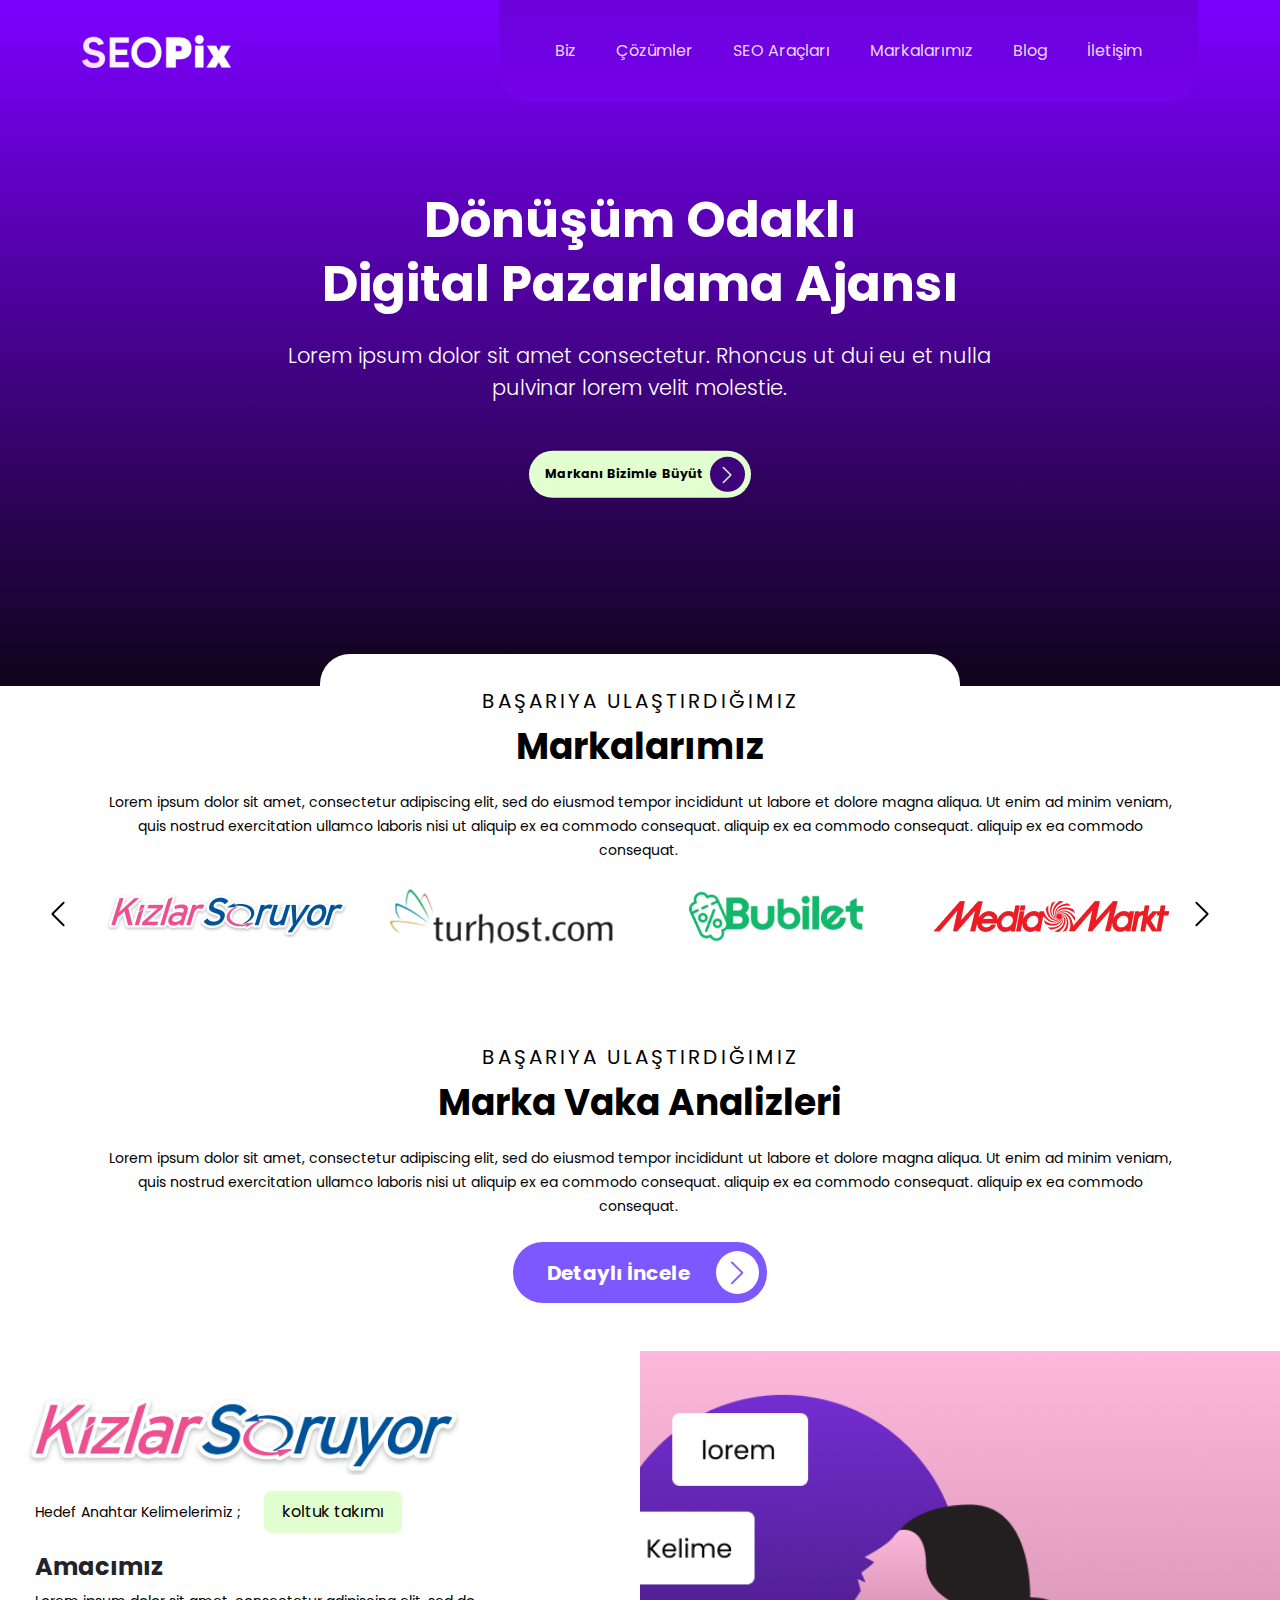
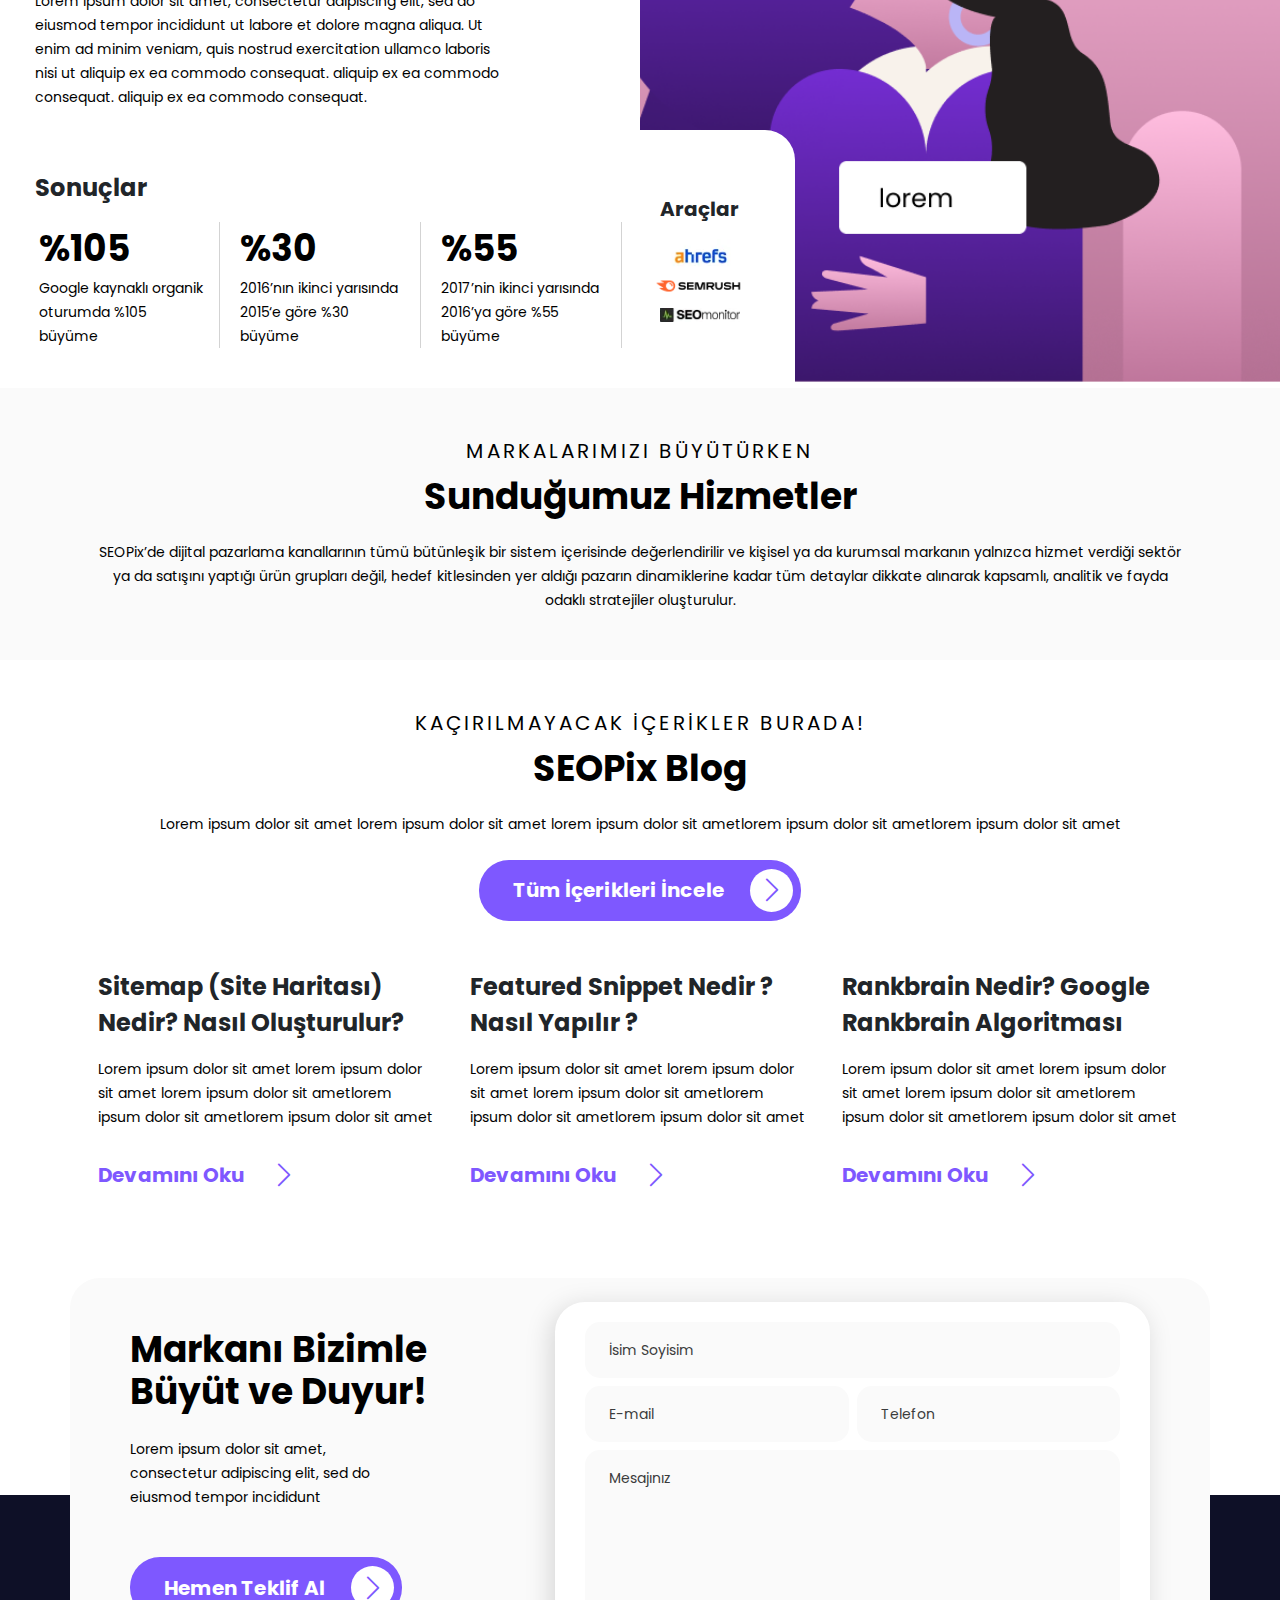
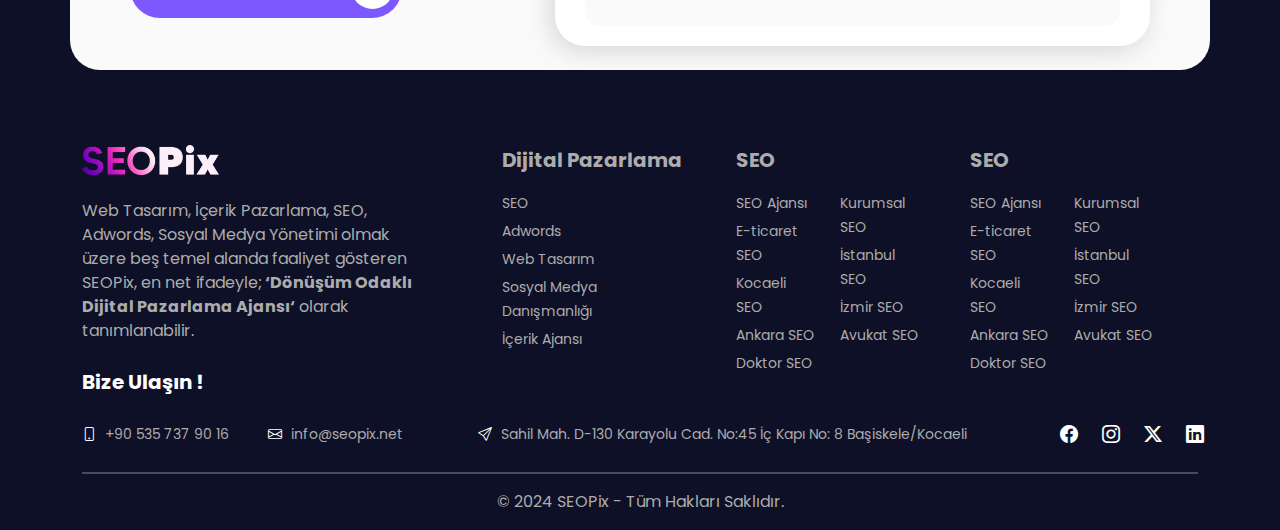
<file: index.html>
<!DOCTYPE html>
<html lang="en">
  <head>
    <meta charset="UTF-8" />
    <meta name="viewport" content="width=device-width, initial-scale=1.0" />
    <title>Ana Sayfa</title>
    <link rel="stylesheet" href="assets/css/bootstrap.min.css" />
    <link rel="stylesheet" href="assets/css/style.css" />
    <link rel="preconnect" href="https://fonts.googleapis.com" />
    <link rel="preconnect" href="https://fonts.gstatic.com" crossorigin />
    <link
      href="https://fonts.googleapis.com/css2?family=Poppins:ital,wght@0,100;0,200;0,300;0,400;0,500;0,600;0,700;0,800;0,900;1,100;1,200;1,300;1,400;1,500;1,600;1,700;1,800;1,900&display=swap"
      rel="stylesheet"
    />
    <link rel="icon" href="assets/img/seopix-favicon.ico" type="image/x-icon" />
    <link
      rel="stylesheet"
      href="https://cdn.jsdelivr.net/npm/bootstrap-icons@1.11.3/font/bootstrap-icons.min.css"
    />
    <link rel="stylesheet" href="assets/css/owl.carousel.min.css" />
    <link rel="stylesheet" href="assets/css/owl.theme.default.min.css" />
  </head>
  <body>
    <!-- Header -->
    <section class="position-relative" id="header">
      <nav class="navbar navbar-expand-lg py-0">
        <div class="container">
          <div class="header-logo">
            <a href="/">
              <img
                src="assets/img/logo-white.webp"
                width="149"
                height="33"
                alt="SEOPix Logo"
              />
            </a>
          </div>

          <button
            class="navbar-toggler navbar-button"
            type="button"
            data-bs-toggle="collapse"
            data-bs-target="#navbarNavDropdown"
            aria-controls="navbarNavDropdown"
            aria-expanded="false"
            aria-label="Toggle navigation"
          >
            <span class="navbar-toggler-icon"></span>
          </button>
          <div class="desktop-nav px-lg-5">
            <div class="collapse navbar-collapse justify-content-center">
              <ul class="navbar-nav gap-lg-4">
                <li class="nav-item">
                  <a class="nav-link" aria-current="page" href="#">Biz</a>
                </li>
                <li class="nav-item">
                  <a class="nav-link" href="#">Çözümler</a>
                </li>
                <li class="nav-item">
                  <a class="nav-link" href="#">SEO Araçları</a>
                </li>
                <li class="nav-item">
                  <a class="nav-link" href="#">Markalarımız</a>
                </li>
                <li class="nav-item">
                  <a class="nav-link" href="#">Blog</a>
                </li>
                <li class="nav-item">
                  <a class="nav-link" href="#">İletişim</a>
                </li>
              </ul>
            </div>
          </div>
          <div
            class="collapse navbar-collapse navbar-mobile justify-content-center"
            id="navbarNavDropdown"
          >
            <ul class="navbar-nav mr-auto">
              <li class="nav-item">
                <a class="nav-link" href="#">Biz</a>
              </li>
              <li class="nav-item">
                <a class="nav-link" href="#">Çözümler</a>
              </li>
              <li class="nav-item">
                <a class="nav-link" href="#">SEO Araçları</a>
              </li>
              <li class="nav-item">
                <a class="nav-link" href="#">Markalarımız</a>
              </li>
              <li class="nav-item">
                <a class="nav-link" href="#">Blog</a>
              </li>
              <li class="nav-item">
                <a class="nav-link" href="#">İletişim</a>
              </li>
            </ul>
          </div>
        </div>
      </nav>

      <div
        class="position-absolute container d-flex flex-column align-items-center justify-content-center gap-4"
        style="left: 50%; top: 50%; transform: translate(-50%, -50%)"
      >
        <h1>
          Dönüşüm Odaklı <br />
          Digital Pazarlama Ajansı
        </h1>

        <p>
          Lorem ipsum dolor sit amet consectetur. Rhoncus ut dui eu et nulla
          pulvinar lorem velit molestie.
        </p>

        <a href="/" class="arrow-button-yellow mt-4">
          Markanı Bizimle Büyüt <i class="bi bi-chevron-right"></i>
        </a>
      </div>
      <div class="white-field p-3"></div>
    </section>

    <!-- Brands -->
    <section>
      <div
        class="container d-flex flex-column align-items-center justify-content-center"
      >
        <p class="regular-title">BAŞARIYA ULAŞTIRDIĞIMIZ</p>
        <p class="bold-title mt-1">Markalarımız</p>
        <p class="plain-text mt-3">
          Lorem ipsum dolor sit amet, consectetur adipiscing elit, sed do
          eiusmod tempor incididunt ut labore et dolore magna aliqua. Ut enim ad
          minim veniam, quis nostrud exercitation ullamco laboris nisi ut
          aliquip ex ea commodo consequat. aliquip ex ea commodo
          consequat. aliquip ex ea commodo consequat. 
        </p>
        <div class="container">
          <div class="owl-carousel mt-4">
            <img
              width="309"
              height="60"
              style="object-fit: contain"
              src="assets/img/kizlar-soruyor.webp"
            />
            <img
              width="240"
              height="55"
              style="object-fit: contain"
              src="assets/img/turhost.webp"
            />
            <img
              width="173"
              height="49"
              style="object-fit: contain"
              src="assets/img/bubilet.webp"
            />
            <img
              width="235"
              height="31"
              style="object-fit: contain"
              src="assets/img/media-markt.webp"
            />
            <img
              width="115"
              height="50"
              style="object-fit: contain"
              src="assets/img/getir.webp"
            />
          </div>
        </div>
      </div>
    </section>

    <!-- Brands Analyze -->
    <section class="mb-5 my-md-5">
      <div
        class="container d-flex flex-column align-items-center justify-content-center"
      >
        <p class="regular-title">BAŞARIYA ULAŞTIRDIĞIMIZ</p>
        <p class="bold-title mt-1">Marka Vaka Analizleri</p>
        <p class="plain-text mt-3">
          Lorem ipsum dolor sit amet, consectetur adipiscing elit, sed do
          eiusmod tempor incididunt ut labore et dolore magna aliqua. Ut enim ad
          minim veniam, quis nostrud exercitation ullamco laboris nisi ut
          aliquip ex ea commodo consequat. aliquip ex ea commodo
          consequat. aliquip ex ea commodo consequat. 
        </p>
        <a href="/" class="arrow-button-purple mt-4">
          Detaylı İncele <i class="bi bi-chevron-right"></i>
        </a>
      </div>
    </section>

    <!-- Example Brands -->
    <section id="exampleBrands">
      <div class="col-12 d-flex flex-column flex-lg-row gap-4 gap-lg-0">
        <div
          class="col-lg-6 d-flex flex-column align-items-center align-items-lg-start gap-3 pt-lg-5"
        >
          <img
            src="assets/img/kizlar-soruyor.webp"
            class="px-4 px-lg-0 object-fit-cover responsiveImg"
            width="450"
            height="76"
            alt="Kızlar Soruyor Logo"
          />
          <div class="d-flex flex-column flex-lg-row align-items-center gap-2">
            <p class="plain-text">Hedef Anahtar Kelimelerimiz ;</p>
            <p class="bg-yellow-text">koltuk takımı</p>
          </div>
          <p class="heading">Amacımız</p>
          <p class="plain-text text-lg-start">
            Lorem ipsum dolor sit amet, consectetur adipiscing elit, sed do
            eiusmod tempor incididunt ut labore et dolore magna aliqua. Ut enim
            ad minim veniam, quis nostrud exercitation ullamco laboris nisi ut
            aliquip ex ea commodo consequat. aliquip ex ea commodo
            consequat. aliquip ex ea commodo consequat. 
          </p>
          <div
            class="results d-flex flex-column align-items-center align-items-lg-start justify-content-center gap-3"
          >
            <p class="heading">Sonuçlar</p>
            <div
              class="col-12 d-flex flex-wrap flex-lg-nowrap align-items-center justify-content-center justify-content-lg-start gap-3 ps-lg-3"
            >
              <div class="col-5 col-lg-3 px-1">
                <span class="bold-title">%105</span>
                <p class="plain-text text-start pe-2 mx-0">
                  Google kaynaklı organik oturumda %105 büyüme
                </p>
              </div>
              <div class="col-5 col-lg-3 px-1 brands-second-div">
                <span class="bold-title">%30</span>
                <p class="plain-text text-start pe-2 mx-0">
                  2016’nın ikinci yarısında 2015‘e göre %30 büyüme
                </p>
              </div>
              <div class="col-5 col-lg-3 px-1">
                <span class="bold-title">%55</span>
                <p class="plain-text text-start pe-2 mx-0">
                  2017’nin ikinci yarısında 2016’ya göre %55 büyüme
                </p>
              </div>
              <div class="col-5 col-lg-2 text-center">
                <p class="heading2">Araçlar</p>
                <img
                  class="mb-lg-1"
                  src="assets/img/ahrefs.webp"
                  alt="Ahrefs"
                  width="70"
                  height="31"
                />
                <img
                  class="mb-lg-1"
                  src="assets/img/semrush.webp"
                  alt="Semrush"
                  width="95"
                  height="24"
                />
                <img
                  src="assets/img/seo-monitor.webp"
                  alt="SeoMonitör"
                  width="80"
                  height="14"
                />
              </div>
            </div>
          </div>
        </div>
        <div class="col-lg-6">
          <img
            class="responsiveImg object-fit-cover"
            src="assets/img/kizlar-soruyor-banner.webp"
            alt="Kızlar Soruyor SEO"
            width="100%"
            height="100%"
          />
        </div>
      </div>
    </section>

    <!-- Services -->
    <section id="services">
      <div
        class="container d-flex flex-column align-items-center justify-content-center py-5"
      >
        <p class="regular-title">MARKALARIMIZI BÜYÜTÜRKEN</p>
        <p class="bold-title mt-1">Sunduğumuz Hizmetler</p>
        <p class="plain-text mt-3">
          SEOPix’de dijital pazarlama kanallarının tümü bütünleşik bir sistem
          içerisinde değerlendirilir ve kişisel ya da kurumsal markanın yalnızca
          hizmet verdiği sektör ya da satışını yaptığı ürün grupları değil,
          hedef kitlesinden yer aldığı pazarın dinamiklerine kadar tüm detaylar
          dikkate alınarak kapsamlı, analitik ve fayda odaklı stratejiler
          oluşturulur.
        </p>
      </div>
    </section>

    <!-- Blog -->
    <section id="blog" class="mb-lg-4">
      <div
        class="container d-flex flex-column align-items-center justify-content-center py-5"
      >
        <p class="regular-title">KAÇIRILMAYACAK İÇERİKLER BURADA!</p>
        <p class="bold-title mt-1">SEOPix Blog</p>
        <p class="plain-text mt-3">
          Lorem ipsum dolor sit amet lorem ipsum dolor sit amet lorem ipsum
          dolor sit ametlorem ipsum dolor sit ametlorem ipsum dolor sit amet
        </p>
        <a href="/" class="arrow-button-purple mt-4">
          Tüm İçerikleri İncele <i class="bi bi-chevron-right"></i>
        </a>

        <div
          class="d-flex flex-column flex-lg-row align-items-center justify-content-center mt-5 gap-2 gap-lg-0"
        >
          <div class="col-lg-4 d-flex flex-column align-items-start px-3">
            <p class="heading m-0">
              Sitemap (Site Haritası) Nedir? Nasıl Oluşturulur?
            </p>
            <p class="plain-text text-start m-0 mt-2 mt-lg-3">
              Lorem ipsum dolor sit amet lorem ipsum dolor sit amet lorem ipsum
              dolor sit ametlorem ipsum dolor sit ametlorem ipsum dolor sit amet
            </p>
            <a href="/" class="arrow-button-transparent mt-lg-3">
              Devamını Oku <i class="bi bi-chevron-right"></i>
            </a>
          </div>
          <div class="col-lg-4 d-flex flex-column align-items-start px-3">
            <p class="heading m-0">Featured Snippet Nedir ? Nasıl Yapılır ?</p>
            <p class="plain-text text-start m-0 mt-2 mt-lg-3">
              Lorem ipsum dolor sit amet lorem ipsum dolor sit amet lorem ipsum
              dolor sit ametlorem ipsum dolor sit ametlorem ipsum dolor sit amet
            </p>
            <a href="/" class="arrow-button-transparent mt-lg-3">
              Devamını Oku <i class="bi bi-chevron-right"></i>
            </a>
          </div>
          <div class="col-lg-4 d-flex flex-column align-items-start px-3">
            <p class="heading m-0">
              Rankbrain Nedir? Google Rankbrain Algoritması
            </p>
            <p class="plain-text text-start m-0 mt-2 mt-lg-3">
              Lorem ipsum dolor sit amet lorem ipsum dolor sit amet lorem ipsum
              dolor sit ametlorem ipsum dolor sit ametlorem ipsum dolor sit amet
            </p>
            <a href="/" class="arrow-button-transparent mt-lg-3">
              Devamını Oku <i class="bi bi-chevron-right"></i>
            </a>
          </div>
        </div>
      </div>
    </section>

    <!-- Offer -->

    <section class="container" id="offer">
      <div
        class="col-12 d-flex flex-column flex-lg-row align-items-center justify-content-center gap-4 gap-lg-0 px-3 px-md-5 py-4"
      >
        <div
          class="col-12 col-lg-5 d-flex flex-column align-items-center align-items-lg-start"
        >
          <p class="bold-title text-lg-start mb-3 mb-lg-4">
            Markanı Bizimle Büyüt ve Duyur!
          </p>
          <p class="plain-text text-lg-start m-0">
            Lorem ipsum dolor sit amet, consectetur adipiscing elit, sed do
            eiusmod tempor incididunt
          </p>
          <a href="/" class="arrow-button-purple mt-4 mt-lg-5">
            Hemen Teklif Al <i class="bi bi-chevron-right"></i>
          </a>
        </div>
        <form class="col-12 col-lg-7 d-flex flex-column gap-2" action="">
          <input
            placeholder="İsim Soyisim"
            type="text"
            class="form-control"
            id="name"
            aria-describedby="name"
          />
          <div class="d-flex flex-column flex-lg-row gap-2">
            <input
              placeholder="E-mail"
              type="email"
              class="w-md-50 form-control"
              id="email"
              aria-describedby="email"
            />
            <input
              placeholder="Telefon"
              type="tel"
              class="w-md-50 form-control"
              id="phone"
              aria-describedby="phone"
            />
          </div>

          <textarea
            class="form-control"
            placeholder="Mesajınız"
            rows="6"
            name=""
            id=""
          ></textarea>
        </form>
      </div>
    </section>

    <!-- Footer -->
    <footer class="px-3 pb-3">
      <div class="container">
        <div
          class="col-12 d-flex flex-column flex-lg-row justify-content-center justify-content-lg-start gap-4 gap-lg-5"
        >
          <div class="col-12 col-lg-4">
            <img
              src="assets/img/logo.webp"
              width="137"
              height="30"
              alt="SEOPix logo"
            />
            <p class="footer-text mt-4">
              Web Tasarım, İçerik Pazarlama, SEO, Adwords, Sosyal Medya Yönetimi
              olmak üzere beş temel alanda faaliyet gösteren SEOPix, en net
              ifadeyle;
              <span>‘Dönüşüm Odaklı Dijital Pazarlama Ajansı‘</span> olarak
              tanımlanabilir.
            </p>
            <p class="contact-text mt-4">Bize Ulaşın !</p>
          </div>
          <div class="col-12 col-lg-2">
            <p class="footer-title">Dijital Pazarlama</p>
            <ul>
              <li>
                <a href="#">SEO</a>
              </li>
              <li>
                <a href="#">Adwords</a>
              </li>
              <li>
                <a href="#">Web Tasarım</a>
              </li>
              <li>
                <a href="#">Sosyal Medya Danışmanlığı</a>
              </li>
              <li>
                <a href="#">İçerik Ajansı</a>
              </li>
            </ul>
          </div>
          <div class="col-12 col-lg-4 d-flex justify-content-between gap-lg-5">
            <div class="col-5 col-lg-6">
              <p class="footer-title">SEO</p>
              <div class="d-flex gap-2 gap-lg-4">
                <ul>
                  <li>
                    <a href="#">SEO Ajansı</a>
                  </li>
                  <li>
                    <a href="#">E-ticaret SEO</a>
                  </li>
                  <li>
                    <a href="#">Kocaeli SEO</a>
                  </li>
                  <li>
                    <a href="#">Ankara SEO</a>
                  </li>
                  <li>
                    <a href="#">Doktor SEO</a>
                  </li>
                </ul>
                <ul>
                  <li>
                    <a href="#">Kurumsal SEO</a>
                  </li>
                  <li>
                    <a href="#">İstanbul SEO</a>
                  </li>
                  <li>
                    <a href="#">İzmir SEO</a>
                  </li>
                  <li>
                    <a href="#">Avukat SEO</a>
                  </li>
                </ul>
              </div>
            </div>
            <div class="col-5 col-lg-6">
              <p class="footer-title">SEO</p>
              <div class="d-flex gap-2 gap-lg-4">
                <ul>
                  <li>
                    <a href="#">SEO Ajansı</a>
                  </li>
                  <li>
                    <a href="#">E-ticaret SEO</a>
                  </li>
                  <li>
                    <a href="#">Kocaeli SEO</a>
                  </li>
                  <li>
                    <a href="#">Ankara SEO</a>
                  </li>
                  <li>
                    <a href="#">Doktor SEO</a>
                  </li>
                </ul>
                <ul>
                  <li>
                    <a href="#">Kurumsal SEO</a>
                  </li>
                  <li>
                    <a href="#">İstanbul SEO</a>
                  </li>
                  <li>
                    <a href="#">İzmir SEO</a>
                  </li>
                  <li>
                    <a href="#">Avukat SEO</a>
                  </li>
                </ul>
              </div>
            </div>
          </div>
        </div>
        <div
          class="bottom-bar col-12 d-flex flex-column flex-lg-row align-items-center justify-content-center justify-content-lg-start gap-3 gap-lg-4 mt-4"
        >
          <div
            class="col-12 col-lg-4 d-flex flex-column flex-lg-row gap-3 gap-lg-0 justify-content-between"
          >
            <a href="tel:+905357379016" class="footer-text"
              ><i class="bi bi-phone"></i> +90 535 737 90 16</a
            >
            <a href="mailto:info@seopix.net" class="footer-text"
              ><i class="bi bi-envelope"></i> info@seopix.net</a
            >
          </div>
          <div class="col-12 col-lg-6 d-flex">
            <p class="footer-text">
              <i class="bi bi-send"></i> Sahil Mah. D-130 Karayolu Cad. No:45 İç
              Kapı No: 8 Başiskele/Kocaeli
            </p>
          </div>
          <div class="col-12 col-lg-2 d-flex justify-content-between">
            <div class="d-flex flex-row gap-4">
              <a
                href="https://www.facebook.com/seopixnet/"
                class="social-icons"
              >
                <i class="bi bi-facebook"></i>
              </a>
              <a
                href="https://www.instagram.com/seopixnet/"
                class="social-icons"
              >
                <i class="bi bi-instagram"></i>
              </a>
              <a href="https://www.seopix.net/" class="social-icons">
                <i class="bi bi-twitter-x"></i>
              </a>
              <a
                href="https://www.linkedin.com/company/seopix/"
                class="social-icons"
              >
                <i class="bi bi-linkedin"></i>
              </a>
            </div>
          </div>
        </div>
        <hr class="mt-4" />
        <p class="footer-text text-center w-100">
          © 2024 SEOPix - Tüm Hakları Saklıdır.
        </p>
      </div>
    </footer>

    <script src="assets/js/bootstrap.min.js"></script>
    <script src="assets/js/jquery.min.js"></script>
    <script src="assets/js/owl.carousel.min.js"></script>
    <script>
      $(document).ready(function () {
        $(".owl-carousel").owlCarousel({
          nav: true,
          margin: 10,
          navText: [
            "<div class='nav-btn prev-slide'></div>",
            "<div class='nav-btn next-slide'></div>",
          ],
          responsiveClass: true,
          responsive: {
            0: {
              items: 1,
            },
            500: {
              items: 2,
            },
            640: {
              items: 3,
            },
            1200: {
              items: 4,
            },
          },
        });
      });
    </script>
  </body>
</html>
</file>
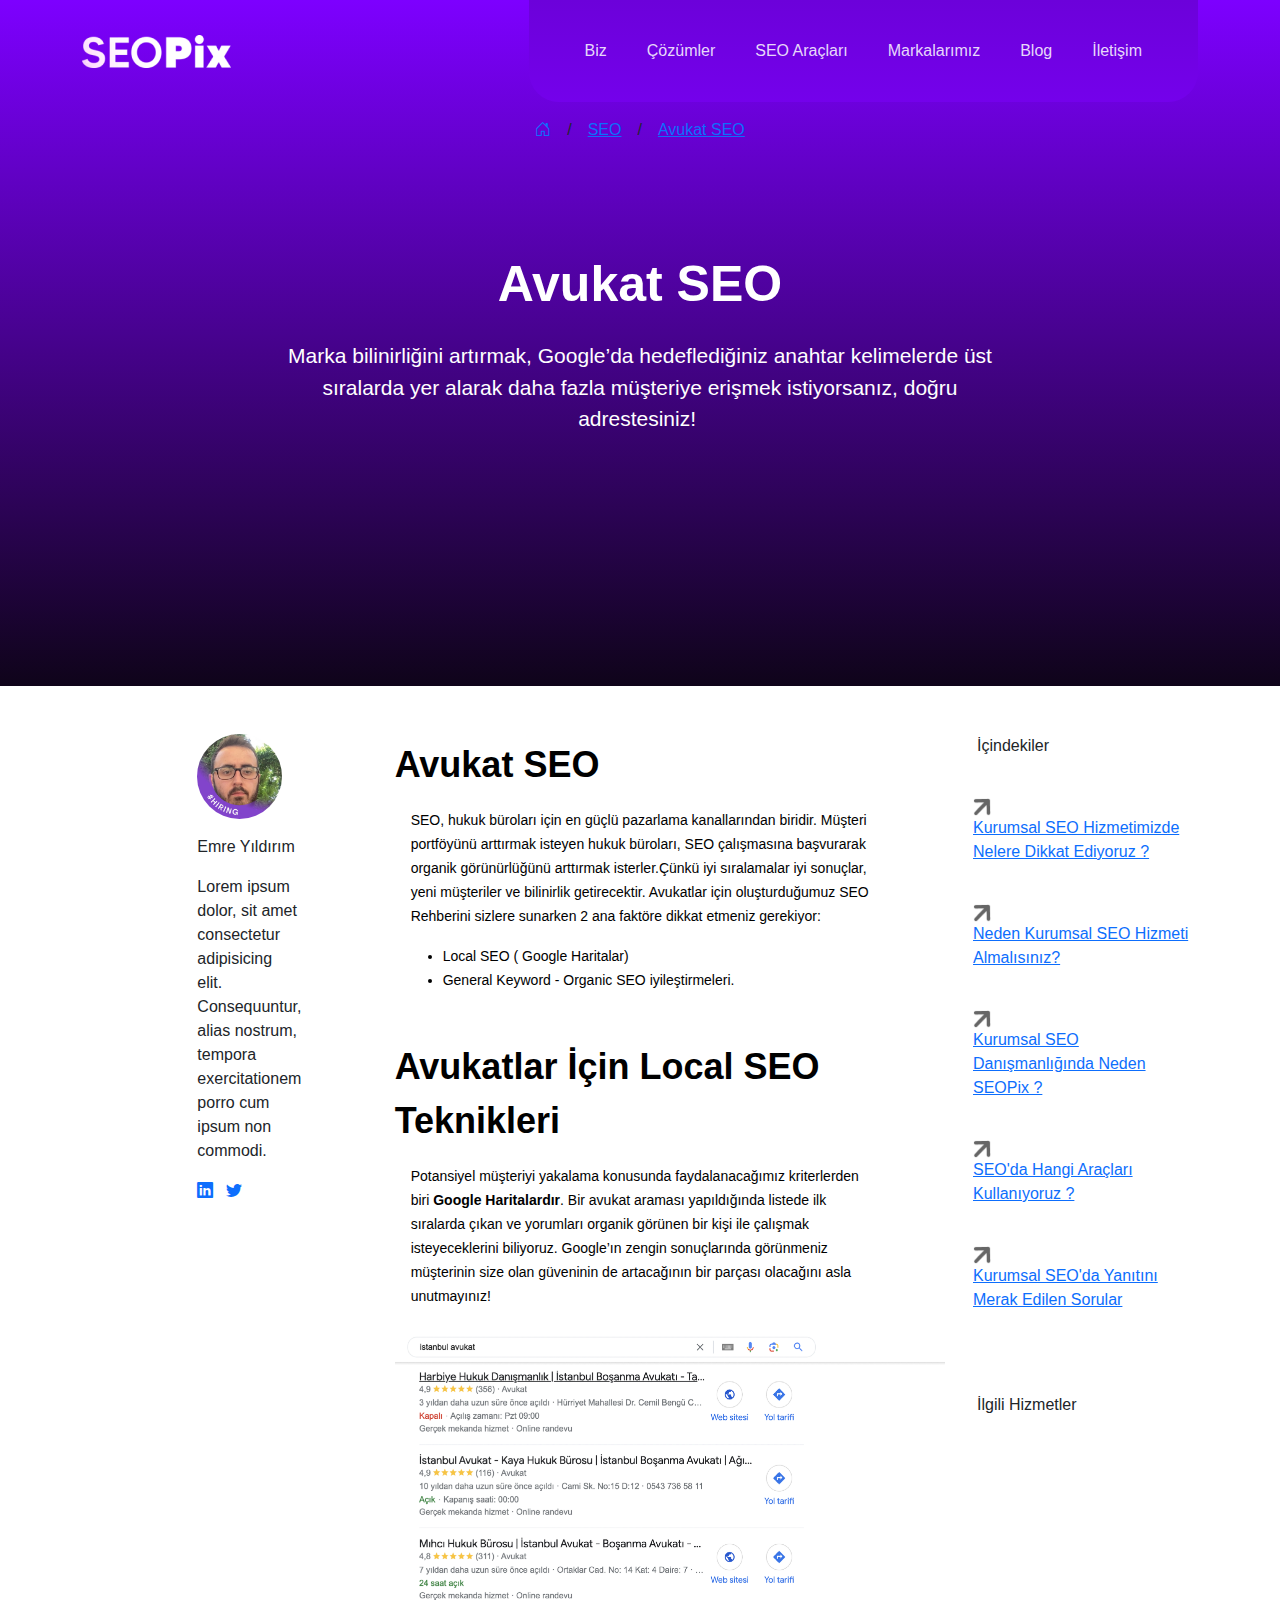
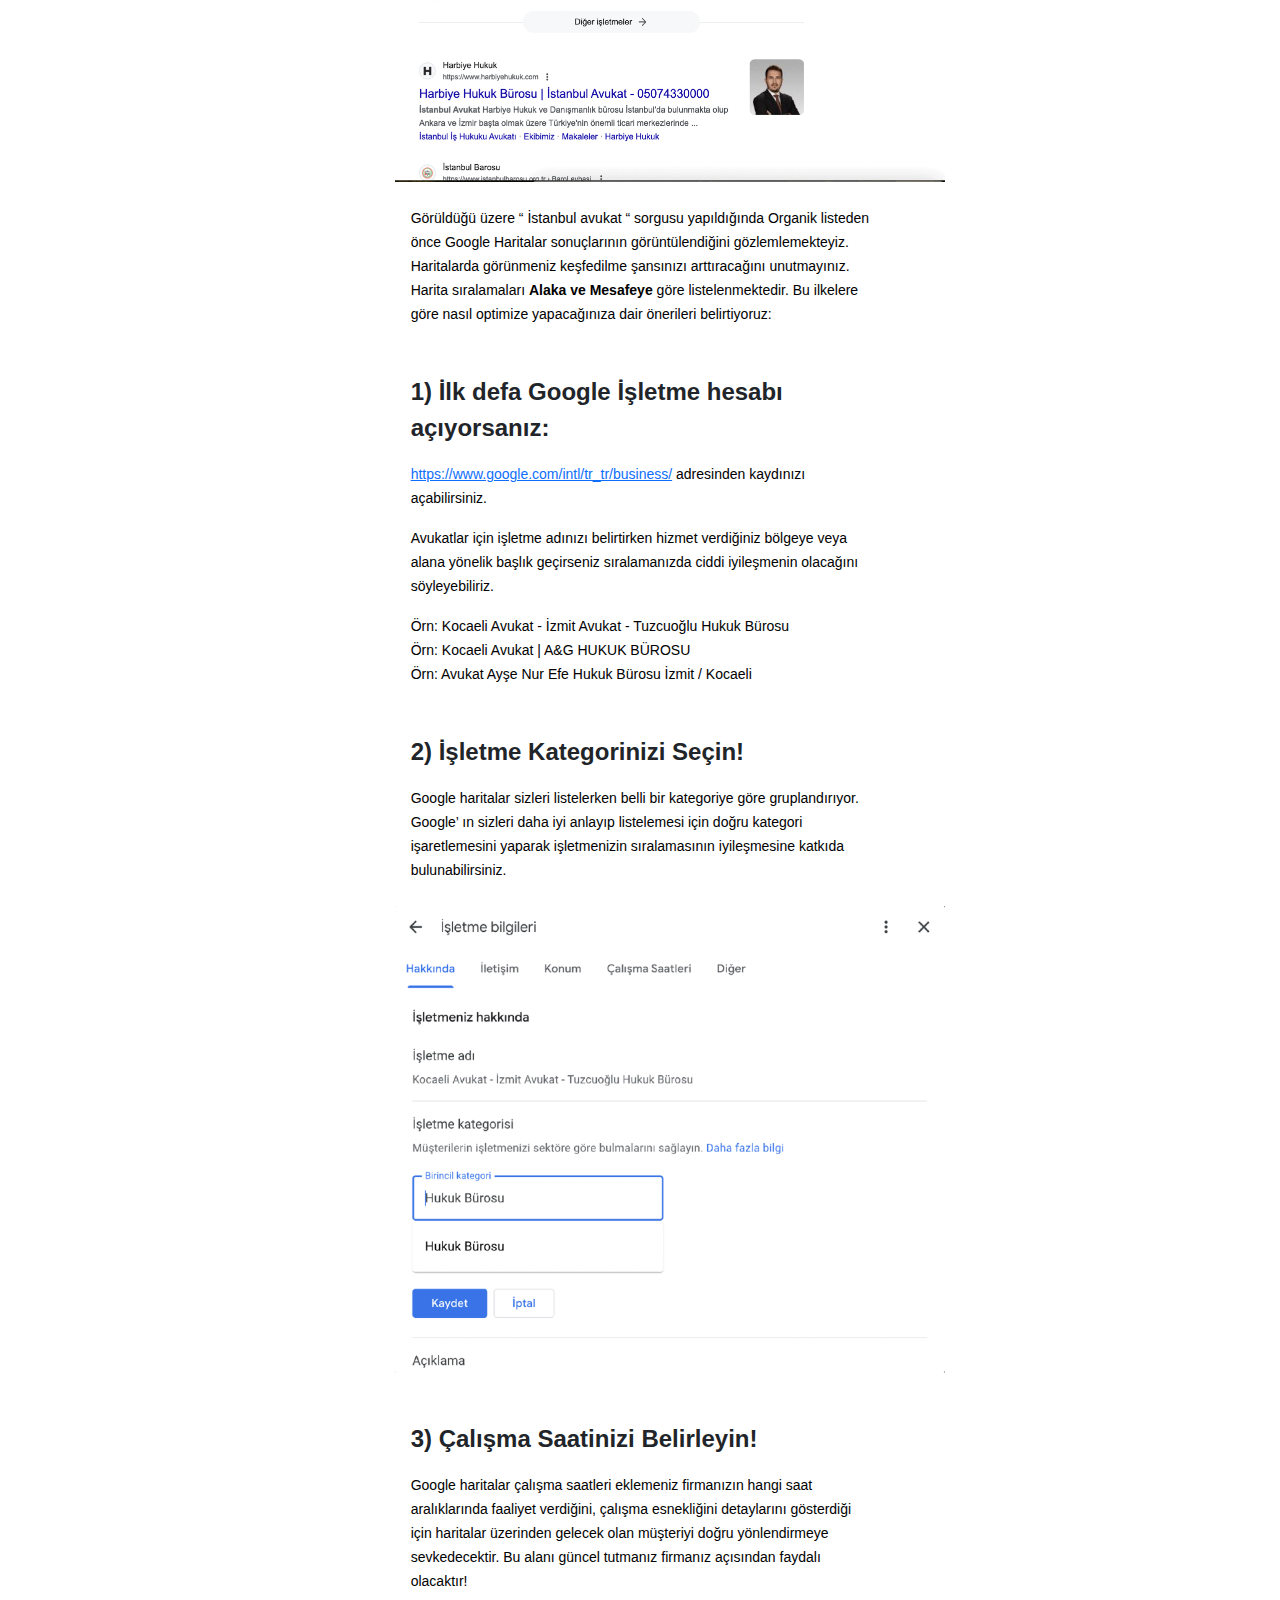
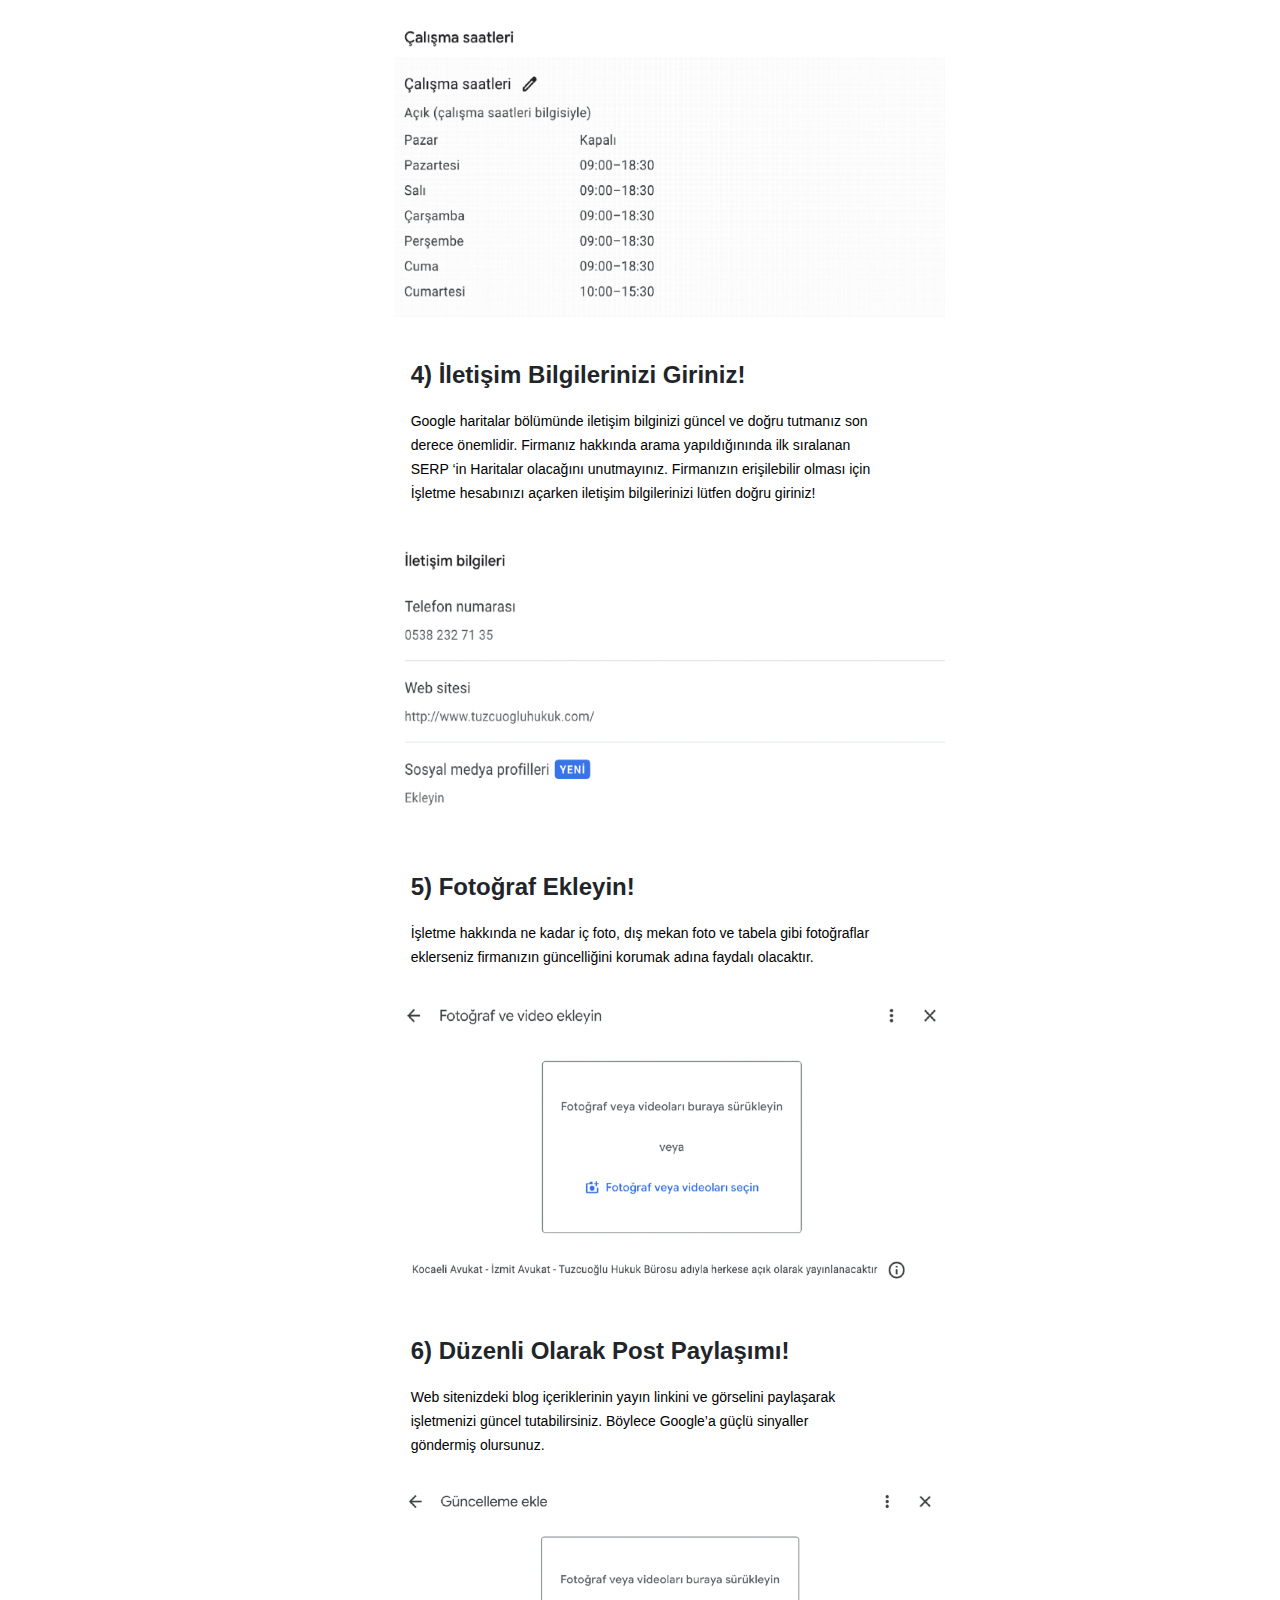
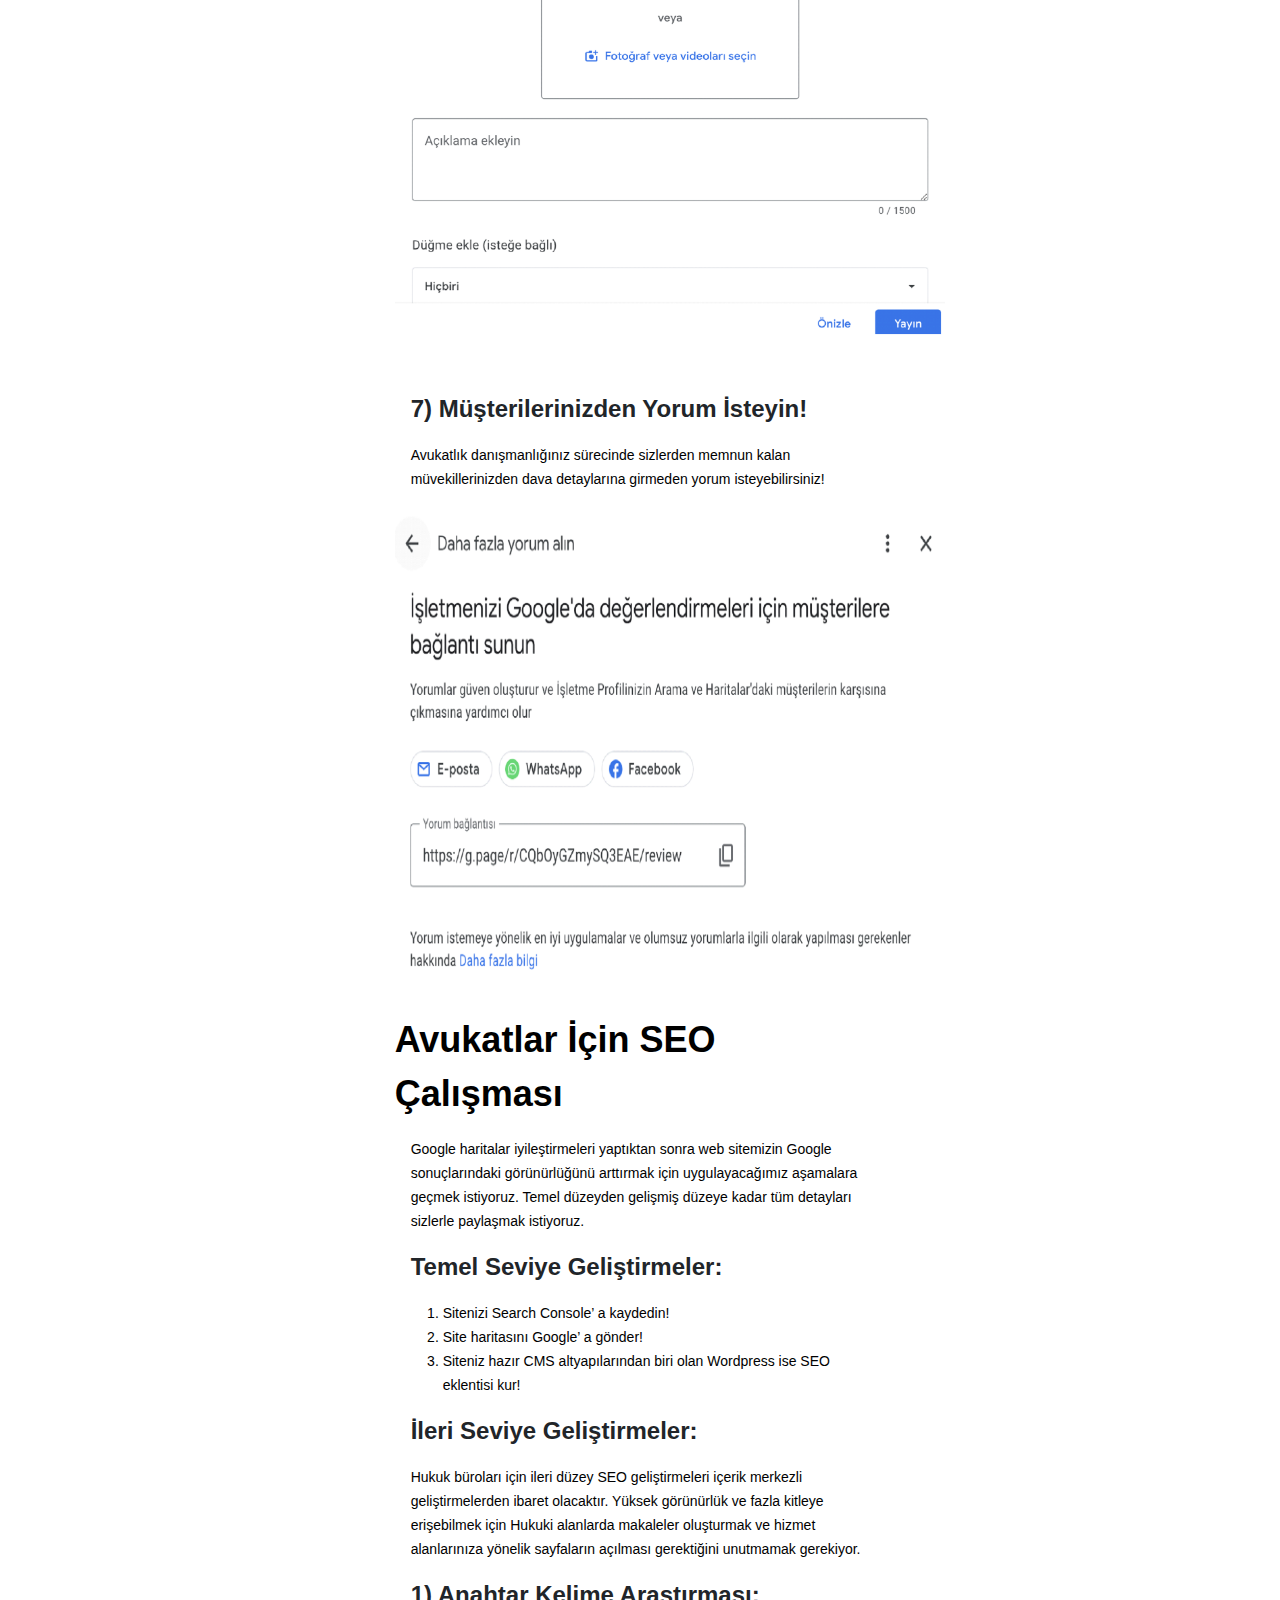
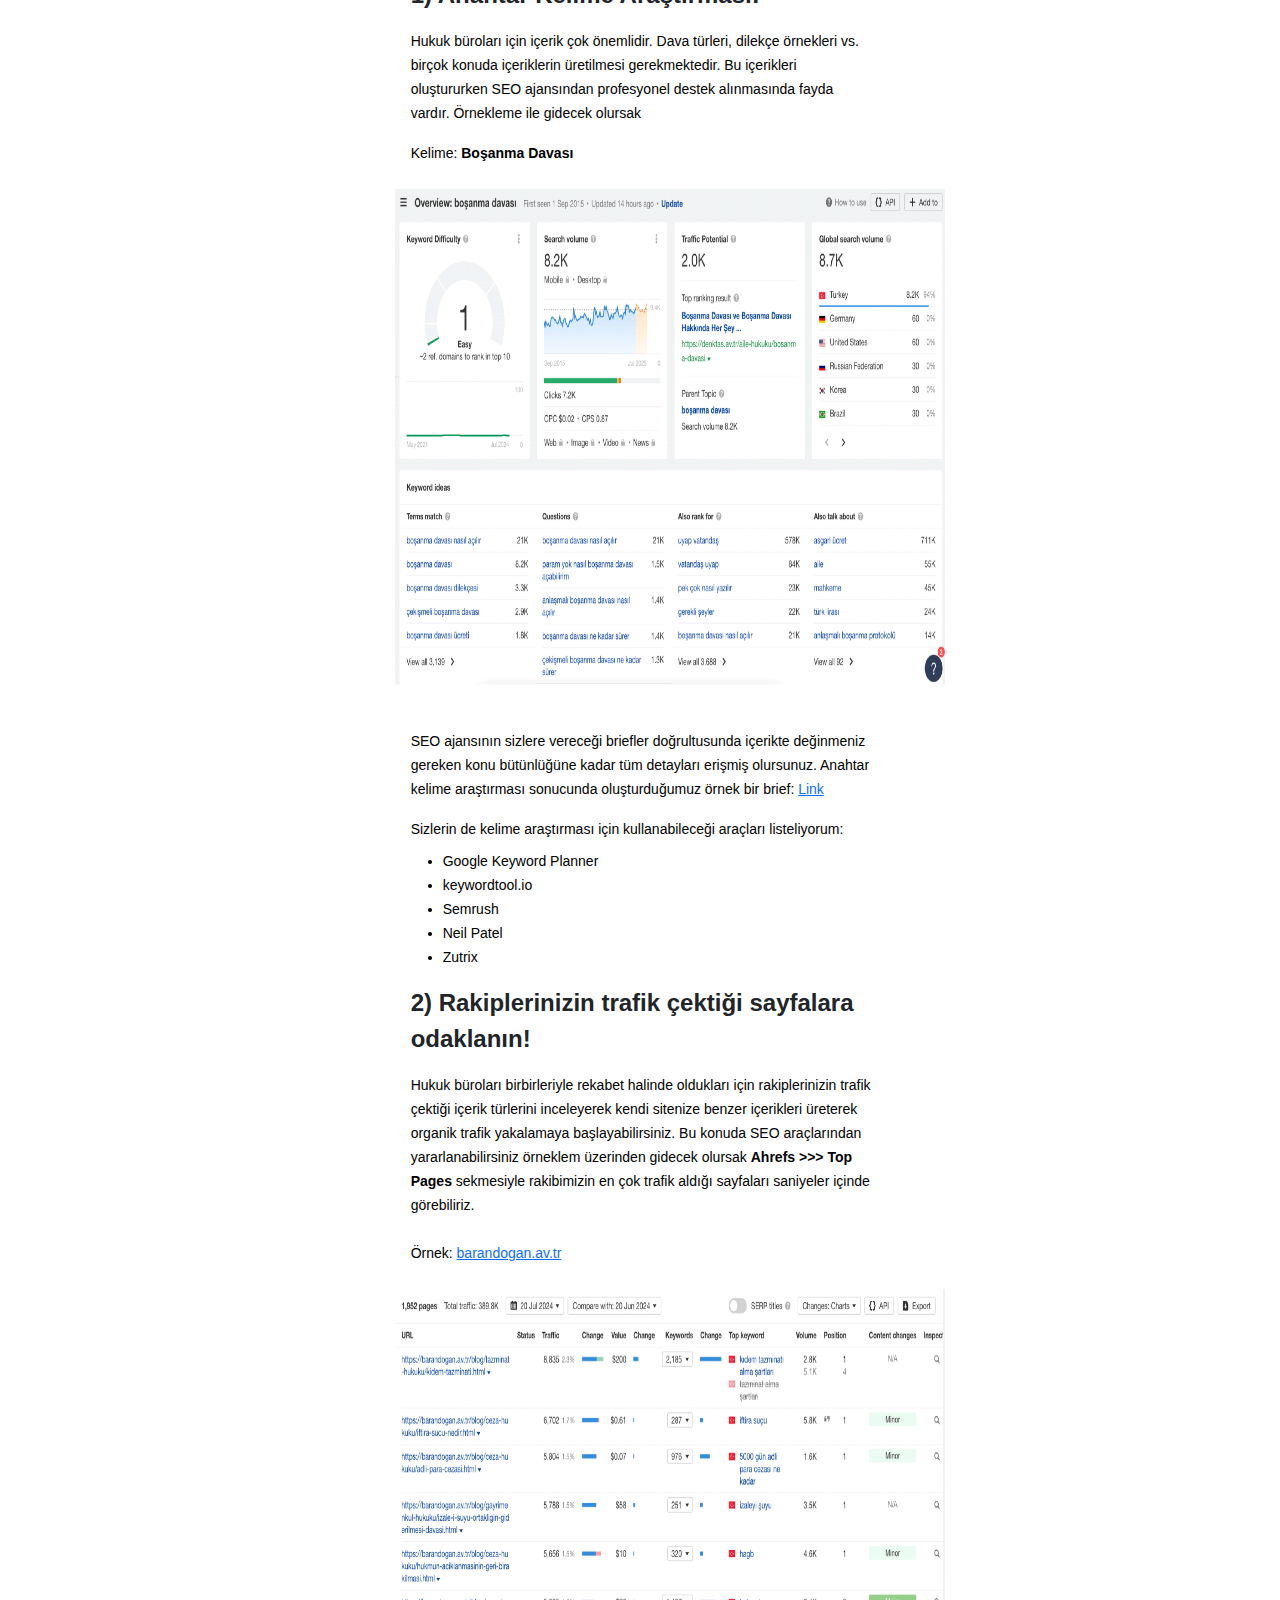
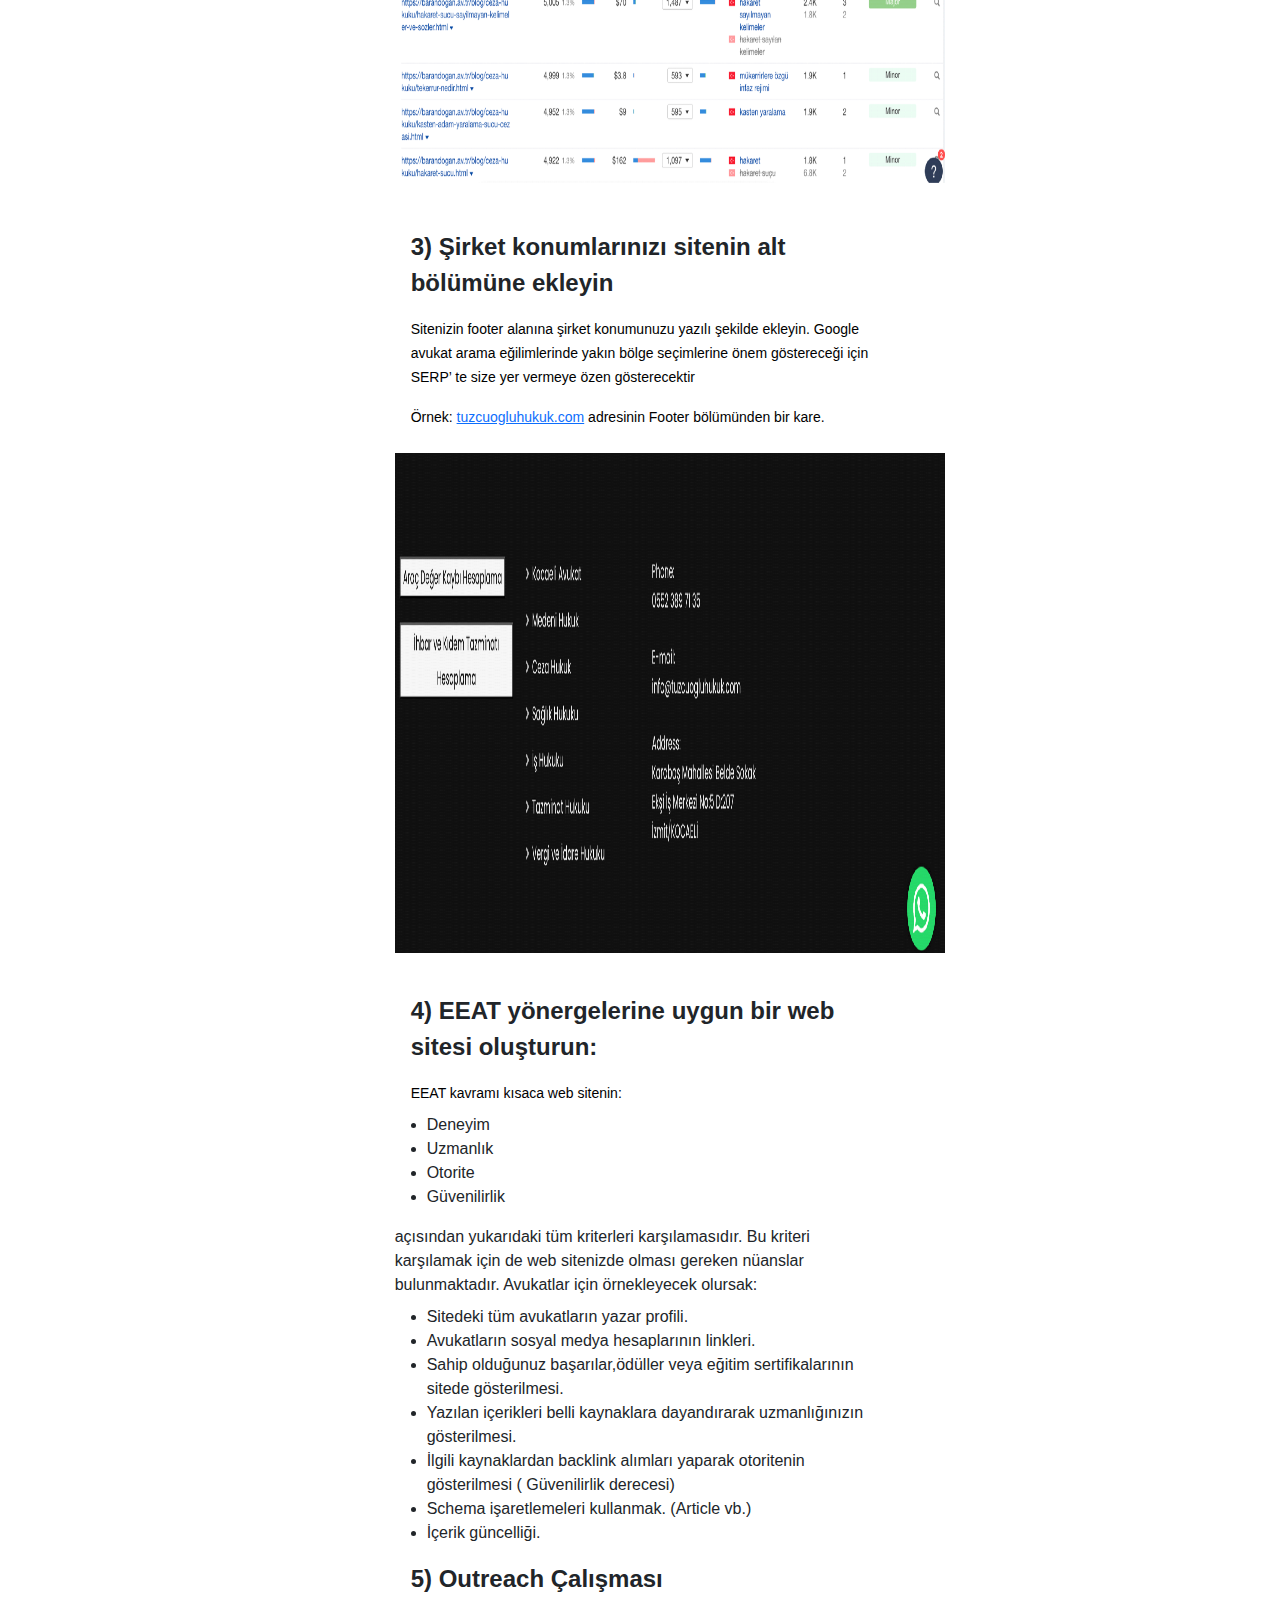
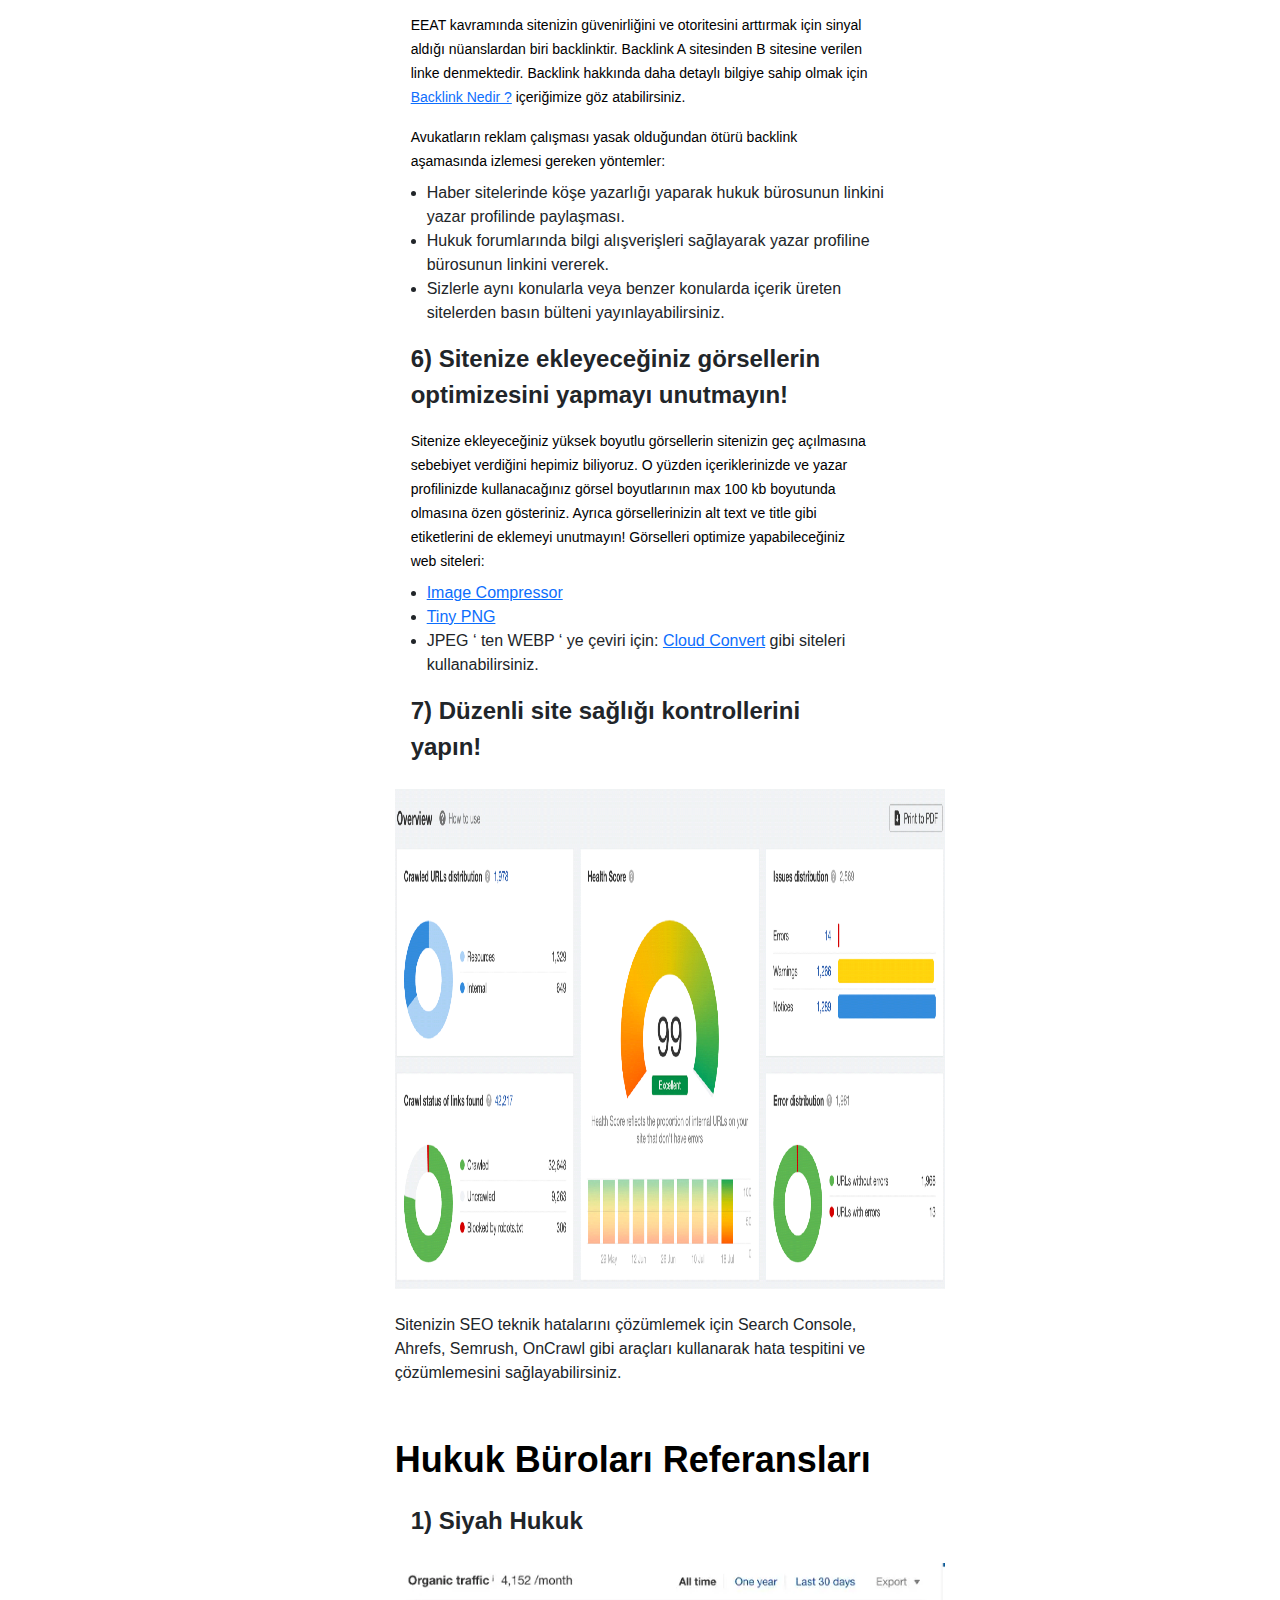
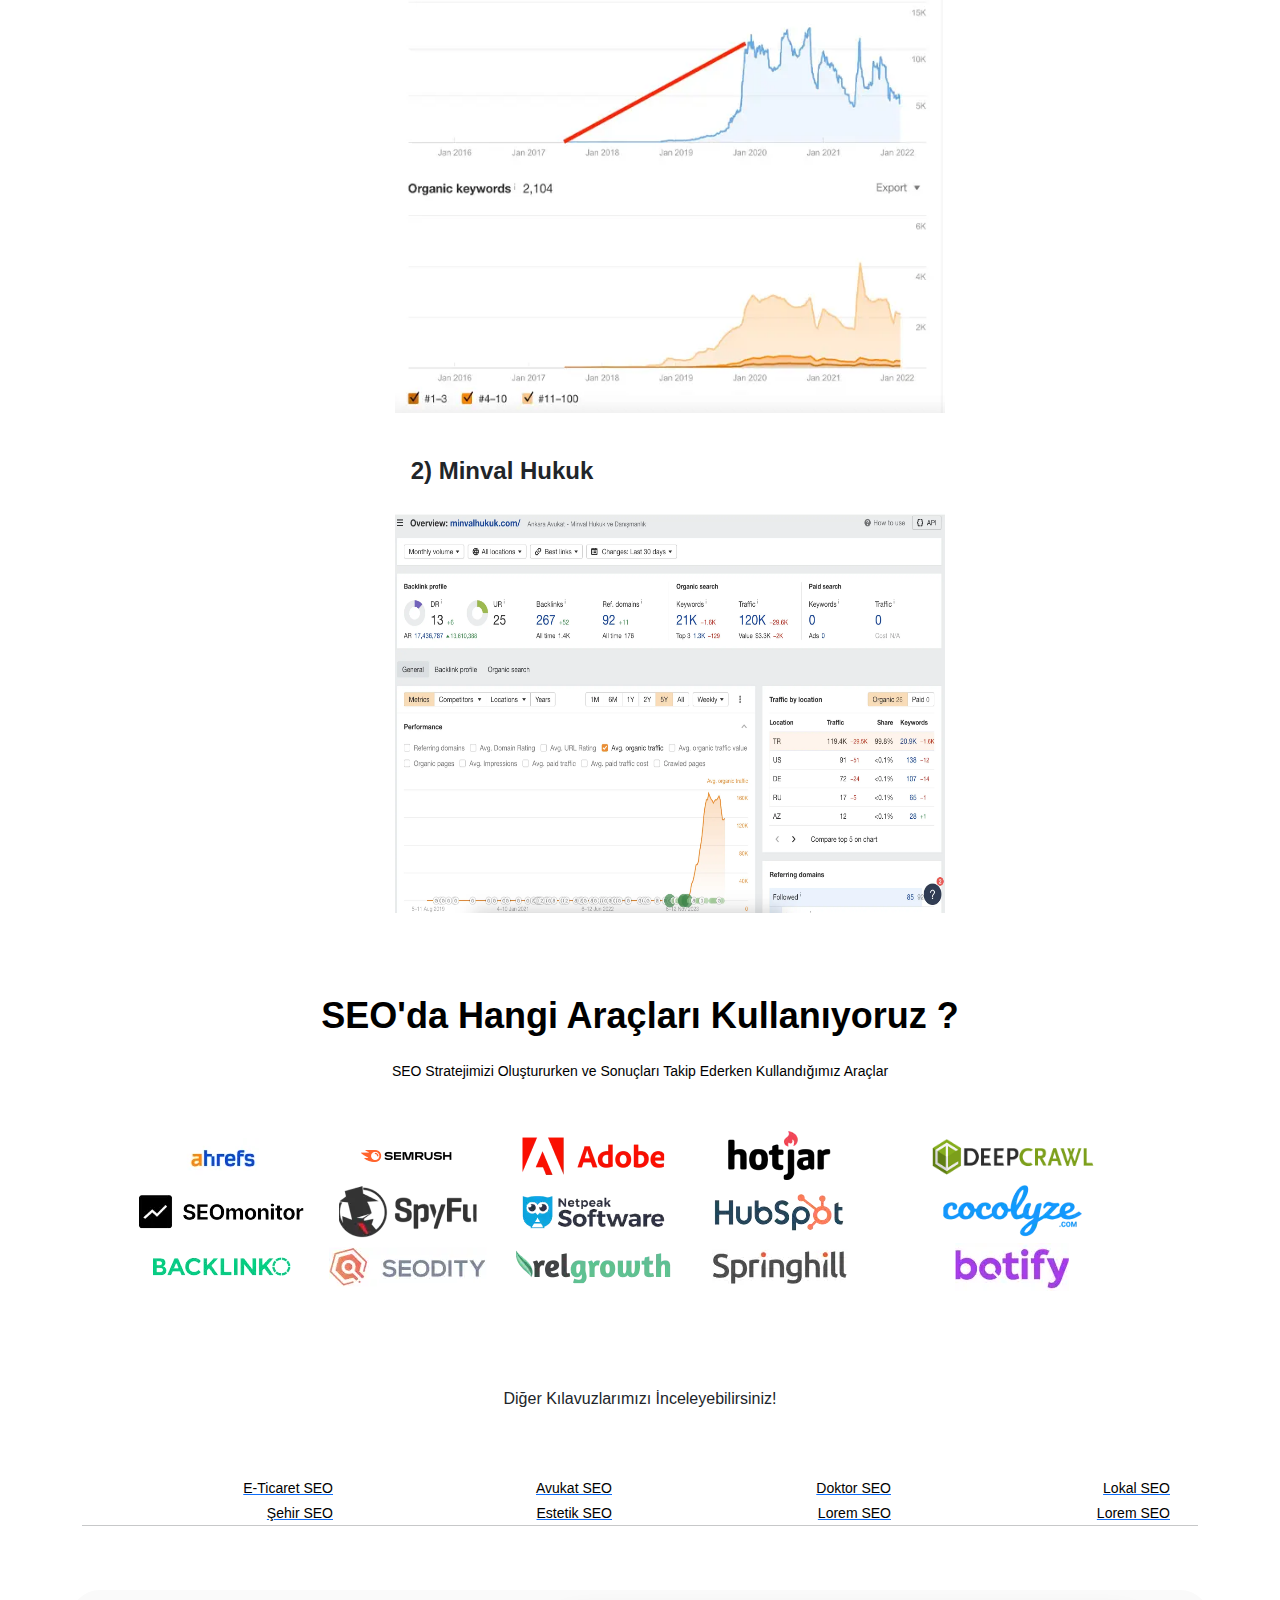
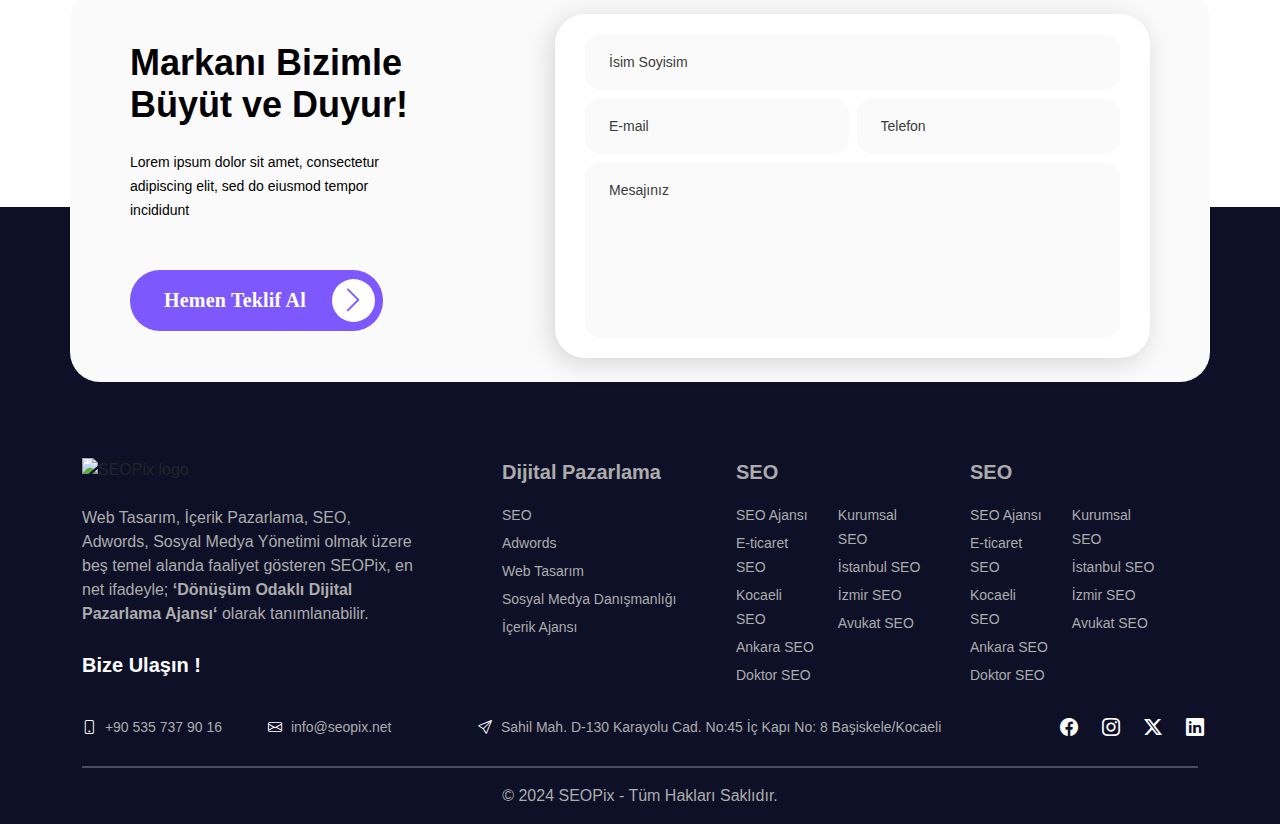
<file: avukat-seo.html>
<!DOCTYPE html>
<html lang="en">
  <head>
    <meta charset="UTF-8" />
    <meta name="viewport" content="width=device-width, initial-scale=1.0" />
    <title>SEOPix : Dönüşüm Odaklı Dijital Pazarlama Ajansı</title>
    <meta
      name="description"
      content="Dönüşüm Odaklı Dijital Pazarlama Ajansı SEOPix; dijital dünyadaki potansiyel müşterilerinize ulaşmanızı sağlayacak profesyonel stratejiler üretir !
    "
    />
    <link rel="stylesheet" href="assets/css/bootstrap.min.css" />
    <link rel="stylesheet" href="assets/css/style.css" />
    <link rel="preconnect" href="https://fonts.googleapis.com">
    <link rel="preconnect" href="https://fonts.gstatic.com" crossorigin>
    <link rel="icon" href="assets/img/seopix-favicon.ico" type="image/x-icon" />
    <link
      rel="stylesheet"
      href="https://cdn.jsdelivr.net/npm/bootstrap-icons@1.11.3/font/bootstrap-icons.min.css"
    />
  </head>
  <body>
    <!-- Header -->
    <section class="position-relative corporate-seo" id="header">
      <nav class="navbar navbar-expand-lg py-0">
        <div class="container">
          <div class="header-logo">
            <a href="/">
              <img
                src="assets/img/logo-white.webp"
                width="149"
                height="33"
                alt="SEOPix Logo"
              />
            </a>
          </div>

          <button
            class="navbar-toggler navbar-button"
            type="button"
            data-bs-toggle="collapse"
            data-bs-target="#navbarNavDropdown"
            aria-controls="navbarNavDropdown"
            aria-expanded="false"
            aria-label="Toggle navigation"
          >
            <span class="navbar-toggler-icon"></span>
          </button>
          <div class="desktop-nav px-lg-5">
            <div class="collapse navbar-collapse justify-content-center">
              <ul class="navbar-nav gap-lg-4">
                <li class="nav-item">
                  <a class="nav-link" aria-current="page" href="#">Biz</a>
                </li>
                <li class="nav-item">
                  <a class="nav-link" href="#">Çözümler</a>
                </li>
                <li class="nav-item">
                  <a class="nav-link" href="#">SEO Araçları</a>
                </li>
                <li class="nav-item">
                  <a class="nav-link" href="#">Markalarımız</a>
                </li>
                <li class="nav-item">
                  <a class="nav-link" href="#">Blog</a>
                </li>
                <li class="nav-item">
                  <a class="nav-link" href="#">İletişim</a>
                </li>
              </ul>
            </div>
          </div>
          <div
            class="collapse navbar-collapse navbar-mobile justify-content-center"
            id="navbarNavDropdown"
          >
            <ul class="navbar-nav mr-auto">
              <li class="nav-item">
                <a class="nav-link" href="#">Biz</a>
              </li>
              <li class="nav-item">
                <a class="nav-link" href="#">Çözümler</a>
              </li>
              <li class="nav-item">
                <a class="nav-link" href="#">SEO Araçları</a>
              </li>
              <li class="nav-item">
                <a class="nav-link" href="#">Markalarımız</a>
              </li>
              <li class="nav-item">
                <a class="nav-link" href="#">Blog</a>
              </li>
              <li class="nav-item">
                <a class="nav-link" href="#">İletişim</a>
              </li>
            </ul>
          </div>
        </div>
      </nav>

      <div
        class="position-absolute container d-flex flex-column align-items-center justify-content-center gap-4"
        style="left: 50%; top: 50%; transform: translate(-50%, -50%)"
      >
        <h1>Avukat SEO</h1>

        <p>
          Marka bilinirliğini artırmak, Google’da hedeflediğiniz anahtar
          kelimelerde üst sıralarda yer alarak daha fazla müşteriye erişmek
          istiyorsanız, doğru adrestesiniz! 
        </p>

        <p class="d-block d-lg-none header-author">By <strong>Emre Yıldırım</strong></p>
      </div>
      <div class="seo-breadcrumb">
        <div
          class="d-flex align-items-center justify-content-center mt-2 p-2 gap-3"
        >
          <a href="/"><i class="bi bi-house-door"></i></a> /
          <a href="">SEO</a> /
          <a href="/avukat-seo.html">Avukat SEO</a>
        </div>
      </div>
    </section>

    <!-- Contents -->
    <section
      id="seo-contents"
      class="d-flex align-items-start justify-content-center justify-content-lg-end mt-5 px-3 px-lg-5 gap-5"
    >
      <div class="author d-none d-lg-block col-lg-2 px-5">
        <img src="assets/img/emre-yildirim.jfif" width="85" height="85" style="border-radius: 100%;" alt="Emre Yıldırım">
        <p class="blog mt-3">Emre Yıldırım</p>
        <p class="text">Lorem ipsum dolor, sit amet consectetur adipisicing elit. Consequuntur, alias nostrum, tempora exercitationem
           porro cum ipsum non commodi.</p>
        <a target="_blank" href="https://www.linkedin.com/in/emre-yildirim-19b440107/"><i class="bi bi-linkedin me-2"></i></a>
        <a target="_blank" href="https://x.com/emreyildirimco"><i class="bi bi-twitter"></i></a>
      </div>

      <div class="col-sm-9 col-lg-5">
        <p class="bold-title text-start mt-1">Avukat SEO</p>
        <p class="plain-text text-start mt-3">
          SEO, hukuk büroları için en güçlü pazarlama kanallarından biridir.
          Müşteri portföyünü arttırmak isteyen hukuk büroları, SEO çalışmasına
          başvurarak organik görünürlüğünü arttırmak isterler.Çünkü iyi
          sıralamalar iyi sonuçlar, yeni müşteriler ve bilinirlik getirecektir.
          Avukatlar için oluşturduğumuz SEO Rehberini sizlere sunarken 2 ana
          faktöre dikkat etmeniz gerekiyor:
        </p>
        <ul class="plain-text text-start mt-3">
          <li>Local SEO ( Google Haritalar)</li>
          <li>General Keyword - Organic SEO iyileştirmeleri.</li>
        </ul>

        <p class="bold-title text-start mt-5">
          Avukatlar İçin Local SEO Teknikleri
        </p>
        <p class="plain-text text-start mt-3">
          Potansiyel müşteriyi yakalama konusunda faydalanacağımız kriterlerden
          biri <strong>Google Haritalardır</strong>. Bir avukat araması
          yapıldığında listede ilk sıralarda çıkan ve yorumları organik görünen
          bir kişi ile çalışmak isteyeceklerini biliyoruz. Google’ın zengin
          sonuçlarında görünmeniz müşterinin size olan güveninin de artacağının
          bir parçası olacağını asla unutmayınız!
        </p>
        <img
          class="my-4"
          src="assets/img/seo-teknikleri.png"
          width="550"
          height="450"
          alt="Avukatlar İçin Local SEO Teknikleri"
        />
        <p class="plain-text text-start">
          Görüldüğü üzere “ İstanbul avukat “ sorgusu yapıldığında Organik
          listeden önce Google Haritalar sonuçlarının görüntülendiğini
          gözlemlemekteyiz. Haritalarda görünmeniz keşfedilme şansınızı
          arttıracağını unutmayınız. Harita sıralamaları
          <strong>Alaka ve Mesafeye</strong> göre listelenmektedir. Bu ilkelere
          göre nasıl optimize yapacağınıza dair önerileri belirtiyoruz:
        </p>

        <p class="heading text-start mt-5">
          1) İlk defa Google İşletme hesabı açıyorsanız:
        </p>
        <p class="plain-text text-start mt-3">
          <a href="https://www.google.com/intl/tr_tr/business/"
            >https://www.google.com/intl/tr_tr/business/</a
          >
          adresinden kaydınızı açabilirsiniz.
        </p>
        <p class="plain-text text-start mt-3">
          Avukatlar için işletme adınızı belirtirken hizmet verdiğiniz bölgeye
          veya alana yönelik başlık geçirseniz sıralamanızda ciddi iyileşmenin
          olacağını söyleyebiliriz.
        </p>
        <p class="plain-text text-start mt-3">
          Örn: Kocaeli Avukat - İzmit Avukat - Tuzcuoğlu Hukuk Bürosu <br />
          Örn: Kocaeli Avukat | A&G HUKUK BÜROSU <br />
          Örn: Avukat Ayşe Nur Efe Hukuk Bürosu İzmit / Kocaeli <br />
        </p>
        <p class="heading text-start mt-5">2) İşletme Kategorinizi Seçin!</p>
        <p class="plain-text text-start mt-3">Google haritalar sizleri listelerken belli bir kategoriye göre gruplandırıyor. 
          Google’ ın sizleri daha iyi anlayıp listelemesi için doğru kategori işaretlemesini
           yaparak işletmenizin sıralamasının iyileşmesine katkıda bulunabilirsiniz.</p>
        <img
          class="my-4"
          src="assets/img/isletme-kategorisi.png"
          width="550"
          height="475"
          alt="İşletme Kategorinizi Seçin"
        />
        <p class="heading text-start mt-3">3) Çalışma Saatinizi Belirleyin!</p>
        <p class="plain-text text-start mt-3">
          Google haritalar çalışma saatleri eklemeniz firmanızın hangi saat aralıklarında faaliyet verdiğini, 
          çalışma esnekliğini detaylarını gösterdiği için haritalar üzerinden gelecek olan müşteriyi doğru yönlendirmeye 
          sevkedecektir. Bu alanı güncel tutmanız firmanız açısından faydalı olacaktır! 
        </p>
        <img
          class="my-4"
          src="assets/img/calisma-saatleri.png"
          width="550"
          height="300"
          alt="Çalışma Saatinizi Belirleyin"
        />
        <p class="heading text-start mt-3">
          4) İletişim Bilgilerinizi Giriniz!
        </p>
        <p class="plain-text text-start mt-3">Google haritalar bölümünde iletişim bilginizi güncel ve doğru tutmanız son derece 
          önemlidir. Firmanız hakkında arama yapıldığınında ilk sıralanan SERP ‘in Haritalar olacağını unutmayınız. 
          Firmanızın erişilebilir olması için İşletme hesabınızı açarken iletişim bilgilerinizi lütfen doğru giriniz! </p>
        <img
          class="my-4"
          src="assets/img/iletisim-bilgileri.png"
          width="550"
          height="300"
          alt="İletişim Bilgilerinizi Giriniz"
        />
        <p class="heading text-start mt-3">5) Fotoğraf Ekleyin!</p>
        <p class="plain-text text-start mt-3">İşletme hakkında ne kadar iç foto, dış mekan foto ve tabela gibi fotoğraflar 
          eklerseniz firmanızın güncelliğini korumak adına faydalı olacaktır. </p>
        <img
          class="my-4"
          src="assets/img/fotograf-ekleyin.png"
          width="550"
          height="300"
          alt="Fotoğraf Ekleyin"
        />
        <p class="heading text-start mt-3">6) Düzenli Olarak Post Paylaşımı!</p>
        <p class="plain-text text-start mt-3">
          Web sitenizdeki blog içeriklerinin yayın linkini ve görselini
          paylaşarak işletmenizi güncel tutabilirsiniz. Böylece Google’a güçlü
          sinyaller göndermiş olursunuz.
        </p>
        <img
          class="my-4"
          src="assets/img/duzenli-post-paylasimi.png"
          width="550"
          height="470"
          alt="Düzenli Olarak Post Paylaşımı"
        />
        <p class="heading text-start mt-3">
          7) Müşterilerinizden Yorum İsteyin!
        </p>
        <p class="plain-text text-start mt-3">
          Avukatlık danışmanlığınız sürecinde sizlerden memnun kalan
          müvekillerinizden dava detaylarına girmeden yorum isteyebilirsiniz!
        </p>
        <img
          class="my-4"
          src="assets/img/musteri-yorum.png"
          width="550"
          height="470"
          alt="Müşterilerinizden yorum isteyin"
        />
        <p class="bold-title text-start mt-1">Avukatlar İçin SEO Çalışması</p>
        <p class="plain-text text-start mt-3">
          Google haritalar iyileştirmeleri yaptıktan sonra web sitemizin Google
          sonuçlarındaki görünürlüğünü arttırmak için uygulayacağımız aşamalara
          geçmek istiyoruz. Temel düzeyden gelişmiş düzeye kadar tüm detayları
          sizlerle paylaşmak istiyoruz.
        </p>
        <p class="heading text-start mt-3">Temel Seviye Geliştirmeler:</p>
        <ol class="plain-text text-start mt-3">
          <li>Sitenizi Search Console’ a kaydedin!</li>
          <li>Site haritasını Google’ a gönder!</li>
          <li>
            Siteniz hazır CMS altyapılarından biri olan Wordpress ise SEO
            eklentisi kur!
          </li>
        </ol>
        <p class="heading text-start mt-3">İleri Seviye Geliştirmeler:</p>
        <p class="plain-text text-start mt-3">
          Hukuk büroları için ileri düzey SEO geliştirmeleri içerik merkezli
          geliştirmelerden ibaret olacaktır. Yüksek görünürlük ve fazla kitleye
          erişebilmek için Hukuki alanlarda makaleler oluşturmak ve hizmet
          alanlarınıza yönelik sayfaların açılması gerektiğini unutmamak
          gerekiyor.
        </p>
        <p class="heading text-start mt-3">1) Anahtar Kelime Araştırması:</p>
        <p class="plain-text text-start mt-3">
          Hukuk büroları için içerik çok önemlidir. Dava türleri, dilekçe
          örnekleri vs. birçok konuda içeriklerin üretilmesi gerekmektedir. Bu
          içerikleri oluştururken SEO ajansından profesyonel destek alınmasında
          fayda vardır. Örnekleme ile gidecek olursak
        </p>
        <p class="plain-text text-start mt-3">
          Kelime: <strong>Boşanma Davası</strong>
        </p>
        <img
          class="my-4"
          src="assets/img/bosanma-davasi.png"
          width="550"
          height="500"
          alt="Müşterilerinizden yorum isteyin"
        />
        <p class="plain-text text-start mt-3">
          SEO ajansının sizlere vereceği briefler doğrultusunda içerikte
          değinmeniz gereken konu bütünlüğüne kadar tüm detayları erişmiş
          olursunuz. Anahtar kelime araştırması sonucunda oluşturduğumuz örnek
          bir brief:
          <a
            target="_blank"
            href="https://docs.google.com/document/d/1SxpJbuli3NdJk_5LxlOAKHXPy0dVxKQLp8-WdBjfvGg/edit?usp=sharing"
            >Link</a
          >
        </p>
        <p class="plain-text text-start mt-3">
          Sizlerin de kelime araştırması için kullanabileceği araçları
          listeliyorum:
        </p>
        <ul class="plain-text text-start mt-2">
          <li>Google Keyword Planner</li>
          <li>keywordtool.io</li>
          <li>Semrush</li>
          <li>Neil Patel</li>
          <li>Zutrix</li>
        </ul>
        <p class="heading text-start mt-3">
          2) Rakiplerinizin trafik çektiği sayfalara odaklanın!
        </p>
        <p class="plain-text text-start mt-3">
          Hukuk büroları birbirleriyle rekabet halinde oldukları için
          rakiplerinizin trafik çektiği içerik türlerini inceleyerek kendi
          sitenize benzer içerikleri üreterek organik trafik yakalamaya
          başlayabilirsiniz. Bu konuda SEO araçlarından yararlanabilirsiniz
          örneklem üzerinden gidecek olursak
          <strong>Ahrefs >>> Top Pages </strong>sekmesiyle rakibimizin en çok
          trafik aldığı sayfaları saniyeler içinde görebiliriz. <br /><br />
          Örnek: <a href="https://barandogan.av.tr/">barandogan.av.tr</a>
        </p>
        <img
          class="my-4"
          src="assets/img/trafik-istatistikleri.png"
          width="550"
          height="500"
          alt="Rakiplerinizin trafik çektiği sayfalara odaklanın"
        />
        <p class="heading text-start mt-3">
          3) Şirket konumlarınızı sitenin alt bölümüne ekleyin
        </p>
        <p class="plain-text text-start mt-3">
          Sitenizin footer alanına şirket konumunuzu yazılı şekilde ekleyin.
          Google avukat arama eğilimlerinde yakın bölge seçimlerine önem
          göstereceği için SERP’ te size yer vermeye özen gösterecektir
        </p>
        <p class="plain-text text-start mt-3">
          Örnek:
          <a href="https://tuzcuogluhukuk.com/">tuzcuogluhukuk.com</a> adresinin
          Footer bölümünden bir kare.
        </p>
        <img
          class="my-4"
          src="assets/img/tuzcuoglu-footer.png"
          width="550"
          height="500"
          alt="Şirket konumlarınızı sitenin alt bölümüne ekleyin"
        />
        <p class="heading text-start mt-3">
          4) EEAT yönergelerine uygun bir web sitesi oluşturun:
        </p>
        <p class="plain-text text-start mt-3">
          EEAT kavramı kısaca web sitenin:
          <ul class="mt-2">
            <li>Deneyim</li>
            <li>Uzmanlık</li>
            <li>Otorite</li>
            <li>Güvenilirlik</li>
          </ul>
          açısından yukarıdaki tüm kriterleri karşılamasıdır. Bu kriteri karşılamak için de web sitenizde olması gereken 
          nüanslar bulunmaktadır. Avukatlar için örnekleyecek olursak: 

          <ul class="mt-2">
            <li>Sitedeki tüm avukatların yazar profili. </li>
            <li>Avukatların sosyal medya hesaplarının linkleri.</li>
            <li>Sahip olduğunuz başarılar,ödüller veya eğitim sertifikalarının sitede gösterilmesi. </li>
            <li>Yazılan içerikleri belli kaynaklara dayandırarak uzmanlığınızın gösterilmesi.</li>
            <li>İlgili kaynaklardan backlink alımları yaparak otoritenin gösterilmesi ( Güvenilirlik derecesi)</li>
            <li>Schema işaretlemeleri kullanmak. (Article vb.)</li>
            <li>İçerik güncelliği.</li>
          </ul>
        </p>
        <p class="heading text-start mt-3">
          5) Outreach Çalışması
        </p>
        <p class="plain-text text-start mt-3">
          EEAT kavramında sitenizin güvenirliğini ve otoritesini arttırmak için sinyal aldığı nüanslardan biri backlinktir. 
          Backlink A sitesinden B sitesine verilen linke denmektedir. Backlink hakkında daha detaylı bilgiye sahip olmak için 
          <a href="https://www.seopix.net/blog/backlink-nedir/">Backlink Nedir ?</a> içeriğimize göz atabilirsiniz.
        </p>
        <p class="plain-text text-start mt-3">
          Avukatların reklam çalışması yasak olduğundan ötürü backlink aşamasında izlemesi gereken yöntemler: 
          <ul class="mt-2">
            <li>Haber sitelerinde köşe yazarlığı yaparak hukuk bürosunun linkini yazar profilinde paylaşması. </li>
            <li>Hukuk forumlarında bilgi alışverişleri sağlayarak yazar profiline bürosunun linkini vererek. </li>
            <li>Sizlerle aynı konularla veya benzer konularda içerik üreten sitelerden basın bülteni yayınlayabilirsiniz. </li>
          </ul>
        </p>
        <p class="heading text-start mt-3">
          6) Sitenize ekleyeceğiniz görsellerin optimizesini yapmayı unutmayın!
        </p>
        <p class="plain-text text-start mt-3">
          Sitenize ekleyeceğiniz yüksek boyutlu görsellerin sitenizin geç açılmasına sebebiyet verdiğini hepimiz biliyoruz. 
          O yüzden içeriklerinizde ve yazar profilinizde kullanacağınız görsel boyutlarının max 100 kb boyutunda olmasına özen gösteriniz.   
          Ayrıca görsellerinizin alt text ve title gibi etiketlerini de eklemeyi unutmayın! Görselleri optimize yapabileceğiniz web siteleri:
          <ul class="mt-2">
            <li><a href="https://imagecompressor.com/">Image Compressor</a></li>
            <li><a href="https://tinypng.com/">Tiny PNG</a></li>
            <li>JPEG ‘ ten WEBP ‘ ye çeviri için: <a href="https://cloudconvert.com/jpg-to-webp/">Cloud Convert</a>  gibi siteleri kullanabilirsiniz.  </li>
          </ul>
        </p>
        <p class="heading text-start mt-3">
          7) Düzenli site sağlığı kontrollerini yapın!
        </p>
        <img
        class="my-4"
        src="assets/img/site-kontrolu.png"
        width="550"
        height="500"
        alt="Şirket konumlarınızı sitenin alt bölümüne ekleyin"
      />
        <p>
          Sitenizin SEO teknik hatalarını çözümlemek için Search Console, Ahrefs, Semrush, OnCrawl gibi  araçları kullanarak hata tespitini ve çözümlemesini sağlayabilirsiniz. 
        </p>
        <p id="avukat3" class="bold-title text-start mt-5">
          Hukuk Büroları Referansları
        </p>
        <p class="heading text-start mt-3">
          1) Siyah Hukuk
        </p>
        <img
        class="my-4"
        src="assets/img/siyah-hukuk.webp"
        width="550"
        height="450"
        alt="Siyah Hukuk"
      />
      <p class="heading text-start mt-3">
        2) Minval Hukuk
      </p>
        <img
        class="my-4"
        src="assets/img/minval-hukuk.webp"
        width="550"
        height="400"
        alt="Minvak Hukuk"
      />
      </div>

      <div class="d-none d-lg-block col-lg-3">
        <div class="contents d-flex flex-column align-items-center gap-3">
          <div class="col-9">
            <p class="title ps-1">İçindekiler</p>
          </div>
          <a href="" class="col-9">
            <img
              class="mt-2"
              src="assets/img/arrow.webp"
              alt="Kurumsal SEO Hizmetimizde Nelere Dikkat Ediyoruz ?"
              width="18"
              height="18"
            />
            <p>Kurumsal SEO Hizmetimizde Nelere Dikkat Ediyoruz ?</p>
          </a>
          <a href="" class="col-9">
            <img
              class="mt-2"
              src="assets/img/arrow.webp"
              alt="Neden Kurumsal SEO Hizmeti Almalısınız?"
              width="18"
              height="18"
            />
            <p>Neden Kurumsal SEO Hizmeti Almalısınız?</p>
          </a>
          <a href="" class="col-9">
            <img
              class="mt-2"
              src="assets/img/arrow.webp"
              alt="Kurumsal SEO Danışmanlığında Neden SEOPix ?"
              width="18"
              height="18"
            />
            <p>Kurumsal SEO Danışmanlığında Neden SEOPix ?</p>
          </a>
          <a href="" class="col-9">
            <img
              class="mt-2"
              src="assets/img/arrow.webp"
              alt="SEO'da Hangi Araçları Kullanıyoruz ?"
              width="18"
              height="18"
            />
            <p>SEO'da Hangi Araçları Kullanıyoruz ?</p>
          </a>
          <a href="" class="col-9">
            <img
              class="mt-2"
              src="assets/img/arrow.webp"
              alt="Kurumsal SEO'da Yanıtını Merak Edilen Sorular"
              width="18"
              height="18"
            />
            <p>Kurumsal SEO'da Yanıtını Merak Edilen Sorular</p>
          </a>
          <hr />
          <div class="col-9">
            <p class="title ps-1">İlgili Hizmetler</p>
          </div>
        </div>
      </div>
    </section>

    <!-- SEO Tools -->
    <section id="seo-tools" class="my-5">
      <div
        class="container d-flex flex-column align-items-center justify-content-center"
      >
        <p class="bold-title mt-1">SEO'da Hangi Araçları Kullanıyoruz ?</p>
        <p class="plain-text mt-3">
          SEO Stratejimizi Oluştururken ve Sonuçları Takip Ederken Kullandığımız
          Araçlar
        </p>
        <div
          class="col-lg-12 d-flex flex-wrap align-items-center justify-content-center mt-5"
        >
          <div class="col-6 col-md-4 col-lg-2 d-flex justify-content-center">
            <img
              src="assets/img/ahrefs.webp"
              width="86"
              height="37"
              alt="Ahrefs"
            />
          </div>
          <div class="col-6 col-md-4 col-lg-2 d-flex justify-content-center">
            <img
              src="assets/img/semrush.webp"
              width="103"
              height="26"
              alt="Semrush"
            />
          </div>
          <div class="col-6 col-md-4 col-lg-2 d-flex justify-content-center">
            <img
              src="assets/img/adobe.webp"
              width="143"
              height="39"
              alt="Adobe"
            />
          </div>
          <div class="col-6 col-md-4 col-lg-2 d-flex justify-content-center">
            <img
              src="assets/img/hotjar.webp"
              width="103"
              height="50"
              alt="Hotjar"
            />
          </div>
          <div class="col-6 col-md-4 col-lg-3 d-flex justify-content-center">
            <img
              src="assets/img/deepcrawl.webp"
              width="165"
              height="45"
              alt="Deepcrawl"
            />
          </div>
          <div class="col-6 col-md-4 col-lg-2 d-flex justify-content-center">
            <img
              src="assets/img/seo-monitor-black.webp"
              width="165"
              height="51"
              alt="SEO Monitor"
            />
          </div>
          <div class="col-6 col-md-4 col-lg-2 d-flex justify-content-center">
            <img
              src="assets/img/spyfu.webp"
              width="138"
              height="52"
              alt="SpyFu"
            />
          </div>
          <div class="col-6 col-md-4 col-lg-2 d-flex justify-content-center">
            <img
              src="assets/img/netpeak-software.webp"
              width="151"
              height="62"
              alt="Netpeak Software"
            />
          </div>
          <div class="col-6 col-md-4 col-lg-2 d-flex justify-content-center">
            <img
              src="assets/img/hub-spot.webp"
              width="141"
              height="46"
              alt="HubSpot"
            />
          </div>
          <div class="col-6 col-md-4 col-lg-3 d-flex justify-content-center">
            <img
              src="assets/img/cocolyze.webp"
              width="139"
              height="56"
              alt="Cocolyze"
            />
          </div>
          <div class="col-6 col-md-4 col-lg-2 d-flex justify-content-center">
            <img
              src="assets/img/backlinko.webp"
              width="138"
              height="30"
              alt="Backlinko"
            />
          </div>
          <div class="col-6 col-md-4 col-lg-2 d-flex justify-content-center">
            <img
              src="assets/img/seodity.webp"
              width="158"
              height="40"
              alt="Seodity"
            />
          </div>
          <div class="col-6 col-md-4 col-lg-2 d-flex justify-content-center">
            <img
              src="assets/img/relgrowth.webp"
              width="155"
              height="34"
              alt="Relgrowth"
            />
          </div>
          <div class="col-6 col-md-4 col-lg-2 d-flex justify-content-center">
            <img
              src="assets/img/springhill.webp"
              width="136"
              height="36"
              alt="Springhill"
            />
          </div>
          <div class="col-6 col-md-4 col-lg-3 d-flex justify-content-center">
            <img
              src="assets/img/botify.webp"
              width="114"
              height="48"
              alt="Botify"
            />
          </div>
        </div>
      </div>
    </section>

    <!-- FAQ -->
    <section class="marketing purple-field" id="faq">
      <div
        class="container col-12 d-flex flex-column align-items-center justify-content-center gap-4 gap-lg-0 py-5"
      >
        <p class="title">Diğer Kılavuzlarımızı İnceleyebilirsiniz!</p>
        <div
          class="col-12 row align-items-center justify-content-center mt-lg-5"
        >
          <a
            href="#"
            class="col-6 col-lg-3 d-flex align-items-center justify-content-end"
          >
            <img
              src="assets/img/check-white.svg"
              width="25"
              height="25"
              alt="Tik"
            />
            <p class="plain-text text-start ms-3">E-Ticaret SEO</p>
          </a>
          <a
            href="#"
            class="col-6 col-lg-3 d-flex align-items-center justify-content-end"
          >
            <img
              src="assets/img/check-white.svg"
              width="25"
              height="25"
              alt="Tik"
            />
            <p class="plain-text text-start ms-3">Avukat SEO</p>
          </a>
          <a
            href="#"
            class="col-6 col-lg-3 d-flex align-items-center justify-content-end"
          >
            <img
              src="assets/img/check-white.svg"
              width="25"
              height="25"
              alt="Tik"
            />
            <p class="plain-text text-start ms-3">Doktor SEO</p>
          </a>
          <a
            href="#"
            class="col-6 col-lg-3 d-flex align-items-center justify-content-end"
          >
            <img
              src="assets/img/check-white.svg"
              width="25"
              height="25"
              alt="Tik"
            />
            <p class="plain-text text-start ms-3">Lokal SEO</p>
          </a>
          <a
            href="#"
            class="col-6 col-lg-3 d-flex align-items-center justify-content-end"
          >
            <img
              src="assets/img/check-white.svg"
              width="25"
              height="25"
              alt="Tik"
            />
            <p class="plain-text text-start ms-3">Şehir SEO</p>
          </a>
          <a
            href="#"
            class="col-6 col-lg-3 d-flex align-items-center justify-content-end"
          >
            <img
              src="assets/img/check-white.svg"
              width="25"
              height="25"
              alt="Tik"
            />
            <p class="plain-text text-start ms-3">Estetik SEO</p>
          </a>
          <a
            href="#"
            class="col-6 col-lg-3 d-flex align-items-center justify-content-end"
          >
            <img
              src="assets/img/check-white.svg"
              width="25"
              height="25"
              alt="Tik"
            />
            <p class="plain-text text-start ms-3">Lorem SEO</p>
          </a>
          <a
            href="#"
            class="col-6 col-lg-3 d-flex align-items-center justify-content-end"
          >
            <img
              src="assets/img/check-white.svg"
              width="25"
              height="25"
              alt="Tik"
            />
            <p class="plain-text text-start ms-3">Lorem SEO</p>
          </a>
          <hr />
        </div>
      </div>
    </section>

    <!-- Offer -->
    <section class="container" id="offer">
      <div
        class="col-12 d-flex flex-column flex-lg-row align-items-center justify-content-center gap-4 gap-lg-0 px-3 px-md-5 py-4"
      >
        <div
          class="col-12 col-lg-5 d-flex flex-column align-items-center align-items-lg-start"
        >
          <p class="bold-title text-lg-start mb-3 mb-lg-4">
            Markanı Bizimle Büyüt ve Duyur!
          </p>
          <p class="plain-text text-lg-start m-0">
            Lorem ipsum dolor sit amet, consectetur adipiscing elit, sed do
            eiusmod tempor incididunt
          </p>
          <a href="/" class="arrow-button-purple mt-4 mt-lg-5">
            Hemen Teklif Al <i class="bi bi-chevron-right"></i>
          </a>
        </div>
        <form class="col-12 col-lg-7 d-flex flex-column gap-2" action="">
          <input
            placeholder="İsim Soyisim"
            type="text"
            class="form-control"
            id="name"
            aria-describedby="name"
          />
          <div class="d-flex flex-column flex-lg-row gap-2">
            <input
              placeholder="E-mail"
              type="email"
              class="w-md-50 form-control"
              id="email"
              aria-describedby="email"
            />
            <input
              placeholder="Telefon"
              type="tel"
              class="w-md-50 form-control"
              id="phone"
              aria-describedby="phone"
            />
          </div>

          <textarea
            class="form-control"
            placeholder="Mesajınız"
            rows="6"
            name=""
            id=""
          ></textarea>
        </form>
      </div>
    </section>

    <!-- Footer -->
    <footer class="px-3 pb-3">
      <div class="container">
        <div
          class="col-12 d-flex flex-column flex-lg-row justify-content-center justify-content-lg-start gap-4 gap-lg-5"
        >
          <div class="col-12 col-lg-4">
            <img
              class="lazyload"
              data-src="assets/img/logo.webp"
              width="137"
              height="30"
              alt="SEOPix logo"
            />
            <p class="footer-text mt-4">
              Web Tasarım, İçerik Pazarlama, SEO, Adwords, Sosyal Medya Yönetimi
              olmak üzere beş temel alanda faaliyet gösteren SEOPix, en net
              ifadeyle;
              <span>‘Dönüşüm Odaklı Dijital Pazarlama Ajansı‘</span> olarak
              tanımlanabilir.
            </p>
            <p class="d-none d-lg-block contact-text mt-4">Bize Ulaşın !</p>
          </div>
          <div class="col-12 col-lg-2">
            <p class="footer-title">Dijital Pazarlama</p>
            <ul>
              <li>
                <a href="#">SEO</a>
              </li>
              <li>
                <a href="#">Adwords</a>
              </li>
              <li>
                <a href="#">Web Tasarım</a>
              </li>
              <li>
                <a href="#">Sosyal Medya Danışmanlığı</a>
              </li>
              <li>
                <a href="#">İçerik Ajansı</a>
              </li>
            </ul>
          </div>
          <div class="col-12 col-lg-4 d-flex justify-content-between gap-lg-5">
            <div class="col-5 col-lg-6">
              <p class="footer-title">SEO</p>
              <div class="d-flex gap-2 gap-lg-4">
                <ul>
                  <li>
                    <a href="#">SEO Ajansı</a>
                  </li>
                  <li>
                    <a href="#">E-ticaret SEO</a>
                  </li>
                  <li>
                    <a href="#">Kocaeli SEO</a>
                  </li>
                  <li>
                    <a href="#">Ankara SEO</a>
                  </li>
                  <li>
                    <a href="#">Doktor SEO</a>
                  </li>
                </ul>
                <ul>
                  <li>
                    <a href="#">Kurumsal SEO</a>
                  </li>
                  <li>
                    <a href="#">İstanbul SEO</a>
                  </li>
                  <li>
                    <a href="#">İzmir SEO</a>
                  </li>
                  <li>
                    <a href="#">Avukat SEO</a>
                  </li>
                </ul>
              </div>
            </div>
            <div class="col-5 col-lg-6">
              <p class="footer-title">SEO</p>
              <div class="d-flex gap-2 gap-lg-4">
                <ul>
                  <li>
                    <a href="#">SEO Ajansı</a>
                  </li>
                  <li>
                    <a href="#">E-ticaret SEO</a>
                  </li>
                  <li>
                    <a href="#">Kocaeli SEO</a>
                  </li>
                  <li>
                    <a href="#">Ankara SEO</a>
                  </li>
                  <li>
                    <a href="#">Doktor SEO</a>
                  </li>
                </ul>
                <ul>
                  <li>
                    <a href="#">Kurumsal SEO</a>
                  </li>
                  <li>
                    <a href="#">İstanbul SEO</a>
                  </li>
                  <li>
                    <a href="#">İzmir SEO</a>
                  </li>
                  <li>
                    <a href="#">Avukat SEO</a>
                  </li>
                </ul>
              </div>
            </div>
          </div>
        </div>
        <div
          class="bottom-bar col-12 d-flex flex-column flex-lg-row align-items-start justify-content-center justify-content-lg-start gap-3 gap-lg-4 mt-4"
        >
          <p class="d-block d-lg-none contact-text">Bize Ulaşın !</p>
          <div
            class="col-12 col-lg-4 d-flex flex-column flex-lg-row gap-3 gap-lg-0 justify-content-between"
          >
            <a href="tel:+905357379016" class="footer-text"
              ><i class="bi bi-phone"></i> +90 535 737 90 16</a
            >
            <a href="mailto:info@seopix.net" class="footer-text"
              ><i class="bi bi-envelope"></i> info@seopix.net</a
            >
          </div>
          <div class="col-12 col-lg-6 d-flex">
            <p class="footer-text">
              <i class="bi bi-send"></i> Sahil Mah. D-130 Karayolu Cad. No:45 İç
              Kapı No: 8 Başiskele/Kocaeli
            </p>
          </div>
          <div class="col-12 col-lg-2 d-flex justify-content-between">
            <div class="d-flex flex-row gap-4">
              <a
                href="https://www.facebook.com/seopixnet/"
                class="social-icons"
              >
                <i class="bi bi-facebook"></i>
              </a>
              <a
                href="https://www.instagram.com/seopixnet/"
                class="social-icons"
              >
                <i class="bi bi-instagram"></i>
              </a>
              <a href="https://www.seopix.net/" class="social-icons">
                <i class="bi bi-twitter-x"></i>
              </a>
              <a
                href="https://www.linkedin.com/company/seopix/"
                class="social-icons"
              >
                <i class="bi bi-linkedin"></i>
              </a>
            </div>
          </div>
        </div>
        <hr class="mt-4" />
        <p class="footer-text text-center w-100">
          © 2024 SEOPix - Tüm Hakları Saklıdır.
        </p>
      </div>
    </footer>

    <script src="assets/js/bootstrap.min.js"></script>
    <script src="assets/js/jquery.min.js"></script>
    <script src="assets/js/lazysizes.min.js"></script>
  </body>
</html>
</file>
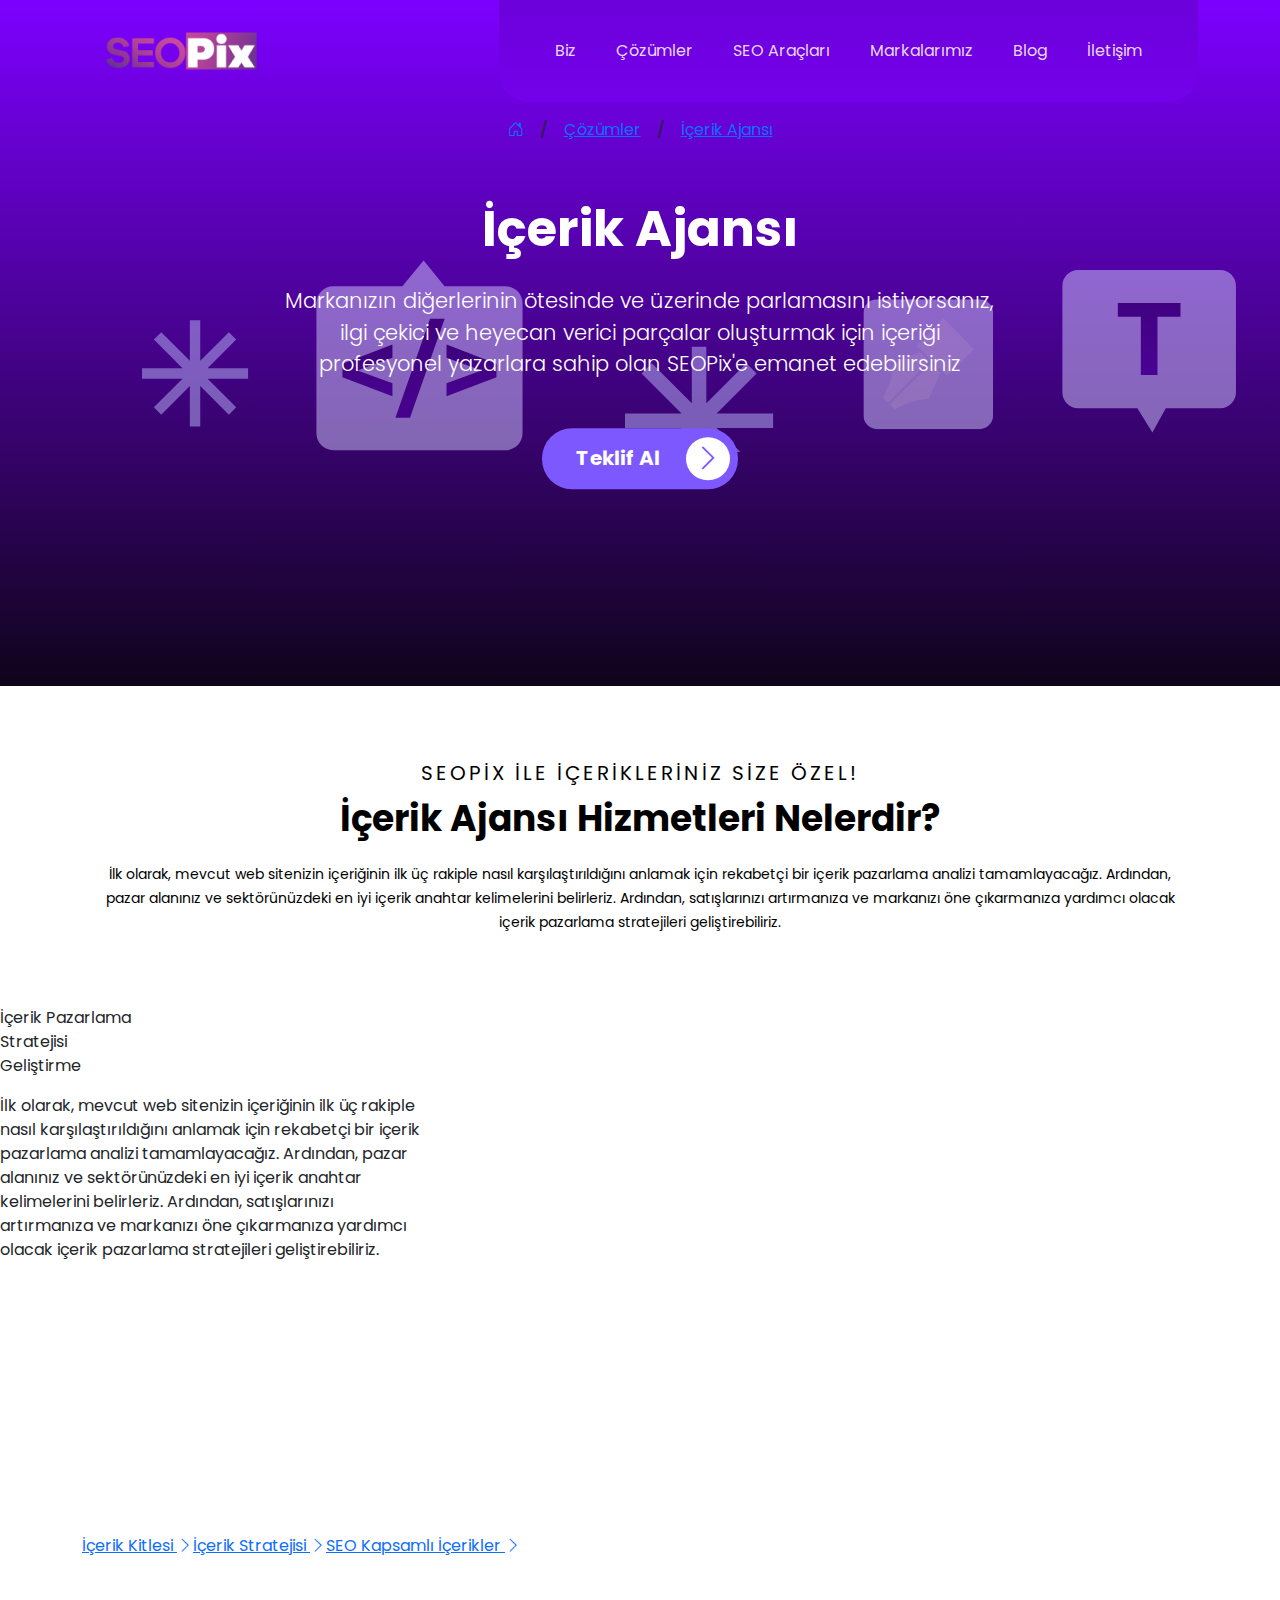
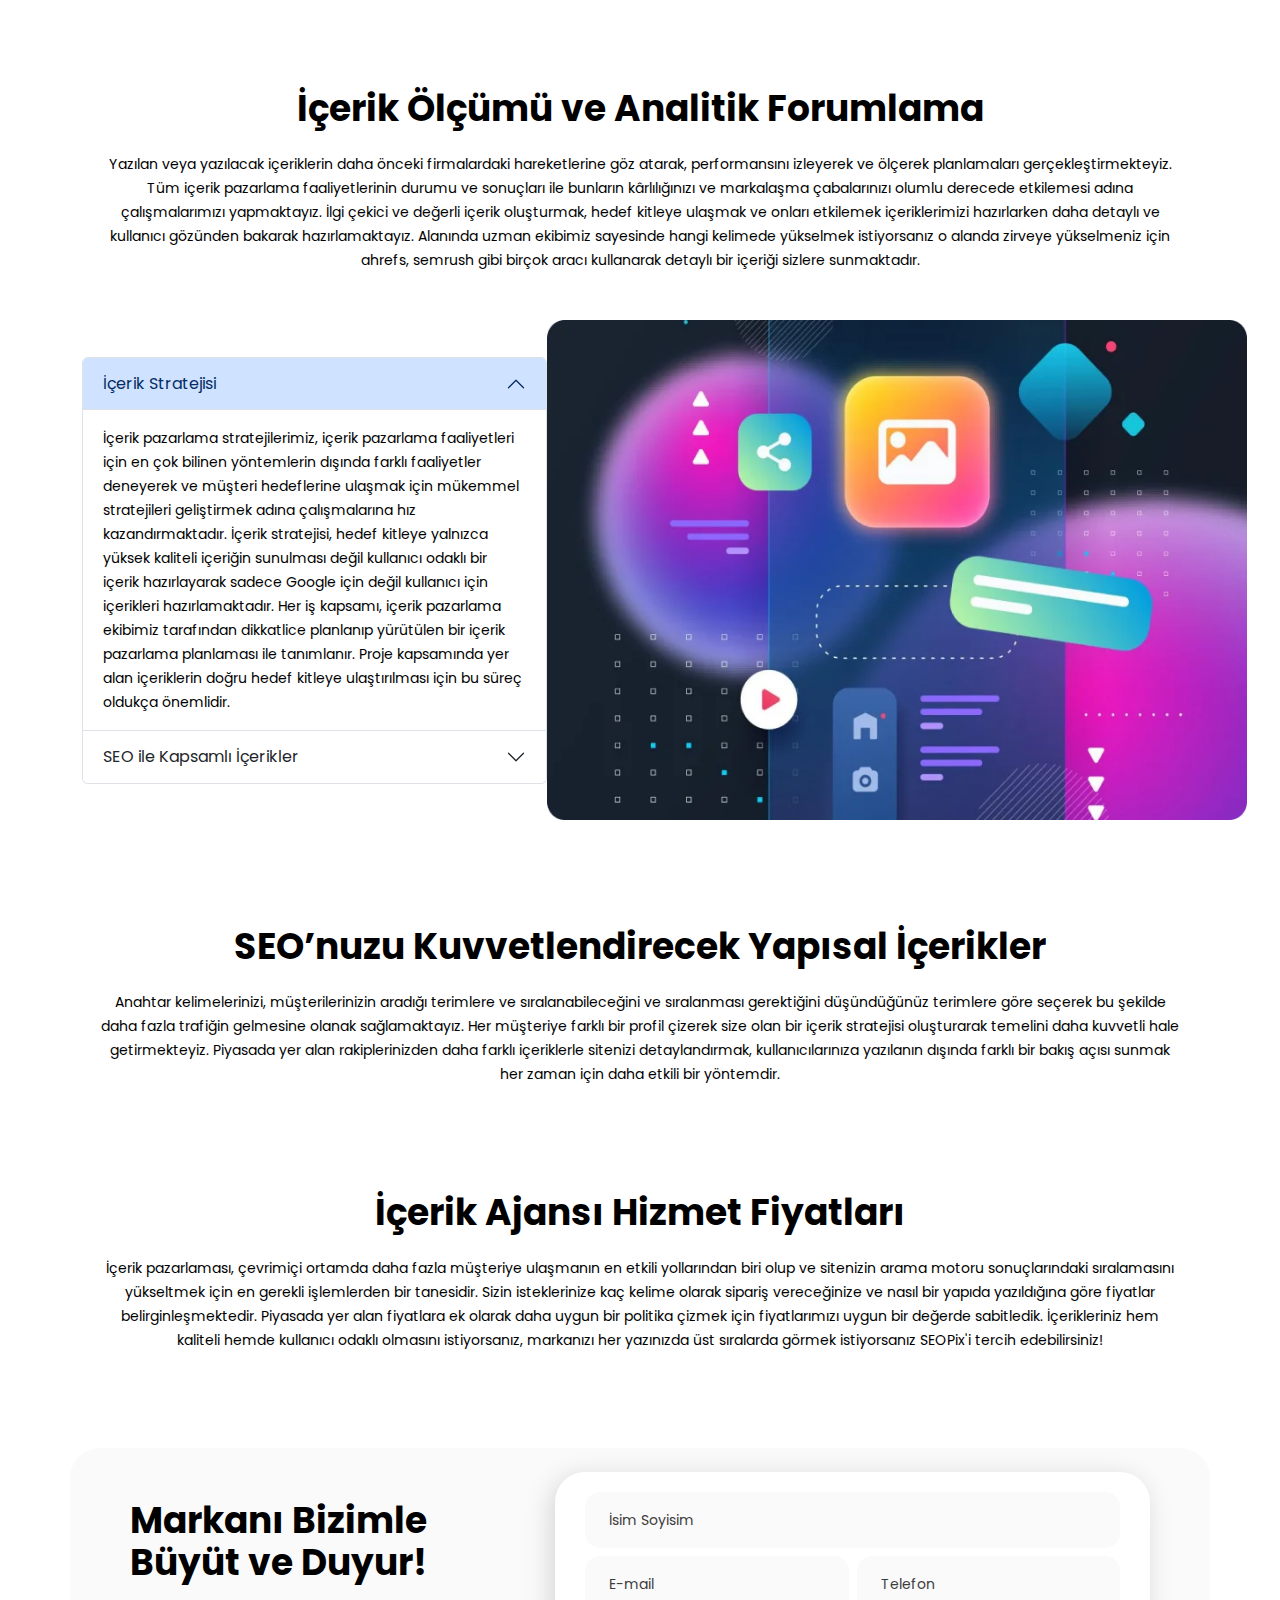
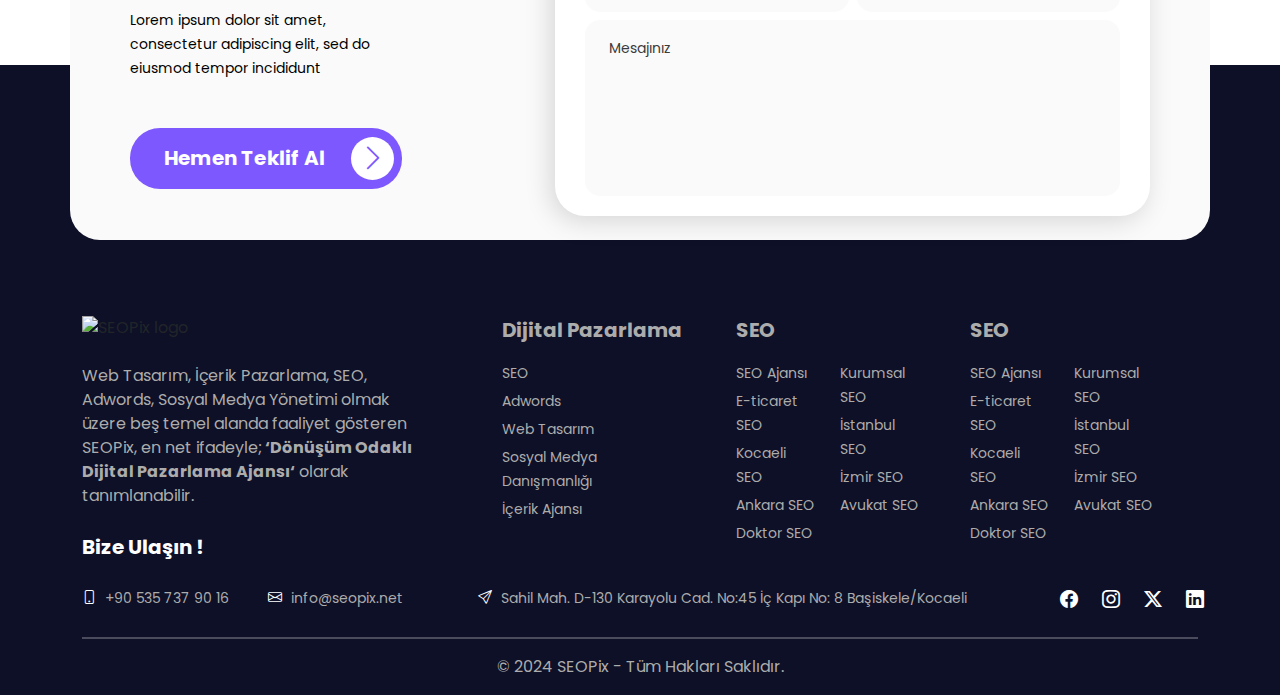
<file: icerik-ajansi.html>
<!DOCTYPE html>
<html lang="en">
  <head>
    <meta charset="UTF-8" />
    <meta name="viewport" content="width=device-width, initial-scale=1.0" />
    <title>SEOPix : Dönüşüm Odaklı Dijital Pazarlama Ajansı</title>
    <meta
      name="description"
      content="Dönüşüm Odaklı Dijital Pazarlama Ajansı SEOPix; dijital dünyadaki potansiyel müşterilerinize ulaşmanızı sağlayacak profesyonel stratejiler üretir !
    "
    />
    <link rel="stylesheet" href="assets/css/bootstrap.min.css" />
    <link rel="stylesheet" href="assets/css/style.css" />
    <link rel="preconnect" href="https://fonts.googleapis.com" />
    <link rel="preconnect" href="https://fonts.gstatic.com" crossorigin />
    <link
      href="https://fonts.googleapis.com/css2?family=Poppins:ital,wght@0,100;0,200;0,300;0,400;0,500;0,600;0,700;0,800;0,900;1,100;1,200;1,300;1,400;1,500;1,600;1,700;1,800;1,900&display=swap"
      rel="stylesheet"
    />
    <link rel="icon" href="assets/img/seopix-favicon.ico" type="image/x-icon" />
    <link
      rel="stylesheet"
      href="https://cdn.jsdelivr.net/npm/bootstrap-icons@1.11.3/font/bootstrap-icons.min.css"
    />
    <link rel="stylesheet" href="assets/css/owl.carousel.min.css" />
    <link rel="stylesheet" href="assets/css/owl.theme.default.min.css" />
    <link
      rel="stylesheet"
      href="https://cdn.jsdelivr.net/npm/swiper@11/swiper-bundle.min.css"
    />
  </head>
  <body>
    <!-- Header -->
    <section class="position-relative performance" id="header">
      <nav class="navbar navbar-expand-lg py-0">
        <div class="container">
          <div class="header-logo">
            <a href="/">
              <img
                src="assets/img/seopix-logo.webp"
                width="199"
                height="44"
                alt="SEOPix Logo"
              />
            </a>
          </div>

          <button
            class="navbar-toggler navbar-button"
            type="button"
            data-bs-toggle="collapse"
            data-bs-target="#navbarNavDropdown"
            aria-controls="navbarNavDropdown"
            aria-expanded="false"
            aria-label="Toggle navigation"
          >
            <span class="navbar-toggler-icon"></span>
          </button>
          <div class="desktop-nav px-lg-5">
            <div class="collapse navbar-collapse justify-content-center">
              <ul class="navbar-nav gap-lg-4">
                <li class="nav-item">
                  <a class="nav-link" aria-current="page" href="#">Biz</a>
                </li>
                <li class="nav-item">
                  <a class="nav-link" href="#">Çözümler</a>
                </li>
                <li class="nav-item">
                  <a class="nav-link" href="#">SEO Araçları</a>
                </li>
                <li class="nav-item">
                  <a class="nav-link" href="#">Markalarımız</a>
                </li>
                <li class="nav-item">
                  <a class="nav-link" href="#">Blog</a>
                </li>
                <li class="nav-item">
                  <a class="nav-link" href="#">İletişim</a>
                </li>
              </ul>
            </div>
          </div>
          <div
            class="collapse navbar-collapse navbar-mobile justify-content-center"
            id="navbarNavDropdown"
          >
            <ul class="navbar-nav mr-auto">
              <li class="nav-item">
                <a class="nav-link" href="#">Biz</a>
              </li>
              <li class="nav-item">
                <a class="nav-link" href="#">Çözümler</a>
              </li>
              <li class="nav-item">
                <a class="nav-link" href="#">SEO Araçları</a>
              </li>
              <li class="nav-item">
                <a class="nav-link" href="#">Markalarımız</a>
              </li>
              <li class="nav-item">
                <a class="nav-link" href="#">Blog</a>
              </li>
              <li class="nav-item">
                <a class="nav-link" href="#">İletişim</a>
              </li>
            </ul>
          </div>
        </div>
      </nav>

      <div
        class="position-absolute container d-flex flex-column align-items-center justify-content-center gap-4"
        style="
          left: 50%;
          top: 50%;
          transform: translate(-50%, -50%);
          z-index: 999;
        "
      >
        <h1>İçerik Ajansı</h1>

        <p>
          Markanızın diğerlerinin ötesinde ve üzerinde parlamasını istiyorsanız,
          ilgi çekici ve heyecan verici parçalar oluşturmak için içeriği
          profesyonel yazarlara sahip olan SEOPix'e emanet edebilirsiniz
        </p>

        <a href="/" class="arrow-button-purple mt-4">
          Teklif Al <i class="bi bi-chevron-right"></i>
        </a>
      </div>
      <div class="seo-breadcrumb">
        <div
          class="d-flex align-items-center justify-content-center mt-2 p-2 gap-3"
        >
          <a href="/"><i class="bi bi-house-door"></i></a> /
          <a href="">Çözümler</a> /
          <a href="/icerik-ajansi.html">İçerik Ajansı</a>
        </div>
      </div>
      <img
        class="header-bg img-fluid d-none d-lg-block"
        width="1250"
        height="320"
        src="assets/img/icerik-ajansi-bg.svg"
        alt="İçerik Ajansı Arkaplan"
      />
    </section>

    <section class="mt-lg-4">
      <div
        class="container d-flex flex-column align-items-center justify-content-center py-5"
      >
        <p class="regular-title">SEOPİX İLE İÇERİKLERİNİZ SİZE ÖZEL!</p>
        <p class="bold-title mt-1">İçerik Ajansı Hizmetleri Nelerdir?</p>
        <p class="plain-text mt-3">
          İlk olarak, mevcut web sitenizin içeriğinin ilk üç rakiple nasıl
          karşılaştırıldığını anlamak için rekabetçi bir içerik pazarlama
          analizi tamamlayacağız. Ardından, pazar alanınız ve sektörünüzdeki en
          iyi içerik anahtar kelimelerini belirleriz. Ardından, satışlarınızı
          artırmanıza ve markanızı öne çıkarmanıza yardımcı olacak içerik
          pazarlama stratejileri geliştirebiliriz.
        </p>
      </div>
    </section>

    <!-- SEO Process -->
    <section id="content-agency" class="py-lg-4">
      <div
        class="col-12 d-flex flex-column align-items-center justify-content-center pb-5"
        id="myTab"
        role="tablist"
      >
        <div
          class="col-12 button-image text-content fade show active"
          id="image1"
          role="tabpanel"
          aria-labelledby="image1-tab"
        >
          <p class="caption">
            İçerik Pazarlama <br />
            Stratejisi <br />
            Geliştirme
          </p>
          <p class="col-4 text">
            İlk olarak, mevcut web sitenizin içeriğinin ilk üç rakiple nasıl
            karşılaştırıldığını anlamak için rekabetçi bir içerik pazarlama
            analizi tamamlayacağız. Ardından, pazar alanınız ve sektörünüzdeki
            en iyi içerik anahtar kelimelerini belirleriz. Ardından,
            satışlarınızı artırmanıza ve markanızı öne çıkarmanıza yardımcı
            olacak içerik pazarlama stratejileri geliştirebiliriz.
          </p>
        </div>
        <div
          class="button-image text-content fade"
          id="image2"
          role="tabpanel"
          aria-labelledby="image2-tab"
        >
          <p class="caption">Optimizasyon Nasıl Yapılır?</p>
          <p class="text">
            Lorem ipsum dolor sit amet consectetur. Lacus vulputate vitae ac
            mauris. In elit fusce amet pellentesque feugiat volutpat sagittis.
            Habitasse dui aliquam fames vel lectus consequat quam varius eros.
            Accumsan suscipit eu risus risus iaculis ullamcorper. Id nunc
            dignissim lacinia congue lectus nullam maecenas. Pulvinar venenatis
            morbi sit aenean semper lorem. Velit in eleifend eleifend tempus
            rhoncus semper purus facilisi. Nunc ultrices risus
          </p>
        </div>
        <div
          class="button-image text-content fade"
          id="image3"
          role="tabpanel"
          aria-labelledby="image3-tab"
        >
          <p class="caption">Raporlama Nasıl Yapılır?</p>
          <p class="text">
            Lorem ipsum dolor sit amet consectetur. Lacus vulputate vitae ac
            mauris. In elit fusce amet pellentesque feugiat volutpat sagittis.
            Habitasse dui aliquam fames vel lectus consequat quam varius eros.
            Accumsan suscipit eu risus risus iaculis ullamcorper. Id nunc
            dignissim lacinia congue lectus nullam maecenas. Pulvinar venenatis
            morbi sit aenean semper lorem. Velit in eleifend eleifend tempus
            rhoncus semper purus facilisi. Nunc ultrices risus
          </p>
        </div>
        <div
          class="buttons container col-12 d-flex flex-column flex-lg-row align-items-center"
        >
          <a
            href="#"
            class="arrow-button-gray active"
            id="image1-tab"
            data-bs-toggle="tab"
            data-bs-target="#image1"
            type="button"
            role="tab"
            aria-controls="image1"
            aria-selected="true"
          >
            İçerik Kitlesi <i class="bi bi-chevron-right"></i>
          </a>
          <a
            href="#"
            class="arrow-button-gray"
            id="image2-tab"
            data-bs-toggle="tab"
            data-bs-target="#image2"
            type="button"
            role="tab"
            aria-controls="image2"
            aria-selected="false"
          >
            İçerik Stratejisi <i class="bi bi-chevron-right"></i>
          </a>
          <a
            href="#"
            class="arrow-button-gray"
            id="image3-tab"
            data-bs-toggle="tab"
            data-bs-target="#image3"
            type="button"
            role="tab"
            aria-controls="image3"
            aria-selected="false"
          >
            SEO Kapsamlı İçerikler <i class="bi bi-chevron-right"></i>
          </a>
        </div>
      </div>
    </section>

    <!-- Content Measurement and Analytical Foruming -->
    <section id="content-analytic">
      <div
        class="container d-flex flex-column align-items-center justify-content-center py-5"
      >
        <p class="bold-title mt-1">İçerik Ölçümü ve Analitik Forumlama</p>
        <p class="plain-text mt-3">
          Yazılan veya yazılacak içeriklerin daha önceki firmalardaki
          hareketlerine göz atarak, performansını izleyerek ve ölçerek
          planlamaları gerçekleştirmekteyiz. Tüm içerik pazarlama
          faaliyetlerinin durumu ve sonuçları ile bunların kârlılığınızı ve
          markalaşma çabalarınızı olumlu derecede etkilemesi adına
          çalışmalarımızı yapmaktayız. İlgi çekici ve değerli içerik oluşturmak,
          hedef kitleye ulaşmak ve onları etkilemek içeriklerimizi hazırlarken
          daha detaylı ve kullanıcı gözünden bakarak hazırlamaktayız. Alanında
          uzman ekibimiz sayesinde hangi kelimede yükselmek istiyorsanız o
          alanda zirveye yükselmeniz için ahrefs, semrush gibi birçok aracı
          kullanarak detaylı bir içeriği sizlere sunmaktadır.
        </p>
        <div
          class="col-12 d-flex flex-column flex-lg-row align-items-center justify-content-between gap-5 gap-lg-4 mt-5"
        >
          <div class="col-12 col-lg-5">
            <div class="accordion" id="contentAccordion">
              <div class="accordion-item">
                <h2 class="accordion-header" id="headingOne">
                  <button
                    class="accordion-button"
                    type="button"
                    data-bs-toggle="collapse"
                    data-bs-target="#contentOne"
                    aria-expanded="true"
                    aria-controls="contentOne"
                  >
                    İçerik Stratejisi
                  </button>
                </h2>
                <div
                  id="contentOne"
                  class="accordion-collapse collapse show"
                  aria-labelledby="headingOne"
                  data-bs-parent="#contentAccordion"
                >
                  <div class="accordion-body plain-text mx-0 text-start">
                    İçerik pazarlama stratejilerimiz, içerik pazarlama
                    faaliyetleri için en çok bilinen yöntemlerin dışında farklı
                    faaliyetler deneyerek ve müşteri hedeflerine ulaşmak için
                    mükemmel stratejileri geliştirmek adına çalışmalarına hız
                    kazandırmaktadır. İçerik stratejisi, hedef kitleye yalnızca
                    yüksek kaliteli içeriğin sunulması değil kullanıcı odaklı
                    bir içerik hazırlayarak sadece Google için değil kullanıcı
                    için içerikleri hazırlamaktadır. Her iş kapsamı, içerik
                    pazarlama ekibimiz tarafından dikkatlice planlanıp yürütülen
                    bir içerik pazarlama planlaması ile tanımlanır. Proje
                    kapsamında yer alan içeriklerin doğru hedef kitleye
                    ulaştırılması için bu süreç oldukça önemlidir.
                  </div>
                </div>
              </div>
              <div class="accordion-item">
                <h2 class="accordion-header" id="headingTwo">
                  <button
                    class="accordion-button collapsed"
                    type="button"
                    data-bs-toggle="collapse"
                    data-bs-target="#contentTwo"
                    aria-expanded="false"
                    aria-controls="contentTwo"
                  >
                    SEO ile Kapsamlı İçerikler
                  </button>
                </h2>
                <div
                  id="contentTwo"
                  class="accordion-collapse collapse"
                  aria-labelledby="headingTwo"
                  data-bs-parent="#contentAccordion"
                >
                  <div class="accordion-body plain-text mx-0 text-start">
                    <strong>This is the second item's accordion body.</strong>
                    It is hidden by default, until the collapse plugin adds the
                    appropriate classes that we use to style each element. These
                    classes control the overall appearance, as well as the
                    showing and hiding via CSS transitions. You can modify any
                    of this with custom CSS or overriding our default variables.
                    It's also worth noting that just about any HTML can go
                    within the <code>.accordion-body</code>, though the
                    transition does limit overflow.
                  </div>
                </div>
              </div>
            </div>
          </div>
          <div
            class="col-12 col-lg-7 d-flex align-items-center justify-content-center"
          >
            <img
              src="assets/img/icerik.webp"
              class="responsiveImg"
              width="700"
              height="500"
              alt="İçerik Ölçümü ve Analitik Forumlama"
            />
          </div>
        </div>
      </div>
    </section>

    <!-- Content 1 -->
    <section>
      <div
        class="container d-flex flex-column align-items-center justify-content-center py-5"
      >
        <p class="bold-title mt-1">
          SEO’nuzu Kuvvetlendirecek Yapısal İçerikler
        </p>
        <p class="plain-text mt-3">
          Anahtar kelimelerinizi, müşterilerinizin aradığı terimlere ve
          sıralanabileceğini ve sıralanması gerektiğini düşündüğünüz terimlere
          göre seçerek bu şekilde daha fazla trafiğin gelmesine olanak
          sağlamaktayız. Her müşteriye farklı bir profil çizerek size olan bir
          içerik stratejisi oluşturarak temelini daha kuvvetli hale
          getirmekteyiz. Piyasada yer alan rakiplerinizden daha farklı
          içeriklerle sitenizi detaylandırmak, kullanıcılarınıza yazılanın
          dışında farklı bir bakış açısı sunmak her zaman için daha etkili bir
          yöntemdir.
        </p>
      </div>
    </section>

    <!-- Content2 -->
    <section class="mb-lg-5">
      <div
        class="container d-flex flex-column align-items-center justify-content-center py-5"
      >
        <p class="bold-title mt-1">İçerik Ajansı Hizmet Fiyatları</p>
        <p class="plain-text mt-3">
          İçerik pazarlaması, çevrimiçi ortamda daha fazla müşteriye ulaşmanın
          en etkili yollarından biri olup ve sitenizin arama motoru
          sonuçlarındaki sıralamasını yükseltmek için en gerekli işlemlerden bir
          tanesidir. Sizin isteklerinize kaç kelime olarak sipariş vereceğinize
          ve nasıl bir yapıda yazıldığına göre fiyatlar belirginleşmektedir.
          Piyasada yer alan fiyatlara ek olarak daha uygun bir politika çizmek
          için fiyatlarımızı uygun bir değerde sabitledik. İçerikleriniz hem
          kaliteli hemde kullanıcı odaklı olmasını istiyorsanız, markanızı her
          yazınızda üst sıralarda görmek istiyorsanız SEOPix'i tercih
          edebilirsiniz!
        </p>
      </div>
    </section>

    <!-- Offer -->
    <section class="container" id="offer">
      <div
        class="col-12 d-flex flex-column flex-lg-row align-items-center justify-content-center gap-4 gap-lg-0 px-3 px-md-5 py-4"
      >
        <div
          class="col-12 col-lg-5 d-flex flex-column align-items-center align-items-lg-start"
        >
          <p class="bold-title text-lg-start mb-3 mb-lg-4">
            Markanı Bizimle Büyüt ve Duyur!
          </p>
          <p class="plain-text text-lg-start m-0">
            Lorem ipsum dolor sit amet, consectetur adipiscing elit, sed do
            eiusmod tempor incididunt
          </p>
          <a href="/" class="arrow-button-purple mt-4 mt-lg-5">
            Hemen Teklif Al <i class="bi bi-chevron-right"></i>
          </a>
        </div>
        <form class="col-12 col-lg-7 d-flex flex-column gap-2" action="">
          <input
            placeholder="İsim Soyisim"
            type="text"
            class="form-control"
            id="name"
            aria-describedby="name"
          />
          <div class="d-flex flex-column flex-lg-row gap-2">
            <input
              placeholder="E-mail"
              type="email"
              class="w-md-50 form-control"
              id="email"
              aria-describedby="email"
            />
            <input
              placeholder="Telefon"
              type="tel"
              class="w-md-50 form-control"
              id="phone"
              aria-describedby="phone"
            />
          </div>

          <textarea
            class="form-control"
            placeholder="Mesajınız"
            rows="6"
            name=""
            id=""
          ></textarea>
        </form>
      </div>
    </section>

    <!-- Footer -->
    <footer class="px-3 pb-3">
      <div class="container">
        <div
          class="col-12 d-flex flex-column flex-lg-row justify-content-center justify-content-lg-start gap-4 gap-lg-5"
        >
          <div class="col-12 col-lg-4">
            <img
              class="lazyload"
              data-src="assets/img/logo.webp"
              width="137"
              height="30"
              alt="SEOPix logo"
            />
            <p class="footer-text mt-4">
              Web Tasarım, İçerik Pazarlama, SEO, Adwords, Sosyal Medya Yönetimi
              olmak üzere beş temel alanda faaliyet gösteren SEOPix, en net
              ifadeyle;
              <span>‘Dönüşüm Odaklı Dijital Pazarlama Ajansı‘</span> olarak
              tanımlanabilir.
            </p>
            <p class="d-none d-lg-block contact-text mt-4">Bize Ulaşın !</p>
          </div>
          <div class="col-12 col-lg-2">
            <p class="footer-title">Dijital Pazarlama</p>
            <ul>
              <li>
                <a href="#">SEO</a>
              </li>
              <li>
                <a href="#">Adwords</a>
              </li>
              <li>
                <a href="#">Web Tasarım</a>
              </li>
              <li>
                <a href="#">Sosyal Medya Danışmanlığı</a>
              </li>
              <li>
                <a href="#">İçerik Ajansı</a>
              </li>
            </ul>
          </div>
          <div class="col-12 col-lg-4 d-flex justify-content-between gap-lg-5">
            <div class="col-5 col-lg-6">
              <p class="footer-title">SEO</p>
              <div class="d-flex gap-2 gap-lg-4">
                <ul>
                  <li>
                    <a href="#">SEO Ajansı</a>
                  </li>
                  <li>
                    <a href="#">E-ticaret SEO</a>
                  </li>
                  <li>
                    <a href="#">Kocaeli SEO</a>
                  </li>
                  <li>
                    <a href="#">Ankara SEO</a>
                  </li>
                  <li>
                    <a href="#">Doktor SEO</a>
                  </li>
                </ul>
                <ul>
                  <li>
                    <a href="#">Kurumsal SEO</a>
                  </li>
                  <li>
                    <a href="#">İstanbul SEO</a>
                  </li>
                  <li>
                    <a href="#">İzmir SEO</a>
                  </li>
                  <li>
                    <a href="#">Avukat SEO</a>
                  </li>
                </ul>
              </div>
            </div>
            <div class="col-5 col-lg-6">
              <p class="footer-title">SEO</p>
              <div class="d-flex gap-2 gap-lg-4">
                <ul>
                  <li>
                    <a href="#">SEO Ajansı</a>
                  </li>
                  <li>
                    <a href="#">E-ticaret SEO</a>
                  </li>
                  <li>
                    <a href="#">Kocaeli SEO</a>
                  </li>
                  <li>
                    <a href="#">Ankara SEO</a>
                  </li>
                  <li>
                    <a href="#">Doktor SEO</a>
                  </li>
                </ul>
                <ul>
                  <li>
                    <a href="#">Kurumsal SEO</a>
                  </li>
                  <li>
                    <a href="#">İstanbul SEO</a>
                  </li>
                  <li>
                    <a href="#">İzmir SEO</a>
                  </li>
                  <li>
                    <a href="#">Avukat SEO</a>
                  </li>
                </ul>
              </div>
            </div>
          </div>
        </div>
        <div
          class="bottom-bar col-12 d-flex flex-column flex-lg-row align-items-start justify-content-center justify-content-lg-start gap-3 gap-lg-4 mt-4"
        >
          <p class="d-block d-lg-none contact-text">Bize Ulaşın !</p>
          <div
            class="col-12 col-lg-4 d-flex flex-column flex-lg-row gap-3 gap-lg-0 justify-content-between"
          >
            <a href="tel:+905357379016" class="footer-text"
              ><i class="bi bi-phone"></i> +90 535 737 90 16</a
            >
            <a href="mailto:info@seopix.net" class="footer-text"
              ><i class="bi bi-envelope"></i> info@seopix.net</a
            >
          </div>
          <div class="col-12 col-lg-6 d-flex">
            <p class="footer-text">
              <i class="bi bi-send"></i> Sahil Mah. D-130 Karayolu Cad. No:45 İç
              Kapı No: 8 Başiskele/Kocaeli
            </p>
          </div>
          <div class="col-12 col-lg-2 d-flex justify-content-between">
            <div class="d-flex flex-row gap-4">
              <a
                href="https://www.facebook.com/seopixnet/"
                class="social-icons"
              >
                <i class="bi bi-facebook"></i>
              </a>
              <a
                href="https://www.instagram.com/seopixnet/"
                class="social-icons"
              >
                <i class="bi bi-instagram"></i>
              </a>
              <a href="https://www.seopix.net/" class="social-icons">
                <i class="bi bi-twitter-x"></i>
              </a>
              <a
                href="https://www.linkedin.com/company/seopix/"
                class="social-icons"
              >
                <i class="bi bi-linkedin"></i>
              </a>
            </div>
          </div>
        </div>
        <hr class="mt-4" />
        <p class="footer-text text-center w-100">
          © 2024 SEOPix - Tüm Hakları Saklıdır.
        </p>
      </div>
    </footer>

    <script src="assets/js/bootstrap.min.js"></script>
    <script src="assets/js/jquery.min.js"></script>
    <script src="assets/js/lazysizes.min.js"></script>
    <script src="assets/js/owl.carousel.min.js"></script>
    <script src="https://cdn.jsdelivr.net/npm/swiper@11/swiper-bundle.min.js"></script>
    <script>
      $(document).ready(function () {
        var swiper = new Swiper(".mySwiper", {
          slidesPerView: 3,
          centeredSlides: true,
          spaceBetween: 30,
          navigation: {
            nextEl: ".swiper-button-next",
            prevEl: ".swiper-button-prev",
          },
          breakpoints: {
            0: {
              slidesPerView: 1,
              spaceBetween: 40,
            },
            992: {
              slidesPerView: 2,
              spaceBetween: 40,
            },
            1600: {
              slidesPerView: 3,
              spaceBetween: 40,
            },
          },
        });
      });
    </script>
    <script>
      $(document).ready(function () {
        $(".owl-carousel").owlCarousel({
          nav: true,
          margin: 10,
          navText: [
            "<div class='nav-btn prev-slide'></div>",
            "<div class='nav-btn next-slide'></div>",
          ],
          responsiveClass: true,
          responsive: {
            0: {
              items: 1,
            },
            500: {
              items: 2,
            },
            640: {
              items: 3,
            },
            1200: {
              items: 4,
            },
          },
        });
      });
    </script>
    <script>
      document.addEventListener("DOMContentLoaded", function () {
        const seoTabsContainer = document.getElementById("how-seo");
        const tabs = seoTabsContainer.querySelectorAll(
          '[data-bs-toggle="tab"]'
        );

        tabs.forEach((tab) => {
          tab.addEventListener("shown.bs.tab", function () {
            tabs.forEach((t) => {
              const icon = t.querySelector("i");
              if (t.classList.contains("active")) {
                icon.classList.remove("bi-chevron-right");
                icon.classList.add("bi-chevron-down");
              } else {
                icon.classList.remove("bi-chevron-down");
                icon.classList.add("bi-chevron-right");
              }
            });
          });
        });
      });
    </script>
  </body>
</html>
</file>
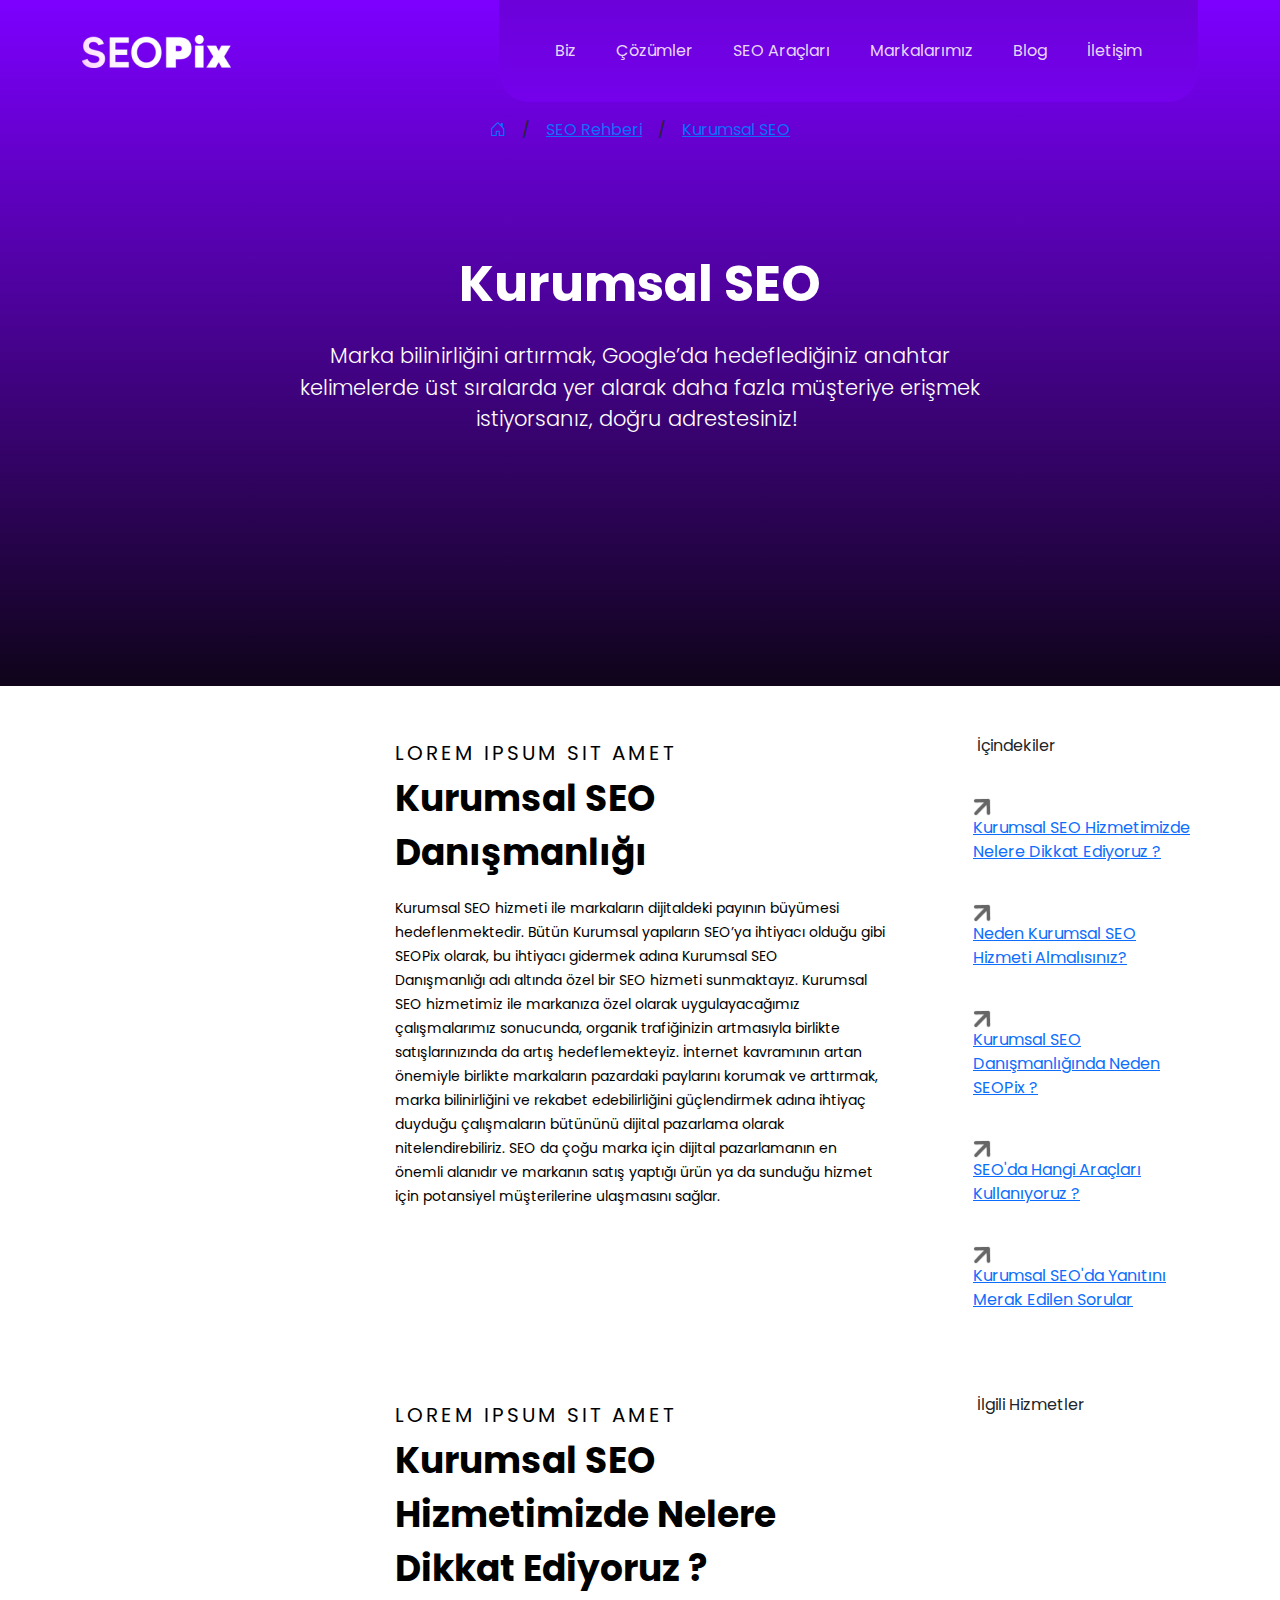
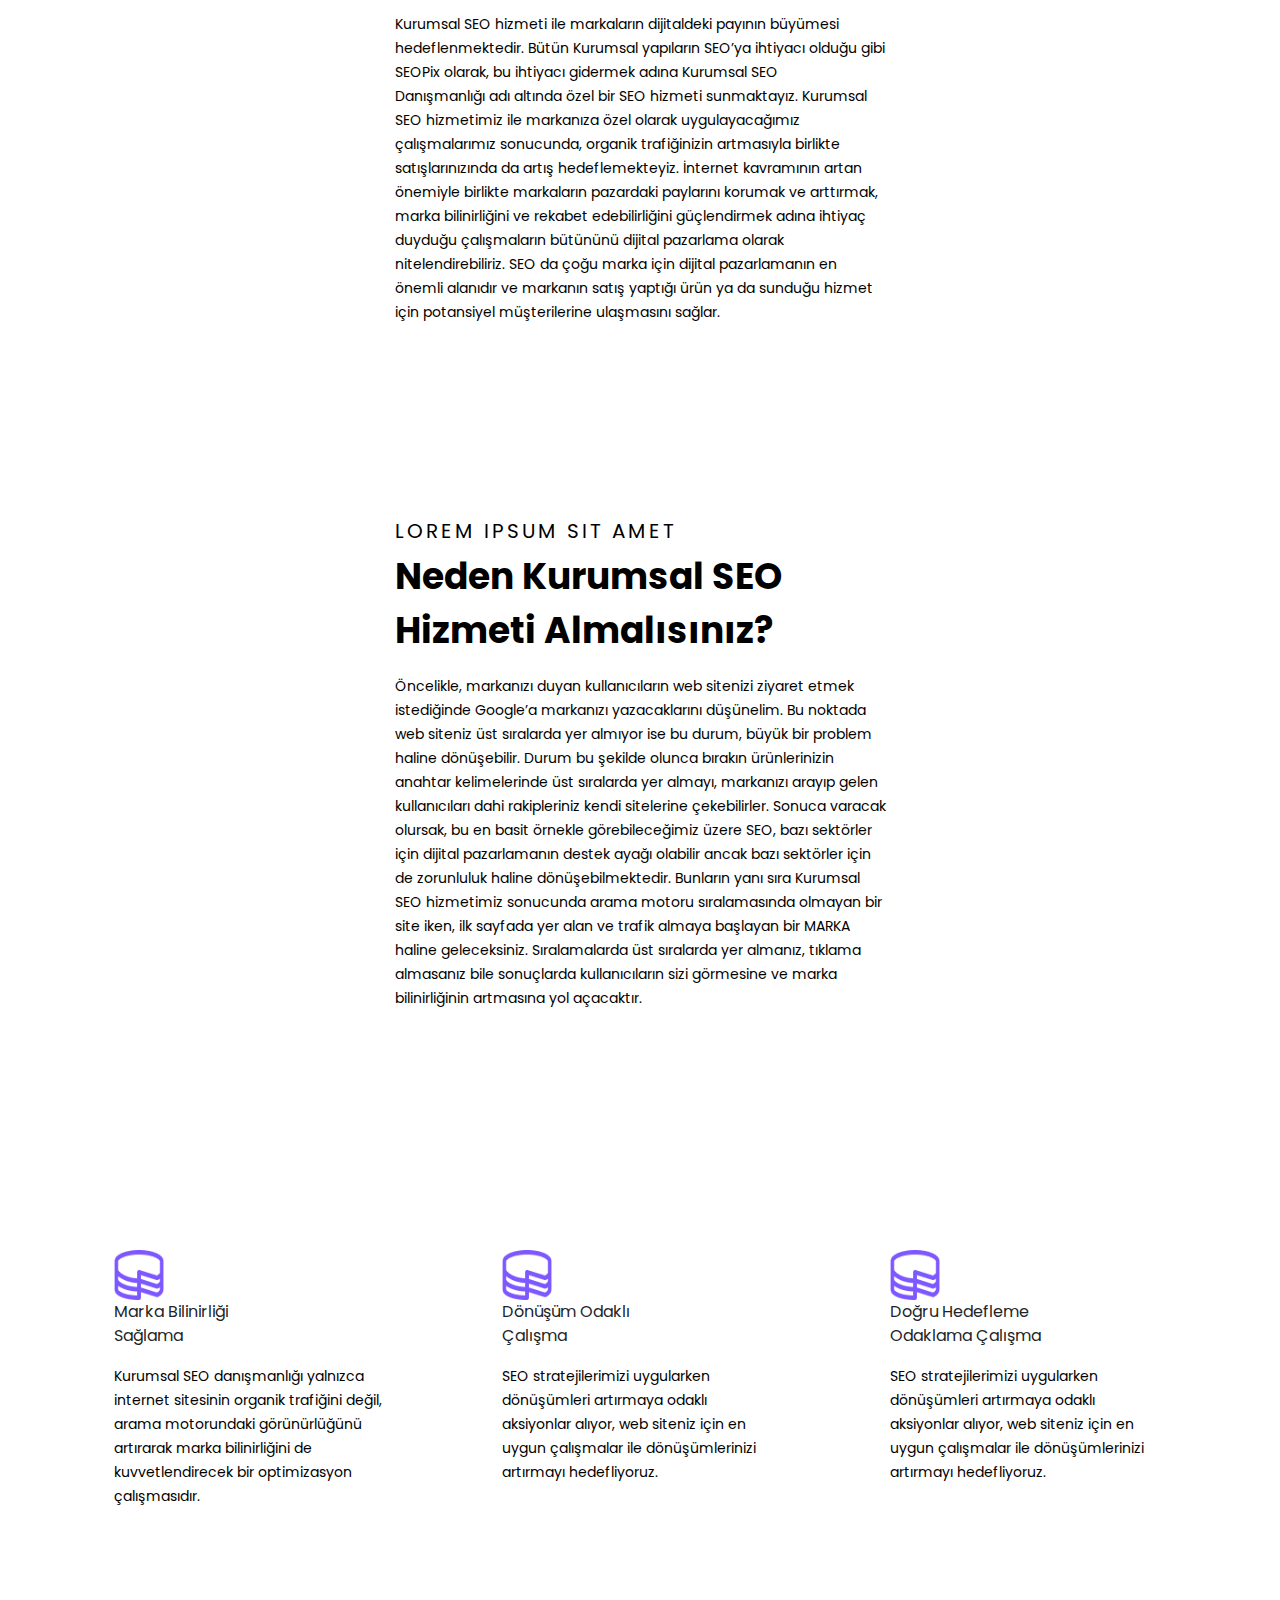
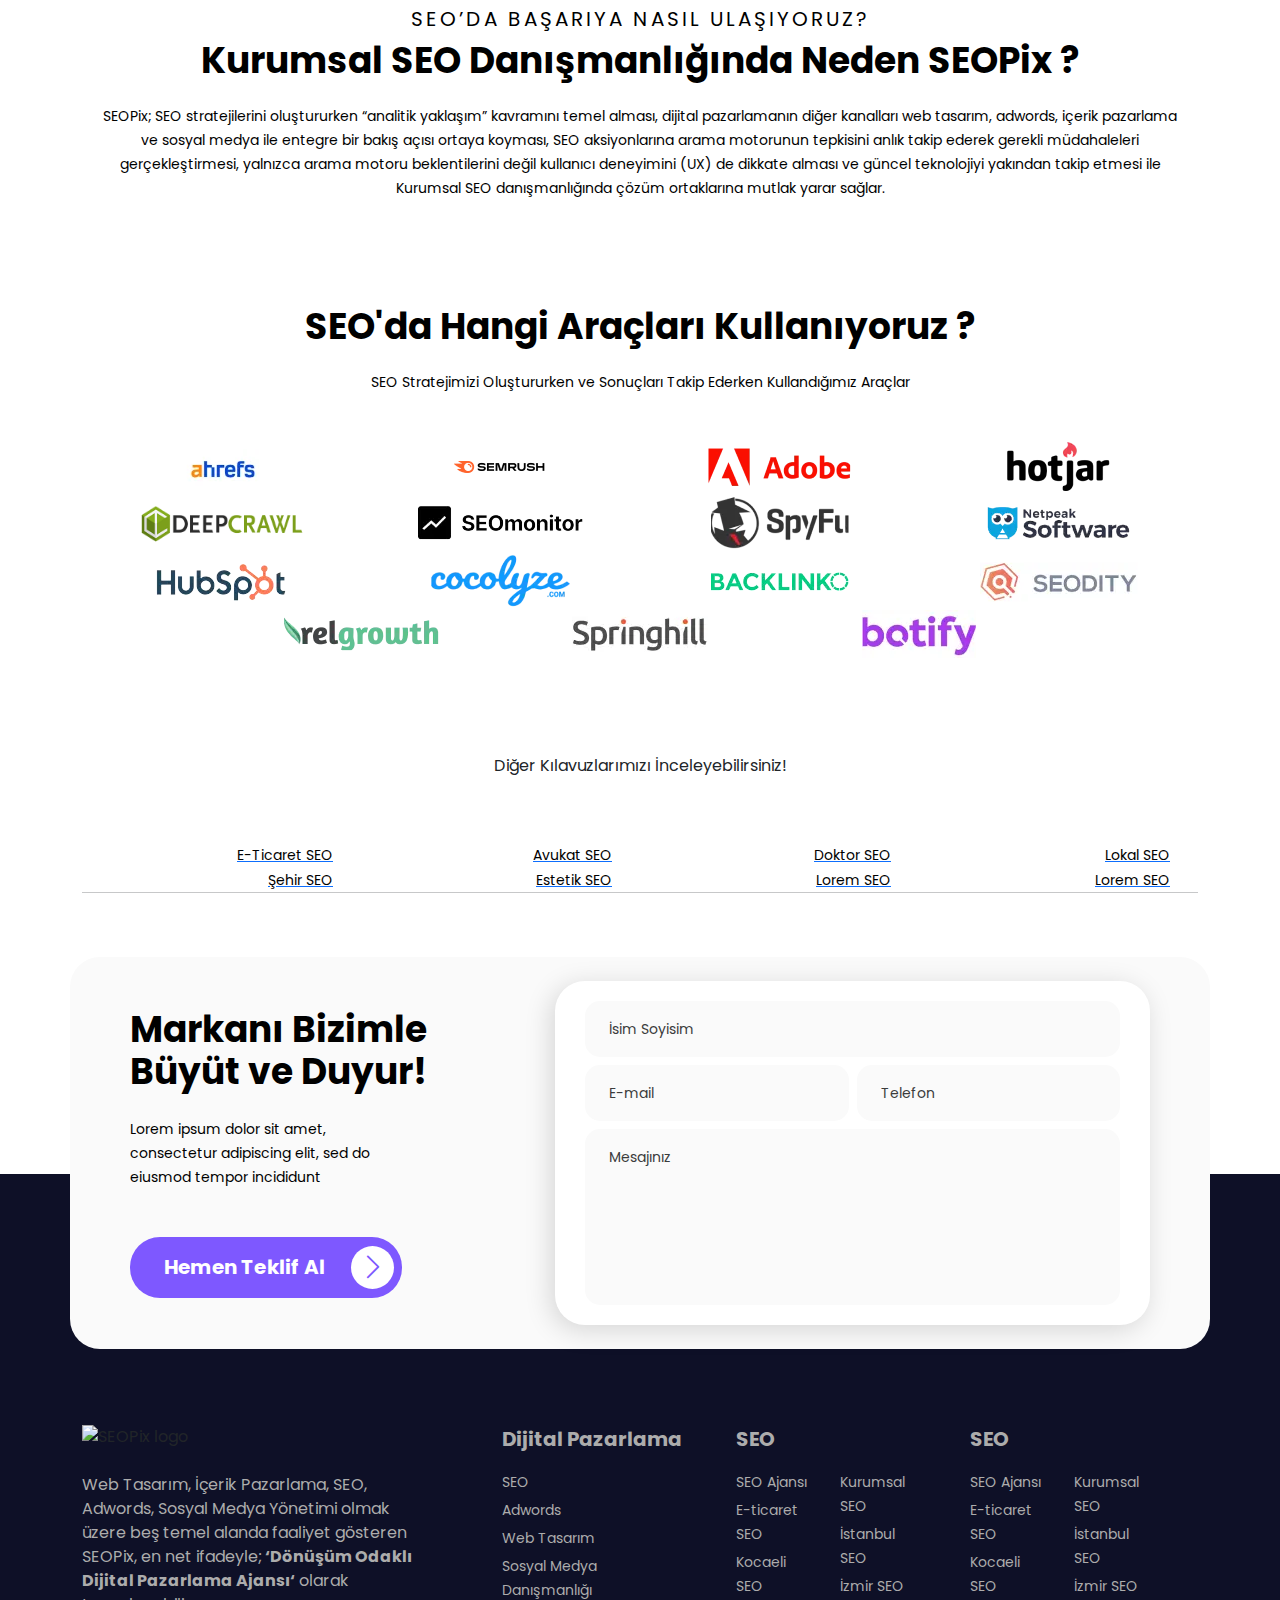
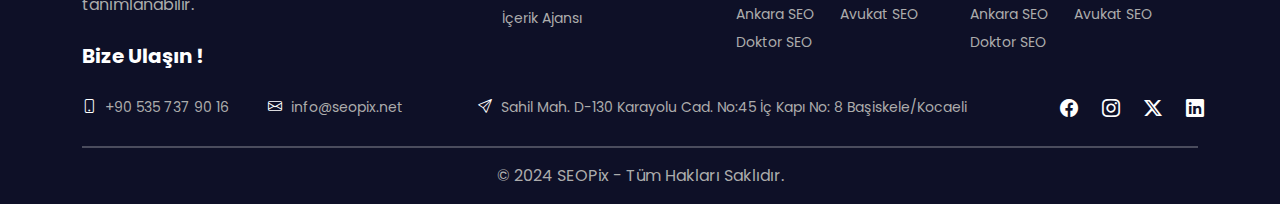
<file: kurumsal-seo.html>
<!DOCTYPE html>
<html lang="en">
  <head>
    <meta charset="UTF-8" />
    <meta name="viewport" content="width=device-width, initial-scale=1.0" />
    <title>SEOPix : Dönüşüm Odaklı Dijital Pazarlama Ajansı</title>
    <meta
      name="description"
      content="Dönüşüm Odaklı Dijital Pazarlama Ajansı SEOPix; dijital dünyadaki potansiyel müşterilerinize ulaşmanızı sağlayacak profesyonel stratejiler üretir !
    "
    />
    <link rel="stylesheet" href="assets/css/bootstrap.min.css" />
    <link rel="stylesheet" href="assets/css/style.css" />
    <link rel="preconnect" href="https://fonts.googleapis.com" />
    <link rel="preconnect" href="https://fonts.gstatic.com" crossorigin />
    <link
      href="https://fonts.googleapis.com/css2?family=Poppins:ital,wght@0,100;0,200;0,300;0,400;0,500;0,600;0,700;0,800;0,900;1,100;1,200;1,300;1,400;1,500;1,600;1,700;1,800;1,900&display=swap"
      rel="stylesheet"
    />
    <link rel="icon" href="assets/img/seopix-favicon.ico" type="image/x-icon" />
    <link
      rel="stylesheet"
      href="https://cdn.jsdelivr.net/npm/bootstrap-icons@1.11.3/font/bootstrap-icons.min.css"
    />
    <link rel="stylesheet" href="assets/css/owl.carousel.min.css" />
    <link rel="stylesheet" href="assets/css/owl.theme.default.min.css" />
    <link
      rel="stylesheet"
      href="https://cdn.jsdelivr.net/npm/swiper@11/swiper-bundle.min.css"
    />
  </head>
  <body>
    <!-- Header -->
    <section class="position-relative corporate-seo" id="header">
      <nav class="navbar navbar-expand-lg py-0">
        <div class="container">
          <div class="header-logo">
            <a href="/">
              <img
                src="assets/img/logo-white.webp"
                width="149"
                height="33"
                alt="SEOPix Logo"
              />
            </a>
          </div>

          <button
            class="navbar-toggler navbar-button"
            type="button"
            data-bs-toggle="collapse"
            data-bs-target="#navbarNavDropdown"
            aria-controls="navbarNavDropdown"
            aria-expanded="false"
            aria-label="Toggle navigation"
          >
            <span class="navbar-toggler-icon"></span>
          </button>
          <div class="desktop-nav px-lg-5">
            <div class="collapse navbar-collapse justify-content-center">
              <ul class="navbar-nav gap-lg-4">
                <li class="nav-item">
                  <a class="nav-link" aria-current="page" href="#">Biz</a>
                </li>
                <li class="nav-item">
                  <a class="nav-link" href="#">Çözümler</a>
                </li>
                <li class="nav-item">
                  <a class="nav-link" href="#">SEO Araçları</a>
                </li>
                <li class="nav-item">
                  <a class="nav-link" href="#">Markalarımız</a>
                </li>
                <li class="nav-item">
                  <a class="nav-link" href="#">Blog</a>
                </li>
                <li class="nav-item">
                  <a class="nav-link" href="#">İletişim</a>
                </li>
              </ul>
            </div>
          </div>
          <div
            class="collapse navbar-collapse navbar-mobile justify-content-center"
            id="navbarNavDropdown"
          >
            <ul class="navbar-nav mr-auto">
              <li class="nav-item">
                <a class="nav-link" href="#">Biz</a>
              </li>
              <li class="nav-item">
                <a class="nav-link" href="#">Çözümler</a>
              </li>
              <li class="nav-item">
                <a class="nav-link" href="#">SEO Araçları</a>
              </li>
              <li class="nav-item">
                <a class="nav-link" href="#">Markalarımız</a>
              </li>
              <li class="nav-item">
                <a class="nav-link" href="#">Blog</a>
              </li>
              <li class="nav-item">
                <a class="nav-link" href="#">İletişim</a>
              </li>
            </ul>
          </div>
        </div>
      </nav>

      <div
        class="position-absolute container d-flex flex-column align-items-center justify-content-center gap-4"
        style="left: 50%; top: 50%; transform: translate(-50%, -50%)"
      >
        <h1>Kurumsal SEO</h1>

        <p>
          Marka bilinirliğini artırmak, Google’da hedeflediğiniz anahtar
          kelimelerde üst sıralarda yer alarak daha fazla müşteriye erişmek
          istiyorsanız, doğru adrestesiniz! 
        </p>
      </div>
      <div class="seo-breadcrumb">
        <div
          class="d-flex align-items-center justify-content-center mt-2 p-2 gap-3"
        >
          <a href="/"><i class="bi bi-house-door"></i></a> /
          <a href="">SEO Rehberi</a> /
          <a href="/kurumsal-seo.html">Kurumsal SEO</a>
        </div>
      </div>
    </section>

    <!-- Contents -->
    <section
      class="d-flex align-items-start justify-content-end mt-5 px-3 px-lg-5 gap-5"
    >
      <div class="col-lg-5">
        <p class="regular-title text-start mt-1">LOREM IPSUM SIT AMET</p>
        <p class="bold-title text-start mt-1">Kurumsal SEO Danışmanlığı</p>
        <p class="plain-text text-start mx-0 mt-3">
          Kurumsal SEO hizmeti ile markaların dijitaldeki payının büyümesi
          hedeflenmektedir. Bütün Kurumsal yapıların SEO’ya ihtiyacı olduğu gibi
          SEOPix olarak, bu ihtiyacı gidermek adına Kurumsal SEO
          Danışmanlığı adı altında özel bir SEO hizmeti sunmaktayız. Kurumsal
          SEO hizmetimiz ile markanıza özel olarak uygulayacağımız
          çalışmalarımız sonucunda, organik trafiğinizin artmasıyla birlikte
          satışlarınızında da artış hedeflemekteyiz. İnternet kavramının artan
          önemiyle birlikte markaların pazardaki paylarını korumak ve arttırmak,
          marka bilinirliğini ve rekabet edebilirliğini güçlendirmek adına
          ihtiyaç duyduğu çalışmaların bütününü dijital pazarlama olarak
          nitelendirebiliriz. SEO da çoğu marka için dijital pazarlamanın en
          önemli alanıdır ve markanın satış yaptığı ürün ya da sunduğu hizmet
          için potansiyel müşterilerine ulaşmasını sağlar.
        </p>
        <div class="dark-bg p-5 rounded-5 my-5"></div>

        <p class="regular-title text-start mt-1">LOREM IPSUM SIT AMET</p>
        <p class="bold-title text-start mt-1">
          Kurumsal SEO Hizmetimizde Nelere Dikkat Ediyoruz ?
        </p>
        <p class="plain-text text-start mx-0 mt-3">
          Kurumsal SEO hizmeti ile markaların dijitaldeki payının büyümesi
          hedeflenmektedir. Bütün Kurumsal yapıların SEO’ya ihtiyacı olduğu gibi
          SEOPix olarak, bu ihtiyacı gidermek adına Kurumsal SEO
          Danışmanlığı adı altında özel bir SEO hizmeti sunmaktayız. Kurumsal
          SEO hizmetimiz ile markanıza özel olarak uygulayacağımız
          çalışmalarımız sonucunda, organik trafiğinizin artmasıyla birlikte
          satışlarınızında da artış hedeflemekteyiz. İnternet kavramının artan
          önemiyle birlikte markaların pazardaki paylarını korumak ve arttırmak,
          marka bilinirliğini ve rekabet edebilirliğini güçlendirmek adına
          ihtiyaç duyduğu çalışmaların bütününü dijital pazarlama olarak
          nitelendirebiliriz. SEO da çoğu marka için dijital pazarlamanın en
          önemli alanıdır ve markanın satış yaptığı ürün ya da sunduğu hizmet
          için potansiyel müşterilerine ulaşmasını sağlar.
        </p>

        <div class="dark-bg p-5 rounded-5 my-5"></div>

        <p class="regular-title text-start mt-1">LOREM IPSUM SIT AMET</p>
        <p class="bold-title text-start mt-1">
          Neden Kurumsal SEO Hizmeti Almalısınız?
        </p>
        <p class="plain-text text-start mx-0 mt-3">
          Öncelikle, markanızı duyan kullanıcıların web sitenizi ziyaret etmek
          istediğinde Google’a markanızı yazacaklarını düşünelim. Bu noktada web
          siteniz üst sıralarda yer almıyor ise bu durum, büyük bir problem
          haline dönüşebilir. Durum bu şekilde olunca bırakın ürünlerinizin
          anahtar kelimelerinde üst sıralarda yer almayı, markanızı arayıp gelen
          kullanıcıları dahi rakipleriniz kendi sitelerine çekebilirler. Sonuca
          varacak olursak, bu en basit örnekle görebileceğimiz üzere SEO, bazı
          sektörler için dijital pazarlamanın destek ayağı olabilir ancak bazı
          sektörler için de zorunluluk haline dönüşebilmektedir. Bunların yanı
          sıra Kurumsal SEO hizmetimiz sonucunda arama motoru sıralamasında
          olmayan bir site iken, ilk sayfada yer alan ve trafik almaya başlayan
          bir MARKA haline geleceksiniz. Sıralamalarda üst sıralarda yer
          almanız, tıklama almasanız bile sonuçlarda kullanıcıların sizi
          görmesine ve marka bilinirliğinin artmasına yol açacaktır.
        </p>

        <div class="dark-bg p-5 rounded-5 my-5"></div>
      </div>
      <div class="d-none d-lg-block col-lg-3">
        <div class="contents d-flex flex-column align-items-center gap-3">
          <div class="col-9">
            <p class="title ps-1">İçindekiler</p>
          </div>
          <a href="" class="col-9">
            <img
              class="mt-2"
              src="assets/img/arrow.webp"
              alt="Kurumsal SEO Hizmetimizde Nelere Dikkat Ediyoruz ?"
              width="18"
              height="18"
            />
            <p>Kurumsal SEO Hizmetimizde Nelere Dikkat Ediyoruz ?</p>
          </a>
          <a href="" class="col-9">
            <img
              class="mt-2"
              src="assets/img/arrow.webp"
              alt="Neden Kurumsal SEO Hizmeti Almalısınız?"
              width="18"
              height="18"
            />
            <p>Neden Kurumsal SEO Hizmeti Almalısınız?</p>
          </a>
          <a href="" class="col-9">
            <img
              class="mt-2"
              src="assets/img/arrow.webp"
              alt="Kurumsal SEO Danışmanlığında Neden SEOPix ?"
              width="18"
              height="18"
            />
            <p>Kurumsal SEO Danışmanlığında Neden SEOPix ?</p>
          </a>
          <a href="" class="col-9">
            <img
              class="mt-2"
              src="assets/img/arrow.webp"
              alt="SEO'da Hangi Araçları Kullanıyoruz ?"
              width="18"
              height="18"
            />
            <p>SEO'da Hangi Araçları Kullanıyoruz ?</p>
          </a>
          <a href="" class="col-9">
            <img
              class="mt-2"
              src="assets/img/arrow.webp"
              alt="Kurumsal SEO'da Yanıtını Merak Edilen Sorular"
              width="18"
              height="18"
            />
            <p>Kurumsal SEO'da Yanıtını Merak Edilen Sorular</p>
          </a>
          <hr />
          <div class="col-9">
            <p class="title ps-1">İlgili Hizmetler</p>
          </div>
        </div>
      </div>
    </section>

    <!-- SEO Tabs -->
    <section>
      <div
        class="container d-flex flex-column flex-lg-row align-items-center align-items-lg-start justify-content-center gap-3 mb-5"
      >
        <div class="corporate-seo-box col-lg-4 px-5 py-4 my-lg-4">
          <img
            width="50"
            height="50"
            src="assets/img/pazar-arastirmasi.png"
            alt="Marka bilinirliğini sağlar"
          />
          <p class="title">
            Marka Bilinirliği <br />
            Sağlama
          </p>
          <p class="plain-text mx-0 text-start">
            Kurumsal SEO danışmanlığı yalnızca internet sitesinin organik
            trafiğini değil, arama motorundaki görünürlüğünü artırarak marka
            bilinirliğini de kuvvetlendirecek bir optimizasyon çalışmasıdır.
          </p>
        </div>
        <div class="corporate-seo-box col-lg-4 px-5 py-4 my-lg-4">
          <img
            width="50"
            height="50"
            src="assets/img/pazar-arastirmasi.png"
            alt="Marka bilinirliğini sağlar"
          />
          <p class="title">
            Dönüşüm Odaklı <br />
            Çalışma
          </p>
          <p class="plain-text mx-0 text-start">
            SEO stratejilerimizi uygularken dönüşümleri artırmaya odaklı
            aksiyonlar alıyor, web siteniz için en uygun çalışmalar ile
            dönüşümlerinizi artırmayı hedefliyoruz.
          </p>
        </div>
        <div class="corporate-seo-box col-lg-4 px-5 py-4 my-lg-4">
          <img
            width="50"
            height="50"
            src="assets/img/pazar-arastirmasi.png"
            alt="Marka bilinirliğini sağlar"
          />
          <p class="title">
            Doğru Hedefleme <br />
            Odaklama Çalışma
          </p>
          <p class="plain-text mx-0 text-start">
            SEO stratejilerimizi uygularken dönüşümleri artırmaya odaklı
            aksiyonlar alıyor, web siteniz için en uygun çalışmalar ile
            dönüşümlerinizi artırmayı hedefliyoruz.
          </p>
        </div>
      </div>
    </section>

    <!-- Content 1 -->
    <section>
      <div
        class="container d-flex flex-column align-items-center justify-content-center mb-5"
      >
        <p class="regular-title">SEO’DA BAŞARIYA NASIL ULAŞIYORUZ?</p>
        <p class="bold-title">Kurumsal SEO Danışmanlığında Neden SEOPix ?</p>
        <p class="plain-text mt-3">
          SEOPix; SEO stratejilerini oluştururken “analitik yaklaşım” kavramını
          temel alması, dijital pazarlamanın diğer kanalları web tasarım,
          adwords, içerik pazarlama ve sosyal medya ile entegre bir bakış açısı
          ortaya koyması, SEO aksiyonlarına arama motorunun tepkisini anlık
          takip ederek gerekli müdahaleleri gerçekleştirmesi, yalnızca arama
          motoru beklentilerini değil kullanıcı deneyimini (UX) de dikkate
          alması ve güncel teknolojiyi yakından takip etmesi ile Kurumsal SEO
          danışmanlığında çözüm ortaklarına mutlak yarar sağlar.
        </p>
      </div>
    </section>

    <!-- SEO Tools -->
    <section id="seo-tools" class="py-5">
      <div
        class="container d-flex flex-column align-items-center justify-content-center"
      >
        <p class="bold-title mt-1">SEO'da Hangi Araçları Kullanıyoruz ?</p>
        <p class="plain-text mt-3">
          SEO Stratejimizi Oluştururken ve Sonuçları Takip Ederken Kullandığımız
          Araçlar
        </p>
        <div
          class="col-lg-12 d-flex flex-wrap align-items-center justify-content-center mt-5"
        >
          <div class="col-6 col-md-4 col-lg-3 d-flex justify-content-center">
            <img
              src="assets/img/ahrefs.webp"
              width="86"
              height="37"
              alt="Ahrefs"
            />
          </div>
          <div class="col-6 col-md-4 col-lg-3 d-flex justify-content-center">
            <img
              src="assets/img/semrush.webp"
              width="103"
              height="26"
              alt="Semrush"
            />
          </div>
          <div class="col-6 col-md-4 col-lg-3 d-flex justify-content-center">
            <img
              src="assets/img/adobe.webp"
              width="143"
              height="39"
              alt="Adobe"
            />
          </div>
          <div class="col-6 col-md-4 col-lg-3 d-flex justify-content-center">
            <img
              src="assets/img/hotjar.webp"
              width="103"
              height="50"
              alt="Hotjar"
            />
          </div>
          <div class="col-6 col-md-4 col-lg-3 d-flex justify-content-center">
            <img
              src="assets/img/deepcrawl.webp"
              width="165"
              height="45"
              alt="Deepcrawl"
            />
          </div>
          <div class="col-6 col-md-4 col-lg-3 d-flex justify-content-center">
            <img
              src="assets/img/seo-monitor-black.webp"
              width="165"
              height="51"
              alt="SEO Monitor"
            />
          </div>
          <div class="col-6 col-md-4 col-lg-3 d-flex justify-content-center">
            <img
              src="assets/img/spyfu.webp"
              width="138"
              height="52"
              alt="SpyFu"
            />
          </div>
          <div class="col-6 col-md-4 col-lg-3 d-flex justify-content-center">
            <img
              src="assets/img/netpeak-software.webp"
              width="151"
              height="62"
              alt="Netpeak Software"
            />
          </div>
          <div class="col-6 col-md-4 col-lg-3 d-flex justify-content-center">
            <img
              src="assets/img/hub-spot.webp"
              width="141"
              height="46"
              alt="HubSpot"
            />
          </div>
          <div class="col-6 col-md-4 col-lg-3 d-flex justify-content-center">
            <img
              src="assets/img/cocolyze.webp"
              width="139"
              height="56"
              alt="Cocolyze"
            />
          </div>
          <div class="col-6 col-md-4 col-lg-3 d-flex justify-content-center">
            <img
              src="assets/img/backlinko.webp"
              width="138"
              height="30"
              alt="Backlinko"
            />
          </div>
          <div class="col-6 col-md-4 col-lg-3 d-flex justify-content-center">
            <img
              src="assets/img/seodity.webp"
              width="158"
              height="40"
              alt="Seodity"
            />
          </div>
          <div class="col-6 col-md-4 col-lg-3 d-flex justify-content-center">
            <img
              src="assets/img/relgrowth.webp"
              width="155"
              height="34"
              alt="Relgrowth"
            />
          </div>
          <div class="col-6 col-md-4 col-lg-3 d-flex justify-content-center">
            <img
              src="assets/img/springhill.webp"
              width="136"
              height="36"
              alt="Springhill"
            />
          </div>
          <div class="col-6 col-md-4 col-lg-3 d-flex justify-content-center">
            <img
              src="assets/img/botify.webp"
              width="114"
              height="48"
              alt="Botify"
            />
          </div>
        </div>
      </div>
    </section>

    <!-- FAQ -->
    <section class="marketing purple-field" id="faq">
      <div
        class="container col-12 d-flex flex-column align-items-center justify-content-center gap-4 gap-lg-0 py-5"
      >
        <p class="title">Diğer Kılavuzlarımızı İnceleyebilirsiniz!</p>
        <div
          class="col-12 row align-items-center justify-content-center mt-lg-5"
        >
          <a
            href="#"
            class="col-6 col-lg-3 d-flex align-items-center justify-content-end"
          >
            <img
              src="assets/img/check-white.svg"
              width="25"
              height="25"
              alt="Tik"
            />
            <p class="plain-text text-start">E-Ticaret SEO</p>
          </a>
          <a
            href="#"
            class="col-6 col-lg-3 d-flex align-items-center justify-content-end"
          >
            <img
              src="assets/img/check-white.svg"
              width="25"
              height="25"
              alt="Tik"
            />
            <p class="plain-text text-start">Avukat SEO</p>
          </a>
          <a
            href="#"
            class="col-6 col-lg-3 d-flex align-items-center justify-content-end"
          >
            <img
              src="assets/img/check-white.svg"
              width="25"
              height="25"
              alt="Tik"
            />
            <p class="plain-text text-start">Doktor SEO</p>
          </a>
          <a
            href="#"
            class="col-6 col-lg-3 d-flex align-items-center justify-content-end"
          >
            <img
              src="assets/img/check-white.svg"
              width="25"
              height="25"
              alt="Tik"
            />
            <p class="plain-text text-start">Lokal SEO</p>
          </a>
          <a
            href="#"
            class="col-6 col-lg-3 d-flex align-items-center justify-content-end"
          >
            <img
              src="assets/img/check-white.svg"
              width="25"
              height="25"
              alt="Tik"
            />
            <p class="plain-text text-start">Şehir SEO</p>
          </a>
          <a
            href="#"
            class="col-6 col-lg-3 d-flex align-items-center justify-content-end"
          >
            <img
              src="assets/img/check-white.svg"
              width="25"
              height="25"
              alt="Tik"
            />
            <p class="plain-text text-start">Estetik SEO</p>
          </a>
          <a
            href="#"
            class="col-6 col-lg-3 d-flex align-items-center justify-content-end"
          >
            <img
              src="assets/img/check-white.svg"
              width="25"
              height="25"
              alt="Tik"
            />
            <p class="plain-text text-start">Lorem SEO</p>
          </a>
          <a
            href="#"
            class="col-6 col-lg-3 d-flex align-items-center justify-content-end"
          >
            <img
              src="assets/img/check-white.svg"
              width="25"
              height="25"
              alt="Tik"
            />
            <p class="plain-text text-start">Lorem SEO</p>
          </a>
          <hr />
        </div>
      </div>
    </section>

    <!-- Offer -->
    <section class="container" id="offer">
      <div
        class="col-12 d-flex flex-column flex-lg-row align-items-center justify-content-center gap-4 gap-lg-0 px-3 px-md-5 py-4"
      >
        <div
          class="col-12 col-lg-5 d-flex flex-column align-items-center align-items-lg-start"
        >
          <p class="bold-title text-lg-start mb-3 mb-lg-4">
            Markanı Bizimle Büyüt ve Duyur!
          </p>
          <p class="plain-text text-lg-start m-0">
            Lorem ipsum dolor sit amet, consectetur adipiscing elit, sed do
            eiusmod tempor incididunt
          </p>
          <a href="/" class="arrow-button-purple mt-4 mt-lg-5">
            Hemen Teklif Al <i class="bi bi-chevron-right"></i>
          </a>
        </div>
        <form class="col-12 col-lg-7 d-flex flex-column gap-2" action="">
          <input
            placeholder="İsim Soyisim"
            type="text"
            class="form-control"
            id="name"
            aria-describedby="name"
          />
          <div class="d-flex flex-column flex-lg-row gap-2">
            <input
              placeholder="E-mail"
              type="email"
              class="w-md-50 form-control"
              id="email"
              aria-describedby="email"
            />
            <input
              placeholder="Telefon"
              type="tel"
              class="w-md-50 form-control"
              id="phone"
              aria-describedby="phone"
            />
          </div>

          <textarea
            class="form-control"
            placeholder="Mesajınız"
            rows="6"
            name=""
            id=""
          ></textarea>
        </form>
      </div>
    </section>

    <!-- Footer -->
    <footer class="px-3 pb-3">
      <div class="container">
        <div
          class="col-12 d-flex flex-column flex-lg-row justify-content-center justify-content-lg-start gap-4 gap-lg-5"
        >
          <div class="col-12 col-lg-4">
            <img
              class="lazyload"
              data-src="assets/img/logo.webp"
              width="137"
              height="30"
              alt="SEOPix logo"
            />
            <p class="footer-text mt-4">
              Web Tasarım, İçerik Pazarlama, SEO, Adwords, Sosyal Medya Yönetimi
              olmak üzere beş temel alanda faaliyet gösteren SEOPix, en net
              ifadeyle;
              <span>‘Dönüşüm Odaklı Dijital Pazarlama Ajansı‘</span> olarak
              tanımlanabilir.
            </p>
            <p class="d-none d-lg-block contact-text mt-4">Bize Ulaşın !</p>
          </div>
          <div class="col-12 col-lg-2">
            <p class="footer-title">Dijital Pazarlama</p>
            <ul>
              <li>
                <a href="#">SEO</a>
              </li>
              <li>
                <a href="#">Adwords</a>
              </li>
              <li>
                <a href="#">Web Tasarım</a>
              </li>
              <li>
                <a href="#">Sosyal Medya Danışmanlığı</a>
              </li>
              <li>
                <a href="#">İçerik Ajansı</a>
              </li>
            </ul>
          </div>
          <div class="col-12 col-lg-4 d-flex justify-content-between gap-lg-5">
            <div class="col-5 col-lg-6">
              <p class="footer-title">SEO</p>
              <div class="d-flex gap-2 gap-lg-4">
                <ul>
                  <li>
                    <a href="#">SEO Ajansı</a>
                  </li>
                  <li>
                    <a href="#">E-ticaret SEO</a>
                  </li>
                  <li>
                    <a href="#">Kocaeli SEO</a>
                  </li>
                  <li>
                    <a href="#">Ankara SEO</a>
                  </li>
                  <li>
                    <a href="#">Doktor SEO</a>
                  </li>
                </ul>
                <ul>
                  <li>
                    <a href="#">Kurumsal SEO</a>
                  </li>
                  <li>
                    <a href="#">İstanbul SEO</a>
                  </li>
                  <li>
                    <a href="#">İzmir SEO</a>
                  </li>
                  <li>
                    <a href="#">Avukat SEO</a>
                  </li>
                </ul>
              </div>
            </div>
            <div class="col-5 col-lg-6">
              <p class="footer-title">SEO</p>
              <div class="d-flex gap-2 gap-lg-4">
                <ul>
                  <li>
                    <a href="#">SEO Ajansı</a>
                  </li>
                  <li>
                    <a href="#">E-ticaret SEO</a>
                  </li>
                  <li>
                    <a href="#">Kocaeli SEO</a>
                  </li>
                  <li>
                    <a href="#">Ankara SEO</a>
                  </li>
                  <li>
                    <a href="#">Doktor SEO</a>
                  </li>
                </ul>
                <ul>
                  <li>
                    <a href="#">Kurumsal SEO</a>
                  </li>
                  <li>
                    <a href="#">İstanbul SEO</a>
                  </li>
                  <li>
                    <a href="#">İzmir SEO</a>
                  </li>
                  <li>
                    <a href="#">Avukat SEO</a>
                  </li>
                </ul>
              </div>
            </div>
          </div>
        </div>
        <div
          class="bottom-bar col-12 d-flex flex-column flex-lg-row align-items-start justify-content-center justify-content-lg-start gap-3 gap-lg-4 mt-4"
        >
          <p class="d-block d-lg-none contact-text">Bize Ulaşın !</p>
          <div
            class="col-12 col-lg-4 d-flex flex-column flex-lg-row gap-3 gap-lg-0 justify-content-between"
          >
            <a href="tel:+905357379016" class="footer-text"
              ><i class="bi bi-phone"></i> +90 535 737 90 16</a
            >
            <a href="mailto:info@seopix.net" class="footer-text"
              ><i class="bi bi-envelope"></i> info@seopix.net</a
            >
          </div>
          <div class="col-12 col-lg-6 d-flex">
            <p class="footer-text">
              <i class="bi bi-send"></i> Sahil Mah. D-130 Karayolu Cad. No:45 İç
              Kapı No: 8 Başiskele/Kocaeli
            </p>
          </div>
          <div class="col-12 col-lg-2 d-flex justify-content-between">
            <div class="d-flex flex-row gap-4">
              <a
                href="https://www.facebook.com/seopixnet/"
                class="social-icons"
              >
                <i class="bi bi-facebook"></i>
              </a>
              <a
                href="https://www.instagram.com/seopixnet/"
                class="social-icons"
              >
                <i class="bi bi-instagram"></i>
              </a>
              <a href="https://www.seopix.net/" class="social-icons">
                <i class="bi bi-twitter-x"></i>
              </a>
              <a
                href="https://www.linkedin.com/company/seopix/"
                class="social-icons"
              >
                <i class="bi bi-linkedin"></i>
              </a>
            </div>
          </div>
        </div>
        <hr class="mt-4" />
        <p class="footer-text text-center w-100">
          © 2024 SEOPix - Tüm Hakları Saklıdır.
        </p>
      </div>
    </footer>

    <script src="assets/js/bootstrap.min.js"></script>
    <script src="assets/js/jquery.min.js"></script>
    <script src="assets/js/lazysizes.min.js"></script>
    <script src="assets/js/owl.carousel.min.js"></script>
    <script src="https://cdn.jsdelivr.net/npm/swiper@11/swiper-bundle.min.js"></script>
    <script>
      $(document).ready(function () {
        var swiper = new Swiper(".mySwiper", {
          slidesPerView: 3,
          centeredSlides: true,
          spaceBetween: 30,
          navigation: {
            nextEl: ".swiper-button-next",
            prevEl: ".swiper-button-prev",
          },
          breakpoints: {
            0: {
              slidesPerView: 1,
              spaceBetween: 40,
            },
            992: {
              slidesPerView: 2,
              spaceBetween: 40,
            },
            1600: {
              slidesPerView: 3,
              spaceBetween: 40,
            },
          },
        });
      });
    </script>
    <script>
      $(document).ready(function () {
        $(".owl-carousel").owlCarousel({
          nav: true,
          margin: 10,
          navText: [
            "<div class='nav-btn prev-slide'></div>",
            "<div class='nav-btn next-slide'></div>",
          ],
          responsiveClass: true,
          responsive: {
            0: {
              items: 1,
            },
            500: {
              items: 2,
            },
            640: {
              items: 3,
            },
            1200: {
              items: 4,
            },
          },
        });
      });
    </script>
    <script>
      document.addEventListener("DOMContentLoaded", function () {
        const seoTabsContainer = document.getElementById("how-seo");
        const tabs = seoTabsContainer.querySelectorAll(
          '[data-bs-toggle="tab"]'
        );

        tabs.forEach((tab) => {
          tab.addEventListener("shown.bs.tab", function () {
            tabs.forEach((t) => {
              const icon = t.querySelector("i");
              if (t.classList.contains("active")) {
                icon.classList.remove("bi-chevron-right");
                icon.classList.add("bi-chevron-down");
              } else {
                icon.classList.remove("bi-chevron-down");
                icon.classList.add("bi-chevron-right");
              }
            });
          });
        });
      });
    </script>
  </body>
</html>
</file>
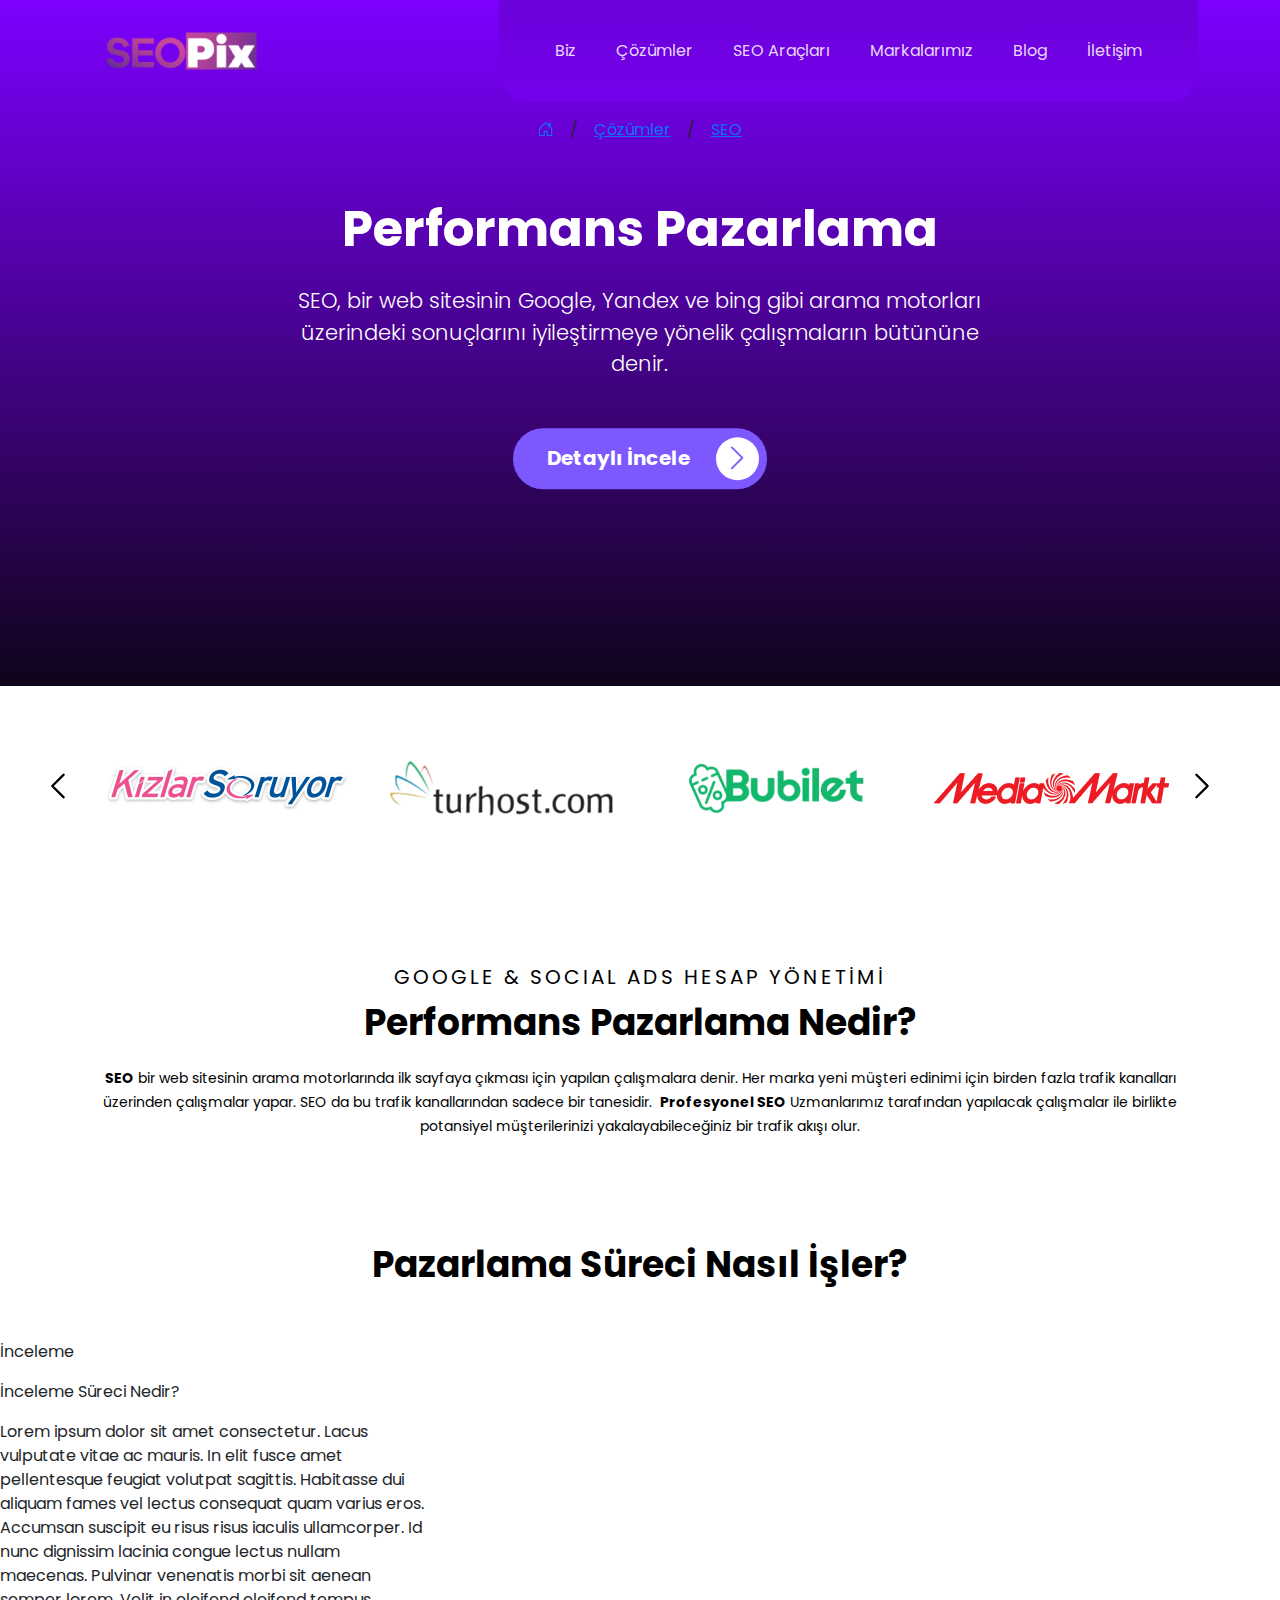
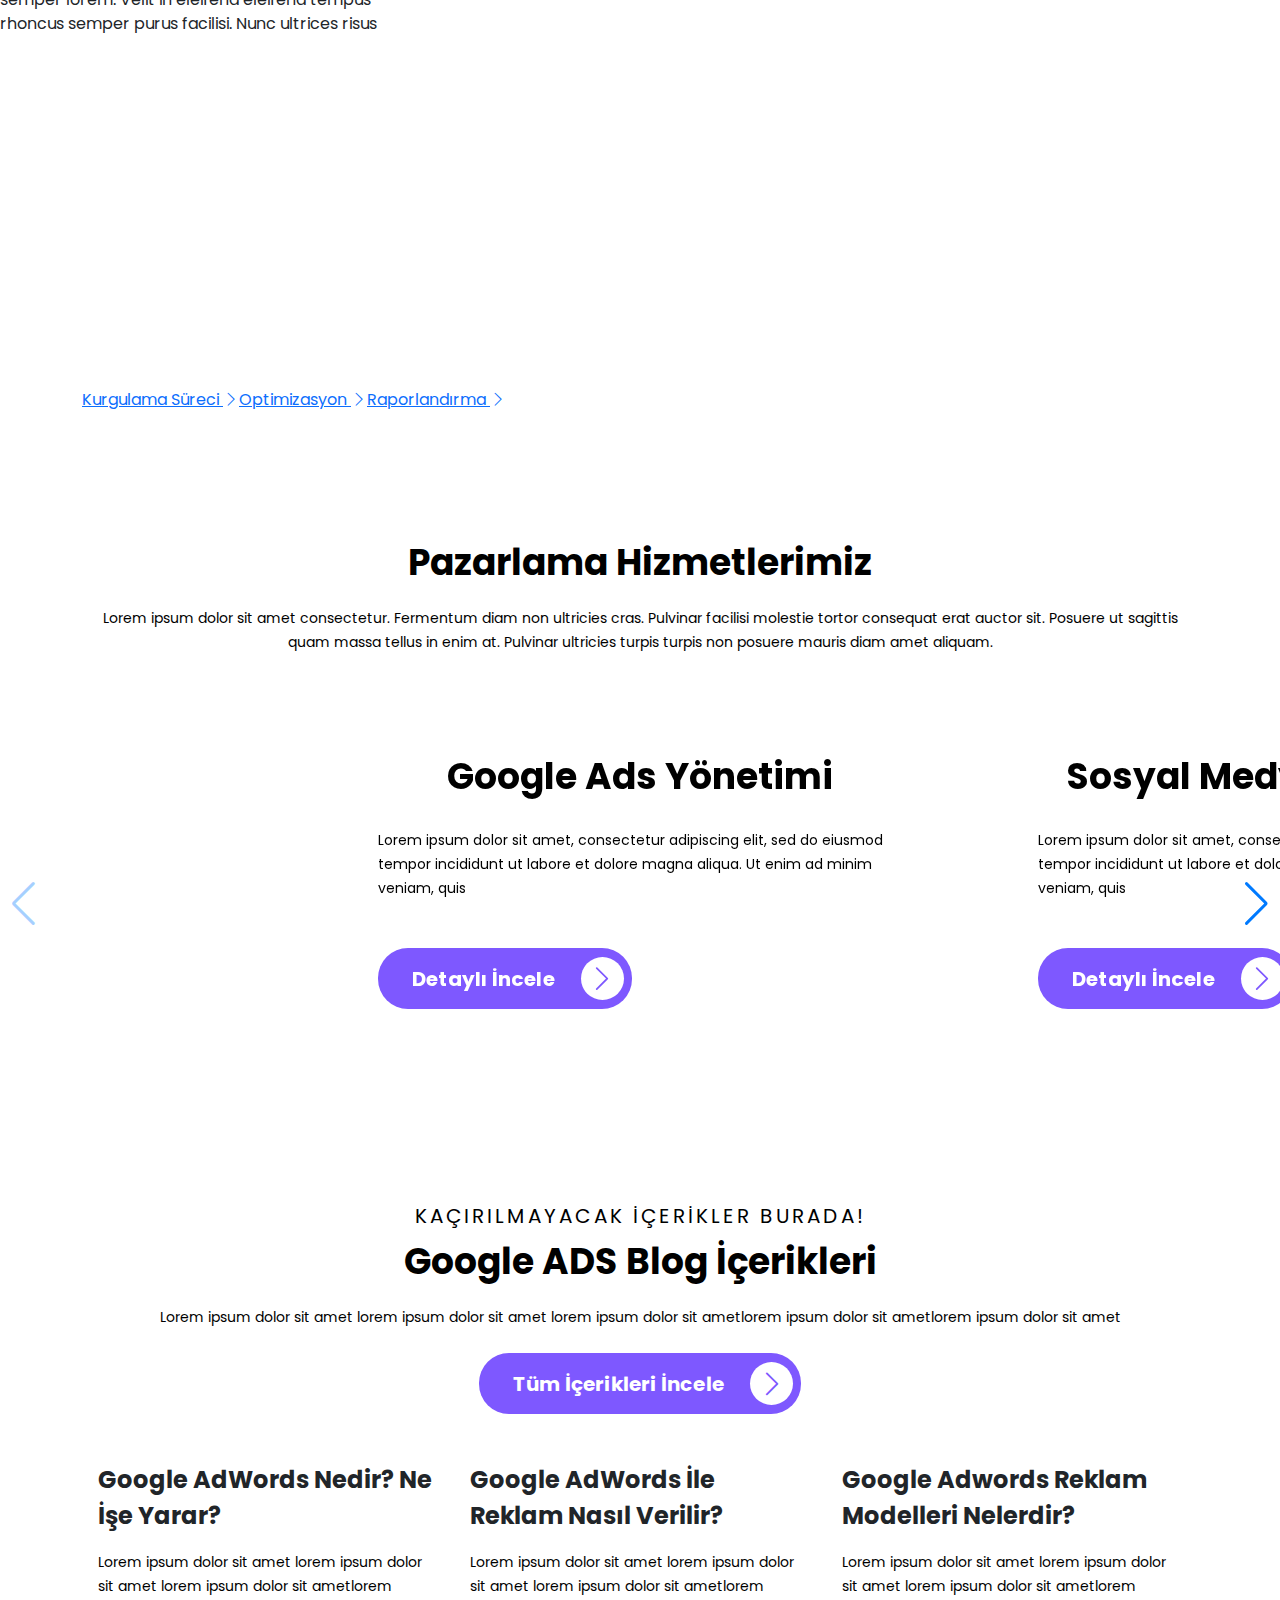
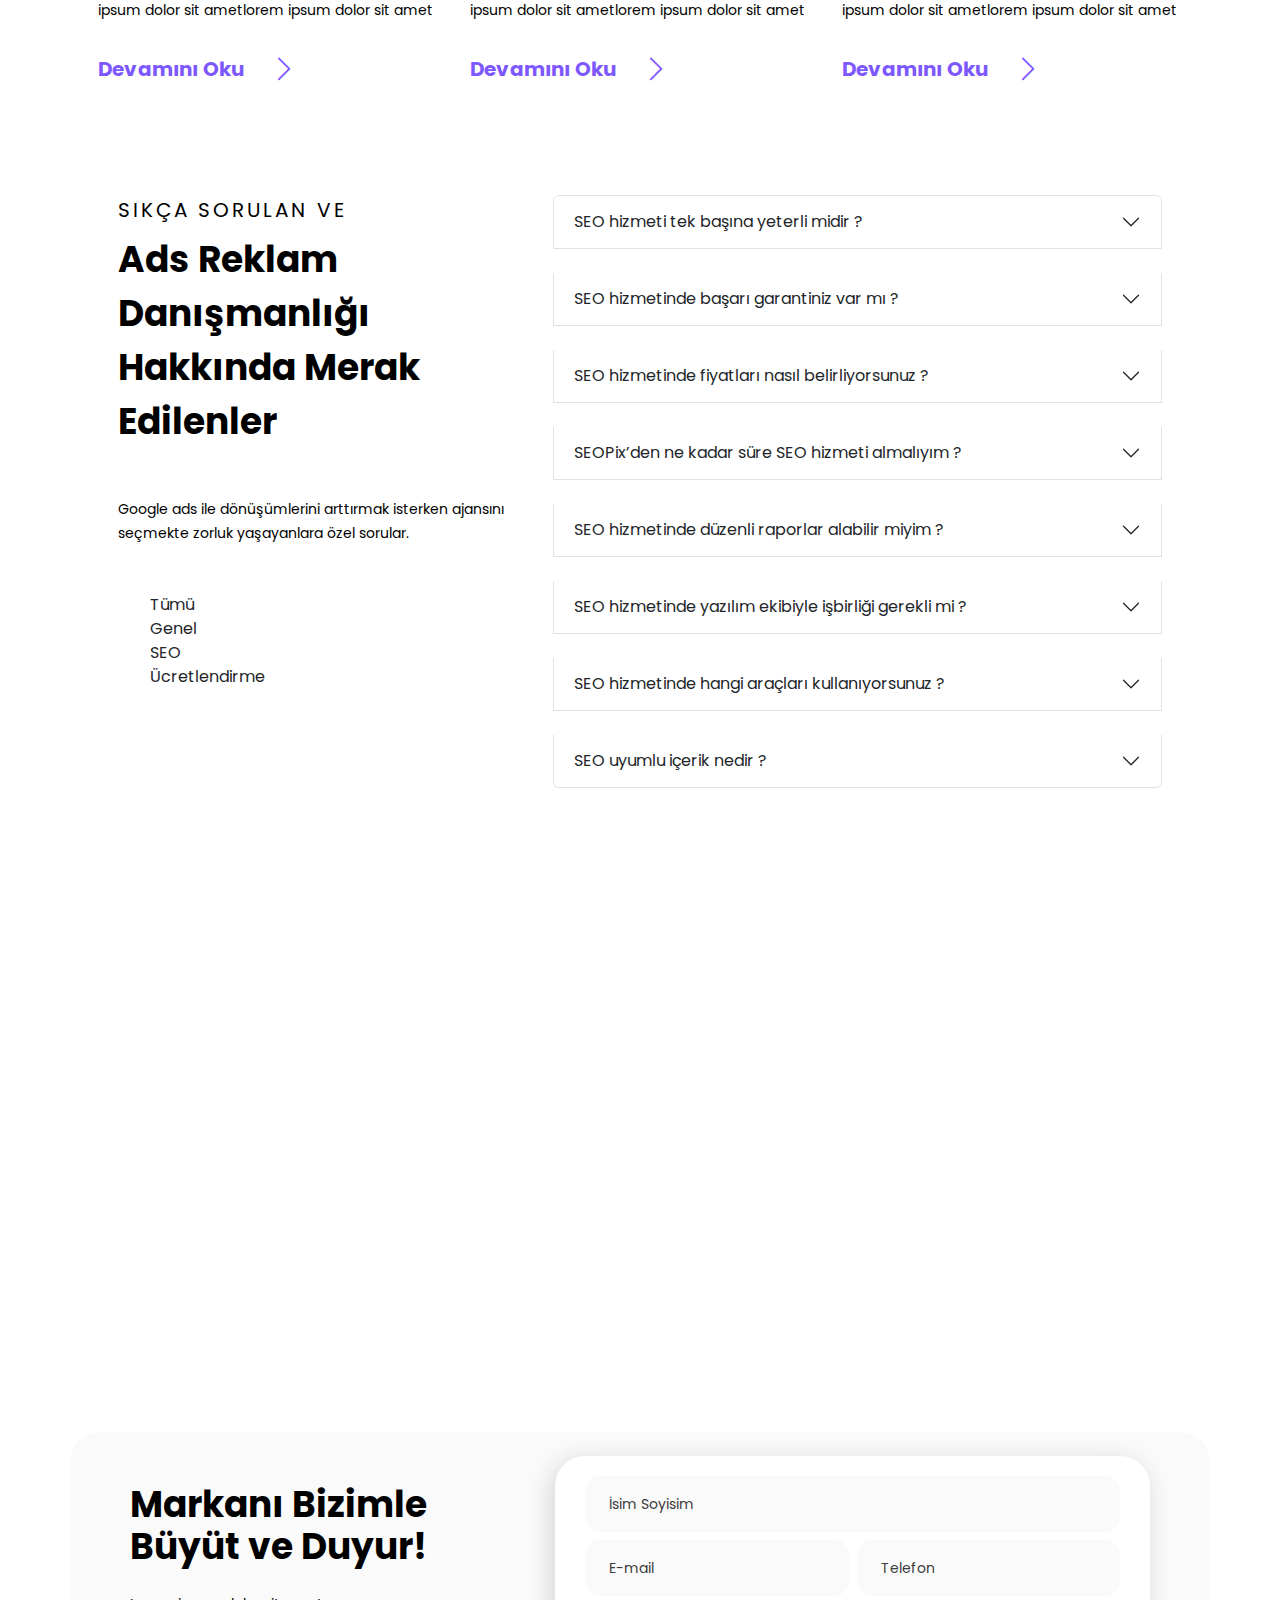
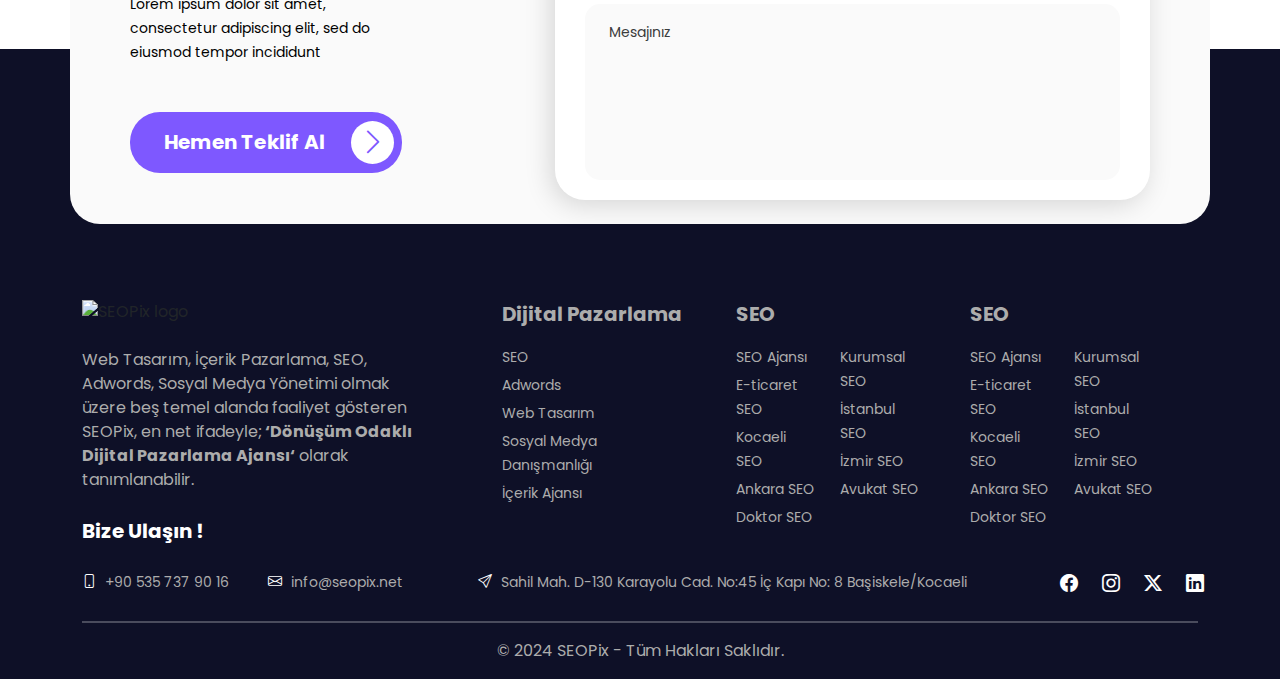
<file: performans-pazarlama.html>
<!DOCTYPE html>
<html lang="en">
  <head>
    <meta charset="UTF-8" />
    <meta name="viewport" content="width=device-width, initial-scale=1.0" />
    <title>SEOPix : Dönüşüm Odaklı Dijital Pazarlama Ajansı</title>
    <meta
      name="description"
      content="Dönüşüm Odaklı Dijital Pazarlama Ajansı SEOPix; dijital dünyadaki potansiyel müşterilerinize ulaşmanızı sağlayacak profesyonel stratejiler üretir !
    "
    />
    <link rel="stylesheet" href="assets/css/bootstrap.min.css" />
    <link rel="stylesheet" href="assets/css/style.css" />
    <link rel="preconnect" href="https://fonts.googleapis.com" />
    <link rel="preconnect" href="https://fonts.gstatic.com" crossorigin />
    <link
      href="https://fonts.googleapis.com/css2?family=Poppins:ital,wght@0,100;0,200;0,300;0,400;0,500;0,600;0,700;0,800;0,900;1,100;1,200;1,300;1,400;1,500;1,600;1,700;1,800;1,900&display=swap"
      rel="stylesheet"
    />
    <link rel="icon" href="assets/img/seopix-favicon.ico" type="image/x-icon" />
    <link
      rel="stylesheet"
      href="https://cdn.jsdelivr.net/npm/bootstrap-icons@1.11.3/font/bootstrap-icons.min.css"
    />
    <link rel="stylesheet" href="assets/css/owl.carousel.min.css" />
    <link rel="stylesheet" href="assets/css/owl.theme.default.min.css" />
    <link
      rel="stylesheet"
      href="https://cdn.jsdelivr.net/npm/swiper@11/swiper-bundle.min.css"
    />
  </head>
  <body>
    <!-- Header -->
    <section class="position-relative performance" id="header">
      <nav class="navbar navbar-expand-lg py-0">
        <div class="container">
          <div class="header-logo">
            <a href="/">
              <img
                src="assets/img/seopix-logo.webp"
                width="199"
                height="44"
                alt="SEOPix Logo"
              />
            </a>
          </div>

          <button
            class="navbar-toggler navbar-button"
            type="button"
            data-bs-toggle="collapse"
            data-bs-target="#navbarNavDropdown"
            aria-controls="navbarNavDropdown"
            aria-expanded="false"
            aria-label="Toggle navigation"
          >
            <span class="navbar-toggler-icon"></span>
          </button>
          <div class="desktop-nav px-lg-5">
            <div class="collapse navbar-collapse justify-content-center">
              <ul class="navbar-nav gap-lg-4">
                <li class="nav-item">
                  <a class="nav-link" aria-current="page" href="#">Biz</a>
                </li>
                <li class="nav-item">
                  <a class="nav-link" href="#">Çözümler</a>
                </li>
                <li class="nav-item">
                  <a class="nav-link" href="#">SEO Araçları</a>
                </li>
                <li class="nav-item">
                  <a class="nav-link" href="#">Markalarımız</a>
                </li>
                <li class="nav-item">
                  <a class="nav-link" href="#">Blog</a>
                </li>
                <li class="nav-item">
                  <a class="nav-link" href="#">İletişim</a>
                </li>
              </ul>
            </div>
          </div>
          <div
            class="collapse navbar-collapse navbar-mobile justify-content-center"
            id="navbarNavDropdown"
          >
            <ul class="navbar-nav mr-auto">
              <li class="nav-item">
                <a class="nav-link" href="#">Biz</a>
              </li>
              <li class="nav-item">
                <a class="nav-link" href="#">Çözümler</a>
              </li>
              <li class="nav-item">
                <a class="nav-link" href="#">SEO Araçları</a>
              </li>
              <li class="nav-item">
                <a class="nav-link" href="#">Markalarımız</a>
              </li>
              <li class="nav-item">
                <a class="nav-link" href="#">Blog</a>
              </li>
              <li class="nav-item">
                <a class="nav-link" href="#">İletişim</a>
              </li>
            </ul>
          </div>
        </div>
      </nav>

      <div
        class="position-absolute container d-flex flex-column align-items-center justify-content-center gap-4"
        style="left: 50%; top: 50%; transform: translate(-50%, -50%)"
      >
        <h1>Performans Pazarlama</h1>

        <p>
          SEO, bir web sitesinin Google, Yandex ve bing gibi arama motorları
          üzerindeki sonuçlarını iyileştirmeye yönelik çalışmaların bütününe
          denir.
        </p>

        <a href="/" class="arrow-button-purple mt-4">
          Detaylı İncele <i class="bi bi-chevron-right"></i>
        </a>
      </div>
      <div class="seo-breadcrumb">
        <div
          class="d-flex align-items-center justify-content-center mt-2 p-2 gap-3"
        >
          <a href="/"><i class="bi bi-house-door"></i></a> /
          <a href="">Çözümler</a> /
          <a href="">SEO</a>
        </div>
      </div>
    </section>

    <!-- Brands -->
    <section>
      <div
        class="container d-flex flex-column align-items-center justify-content-center mt-5"
      >
        <div class="container">
          <div class="owl-carousel mt-4 owl-loaded owl-drag">
            <div class="owl-stage-outer">
              <div
                class="owl-stage"
                style="
                  transform: translate3d(0px, 0px, 0px);
                  transition: all 0s ease 0s;
                  width: 1603px;
                "
              >
                <div
                  class="owl-item active"
                  style="width: 310.5px; margin-right: 10px"
                >
                  <img
                    width="309"
                    height="60"
                    style="object-fit: contain"
                    src="assets/img/kizlar-soruyor.webp"
                    alt="Kızlar Soruyor"
                  />
                </div>
                <div
                  class="owl-item active"
                  style="width: 310.5px; margin-right: 10px"
                >
                  <img
                    width="240"
                    height="55"
                    style="object-fit: contain"
                    src="assets/img/turhost.webp"
                    alt="Turhost"
                  />
                </div>
                <div
                  class="owl-item active"
                  style="width: 310.5px; margin-right: 10px"
                >
                  <img
                    width="173"
                    height="49"
                    style="object-fit: contain"
                    src="assets/img/bubilet.webp"
                    alt="Bubilet"
                  />
                </div>
                <div
                  class="owl-item active"
                  style="width: 310.5px; margin-right: 10px"
                >
                  <img
                    width="235"
                    height="31"
                    style="object-fit: contain"
                    src="assets/img/media-markt.webp"
                    alt="Media Markt"
                  />
                </div>
                <div
                  class="owl-item"
                  style="width: 310.5px; margin-right: 10px"
                >
                  <img
                    width="115"
                    height="50"
                    style="object-fit: contain"
                    src="assets/img/getir.webp"
                    alt="Getir"
                  />
                </div>
              </div>
            </div>
            <div class="owl-nav">
              <button
                type="button"
                role="presentation"
                class="owl-prev disabled"
              >
                <div class="nav-btn prev-slide"></div></button
              ><button type="button" role="presentation" class="owl-next">
                <div class="nav-btn next-slide"></div>
              </button>
            </div>
            <div class="owl-dots">
              <button role="button" class="owl-dot active"><span></span></button
              ><button role="button" class="owl-dot"><span></span></button>
            </div>
          </div>
        </div>
      </div>
    </section>

    <!-- What is performance marketing? -->
    <section id="whats-marketing" class="mb-lg-4">
      <div
        class="container d-flex flex-column align-items-center justify-content-center py-5"
      >
        <p class="regular-title">GOOGLE & SOCIAL ADS HESAP YÖNETİMİ</p>
        <p class="bold-title mt-1">Performans Pazarlama Nedir?</p>
        <p class="plain-text mt-3">
          <strong>SEO</strong> bir web sitesinin arama motorlarında ilk sayfaya
          çıkması için yapılan çalışmalara denir. Her marka yeni müşteri edinimi
          için birden fazla trafik kanalları üzerinden çalışmalar yapar. SEO da
          bu trafik kanallarından sadece bir tanesidir. 
          <strong>Profesyonel SEO</strong> Uzmanlarımız tarafından yapılacak
          çalışmalar ile birlikte potansiyel müşterilerinizi yakalayabileceğiniz
          bir trafik akışı olur.
        </p>
      </div>
    </section>

    <!-- SEO Process -->
    <section id="seo-process" class="py-lg-4">
      <div
        class="col-12 d-flex flex-column align-items-center justify-content-center pb-5"
        id="myTab"
        role="tablist"
      >
        <p class="bold-title mt-5 mt-lg-1 mb-5">
          Pazarlama Süreci Nasıl İşler?
        </p>
        <div
          class="col-12 button-image text-content fade show active"
          id="image1"
          role="tabpanel"
          aria-labelledby="image1-tab"
        >
          <p class="title-badge">İnceleme</p>
          <p class="caption">İnceleme Süreci Nedir?</p>
          <p class="col-4 text">
            Lorem ipsum dolor sit amet consectetur. Lacus vulputate vitae ac
            mauris. In elit fusce amet pellentesque feugiat volutpat sagittis.
            Habitasse dui aliquam fames vel lectus consequat quam varius eros.
            Accumsan suscipit eu risus risus iaculis ullamcorper. Id nunc
            dignissim lacinia congue lectus nullam maecenas. Pulvinar venenatis
            morbi sit aenean semper lorem. Velit in eleifend eleifend tempus
            rhoncus semper purus facilisi. Nunc ultrices risus
          </p>
        </div>
        <div
          class="button-image text-content fade"
          id="image2"
          role="tabpanel"
          aria-labelledby="image2-tab"
        >
          <p class="title-badge">Optimizasyon</p>
          <p class="caption">Optimizasyon Nasıl Yapılır?</p>
          <p class="text">
            Lorem ipsum dolor sit amet consectetur. Lacus vulputate vitae ac
            mauris. In elit fusce amet pellentesque feugiat volutpat sagittis.
            Habitasse dui aliquam fames vel lectus consequat quam varius eros.
            Accumsan suscipit eu risus risus iaculis ullamcorper. Id nunc
            dignissim lacinia congue lectus nullam maecenas. Pulvinar venenatis
            morbi sit aenean semper lorem. Velit in eleifend eleifend tempus
            rhoncus semper purus facilisi. Nunc ultrices risus
          </p>
        </div>
        <div
          class="button-image text-content fade"
          id="image3"
          role="tabpanel"
          aria-labelledby="image3-tab"
        >
          <p class="title-badge">Sonuçların Raporlanması</p>
          <p class="caption">Raporlama Nasıl Yapılır?</p>
          <p class="text">
            Lorem ipsum dolor sit amet consectetur. Lacus vulputate vitae ac
            mauris. In elit fusce amet pellentesque feugiat volutpat sagittis.
            Habitasse dui aliquam fames vel lectus consequat quam varius eros.
            Accumsan suscipit eu risus risus iaculis ullamcorper. Id nunc
            dignissim lacinia congue lectus nullam maecenas. Pulvinar venenatis
            morbi sit aenean semper lorem. Velit in eleifend eleifend tempus
            rhoncus semper purus facilisi. Nunc ultrices risus
          </p>
        </div>
        <div
          class="buttons container col-12 d-flex flex-column flex-lg-row align-items-center"
        >
          <a
            href="#"
            class="arrow-button-gray active"
            id="image1-tab"
            data-bs-toggle="tab"
            data-bs-target="#image1"
            type="button"
            role="tab"
            aria-controls="image1"
            aria-selected="true"
          >
            Kurgulama Süreci <i class="bi bi-chevron-right"></i>
          </a>
          <a
            href="#"
            class="arrow-button-gray"
            id="image2-tab"
            data-bs-toggle="tab"
            data-bs-target="#image2"
            type="button"
            role="tab"
            aria-controls="image2"
            aria-selected="false"
          >
            Optimizasyon <i class="bi bi-chevron-right"></i>
          </a>
          <a
            href="#"
            class="arrow-button-gray"
            id="image3-tab"
            data-bs-toggle="tab"
            data-bs-target="#image3"
            type="button"
            role="tab"
            aria-controls="image3"
            aria-selected="false"
          >
            Raporlandırma <i class="bi bi-chevron-right"></i>
          </a>
        </div>
      </div>
    </section>

    <!-- Blog -->
    <section id="blog">
      <div
        class="container d-flex flex-column align-items-center justify-content-center py-5"
      >
        <p class="bold-title mt-1">Pazarlama Hizmetlerimiz</p>
        <p class="plain-text mt-3">
          Lorem ipsum dolor sit amet consectetur. Fermentum diam non ultricies
          cras. Pulvinar facilisi molestie tortor consequat erat auctor sit.
          Posuere ut sagittis quam massa tellus in enim at. Pulvinar ultricies
          turpis turpis non posuere mauris diam amet aliquam.
        </p>
      </div>
    </section>

    <section id="card-slider" class="px-3 px-md-5 px-lg-0 mb-5">
      <div class="col-12 swiper mySwiper">
        <div class="swiper-wrapper">
          <div class="swiper-slide active p-5">
            <p class="bold-title">Google Ads Yönetimi</p>
            <p class="plain-text text-start mx-0 mt-4">
              Lorem ipsum dolor sit amet, consectetur adipiscing elit, sed do
              eiusmod tempor incididunt ut labore et dolore magna aliqua. Ut
              enim ad minim veniam, quis
            </p>
            <div class="d-flex">
              <a href="#" class="arrow-button-purple active mt-5 mb-lg-5">
                Detaylı İncele <i class="bi bi-chevron-right"></i>
              </a>
            </div>
          </div>
          <div class="swiper-slide p-5">
            <p class="bold-title">Sosyal Medya Reklamları</p>
            <p class="plain-text text-start mx-0 mt-4">
              Lorem ipsum dolor sit amet, consectetur adipiscing elit, sed do
              eiusmod tempor incididunt ut labore et dolore magna aliqua. Ut
              enim ad minim veniam, quis
            </p>
            <div class="d-flex">
              <a href="#" class="arrow-button-purple mt-5 mb-lg-5">
                Detaylı İncele <i class="bi bi-chevron-right"></i>
              </a>
            </div>
          </div>
          <div class="swiper-slide p-5">
            <p class="bold-title">Yeniden Pazarlama</p>
            <p class="plain-text text-start mx-0 mt-4">
              Lorem ipsum dolor sit amet, consectetur adipiscing elit, sed do
              eiusmod tempor incididunt ut labore et dolore magna aliqua. Ut
              enim ad minim veniam, quis
            </p>
            <div class="d-flex">
              <a href="#" class="arrow-button-purple mt-5 mb-lg-5">
                Detaylı İncele <i class="bi bi-chevron-right"></i>
              </a>
            </div>
          </div>
          <div class="swiper-slide p-5">
            <p class="bold-title">Youtube Reklamları</p>
            <p class="plain-text text-start mx-0 mt-4">
              Lorem ipsum dolor sit amet, consectetur adipiscing elit, sed do
              eiusmod tempor incididunt ut labore et dolore magna aliqua. Ut
              enim ad minim veniam, quis
            </p>
            <div class="d-flex">
              <a href="#" class="arrow-button-purple mt-5 mb-lg-5">
                Detaylı İncele <i class="bi bi-chevron-right"></i>
              </a>
            </div>
          </div>
        </div>
        <div class="swiper-button-next"></div>
        <div class="swiper-button-prev"></div>
      </div>
    </section>

    <!-- Blog -->
    <section id="blog" class="dark-bg">
      <div
        class="container d-flex flex-column align-items-center justify-content-center py-5"
      >
        <p class="regular-title">KAÇIRILMAYACAK İÇERİKLER BURADA!</p>
        <p class="bold-title mt-1">Google ADS Blog İçerikleri</p>
        <p class="plain-text mt-3">
          Lorem ipsum dolor sit amet lorem ipsum dolor sit amet lorem ipsum
          dolor sit ametlorem ipsum dolor sit ametlorem ipsum dolor sit amet
        </p>
        <a href="/" class="arrow-button-purple mt-4">
          Tüm İçerikleri İncele <i class="bi bi-chevron-right"></i>
        </a>

        <div
          class="d-flex flex-column flex-lg-row align-items-start justify-content-center mt-5 gap-2 gap-lg-0"
        >
          <div class="col-lg-4 d-flex flex-column align-items-start px-3">
            <p class="heading m-0">Google AdWords Nedir? Ne İşe Yarar?</p>
            <p class="plain-text text-start m-0 mt-2 mt-lg-3">
              Lorem ipsum dolor sit amet lorem ipsum dolor sit amet lorem ipsum
              dolor sit ametlorem ipsum dolor sit ametlorem ipsum dolor sit amet
            </p>
            <a href="/" class="arrow-button-transparent mt-lg-3">
              Devamını Oku <i class="bi bi-chevron-right"></i>
            </a>
          </div>
          <div class="col-lg-4 d-flex flex-column align-items-start px-3">
            <p class="heading m-0">Google AdWords İle Reklam Nasıl Verilir?</p>
            <p class="plain-text text-start m-0 mt-2 mt-lg-3">
              Lorem ipsum dolor sit amet lorem ipsum dolor sit amet lorem ipsum
              dolor sit ametlorem ipsum dolor sit ametlorem ipsum dolor sit amet
            </p>
            <a href="/" class="arrow-button-transparent mt-lg-3">
              Devamını Oku <i class="bi bi-chevron-right"></i>
            </a>
          </div>
          <div class="col-lg-4 d-flex flex-column align-items-start px-3">
            <p class="heading m-0">Google Adwords Reklam Modelleri Nelerdir?</p>
            <p class="plain-text text-start m-0 mt-2 mt-lg-3">
              Lorem ipsum dolor sit amet lorem ipsum dolor sit amet lorem ipsum
              dolor sit ametlorem ipsum dolor sit ametlorem ipsum dolor sit amet
            </p>
            <a href="/" class="arrow-button-transparent mt-lg-3">
              Devamını Oku <i class="bi bi-chevron-right"></i>
            </a>
          </div>
        </div>
      </div>
    </section>

    <!-- FAQ -->
    <section class="marketing" id="faq">
      <div
        class="container col-12 d-flex flex-column flex-lg-row align-items-start justify-content-between gap-4 gap-lg-0 px-0 py-5 p-lg-5"
      >
        <div
          class="col-12 col-lg-5 d-flex flex-column align-items-center align-items-lg-start"
        >
          <p class="regular-title text-start">SIKÇA SORULAN VE</p>
          <p class="bold-title text-lg-start mt-2">
            Ads Reklam Danışmanlığı Hakkında Merak Edilenler
          </p>
          <p class="plain-text text-lg-start my-4 my-lg-5 mx-0">
            Google ads ile dönüşümlerini arttırmak isterken ajansını seçmekte
            zorluk yaşayanlara özel sorular.
          </p>
          <!-- Accordion Links -->
          <ul class="col-8 col-lg-6 accordion-links" id="myTab" role="tablist">
            <li
              class="active"
              id="all-tab"
              data-bs-toggle="tab"
              data-bs-target="#all-tab-pane"
              type="button"
              role="tab"
              aria-controls="all-tab-pane"
              aria-selected="true"
            >
              Tümü
            </li>
            <li
              id="public-tab"
              data-bs-toggle="tab"
              data-bs-target="#public-tab-pane"
              type="button"
              role="tab"
              aria-controls="public-tab-pane"
              aria-selected="false"
            >
              Genel
            </li>
            <li
              id="seo-tab"
              data-bs-toggle="tab"
              data-bs-target="#seo-tab-pane"
              type="button"
              role="tab"
              aria-controls="seo-tab-pane"
              aria-selected="false"
            >
              SEO
            </li>
            <li
              id="price-tab"
              data-bs-toggle="tab"
              data-bs-target="#price-tab-pane"
              type="button"
              role="tab"
              aria-controls="price-tab-pane"
              aria-selected="false"
            >
              Ücretlendirme
            </li>
          </ul>
        </div>
        <!-- Accordions -->
        <div
          class="col-12 col-lg-7 d-flex flex-column align-items-center align-items-lg-start px-2 px-lg-0"
        >
          <!-- All FAQ -->
          <div
            class="accordion col-12 d-flex flex-column gap-4 fade show active"
            id="all-tab-pane"
            role="tabpanel"
            aria-labelledby="all-tab"
          >
            <div class="accordion-item">
              <h2 class="accordion-header" id="headingOne">
                <button
                  class="accordion-button collapsed"
                  type="button"
                  data-bs-toggle="collapse"
                  data-bs-target="#collapseOne"
                  aria-expanded="false"
                  aria-controls="collapseOne"
                >
                  SEO hizmeti tek başına yeterli midir ?
                </button>
              </h2>
              <div
                id="collapseOne"
                class="accordion-collapse collapse"
                aria-labelledby="headingOne"
                data-bs-parent="#all-tab-pane"
              >
                <div class="accordion-body">
                  <p>
                    Dijital pazarlama oldukça geniş bir çalışma alanıdır ve SEO
                    bu çalışma alanının en önemli parçalarından biri olmakla
                    birlikte tek başına çoğu zaman yeterli değildir. SEO’nun
                    dijital pazarlama sürecindeki etkisini belirleyen temel
                    nokta; kişisel ya da kurumsal markanın hedefleri ve hizmet
                    sunduğu ya da ürün sattığı sektör yer alır. <br />
                    Örneğin; bir güzellik merkezi için dijital pazarlama
                    stratejisinin ağırlığını sosyal medya kampanyaları
                    oluştururken, bir hukuk bürosu için reklam yasağı da
                    olduğundan dolayı dijital pazarlama sürecinin neredeyse
                    bütünün SEO şekillendirir. Dolayısıyla SEO hizmetine dijital
                    pazarlamanın değerli bir alanı olarak yaklaşılmalı fakat tüm
                    pazarlama stratejileri SEO odaklı organize edilmemelidir.
                  </p>
                </div>
              </div>
            </div>
            <div class="accordion-item">
              <h2 class="accordion-header" id="headingTwo">
                <button
                  class="accordion-button collapsed"
                  type="button"
                  data-bs-toggle="collapse"
                  data-bs-target="#collapseTwo"
                  aria-expanded="false"
                  aria-controls="collapseTwo"
                >
                  SEO hizmetinde başarı garantiniz var mı ?
                </button>
              </h2>
              <div
                id="collapseTwo"
                class="accordion-collapse collapse"
                aria-labelledby="headingTwo"
                data-bs-parent="#all-tab-pane"
              >
                <div class="accordion-body">
                  <p>
                    SEO sürecine baktığımızda; ilk incelemelerin yapılması,
                    stratejinin oluşturulması, aksiyonların alınması ve
                    Google’ın bu aksiyonları anlamlandırması olarak dört adımdan
                    bahsedebiliriz. SEO ajansı olarak bu süreç içerisinde
                    üzerimize düşen stratejinin oluşturulması ve aksiyon
                    planının hazırlanarak uygulanması adımlarını eksiksiz bir
                    şekilde yerine getirerek süreçle ilgili tüm detayları aylık
                    periyotlarda raporlayacağımızı garanti ediyor fakat nihai
                    değerlendirmeyi Google’ın yapacağını hatırlatarak birinci
                    sıra ya da kelime garantisi vermiyoruz.
                  </p>
                  <p>
                    İnternet sitesinin teknik boyutunu ilgilendiren aksiyonların
                    alınma hızı ve başarısı, kullanıcı deneyimi boyutunda
                    yapılan düzenlemelerin arama motoru botları tarafından
                    algılanarak SERP’e işlenmesi vb. süreçler göz önünde
                    bulundurulduğunda, SEO’da kelime ve birinci sıra garantisi
                    vermenin sağlıklı bir değerlendirme olmadığı daha net
                    görülecektir.
                  </p>
                </div>
              </div>
            </div>
            <div class="accordion-item">
              <h2 class="accordion-header" id="headingThree">
                <button
                  class="accordion-button collapsed"
                  type="button"
                  data-bs-toggle="collapse"
                  data-bs-target="#collapseThree"
                  aria-expanded="false"
                  aria-controls="collapseThree"
                >
                  SEO hizmetinde fiyatları nasıl belirliyorsunuz ?
                </button>
              </h2>
              <div
                id="collapseThree"
                class="accordion-collapse collapse"
                aria-labelledby="headingThree"
                data-bs-parent="#all-tab-pane"
              >
                <div class="accordion-body">
                  SEO sürecinde danışmanlık fiyatlarıyla ilgili standart bir
                  yaklaşımdan söz etmek mümkün değildir çünkü her markanın
                  ihtiyaç duyduğu strateji ve uygulama alanı değişkenlik
                  gösterir. Dolayısıyla SEO fiyatlarını belirlerken markanın
                  mevcut internet sitesinin teknik boyuttaki durumu,
                  aksiyonların alınması esnasında izlenecek yol ve teknik ekibin
                  olası etkisi, sektördeki rekabet ve yanal çalışmaları alanları
                  gibi birçok detay göz önünde bulundurulur. Siz de Türkiye’nin
                  dönüş odaklı dijital pazarlama ajansı SEOPix’den hemen teklif
                  almak istiyorsanız tek yapmanız gereken iletişim bilgilerinizi
                  tarafımıza iletmek !
                </div>
              </div>
            </div>
            <div class="accordion-item">
              <h2 class="accordion-header" id="headingFour">
                <button
                  class="accordion-button collapsed"
                  type="button"
                  data-bs-toggle="collapse"
                  data-bs-target="#collapseFour"
                  aria-expanded="false"
                  aria-controls="collapseFour"
                >
                  SEOPix’den ne kadar süre SEO hizmeti almalıyım ?
                </button>
              </h2>
              <div
                id="collapseFour"
                class="accordion-collapse collapse"
                aria-labelledby="headingFour"
                data-bs-parent="#all-tab-pane"
              >
                <div class="accordion-body">
                  SEO hizmetinde fiyatlandırmada olduğu gibi çalışma süresinde
                  de standart ifadeler kullanılmamalı ve SEO’nun uzun soluklu
                  bir strateji olduğu ve arama motorundan alınan reaksiyonlara
                  bağlı sürekli olarak takip ve revizyon gerektirdiği
                  unutulmamalıdır. Bu açıdan baktığımızda; SEO hizmetinde
                  internet sitesinin mevcut durumu, hedefler ve değişkenliklere
                  bağlı olarak bir süre belirlendiğini ve bu sürenin de bizim
                  bakış açımızla en az 12 ay olması gerektiğini ifade
                  edebiliriz.
                </div>
              </div>
            </div>
            <div class="accordion-item">
              <h2 class="accordion-header" id="headingFive">
                <button
                  class="accordion-button collapsed"
                  type="button"
                  data-bs-toggle="collapse"
                  data-bs-target="#collapseFive"
                  aria-expanded="false"
                  aria-controls="collapseFive"
                >
                  SEO hizmetinde düzenli raporlar alabilir miyim ?
                </button>
              </h2>
              <div
                id="collapseFive"
                class="accordion-collapse collapse"
                aria-labelledby="headingFive"
                data-bs-parent="#all-tab-pane"
              >
                <div class="accordion-body">
                  SEOPix olarak çalışma sistematiğimiz ve şeffaflık
                  yaklaşımımızın doğal bir gerekliliği olarak SEO stratejimizi,
                  aksiyon planımızı ve alınan aksiyonların internet sitesinin
                  organik performansında yarattığı ve yaratacağı olası
                  değişimleri aylık olarak raporluyor, detaycı ve titiz bir
                  şekilde oluşturulan raporların sunumunu yine aylık
                  toplantılarda yapıyoruz.
                </div>
              </div>
            </div>
            <div class="accordion-item">
              <h2 class="accordion-header" id="headingSix">
                <button
                  class="accordion-button collapsed"
                  type="button"
                  data-bs-toggle="collapse"
                  data-bs-target="#collapseSix"
                  aria-expanded="false"
                  aria-controls="collapseSix"
                >
                  SEO hizmetinde yazılım ekibiyle işbirliği gerekli mi ?
                </button>
              </h2>
              <div
                id="collapseSix"
                class="accordion-collapse collapse"
                aria-labelledby="headingSix"
                data-bs-parent="#all-tab-pane"
              >
                <div class="accordion-body">
                  <p>
                    Google’ın son yıllarda kademeli olarak UX (User Experience -
                    Kullanıcı Deneyimi) kavramını ön plana alması ve buna bağlı
                    olarak internet sitelerinin gerek ön gerekse de arka planda
                    birçok teknik geliştirmeye ihtiyaç duyması, SEO sürecinin
                    yazılım ekibi ile entegre olarak yürütülmesine zemin
                    hazırlamıştır.
                  </p>
                  <p>
                    SEOPix olarak danışmanlık verdiğimiz markalarımızın yazılım
                    ekipleriyle tam anlamıyla bütünleşik bir süreç yönetimi
                    sağlayabilmek ve planlanan aksiyonları mümkün olan en kısa
                    sürede alabilmek adına kurumsal iletişim sistemleri
                    kullanıyor, yazılım ekibi bulundurmayan markalarımız içinse
                    outsource yazılım ekipleriyle tüm SEO sürecini eksiksiz bir
                    şekilde uyguluyoruz.
                  </p>
                </div>
              </div>
            </div>
            <div class="accordion-item">
              <h2 class="accordion-header" id="headingSeven">
                <button
                  class="accordion-button collapsed"
                  type="button"
                  data-bs-toggle="collapse"
                  data-bs-target="#collapseSeven"
                  aria-expanded="false"
                  aria-controls="collapseSeven"
                >
                  SEO hizmetinde hangi araçları kullanıyorsunuz ?
                </button>
              </h2>
              <div
                id="collapseSeven"
                class="accordion-collapse collapse"
                aria-labelledby="headingSeven"
                data-bs-parent="#all-tab-pane"
              >
                <div class="accordion-body">
                  SEO’yu en genel haliyle OnPage (Site İçi) ve OffPage (Site
                  Dışı) SEO olarak ikiye ayırabiliriz. Kullanılan araçlar da
                  SEO’nun hangi boyutundan işlem yapılacağına bağlı olarak
                  değişir. Örneğin; iç SEO çalışmalarıyla ilgili süreçlerde
                  ağırlıklı olarak Screaming Frog ya da DeepCrawl kullanılırken,
                  dış SEO süreçlerinde ise Ahrefs ve Semrush kullanılır. Elbette
                  Google’ın doğrudan veri sağladığı Google Search Console ve
                  Google Analytics SEO süreçlerinin bütününde aktif olarak
                  kullanılan araçlardır.
                </div>
              </div>
            </div>
            <div class="accordion-item">
              <h2 class="accordion-header" id="headingEight">
                <button
                  class="accordion-button collapsed"
                  type="button"
                  data-bs-toggle="collapse"
                  data-bs-target="#collapseEight"
                  aria-expanded="false"
                  aria-controls="collapseEight"
                >
                  SEO uyumlu içerik nedir ?
                </button>
              </h2>
              <div
                id="collapseEight"
                class="accordion-collapse collapse"
                aria-labelledby="headingEight"
                data-bs-parent="#all-tab-pane"
              >
                <div class="accordion-body">
                  <p>
                    Google kullanıcının arama niyetini (Search Intent) kavramak
                    ve bu niyeti mümkün olduğunca hızlı bir şekilde karşılamak
                    adına sürekli algoritma güncellemeleri yapar. Nitekim son
                    yıllarda dijital pazarlamadan en sık karşılaşılan
                    söylemlerin başında “içerik kraldır ya da SEO uyumlu içerik
                    her şeydir” gelir. Bir içeriğin yalnızca SEO’nun teknik
                    boyuttaki metriklerini (Heading kullanımı, ilişkisel
                    konulara geçiş yapılabilecek iç link noktalarına sahip
                    olması vs.) karşılaması Google için artık yeterli değildir
                    ve SEO uyumlu içeriği de bu doğrultuda yaklaşarak aslında
                    yalnızca arama motorunun değil kullanıcının arama niyeti ve
                    beklentilerini de tam anlamıyla karşılayan kurgular olduğunu
                    söylemek mümkündür.
                  </p>
                  <p>
                    SEOPix’de SEO stratejisi içerisinde ihtiyaç duyduğumuz metin
                    alanlarını markanın yer aldığı hizmet sektörünü ya da
                    satışını yaptığı ürünü tam anlamıyla kavrayarak sürece
                    kullanıcı gözünden de bakabilen içerik pazarlamasında
                    uzmanlaşmış takım arkadaşlarımız ile üretiyor, böylelikle
                    daha ilk adımda tüm kurguyu bütüncül SEO çalışmalarımıza
                    entegre etmiş oluyoruz.
                  </p>
                </div>
              </div>
            </div>
          </div>
          <!-- Public FAQ -->
          <div
            class="accordion col-12 d-flex flex-column gap-4 fade"
            id="public-tab-pane"
            role="tabpanel"
            aria-labelledby="public-tab"
          >
            <div class="accordion-item">
              <h2 class="accordion-header" id="headingTwo">
                <button
                  class="accordion-button collapsed"
                  type="button"
                  data-bs-toggle="collapse"
                  data-bs-target="#collapseTwo"
                  aria-expanded="false"
                  aria-controls="collapseTwo"
                >
                  SEO hizmetinde başarı garantiniz var mı ?
                </button>
              </h2>
              <div
                id="collapseTwo"
                class="accordion-collapse collapse"
                aria-labelledby="headingTwo"
                data-bs-parent="#public-tab-pane"
              >
                <div class="accordion-body">
                  <p>
                    SEO sürecine baktığımızda; ilk incelemelerin yapılması,
                    stratejinin oluşturulması, aksiyonların alınması ve
                    Google’ın bu aksiyonları anlamlandırması olarak dört adımdan
                    bahsedebiliriz. SEO ajansı olarak bu süreç içerisinde
                    üzerimize düşen stratejinin oluşturulması ve aksiyon
                    planının hazırlanarak uygulanması adımlarını eksiksiz bir
                    şekilde yerine getirerek süreçle ilgili tüm detayları aylık
                    periyotlarda raporlayacağımızı garanti ediyor fakat nihai
                    değerlendirmeyi Google’ın yapacağını hatırlatarak birinci
                    sıra ya da kelime garantisi vermiyoruz.
                  </p>
                  <p>
                    İnternet sitesinin teknik boyutunu ilgilendiren aksiyonların
                    alınma hızı ve başarısı, kullanıcı deneyimi boyutunda
                    yapılan düzenlemelerin arama motoru botları tarafından
                    algılanarak SERP’e işlenmesi vb. süreçler göz önünde
                    bulundurulduğunda, SEO’da kelime ve birinci sıra garantisi
                    vermenin sağlıklı bir değerlendirme olmadığı daha net
                    görülecektir.
                  </p>
                </div>
              </div>
            </div>
            <div class="accordion-item">
              <h2 class="accordion-header" id="headingThree">
                <button
                  class="accordion-button collapsed"
                  type="button"
                  data-bs-toggle="collapse"
                  data-bs-target="#collapseThree"
                  aria-expanded="false"
                  aria-controls="collapseThree"
                >
                  SEO hizmetinde fiyatları nasıl belirliyorsunuz ?
                </button>
              </h2>
              <div
                id="collapseThree"
                class="accordion-collapse collapse"
                aria-labelledby="headingThree"
                data-bs-parent="#public-tab-pane"
              >
                <div class="accordion-body">
                  SEO sürecinde danışmanlık fiyatlarıyla ilgili standart bir
                  yaklaşımdan söz etmek mümkün değildir çünkü her markanın
                  ihtiyaç duyduğu strateji ve uygulama alanı değişkenlik
                  gösterir. Dolayısıyla SEO fiyatlarını belirlerken markanın
                  mevcut internet sitesinin teknik boyuttaki durumu,
                  aksiyonların alınması esnasında izlenecek yol ve teknik ekibin
                  olası etkisi, sektördeki rekabet ve yanal çalışmaları alanları
                  gibi birçok detay göz önünde bulundurulur. Siz de Türkiye’nin
                  dönüş odaklı dijital pazarlama ajansı SEOPix’den hemen teklif
                  almak istiyorsanız tek yapmanız gereken iletişim bilgilerinizi
                  tarafımıza iletmek !
                </div>
              </div>
            </div>
            <div class="accordion-item">
              <h2 class="accordion-header" id="headingFour">
                <button
                  class="accordion-button collapsed"
                  type="button"
                  data-bs-toggle="collapse"
                  data-bs-target="#collapseFour"
                  aria-expanded="false"
                  aria-controls="collapseFour"
                >
                  SEOPix’den ne kadar süre SEO hizmeti almalıyım ?
                </button>
              </h2>
              <div
                id="collapseFour"
                class="accordion-collapse collapse"
                aria-labelledby="headingFour"
                data-bs-parent="#public-tab-pane"
              >
                <div class="accordion-body">
                  SEO hizmetinde fiyatlandırmada olduğu gibi çalışma süresinde
                  de standart ifadeler kullanılmamalı ve SEO’nun uzun soluklu
                  bir strateji olduğu ve arama motorundan alınan reaksiyonlara
                  bağlı sürekli olarak takip ve revizyon gerektirdiği
                  unutulmamalıdır. Bu açıdan baktığımızda; SEO hizmetinde
                  internet sitesinin mevcut durumu, hedefler ve değişkenliklere
                  bağlı olarak bir süre belirlendiğini ve bu sürenin de bizim
                  bakış açımızla en az 12 ay olması gerektiğini ifade
                  edebiliriz.
                </div>
              </div>
            </div>
            <div class="accordion-item">
              <h2 class="accordion-header" id="headingFive">
                <button
                  class="accordion-button collapsed"
                  type="button"
                  data-bs-toggle="collapse"
                  data-bs-target="#collapseFive"
                  aria-expanded="false"
                  aria-controls="collapseFive"
                >
                  SEO hizmetinde düzenli raporlar alabilir miyim ?
                </button>
              </h2>
              <div
                id="collapseFive"
                class="accordion-collapse collapse"
                aria-labelledby="headingFive"
                data-bs-parent="#public-tab-pane"
              >
                <div class="accordion-body">
                  SEOPix olarak çalışma sistematiğimiz ve şeffaflık
                  yaklaşımımızın doğal bir gerekliliği olarak SEO stratejimizi,
                  aksiyon planımızı ve alınan aksiyonların internet sitesinin
                  organik performansında yarattığı ve yaratacağı olası
                  değişimleri aylık olarak raporluyor, detaycı ve titiz bir
                  şekilde oluşturulan raporların sunumunu yine aylık
                  toplantılarda yapıyoruz.
                </div>
              </div>
            </div>
            <div class="accordion-item">
              <h2 class="accordion-header" id="headingSix">
                <button
                  class="accordion-button collapsed"
                  type="button"
                  data-bs-toggle="collapse"
                  data-bs-target="#collapseSix"
                  aria-expanded="false"
                  aria-controls="collapseSix"
                >
                  SEO hizmetinde yazılım ekibiyle işbirliği gerekli mi ?
                </button>
              </h2>
              <div
                id="collapseSix"
                class="accordion-collapse collapse"
                aria-labelledby="headingSix"
                data-bs-parent="#public-tab-pane"
              >
                <div class="accordion-body">
                  <p>
                    Google’ın son yıllarda kademeli olarak UX (User Experience -
                    Kullanıcı Deneyimi) kavramını ön plana alması ve buna bağlı
                    olarak internet sitelerinin gerek ön gerekse de arka planda
                    birçok teknik geliştirmeye ihtiyaç duyması, SEO sürecinin
                    yazılım ekibi ile entegre olarak yürütülmesine zemin
                    hazırlamıştır.
                  </p>
                  <p>
                    SEOPix olarak danışmanlık verdiğimiz markalarımızın yazılım
                    ekipleriyle tam anlamıyla bütünleşik bir süreç yönetimi
                    sağlayabilmek ve planlanan aksiyonları mümkün olan en kısa
                    sürede alabilmek adına kurumsal iletişim sistemleri
                    kullanıyor, yazılım ekibi bulundurmayan markalarımız içinse
                    outsource yazılım ekipleriyle tüm SEO sürecini eksiksiz bir
                    şekilde uyguluyoruz.
                  </p>
                </div>
              </div>
            </div>
            <div class="accordion-item">
              <h2 class="accordion-header" id="headingSeven">
                <button
                  class="accordion-button collapsed"
                  type="button"
                  data-bs-toggle="collapse"
                  data-bs-target="#collapseSeven"
                  aria-expanded="false"
                  aria-controls="collapseSeven"
                >
                  SEO hizmetinde hangi araçları kullanıyorsunuz ?
                </button>
              </h2>
              <div
                id="collapseSeven"
                class="accordion-collapse collapse"
                aria-labelledby="headingSeven"
                data-bs-parent="#public-tab-pane"
              >
                <div class="accordion-body">
                  SEO’yu en genel haliyle OnPage (Site İçi) ve OffPage (Site
                  Dışı) SEO olarak ikiye ayırabiliriz. Kullanılan araçlar da
                  SEO’nun hangi boyutundan işlem yapılacağına bağlı olarak
                  değişir. Örneğin; iç SEO çalışmalarıyla ilgili süreçlerde
                  ağırlıklı olarak Screaming Frog ya da DeepCrawl kullanılırken,
                  dış SEO süreçlerinde ise Ahrefs ve Semrush kullanılır. Elbette
                  Google’ın doğrudan veri sağladığı Google Search Console ve
                  Google Analytics SEO süreçlerinin bütününde aktif olarak
                  kullanılan araçlardır.
                </div>
              </div>
            </div>
            <div class="accordion-item">
              <h2 class="accordion-header" id="headingEight">
                <button
                  class="accordion-button collapsed"
                  type="button"
                  data-bs-toggle="collapse"
                  data-bs-target="#collapseEight"
                  aria-expanded="false"
                  aria-controls="collapseEight"
                >
                  SEO uyumlu içerik nedir ?
                </button>
              </h2>
              <div
                id="collapseEight"
                class="accordion-collapse collapse"
                aria-labelledby="headingEight"
                data-bs-parent="#public-tab-pane"
              >
                <div class="accordion-body">
                  <p>
                    Google kullanıcının arama niyetini (Search Intent) kavramak
                    ve bu niyeti mümkün olduğunca hızlı bir şekilde karşılamak
                    adına sürekli algoritma güncellemeleri yapar. Nitekim son
                    yıllarda dijital pazarlamadan en sık karşılaşılan
                    söylemlerin başında “içerik kraldır ya da SEO uyumlu içerik
                    her şeydir” gelir. Bir içeriğin yalnızca SEO’nun teknik
                    boyuttaki metriklerini (Heading kullanımı, ilişkisel
                    konulara geçiş yapılabilecek iç link noktalarına sahip
                    olması vs.) karşılaması Google için artık yeterli değildir
                    ve SEO uyumlu içeriği de bu doğrultuda yaklaşarak aslında
                    yalnızca arama motorunun değil kullanıcının arama niyeti ve
                    beklentilerini de tam anlamıyla karşılayan kurgular olduğunu
                    söylemek mümkündür.
                  </p>
                  <p>
                    SEOPix’de SEO stratejisi içerisinde ihtiyaç duyduğumuz metin
                    alanlarını markanın yer aldığı hizmet sektörünü ya da
                    satışını yaptığı ürünü tam anlamıyla kavrayarak sürece
                    kullanıcı gözünden de bakabilen içerik pazarlamasında
                    uzmanlaşmış takım arkadaşlarımız ile üretiyor, böylelikle
                    daha ilk adımda tüm kurguyu bütüncül SEO çalışmalarımıza
                    entegre etmiş oluyoruz.
                  </p>
                </div>
              </div>
            </div>
          </div>
          <!-- SEO FAQ -->
          <div
            class="accordion col-12 d-flex flex-column gap-4 fade"
            id="seo-tab-pane"
            role="tabpanel"
            aria-labelledby="seo-tab"
          >
            <p>SEO Accordion gelicek.</p>
          </div>
          <!-- Price FAQ -->
          <div
            class="accordion col-12 d-flex flex-column gap-4 fade"
            id="price-tab-pane"
            role="tabpanel"
            aria-labelledby="price-tab"
          >
            <p>Price Accordion gelicek.</p>
          </div>
        </div>
      </div>
    </section>

    <!-- Offer -->
    <section class="container" id="offer">
      <div
        class="col-12 d-flex flex-column flex-lg-row align-items-center justify-content-center gap-4 gap-lg-0 px-3 px-md-5 py-4"
      >
        <div
          class="col-12 col-lg-5 d-flex flex-column align-items-center align-items-lg-start"
        >
          <p class="bold-title text-lg-start mb-3 mb-lg-4">
            Markanı Bizimle Büyüt ve Duyur!
          </p>
          <p class="plain-text text-lg-start m-0">
            Lorem ipsum dolor sit amet, consectetur adipiscing elit, sed do
            eiusmod tempor incididunt
          </p>
          <a href="/" class="arrow-button-purple mt-4 mt-lg-5">
            Hemen Teklif Al <i class="bi bi-chevron-right"></i>
          </a>
        </div>
        <form class="col-12 col-lg-7 d-flex flex-column gap-2" action="">
          <input
            placeholder="İsim Soyisim"
            type="text"
            class="form-control"
            id="name"
            aria-describedby="name"
          />
          <div class="d-flex flex-column flex-lg-row gap-2">
            <input
              placeholder="E-mail"
              type="email"
              class="w-md-50 form-control"
              id="email"
              aria-describedby="email"
            />
            <input
              placeholder="Telefon"
              type="tel"
              class="w-md-50 form-control"
              id="phone"
              aria-describedby="phone"
            />
          </div>

          <textarea
            class="form-control"
            placeholder="Mesajınız"
            rows="6"
            name=""
            id=""
          ></textarea>
        </form>
      </div>
    </section>

    <!-- Footer -->
    <footer class="px-3 pb-3">
      <div class="container">
        <div
          class="col-12 d-flex flex-column flex-lg-row justify-content-center justify-content-lg-start gap-4 gap-lg-5"
        >
          <div class="col-12 col-lg-4">
            <img
              class="lazyload"
              data-src="assets/img/logo.webp"
              width="137"
              height="30"
              alt="SEOPix logo"
            />
            <p class="footer-text mt-4">
              Web Tasarım, İçerik Pazarlama, SEO, Adwords, Sosyal Medya Yönetimi
              olmak üzere beş temel alanda faaliyet gösteren SEOPix, en net
              ifadeyle;
              <span>‘Dönüşüm Odaklı Dijital Pazarlama Ajansı‘</span> olarak
              tanımlanabilir.
            </p>
            <p class="d-none d-lg-block contact-text mt-4">Bize Ulaşın !</p>
          </div>
          <div class="col-12 col-lg-2">
            <p class="footer-title">Dijital Pazarlama</p>
            <ul>
              <li>
                <a href="#">SEO</a>
              </li>
              <li>
                <a href="#">Adwords</a>
              </li>
              <li>
                <a href="#">Web Tasarım</a>
              </li>
              <li>
                <a href="#">Sosyal Medya Danışmanlığı</a>
              </li>
              <li>
                <a href="#">İçerik Ajansı</a>
              </li>
            </ul>
          </div>
          <div class="col-12 col-lg-4 d-flex justify-content-between gap-lg-5">
            <div class="col-5 col-lg-6">
              <p class="footer-title">SEO</p>
              <div class="d-flex gap-2 gap-lg-4">
                <ul>
                  <li>
                    <a href="#">SEO Ajansı</a>
                  </li>
                  <li>
                    <a href="#">E-ticaret SEO</a>
                  </li>
                  <li>
                    <a href="#">Kocaeli SEO</a>
                  </li>
                  <li>
                    <a href="#">Ankara SEO</a>
                  </li>
                  <li>
                    <a href="#">Doktor SEO</a>
                  </li>
                </ul>
                <ul>
                  <li>
                    <a href="#">Kurumsal SEO</a>
                  </li>
                  <li>
                    <a href="#">İstanbul SEO</a>
                  </li>
                  <li>
                    <a href="#">İzmir SEO</a>
                  </li>
                  <li>
                    <a href="#">Avukat SEO</a>
                  </li>
                </ul>
              </div>
            </div>
            <div class="col-5 col-lg-6">
              <p class="footer-title">SEO</p>
              <div class="d-flex gap-2 gap-lg-4">
                <ul>
                  <li>
                    <a href="#">SEO Ajansı</a>
                  </li>
                  <li>
                    <a href="#">E-ticaret SEO</a>
                  </li>
                  <li>
                    <a href="#">Kocaeli SEO</a>
                  </li>
                  <li>
                    <a href="#">Ankara SEO</a>
                  </li>
                  <li>
                    <a href="#">Doktor SEO</a>
                  </li>
                </ul>
                <ul>
                  <li>
                    <a href="#">Kurumsal SEO</a>
                  </li>
                  <li>
                    <a href="#">İstanbul SEO</a>
                  </li>
                  <li>
                    <a href="#">İzmir SEO</a>
                  </li>
                  <li>
                    <a href="#">Avukat SEO</a>
                  </li>
                </ul>
              </div>
            </div>
          </div>
        </div>
        <div
          class="bottom-bar col-12 d-flex flex-column flex-lg-row align-items-start justify-content-center justify-content-lg-start gap-3 gap-lg-4 mt-4"
        >
          <p class="d-block d-lg-none contact-text">Bize Ulaşın !</p>
          <div
            class="col-12 col-lg-4 d-flex flex-column flex-lg-row gap-3 gap-lg-0 justify-content-between"
          >
            <a href="tel:+905357379016" class="footer-text"
              ><i class="bi bi-phone"></i> +90 535 737 90 16</a
            >
            <a href="mailto:info@seopix.net" class="footer-text"
              ><i class="bi bi-envelope"></i> info@seopix.net</a
            >
          </div>
          <div class="col-12 col-lg-6 d-flex">
            <p class="footer-text">
              <i class="bi bi-send"></i> Sahil Mah. D-130 Karayolu Cad. No:45 İç
              Kapı No: 8 Başiskele/Kocaeli
            </p>
          </div>
          <div class="col-12 col-lg-2 d-flex justify-content-between">
            <div class="d-flex flex-row gap-4">
              <a
                href="https://www.facebook.com/seopixnet/"
                class="social-icons"
              >
                <i class="bi bi-facebook"></i>
              </a>
              <a
                href="https://www.instagram.com/seopixnet/"
                class="social-icons"
              >
                <i class="bi bi-instagram"></i>
              </a>
              <a href="https://www.seopix.net/" class="social-icons">
                <i class="bi bi-twitter-x"></i>
              </a>
              <a
                href="https://www.linkedin.com/company/seopix/"
                class="social-icons"
              >
                <i class="bi bi-linkedin"></i>
              </a>
            </div>
          </div>
        </div>
        <hr class="mt-4" />
        <p class="footer-text text-center w-100">
          © 2024 SEOPix - Tüm Hakları Saklıdır.
        </p>
      </div>
    </footer>

    <script src="assets/js/bootstrap.min.js"></script>
    <script src="assets/js/jquery.min.js"></script>
    <script src="assets/js/lazysizes.min.js"></script>
    <script src="assets/js/owl.carousel.min.js"></script>
    <script src="https://cdn.jsdelivr.net/npm/swiper@11/swiper-bundle.min.js"></script>
    <script>
      $(document).ready(function () {
        var swiper = new Swiper(".mySwiper", {
          slidesPerView: 3,
          centeredSlides: true,
          spaceBetween: 30,
          navigation: {
            nextEl: ".swiper-button-next",
            prevEl: ".swiper-button-prev",
          },
          breakpoints: {
            0: {
              slidesPerView: 1,
              spaceBetween: 40,
            },
            992: {
              slidesPerView: 2,
              spaceBetween: 40,
            },
            1600: {
              slidesPerView: 3,
              spaceBetween: 40,
            },
          },
        });
      });
    </script>
    <script>
      $(document).ready(function () {
        $(".owl-carousel").owlCarousel({
          nav: true,
          margin: 10,
          navText: [
            "<div class='nav-btn prev-slide'></div>",
            "<div class='nav-btn next-slide'></div>",
          ],
          responsiveClass: true,
          responsive: {
            0: {
              items: 1,
            },
            500: {
              items: 2,
            },
            640: {
              items: 3,
            },
            1200: {
              items: 4,
            },
          },
        });
      });
    </script>
    <script>
      document.addEventListener("DOMContentLoaded", function () {
        const seoTabsContainer = document.getElementById("how-seo");
        const tabs = seoTabsContainer.querySelectorAll(
          '[data-bs-toggle="tab"]'
        );

        tabs.forEach((tab) => {
          tab.addEventListener("shown.bs.tab", function () {
            tabs.forEach((t) => {
              const icon = t.querySelector("i");
              if (t.classList.contains("active")) {
                icon.classList.remove("bi-chevron-right");
                icon.classList.add("bi-chevron-down");
              } else {
                icon.classList.remove("bi-chevron-down");
                icon.classList.add("bi-chevron-right");
              }
            });
          });
        });
      });
    </script>
  </body>
</html>
</file>
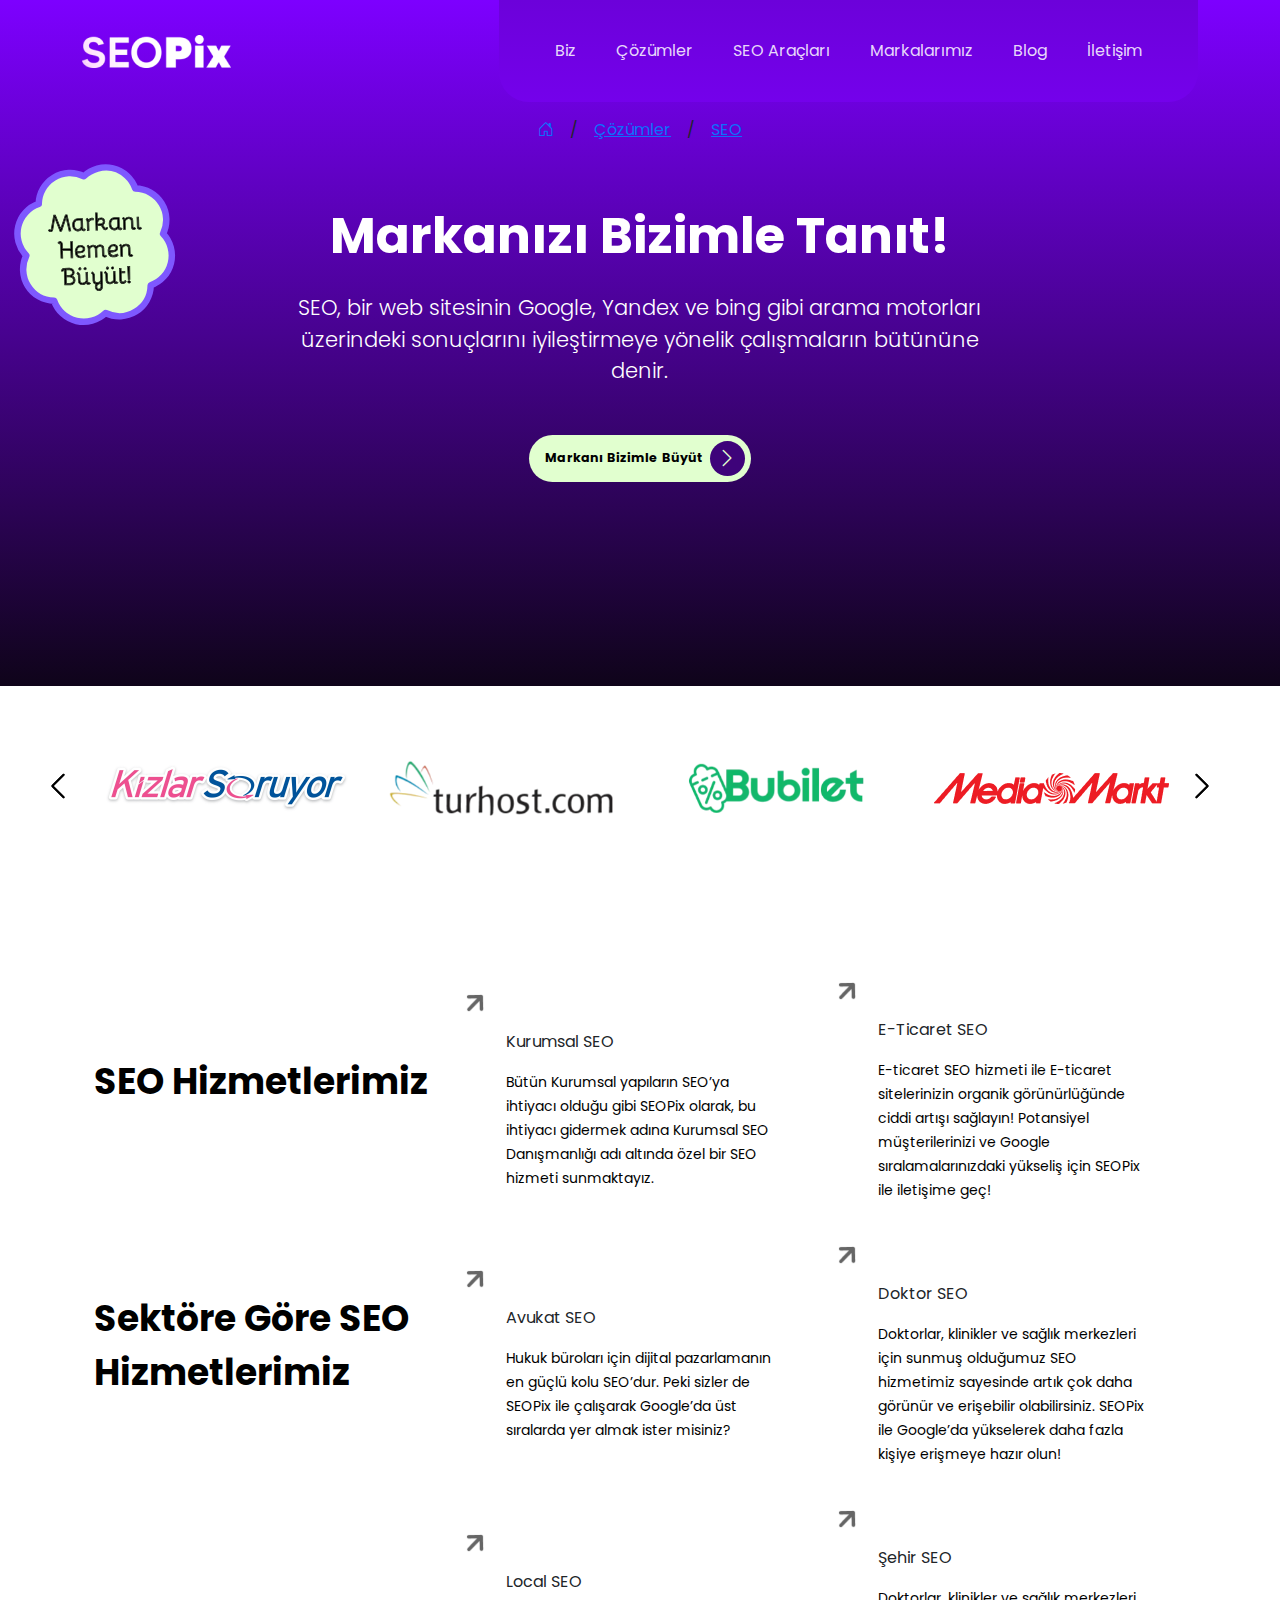
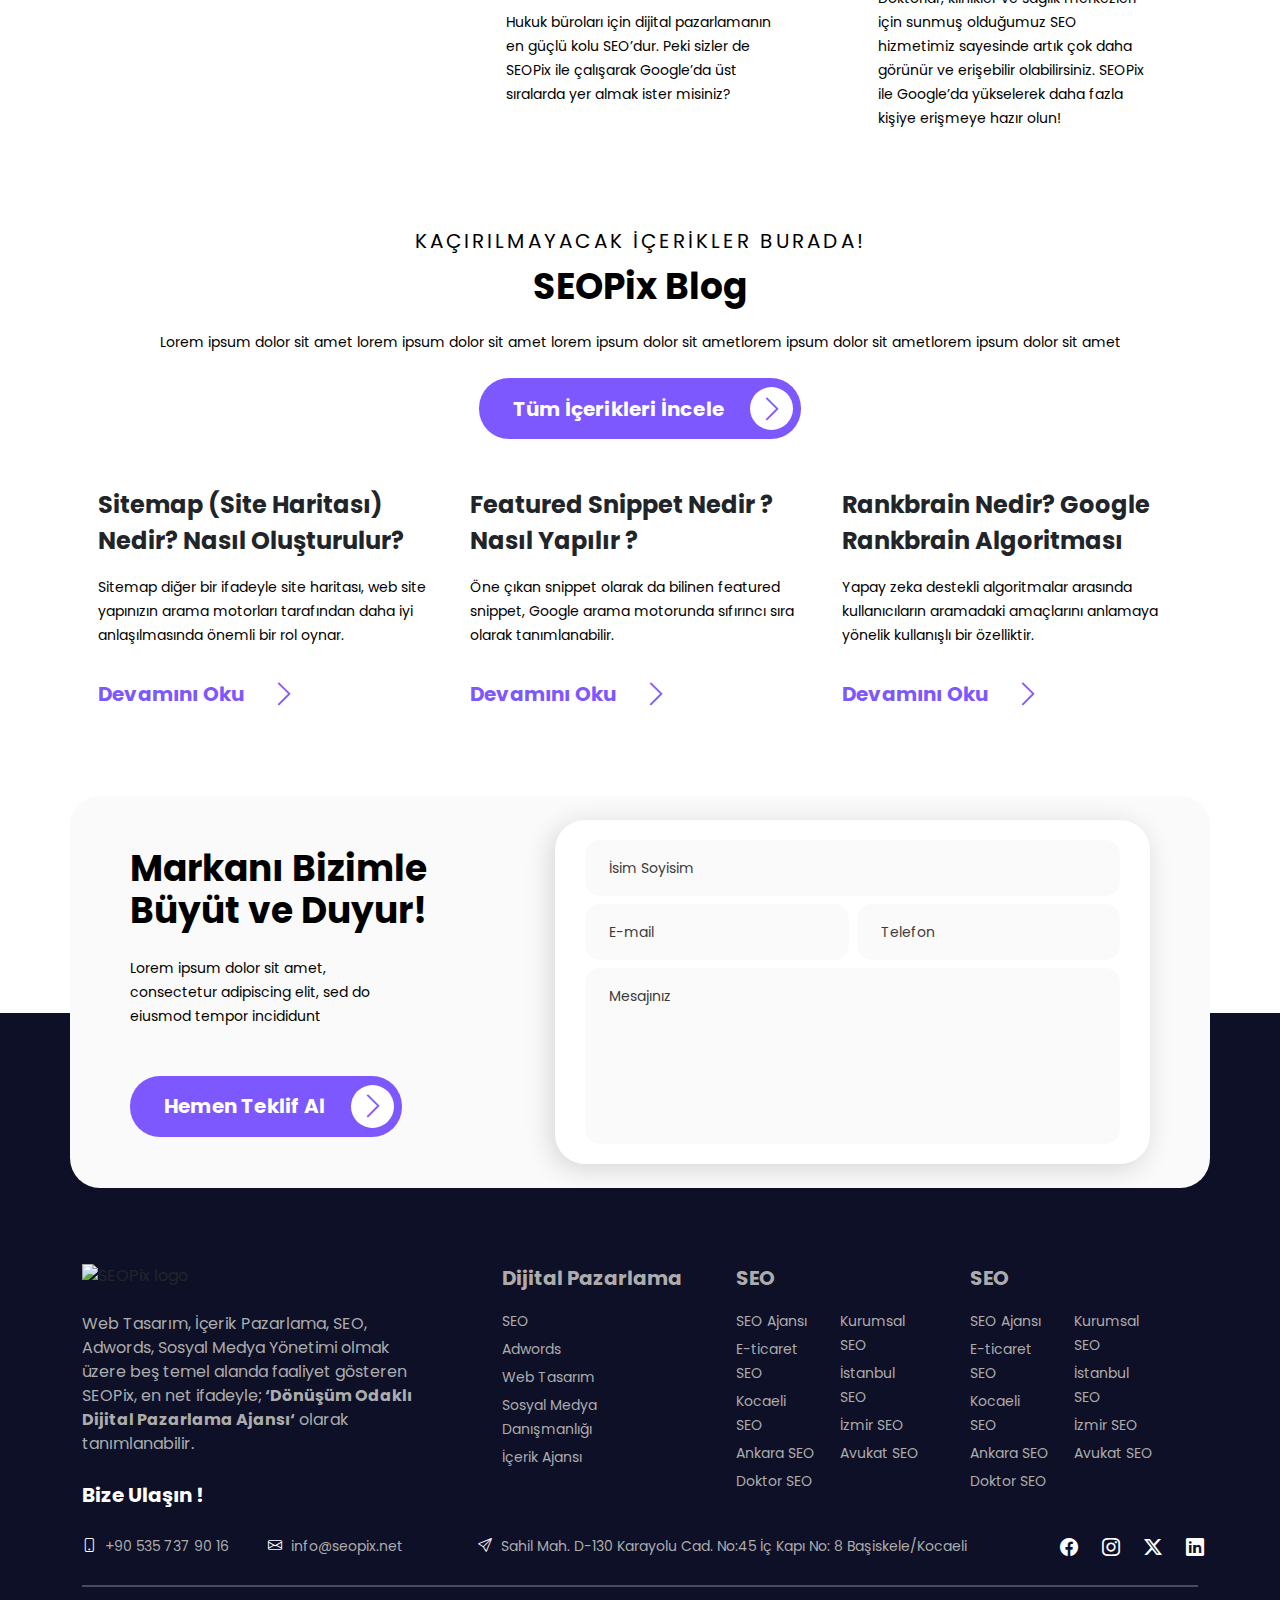
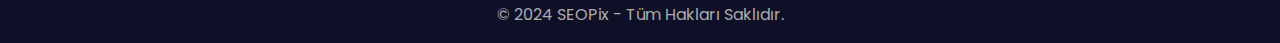
<file: seo.html>
<!DOCTYPE html>
<html lang="en">
  <head>
    <meta charset="UTF-8" />
    <meta name="viewport" content="width=device-width, initial-scale=1.0" />
    <title>SEOPix : Dönüşüm Odaklı Dijital Pazarlama Ajansı</title>
    <meta
      name="description"
      content="Dönüşüm Odaklı Dijital Pazarlama Ajansı SEOPix; dijital dünyadaki potansiyel müşterilerinize ulaşmanızı sağlayacak profesyonel stratejiler üretir !
    "
    />
    <link rel="stylesheet" href="assets/css/bootstrap.min.css" />
    <link rel="stylesheet" href="assets/css/style.css" />
    <link rel="preconnect" href="https://fonts.googleapis.com" />
    <link rel="preconnect" href="https://fonts.gstatic.com" crossorigin />
    <link
      href="https://fonts.googleapis.com/css2?family=Poppins:ital,wght@0,100;0,200;0,300;0,400;0,500;0,600;0,700;0,800;0,900;1,100;1,200;1,300;1,400;1,500;1,600;1,700;1,800;1,900&display=swap"
      rel="stylesheet"
    />
    <link rel="icon" href="assets/img/seopix-favicon.ico" type="image/x-icon" />
    <link
      rel="stylesheet"
      href="https://cdn.jsdelivr.net/npm/bootstrap-icons@1.11.3/font/bootstrap-icons.min.css"
    />
    <link rel="stylesheet" href="assets/css/owl.carousel.min.css" />
    <link rel="stylesheet" href="assets/css/owl.theme.default.min.css" />
  </head>
  <body>
    <!-- Header -->
    <section class="position-relative seo" id="header">
      <nav class="navbar navbar-expand-lg py-0">
        <div class="container">
          <div class="header-logo">
            <a href="/">
              <img
                src="assets/img/logo-white.webp"
                width="149"
                height="33"
                alt="SEOPix Logo"
              />
            </a>
          </div>

          <button
            class="navbar-toggler navbar-button"
            type="button"
            data-bs-toggle="collapse"
            data-bs-target="#navbarNavDropdown"
            aria-controls="navbarNavDropdown"
            aria-expanded="false"
            aria-label="Toggle navigation"
          >
            <span class="navbar-toggler-icon"></span>
          </button>
          <div class="desktop-nav px-lg-5">
            <div class="collapse navbar-collapse justify-content-center">
              <ul class="navbar-nav gap-lg-4">
                <li class="nav-item">
                  <a class="nav-link" aria-current="page" href="#">Biz</a>
                </li>
                <li class="nav-item">
                  <a class="nav-link" href="#">Çözümler</a>
                </li>
                <li class="nav-item">
                  <a class="nav-link" href="#">SEO Araçları</a>
                </li>
                <li class="nav-item">
                  <a class="nav-link" href="#">Markalarımız</a>
                </li>
                <li class="nav-item">
                  <a class="nav-link" href="#">Blog</a>
                </li>
                <li class="nav-item">
                  <a class="nav-link" href="#">İletişim</a>
                </li>
              </ul>
            </div>
          </div>
          <div
            class="collapse navbar-collapse navbar-mobile justify-content-center"
            id="navbarNavDropdown"
          >
            <ul class="navbar-nav mr-auto">
              <li class="nav-item">
                <a class="nav-link" href="#">Biz</a>
              </li>
              <li class="nav-item">
                <a class="nav-link" href="#">Çözümler</a>
              </li>
              <li class="nav-item">
                <a class="nav-link" href="#">SEO Araçları</a>
              </li>
              <li class="nav-item">
                <a class="nav-link" href="#">Markalarımız</a>
              </li>
              <li class="nav-item">
                <a class="nav-link" href="#">Blog</a>
              </li>
              <li class="nav-item">
                <a class="nav-link" href="#">İletişim</a>
              </li>
            </ul>
          </div>
        </div>
      </nav>

      <div
        class="position-absolute container d-flex flex-column align-items-center justify-content-center gap-4"
        style="left: 50%; top: 50%; transform: translate(-50%, -50%)"
      >
        <h1>Markanızı Bizimle Tanıt!</h1>

        <p>
          SEO, bir web sitesinin Google, Yandex ve bing gibi arama motorları
          üzerindeki sonuçlarını iyileştirmeye yönelik çalışmaların bütününe
          denir.
        </p>

        <a href="/" class="arrow-button-yellow mt-4">
          Markanı Bizimle Büyüt <i class="bi bi-chevron-right"></i>
        </a>
      </div>
      <div class="seo-breadcrumb">
        <div
          class="d-flex align-items-center justify-content-center mt-2 p-2 gap-3"
        >
          <a href="/"><i class="bi bi-house-door"></i></a> /
          <a href="">Çözümler</a> /
          <a href="">SEO</a>
        </div>
      </div>
      <img
        class="header-brand d-none d-lg-block"
        src="assets/img/markani-buyut.svg"
        width="190"
        height="190"
        alt="Markanı Hemen Büyüt"
      />
    </section>

    <!-- Brands -->
    <section>
      <div
        class="container d-flex flex-column align-items-center justify-content-center mt-5"
      >
        <div class="container">
          <div class="owl-carousel mt-4 owl-loaded owl-drag">
            <div class="owl-stage-outer">
              <div
                class="owl-stage"
                style="
                  transform: translate3d(0px, 0px, 0px);
                  transition: all 0s ease 0s;
                  width: 1603px;
                "
              >
                <div
                  class="owl-item active"
                  style="width: 310.5px; margin-right: 10px"
                >
                  <img
                    width="309"
                    height="60"
                    style="object-fit: contain"
                    src="assets/img/kizlar-soruyor.webp"
                    alt="Kızlar Soruyor"
                  />
                </div>
                <div
                  class="owl-item active"
                  style="width: 310.5px; margin-right: 10px"
                >
                  <img
                    width="240"
                    height="55"
                    style="object-fit: contain"
                    src="assets/img/turhost.webp"
                    alt="Turhost"
                  />
                </div>
                <div
                  class="owl-item active"
                  style="width: 310.5px; margin-right: 10px"
                >
                  <img
                    width="173"
                    height="49"
                    style="object-fit: contain"
                    src="assets/img/bubilet.webp"
                    alt="Bubilet"
                  />
                </div>
                <div
                  class="owl-item active"
                  style="width: 310.5px; margin-right: 10px"
                >
                  <img
                    width="235"
                    height="31"
                    style="object-fit: contain"
                    src="assets/img/media-markt.webp"
                    alt="Media Markt"
                  />
                </div>
                <div
                  class="owl-item"
                  style="width: 310.5px; margin-right: 10px"
                >
                  <img
                    width="115"
                    height="50"
                    style="object-fit: contain"
                    src="assets/img/getir.webp"
                    alt="Getir"
                  />
                </div>
              </div>
            </div>
            <div class="owl-nav">
              <button
                type="button"
                role="presentation"
                class="owl-prev disabled"
              >
                <div class="nav-btn prev-slide"></div></button
              ><button type="button" role="presentation" class="owl-next">
                <div class="nav-btn next-slide"></div>
              </button>
            </div>
            <div class="owl-dots">
              <button role="button" class="owl-dot active"><span></span></button
              ><button role="button" class="owl-dot"><span></span></button>
            </div>
          </div>
        </div>
      </div>
    </section>

    <!-- SEO Services -->
    <section id="seo-services">
      <div
        class="container d-flex flex-column align-items-center justify-content-center px-4 py-5 p-lg-5 gap-4"
      >
        <div
          class="col-12 d-flex flex-column flex-lg-row align-items-center justify-content-center gap-4"
        >
          <div class="col-lg-4 d-flex align-items-center justify-content-start">
            <p class="bold-title">SEO Hizmetlerimiz</p>
          </div>

          <div class="arrow-box col-12 col-lg-4 d-flex flex-column">
            <div
              class="arrow-box-header col-12 align-items-center justify-content-between py-3"
            >
              <div class="col-10"></div>
              <a class="col-2" href=""
                ><img
                  src="assets/img/arrow.webp"
                  width="18"
                  height="18"
                  alt="Kızlar Soruyor Link"
              /></a>
            </div>
            <div class="arrow-box-content px-4">
              <p class="seo-title ps-3">Kurumsal SEO</p>
              <p class="plain-text text-start">
                Bütün Kurumsal yapıların SEO’ya ihtiyacı olduğu gibi SEOPix
                olarak, bu ihtiyacı gidermek adına Kurumsal SEO Danışmanlığı adı
                altında özel bir SEO hizmeti sunmaktayız.
              </p>
            </div>
          </div>
          <div class="arrow-box col-12 col-lg-4 d-flex flex-column">
            <div
              class="arrow-box-header col-12 align-items-center justify-content-between py-3"
            >
              <div class="col-10"></div>
              <a class="col-2" href=""
                ><img
                  src="assets/img/arrow.webp"
                  width="18"
                  height="18"
                  alt="Kızlar Soruyor Link"
              /></a>
            </div>
            <div class="arrow-box-content px-4">
              <p class="seo-title ps-3">E-Ticaret SEO</p>
              <p class="plain-text text-start">
                E-ticaret SEO hizmeti ile E-ticaret sitelerinizin organik
                görünürlüğünde ciddi artışı sağlayın! Potansiyel müşterilerinizi
                ve Google sıralamalarınızdaki yükseliş için SEOPix ile iletişime
                geç!
              </p>
            </div>
          </div>
        </div>
        <div
          class="col-12 d-flex flex-column flex-lg-row align-items-center justify-content-center gap-4"
        >
          <div class="col-lg-4 d-flex align-items-center justify-content-start">
            <p class="bold-title text-center text-lg-start">
              Sektöre Göre SEO Hizmetlerimiz
            </p>
          </div>
          <div class="arrow-box col-12 col-lg-4 d-flex flex-column">
            <div
              class="arrow-box-header col-12 align-items-center justify-content-between py-3"
            >
              <div class="col-10"></div>
              <a class="col-2" href=""
                ><img
                  src="assets/img/arrow.webp"
                  width="18"
                  height="18"
                  alt="Kızlar Soruyor Link"
              /></a>
            </div>
            <div class="arrow-box-content px-4">
              <p class="seo-title ps-3">Avukat SEO</p>
              <p class="plain-text text-start">
                Hukuk büroları için dijital pazarlamanın en güçlü kolu SEO’dur.
                Peki sizler de SEOPix ile çalışarak Google’da üst sıralarda yer
                almak ister misiniz?
              </p>
            </div>
          </div>
          <div class="arrow-box col-12 col-lg-4 d-flex flex-column">
            <div
              class="arrow-box-header col-12 align-items-center justify-content-between py-3"
            >
              <div class="col-10"></div>
              <a class="col-2" href=""
                ><img
                  src="assets/img/arrow.webp"
                  width="18"
                  height="18"
                  alt="Kızlar Soruyor Link"
              /></a>
            </div>
            <div class="arrow-box-content px-4">
              <p class="seo-title ps-3">Doktor SEO</p>
              <p class="plain-text text-start">
                Doktorlar, klinikler ve sağlık merkezleri için sunmuş olduğumuz
                SEO hizmetimiz sayesinde artık çok daha görünür ve erişebilir
                olabilirsiniz. SEOPix ile Google’da yükselerek daha fazla kişiye
                erişmeye hazır olun!
              </p>
            </div>
          </div>
        </div>
        <div
          class="col-12 d-flex flex-column flex-lg-row align-items-center justify-content-center gap-4"
        >
          <div
            class="col-lg-4 d-flex align-items-center justify-content-start"
          ></div>
          <div class="arrow-box col-12 col-lg-4 d-flex flex-column">
            <div
              class="arrow-box-header col-12 align-items-center justify-content-between py-3"
            >
              <div class="col-10"></div>
              <a class="col-2" href=""
                ><img
                  src="assets/img/arrow.webp"
                  width="18"
                  height="18"
                  alt="Kızlar Soruyor Link"
              /></a>
            </div>
            <div class="arrow-box-content px-4">
              <p class="seo-title ps-3">Local SEO</p>
              <p class="plain-text text-start">
                Hukuk büroları için dijital pazarlamanın en güçlü kolu SEO’dur.
                Peki sizler de SEOPix ile çalışarak Google’da üst sıralarda yer
                almak ister misiniz?
              </p>
            </div>
          </div>
          <div class="arrow-box col-12 col-lg-4 d-flex flex-column">
            <div
              class="arrow-box-header col-12 align-items-center justify-content-between py-3"
            >
              <div class="col-10"></div>
              <a class="col-2" href=""
                ><img
                  src="assets/img/arrow.webp"
                  width="18"
                  height="18"
                  alt="Kızlar Soruyor Link"
              /></a>
            </div>
            <div class="arrow-box-content px-4">
              <p class="seo-title ps-3">Şehir SEO</p>
              <p class="plain-text text-start">
                Doktorlar, klinikler ve sağlık merkezleri için sunmuş olduğumuz
                SEO hizmetimiz sayesinde artık çok daha görünür ve erişebilir
                olabilirsiniz. SEOPix ile Google’da yükselerek daha fazla kişiye
                erişmeye hazır olun!
              </p>
            </div>
          </div>
        </div>
      </div>
    </section>

    <!-- Blog -->
    <section id="blog" class="mb-lg-4">
      <div
        class="container d-flex flex-column align-items-center justify-content-center py-5"
      >
        <p class="regular-title">KAÇIRILMAYACAK İÇERİKLER BURADA!</p>
        <p class="bold-title mt-1">SEOPix Blog</p>
        <p class="plain-text mt-3">
          Lorem ipsum dolor sit amet lorem ipsum dolor sit amet lorem ipsum
          dolor sit ametlorem ipsum dolor sit ametlorem ipsum dolor sit amet
        </p>
        <a href="/" class="arrow-button-purple mt-4">
          Tüm İçerikleri İncele <i class="bi bi-chevron-right"></i>
        </a>

        <div
          class="d-flex flex-column flex-lg-row align-items-start justify-content-center mt-5 gap-2 gap-lg-0"
        >
          <div class="col-lg-4 d-flex flex-column align-items-start px-3">
            <p class="heading m-0">
              Sitemap (Site Haritası) Nedir? Nasıl Oluşturulur?
            </p>
            <p class="plain-text text-start m-0 mt-2 mt-lg-3">
              Sitemap diğer bir ifadeyle site haritası, web site yapınızın arama
              motorları tarafından daha iyi anlaşılmasında önemli bir rol oynar.
            </p>
            <a href="/" class="arrow-button-transparent mt-lg-3">
              Devamını Oku <i class="bi bi-chevron-right"></i>
            </a>
          </div>
          <div class="col-lg-4 d-flex flex-column align-items-start px-3">
            <p class="heading m-0">Featured Snippet Nedir ? Nasıl Yapılır ?</p>
            <p class="plain-text text-start m-0 mt-2 mt-lg-3">
              Öne çıkan snippet olarak da bilinen featured snippet, Google arama
              motorunda sıfırıncı sıra olarak tanımlanabilir.
            </p>
            <a href="/" class="arrow-button-transparent mt-lg-3">
              Devamını Oku <i class="bi bi-chevron-right"></i>
            </a>
          </div>
          <div class="col-lg-4 d-flex flex-column align-items-start px-3">
            <p class="heading m-0">
              Rankbrain Nedir? Google Rankbrain Algoritması
            </p>
            <p class="plain-text text-start m-0 mt-2 mt-lg-3">
              Yapay zeka destekli algoritmalar arasında kullanıcıların aramadaki
              amaçlarını anlamaya yönelik kullanışlı bir özelliktir.
            </p>
            <a href="/" class="arrow-button-transparent mt-lg-3">
              Devamını Oku <i class="bi bi-chevron-right"></i>
            </a>
          </div>
        </div>
      </div>
    </section>

    <!-- Offer -->
    <section class="container" id="offer">
      <div
        class="col-12 d-flex flex-column flex-lg-row align-items-center justify-content-center gap-4 gap-lg-0 px-3 px-md-5 py-4"
      >
        <div
          class="col-12 col-lg-5 d-flex flex-column align-items-center align-items-lg-start"
        >
          <p class="bold-title text-lg-start mb-3 mb-lg-4">
            Markanı Bizimle Büyüt ve Duyur!
          </p>
          <p class="plain-text text-lg-start m-0">
            Lorem ipsum dolor sit amet, consectetur adipiscing elit, sed do
            eiusmod tempor incididunt
          </p>
          <a href="/" class="arrow-button-purple mt-4 mt-lg-5">
            Hemen Teklif Al <i class="bi bi-chevron-right"></i>
          </a>
        </div>
        <form class="col-12 col-lg-7 d-flex flex-column gap-2" action="">
          <input
            placeholder="İsim Soyisim"
            type="text"
            class="form-control"
            id="name"
            aria-describedby="name"
          />
          <div class="d-flex flex-column flex-lg-row gap-2">
            <input
              placeholder="E-mail"
              type="email"
              class="w-md-50 form-control"
              id="email"
              aria-describedby="email"
            />
            <input
              placeholder="Telefon"
              type="tel"
              class="w-md-50 form-control"
              id="phone"
              aria-describedby="phone"
            />
          </div>

          <textarea
            class="form-control"
            placeholder="Mesajınız"
            rows="6"
            name=""
            id=""
          ></textarea>
        </form>
      </div>
    </section>

    <!-- Footer -->
    <footer class="px-3 pb-3">
      <div class="container">
        <div
          class="col-12 d-flex flex-column flex-lg-row justify-content-center justify-content-lg-start gap-4 gap-lg-5"
        >
          <div class="col-12 col-lg-4">
            <img
              class="lazyload"
              data-src="assets/img/logo.webp"
              width="137"
              height="30"
              alt="SEOPix logo"
            />
            <p class="footer-text mt-4">
              Web Tasarım, İçerik Pazarlama, SEO, Adwords, Sosyal Medya Yönetimi
              olmak üzere beş temel alanda faaliyet gösteren SEOPix, en net
              ifadeyle;
              <span>‘Dönüşüm Odaklı Dijital Pazarlama Ajansı‘</span> olarak
              tanımlanabilir.
            </p>
            <p class="d-none d-lg-block contact-text mt-4">Bize Ulaşın !</p>
          </div>
          <div class="col-12 col-lg-2">
            <p class="footer-title">Dijital Pazarlama</p>
            <ul>
              <li>
                <a href="#">SEO</a>
              </li>
              <li>
                <a href="#">Adwords</a>
              </li>
              <li>
                <a href="#">Web Tasarım</a>
              </li>
              <li>
                <a href="#">Sosyal Medya Danışmanlığı</a>
              </li>
              <li>
                <a href="#">İçerik Ajansı</a>
              </li>
            </ul>
          </div>
          <div class="col-12 col-lg-4 d-flex justify-content-between gap-lg-5">
            <div class="col-5 col-lg-6">
              <p class="footer-title">SEO</p>
              <div class="d-flex gap-2 gap-lg-4">
                <ul>
                  <li>
                    <a href="#">SEO Ajansı</a>
                  </li>
                  <li>
                    <a href="#">E-ticaret SEO</a>
                  </li>
                  <li>
                    <a href="#">Kocaeli SEO</a>
                  </li>
                  <li>
                    <a href="#">Ankara SEO</a>
                  </li>
                  <li>
                    <a href="#">Doktor SEO</a>
                  </li>
                </ul>
                <ul>
                  <li>
                    <a href="#">Kurumsal SEO</a>
                  </li>
                  <li>
                    <a href="#">İstanbul SEO</a>
                  </li>
                  <li>
                    <a href="#">İzmir SEO</a>
                  </li>
                  <li>
                    <a href="#">Avukat SEO</a>
                  </li>
                </ul>
              </div>
            </div>
            <div class="col-5 col-lg-6">
              <p class="footer-title">SEO</p>
              <div class="d-flex gap-2 gap-lg-4">
                <ul>
                  <li>
                    <a href="#">SEO Ajansı</a>
                  </li>
                  <li>
                    <a href="#">E-ticaret SEO</a>
                  </li>
                  <li>
                    <a href="#">Kocaeli SEO</a>
                  </li>
                  <li>
                    <a href="#">Ankara SEO</a>
                  </li>
                  <li>
                    <a href="#">Doktor SEO</a>
                  </li>
                </ul>
                <ul>
                  <li>
                    <a href="#">Kurumsal SEO</a>
                  </li>
                  <li>
                    <a href="#">İstanbul SEO</a>
                  </li>
                  <li>
                    <a href="#">İzmir SEO</a>
                  </li>
                  <li>
                    <a href="#">Avukat SEO</a>
                  </li>
                </ul>
              </div>
            </div>
          </div>
        </div>
        <div
          class="bottom-bar col-12 d-flex flex-column flex-lg-row align-items-start justify-content-center justify-content-lg-start gap-3 gap-lg-4 mt-4"
        >
          <p class="d-block d-lg-none contact-text">Bize Ulaşın !</p>
          <div
            class="col-12 col-lg-4 d-flex flex-column flex-lg-row gap-3 gap-lg-0 justify-content-between"
          >
            <a href="tel:+905357379016" class="footer-text"
              ><i class="bi bi-phone"></i> +90 535 737 90 16</a
            >
            <a href="mailto:info@seopix.net" class="footer-text"
              ><i class="bi bi-envelope"></i> info@seopix.net</a
            >
          </div>
          <div class="col-12 col-lg-6 d-flex">
            <p class="footer-text">
              <i class="bi bi-send"></i> Sahil Mah. D-130 Karayolu Cad. No:45 İç
              Kapı No: 8 Başiskele/Kocaeli
            </p>
          </div>
          <div class="col-12 col-lg-2 d-flex justify-content-between">
            <div class="d-flex flex-row gap-4">
              <a
                href="https://www.facebook.com/seopixnet/"
                class="social-icons"
              >
                <i class="bi bi-facebook"></i>
              </a>
              <a
                href="https://www.instagram.com/seopixnet/"
                class="social-icons"
              >
                <i class="bi bi-instagram"></i>
              </a>
              <a href="https://www.seopix.net/" class="social-icons">
                <i class="bi bi-twitter-x"></i>
              </a>
              <a
                href="https://www.linkedin.com/company/seopix/"
                class="social-icons"
              >
                <i class="bi bi-linkedin"></i>
              </a>
            </div>
          </div>
        </div>
        <hr class="mt-4" />
        <p class="footer-text text-center w-100">
          © 2024 SEOPix - Tüm Hakları Saklıdır.
        </p>
      </div>
    </footer>

    <script src="assets/js/bootstrap.min.js"></script>
    <script src="assets/js/jquery.min.js"></script>
    <script src="assets/js/lazysizes.min.js"></script>
    <script src="assets/js/owl.carousel.min.js"></script>
    <script>
      $(document).ready(function () {
        $(".owl-carousel").owlCarousel({
          nav: true,
          margin: 10,
          navText: [
            "<div class='nav-btn prev-slide'></div>",
            "<div class='nav-btn next-slide'></div>",
          ],
          responsiveClass: true,
          responsive: {
            0: {
              items: 1,
            },
            500: {
              items: 2,
            },
            640: {
              items: 3,
            },
            1200: {
              items: 4,
            },
          },
        });
      });
    </script>
    <script>
      const input = document.getElementById("phone");
      input.addEventListener(
        "input",
        () => (input.value = input.value.replaceAll(/[^0-9]/g, ""))
      );
    </script>
  </body>
</html>
</file>
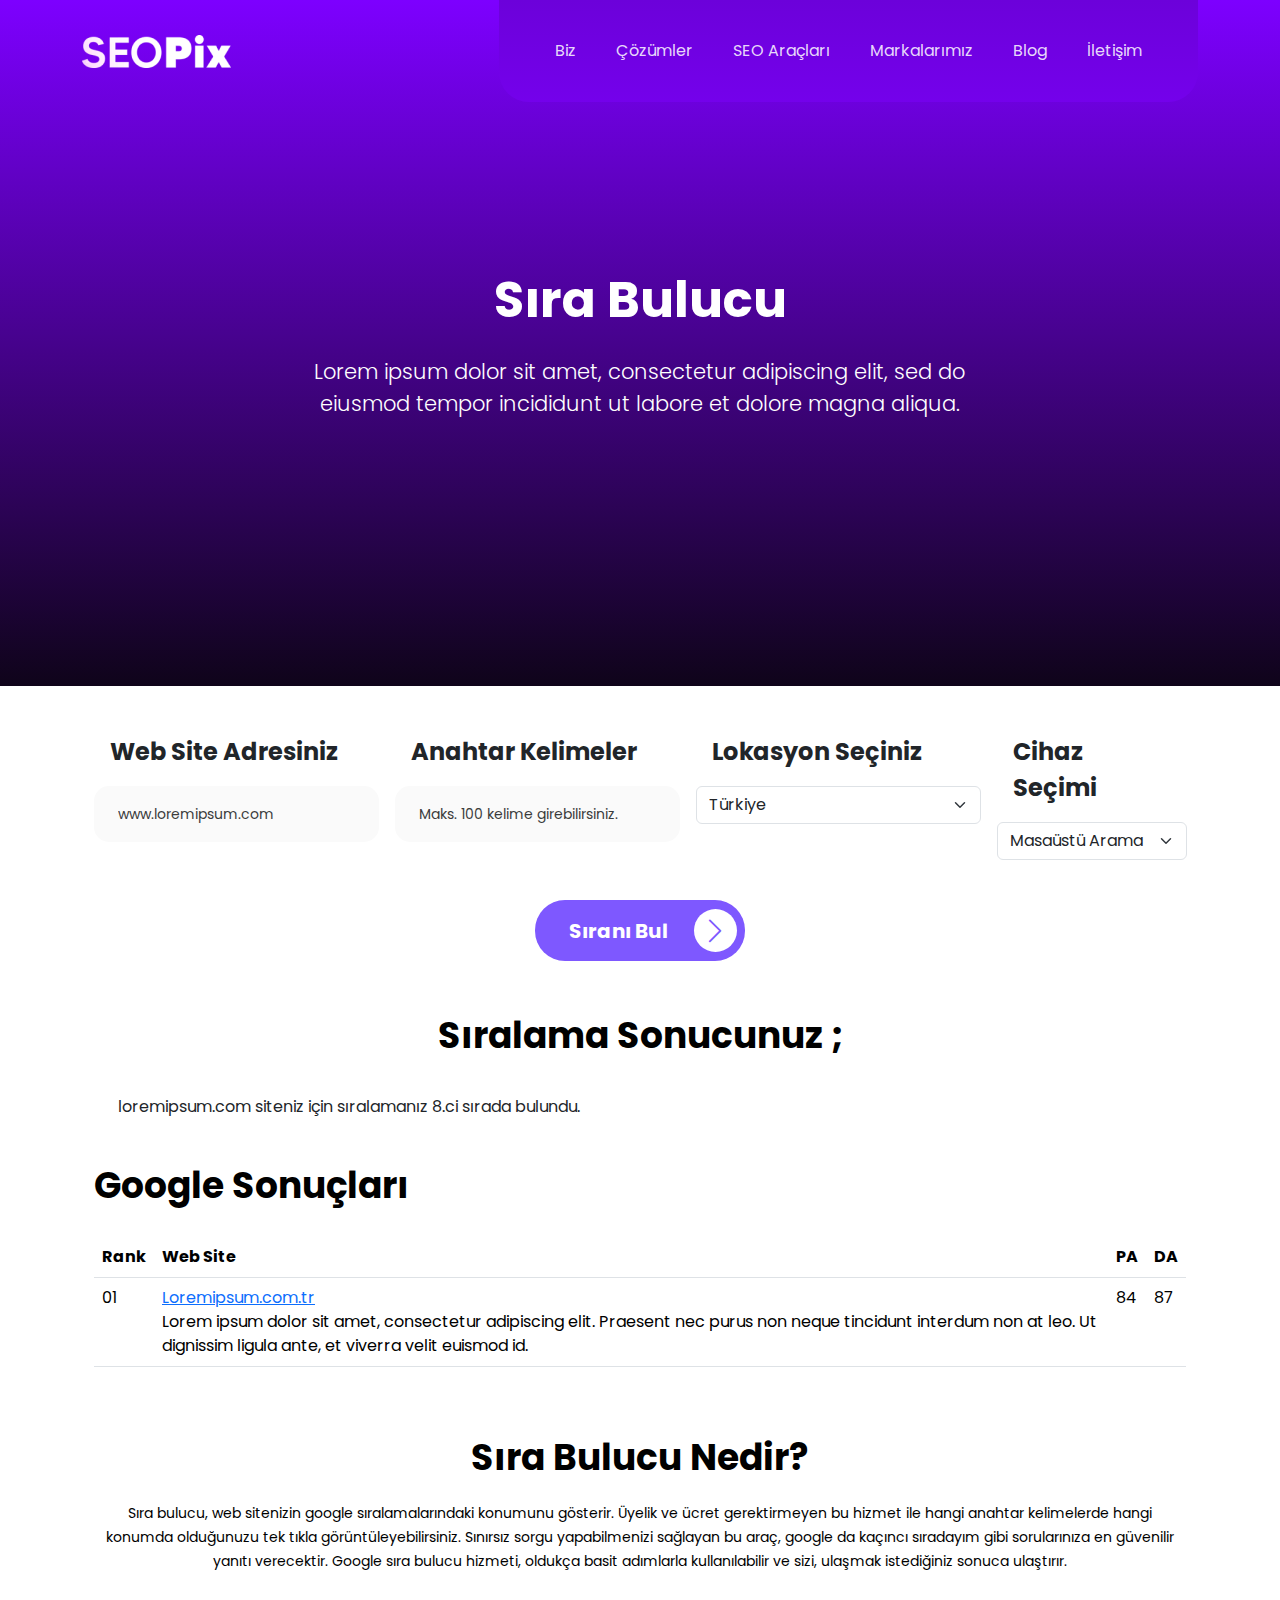
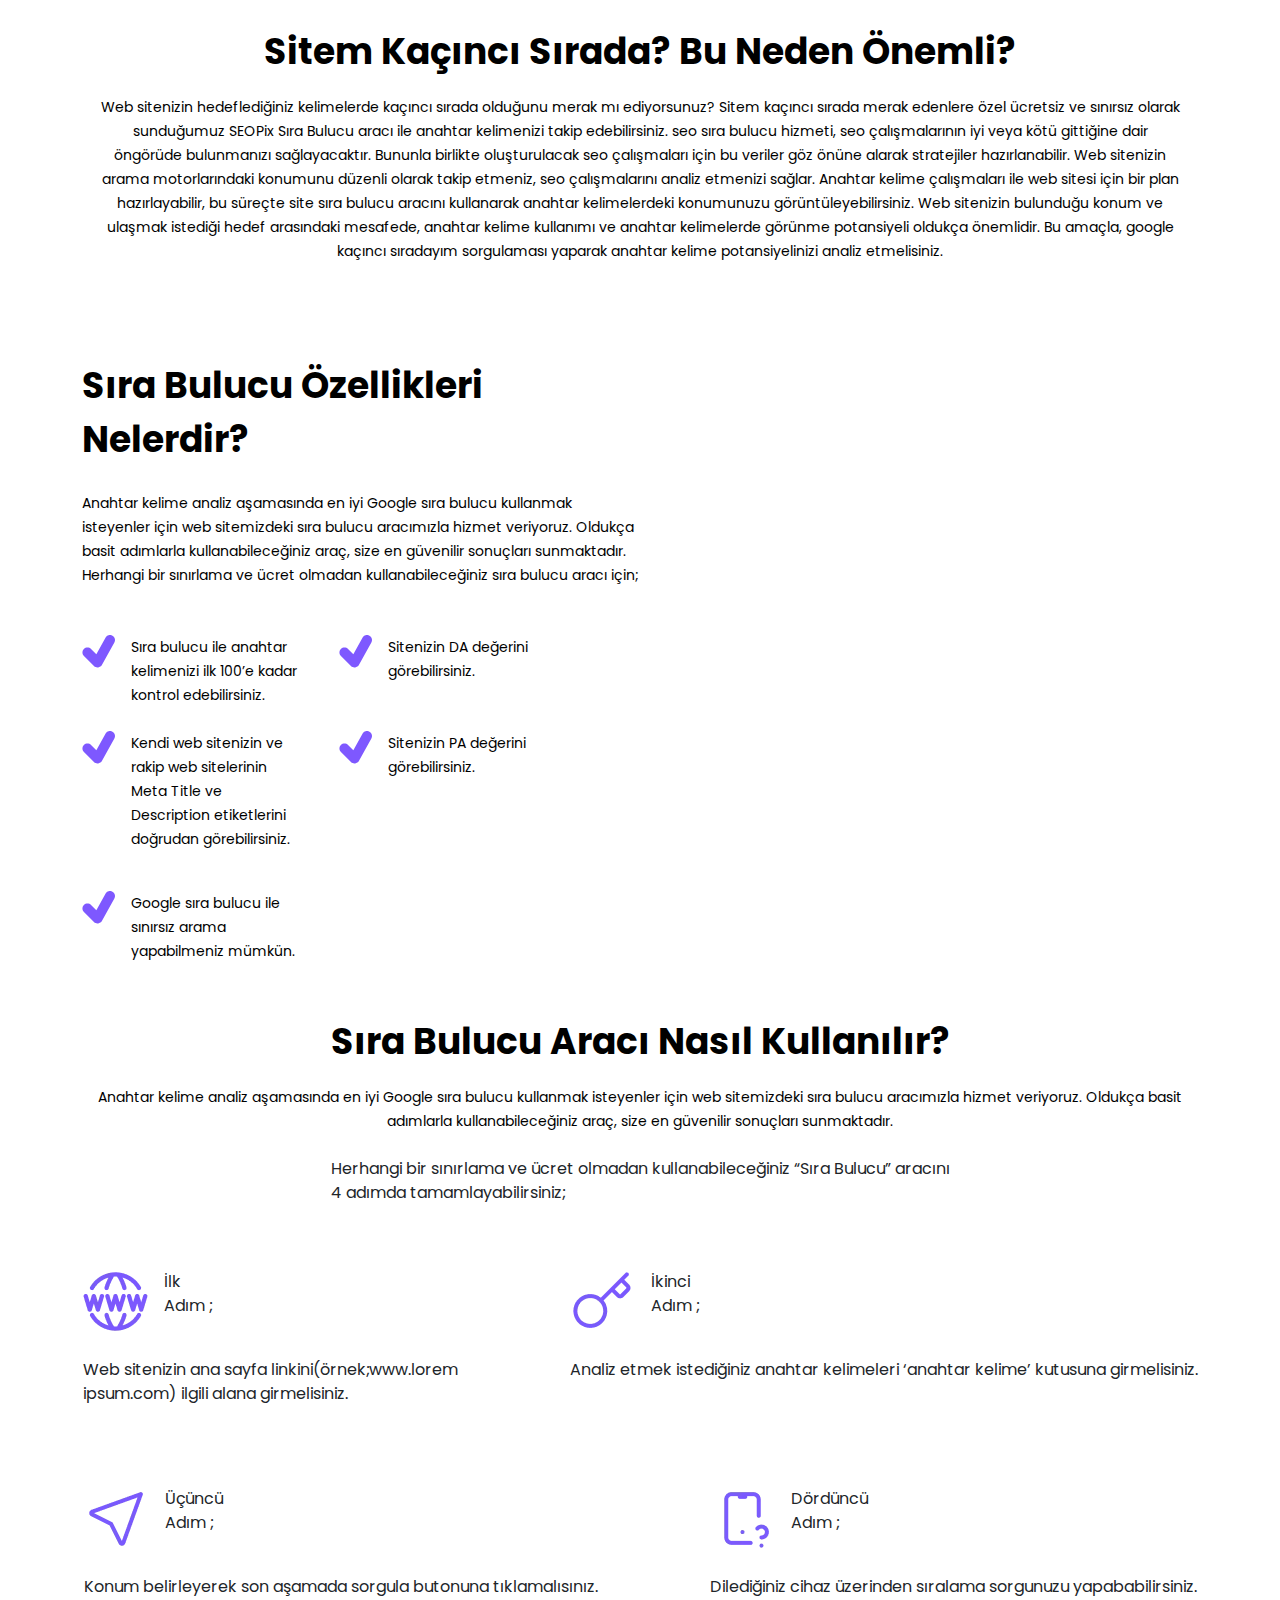
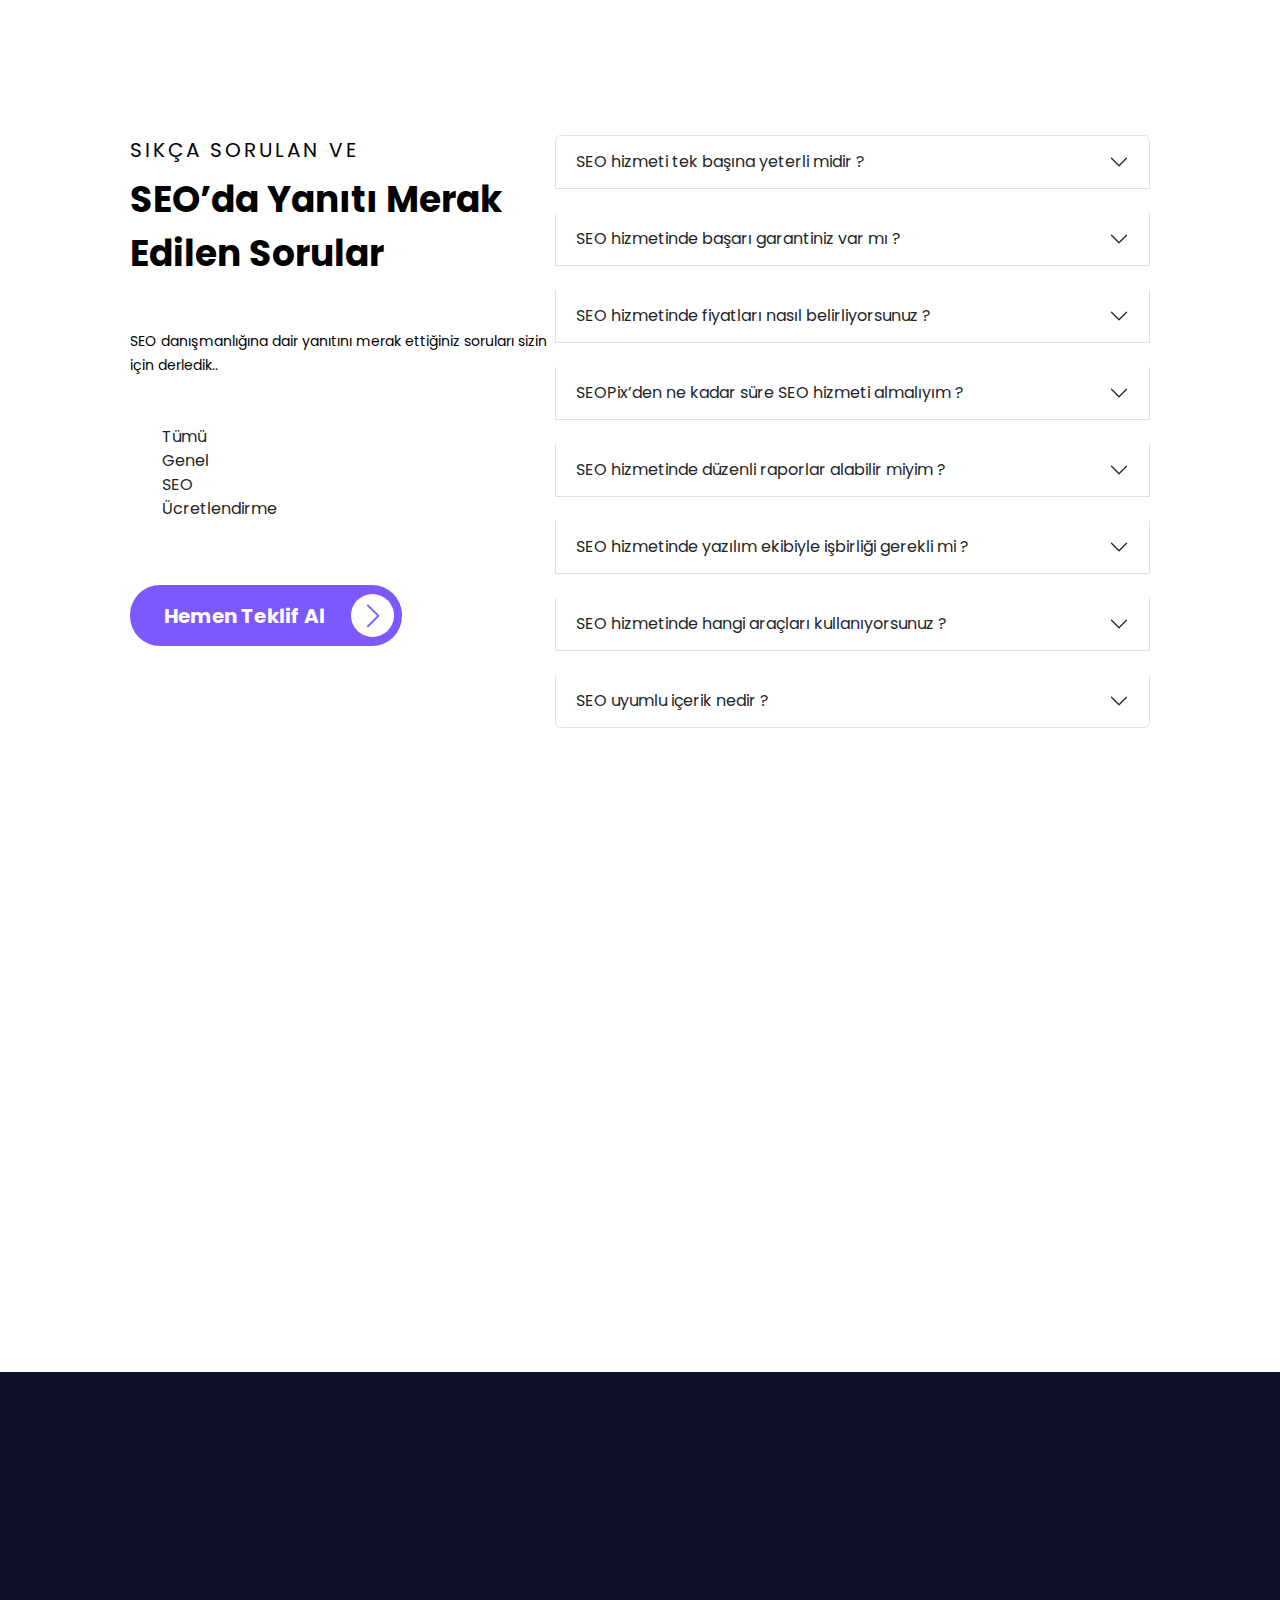
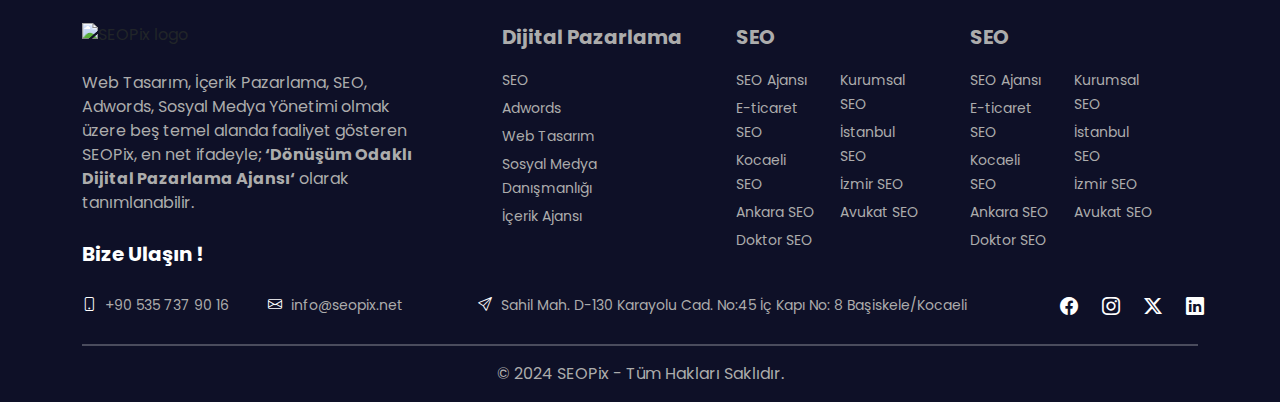
<file: sira-bulucu.html>
<!DOCTYPE html>
<html lang="en">
  <head>
    <meta charset="UTF-8" />
    <meta name="viewport" content="width=device-width, initial-scale=1.0" />
    <title>SEOPix : Dönüşüm Odaklı Dijital Pazarlama Ajansı</title>
    <meta
      name="description"
      content="Dönüşüm Odaklı Dijital Pazarlama Ajansı SEOPix; dijital dünyadaki potansiyel müşterilerinize ulaşmanızı sağlayacak profesyonel stratejiler üretir !
    "
    />
    <link rel="stylesheet" href="assets/css/bootstrap.min.css" />
    <link rel="stylesheet" href="assets/css/style.css" />
    <link rel="preconnect" href="https://fonts.googleapis.com" />
    <link rel="preconnect" href="https://fonts.gstatic.com" crossorigin />
    <link
      href="https://fonts.googleapis.com/css2?family=Poppins:ital,wght@0,100;0,200;0,300;0,400;0,500;0,600;0,700;0,800;0,900;1,100;1,200;1,300;1,400;1,500;1,600;1,700;1,800;1,900&display=swap"
      rel="stylesheet"
    />
    <link rel="icon" href="assets/img/seopix-favicon.ico" type="image/x-icon" />
    <link
      rel="stylesheet"
      href="https://cdn.jsdelivr.net/npm/bootstrap-icons@1.11.3/font/bootstrap-icons.min.css"
    />
    <link rel="stylesheet" href="assets/css/owl.carousel.min.css" />
    <link rel="stylesheet" href="assets/css/owl.theme.default.min.css" />
    <link
      rel="stylesheet"
      href="https://cdn.jsdelivr.net/npm/swiper@11/swiper-bundle.min.css"
    />
  </head>
  <body>
    <!-- Header -->
    <section class="position-relative row-finder" id="header">
      <nav class="navbar navbar-expand-lg py-0">
        <div class="container">
          <div class="header-logo">
            <a href="/">
              <img
                src="assets/img/logo-white.webp"
                width="149"
                height="33"
                alt="SEOPix Logo"
              />
            </a>
          </div>

          <button
            class="navbar-toggler navbar-button"
            type="button"
            data-bs-toggle="collapse"
            data-bs-target="#navbarNavDropdown"
            aria-controls="navbarNavDropdown"
            aria-expanded="false"
            aria-label="Toggle navigation"
          >
            <span class="navbar-toggler-icon"></span>
          </button>
          <div class="desktop-nav px-lg-5">
            <div class="collapse navbar-collapse justify-content-center">
              <ul class="navbar-nav gap-lg-4">
                <li class="nav-item">
                  <a class="nav-link" aria-current="page" href="#">Biz</a>
                </li>
                <li class="nav-item">
                  <a class="nav-link" href="#">Çözümler</a>
                </li>
                <li class="nav-item">
                  <a class="nav-link" href="#">SEO Araçları</a>
                </li>
                <li class="nav-item">
                  <a class="nav-link" href="#">Markalarımız</a>
                </li>
                <li class="nav-item">
                  <a class="nav-link" href="#">Blog</a>
                </li>
                <li class="nav-item">
                  <a class="nav-link" href="#">İletişim</a>
                </li>
              </ul>
            </div>
          </div>
          <div
            class="collapse navbar-collapse navbar-mobile justify-content-center"
            id="navbarNavDropdown"
          >
            <ul class="navbar-nav mr-auto">
              <li class="nav-item">
                <a class="nav-link" href="#">Biz</a>
              </li>
              <li class="nav-item">
                <a class="nav-link" href="#">Çözümler</a>
              </li>
              <li class="nav-item">
                <a class="nav-link" href="#">SEO Araçları</a>
              </li>
              <li class="nav-item">
                <a class="nav-link" href="#">Markalarımız</a>
              </li>
              <li class="nav-item">
                <a class="nav-link" href="#">Blog</a>
              </li>
              <li class="nav-item">
                <a class="nav-link" href="#">İletişim</a>
              </li>
            </ul>
          </div>
        </div>
      </nav>

      <div
        class="position-absolute container d-flex flex-column align-items-center justify-content-center gap-4"
        style="left: 50%; top: 50%; transform: translate(-50%, -50%)"
      >
        <h1>Sıra Bulucu</h1>

        <p>
          Lorem ipsum dolor sit amet, consectetur adipiscing elit, sed do
          eiusmod tempor incididunt ut labore et dolore magna aliqua.
        </p>
      </div>
    </section>

    <!-- Row Finder Tool -->
    <section id="row-finder-tool">
      <div class="container px-3 px-lg-0 py-5">
        <form
          class="col-12 d-flex flex-column align-items-center justify-content-center gap-3"
          action=""
        >
          <div
            class="col-12 d-flex flex-column flex-lg-row justify-content-center gap-3"
          >
            <div class="col-lg-3 d-flex flex-column">
              <p class="heading mb-3">Web Site Adresiniz</p>
              <input placeholder="www.loremipsum.com" type="text"
              class="form-control" id="website" aria-describedby="website"" />
            </div>
            <div class="col-lg-3 d-flex flex-column">
              <p class="heading mb-3">Anahtar Kelimeler</p>
              <input
                placeholder="Maks. 100 kelime girebilirsiniz."
                type="text"
                class="form-control"
                id="keywords"
                aria-describedby="keywords"
              />
            </div>
            <div class="col-lg-3 d-flex flex-column">
              <p class="heading mb-3">Lokasyon Seçiniz</p>
              <select name="country" class="form-select">
                <option value="AE">Birleşik Arap Emirlikleri</option>
                <option value="AR">Arjantin</option>
                <option value="AT">Avusturya</option>
                <option value="AU">Avustralya</option>
                <option value="BD">Bangladeş</option>
                <option value="BE">Belçika</option>
                <option value="BG">Bulgaristan</option>
                <option value="BO">Bolivya</option>
                <option value="BR">Brezilya</option>
                <option value="CA">Kanada</option>
                <option value="CH">İsviçre</option>
                <option value="CL">Şili</option>
                <option value="CO">Kolombiya</option>
                <option value="CR">Kosta Rika</option>
                <option value="CZ">Çek Cumhuriyeti</option>
                <option value="DE">Almanya</option>
                <option value="DK">Danimarka</option>
                <option value="DZ">Cezayir</option>
                <option value="EC">Ekvador</option>
                <option value="EE">Estonya</option>
                <option value="EG">Mısır</option>
                <option value="ES">İspanya</option>
                <option value="FI">Finlandiya</option>
                <option value="FR">Fransa</option>
                <option value="GB">Birleşik Krallık</option>
                <option value="GR">Yunanistan</option>
                <option value="GT">Guatemala</option>
                <option value="HK">Çin Hong Kong ÖYB</option>
                <option value="HR">Hırvatistan</option>
                <option value="HU">Macaristan</option>
                <option value="ID">Endonezya</option>
                <option value="IE">İrlanda</option>
                <option value="IL">İsrail</option>
                <option value="IN">Hindistan</option>
                <option value="IT">İtalya</option>
                <option value="JP">Japonya</option>
                <option value="LK">Sri Lanka</option>
                <option value="MX">Meksika</option>
                <option value="MY">Malezya</option>
                <option value="NG">Nijerya</option>
                <option value="NI">Nikaragua</option>
                <option value="NL">Hollanda</option>
                <option value="NO">Norveç</option>
                <option value="NZ">Yeni Zelanda</option>
                <option value="PE">Peru</option>
                <option value="PL">Polonya</option>
                <option value="PT">Portekiz</option>
                <option value="PY">Paraguay</option>
                <option value="RO">Romanya</option>
                <option value="RS">Sırbistan</option>
                <option value="RU">Rusya</option>
                <option value="SA">Suudi Arabistan</option>
                <option value="SE">İsveç</option>
                <option value="SG">Singapur</option>
                <option value="SI">Slovenya</option>
                <option value="SK">Slovakya</option>
                <option value="SV">El Salvador</option>
                <option value="TH">Tayland</option>
                <option value="TN">Tunus</option>
                <option value="TR" selected="">Türkiye</option>
                <option value="TW">Tayvan</option>
                <option value="UA">Ukrayna</option>
                <option value="US">ABD</option>
                <option value="UY">Uruguay</option>
                <option value="VE">Venezuela</option>
                <option value="VN">Vietnam</option>
                <option value="ZA">Güney Afrika</option>
              </select>
            </div>
            <div class="col-lg-2 d-flex flex-column">
              <p class="heading mb-3">Cihaz Seçimi</p>
              <select name="device" class="form-select">
                <option value="DS" selected="">Masaüstü Arama</option>
                <option value="PS">Mobil Arama</option>
                <option value="TS">Tablet Arama</option>
              </select>
            </div>
          </div>
          <div class="d-flex">
            <button class="arrow-button-purple mt-4" type="button">
              Sıranı Bul <i class="bi bi-chevron-right"></i>
            </button>
          </div>
        </form>
        <div class="col-12 mt-5">
          <p class="bold-title mb-3">Sıralama Sonucunuz ;</p>
          <p class="green-text mx-4 px-4 py-3">
            loremipsum.com siteniz için sıralamanız 8.ci sırada bulundu.
          </p>
          <p class="bold-title text-start my-4 px-4">Google Sonuçları</p>
          <div class="col-12 px-4 table-responsive">
            <table class="table">
              <thead>
                <tr>
                  <th><span>Rank</span></th>
                  <th><span>Web Site</span></th>
                  <th><span>PA</span></th>
                  <th><span>DA</span></th>
                </tr>
              </thead>
              <tbody>
                <tr>
                  <td>01</td>
                  <td>
                    <a href="">Loremipsum.com.tr</a>
                    <div class="description">
                      Lorem ipsum dolor sit amet, consectetur adipiscing elit.
                      Praesent nec purus non neque tincidunt interdum non at
                      leo. Ut dignissim ligula ante, et viverra velit euismod
                      id.
                    </div>
                  </td>
                  <td>84</td>
                  <td>87</td>
                </tr>
              </tbody>
            </table>
          </div>
        </div>
      </div>

      <div class="white-field p-4"></div>
    </section>

    <!-- Content 1 -->
    <section>
      <div
        class="container d-flex flex-column align-items-center justify-content-center pb-5"
      >
        <p class="bold-title">Sıra Bulucu Nedir?</p>
        <p class="plain-text mt-3">
          Sıra bulucu, web sitenizin google sıralamalarındaki konumunu gösterir.
          Üyelik ve ücret gerektirmeyen bu hizmet ile hangi anahtar kelimelerde
          hangi konumda olduğunuzu tek tıkla görüntüleyebilirsiniz. Sınırsız
          sorgu yapabilmenizi sağlayan bu araç, google da kaçıncı sıradayım gibi
          sorularınıza en güvenilir yanıtı verecektir. Google sıra bulucu
          hizmeti, oldukça basit adımlarla kullanılabilir ve sizi, ulaşmak
          istediğiniz sonuca ulaştırır.
        </p>
      </div>
    </section>

    <!-- Content2 -->
    <section class="mb-lg-5">
      <div
        class="container d-flex flex-column align-items-center justify-content-center pb-5"
      >
        <p class="bold-title mt-1">Sitem Kaçıncı Sırada? Bu Neden Önemli?</p>
        <p class="plain-text mt-3">
          Web sitenizin hedeflediğiniz kelimelerde kaçıncı sırada olduğunu merak
          mı ediyorsunuz? Sitem kaçıncı sırada merak edenlere özel ücretsiz ve
          sınırsız olarak sunduğumuz SEOPix Sıra Bulucu aracı ile anahtar
          kelimenizi takip edebilirsiniz. seo sıra bulucu
          hizmeti, seo çalışmalarının iyi veya kötü gittiğine dair öngörüde
          bulunmanızı sağlayacaktır. Bununla birlikte
          oluşturulacak seo çalışmaları için bu veriler göz önüne alarak
          stratejiler hazırlanabilir. Web sitenizin arama motorlarındaki
          konumunu düzenli olarak takip etmeniz, seo çalışmalarını analiz
          etmenizi sağlar. Anahtar kelime çalışmaları ile web sitesi için bir
          plan hazırlayabilir, bu süreçte site sıra bulucu aracını kullanarak
          anahtar kelimelerdeki konumunuzu görüntüleyebilirsiniz. Web sitenizin
          bulunduğu konum ve ulaşmak istediği hedef arasındaki mesafede, anahtar
          kelime kullanımı ve anahtar kelimelerde görünme potansiyeli oldukça
          önemlidir. Bu amaçla, google kaçıncı sıradayım sorgulaması yaparak
          anahtar kelime potansiyelinizi analiz etmelisiniz.
        </p>
      </div>
    </section>

    <section class="mb-lg-5">
      <div
        class="container d-flex flex-column align-items-center justify-content-center"
      >
        <div
          class="col-12 d-flex flex-column flex-lg-row align-items-center justify-content-between mb-5 my-lg-0"
        >
          <div class="col-12 col-lg-6">
            <p class="bold-title text-start mt-4 mt-lg-0 ps-3 ps-lg-0">
              Sıra Bulucu Özellikleri Nelerdir?
            </p>
            <p class="plain-text text-start mx-lg-0 mt-4">
              Anahtar kelime analiz aşamasında en iyi Google sıra bulucu
              kullanmak isteyenler için web sitemizdeki sıra bulucu aracımızla
              hizmet veriyoruz. Oldukça basit adımlarla kullanabileceğiniz araç,
              size en güvenilir sonuçları sunmaktadır. Herhangi bir sınırlama ve
              ücret olmadan kullanabileceğiniz sıra bulucu aracı için;
            </p>
            <div
              class="metrics col-12 d-flex flex-wrap align-items-center align-items-lg-start justify-content-start px-3 px-lg-0 mt-5 gap-4"
            >
              <div class="col-md-5 col-lg-5 d-flex align-items-start">
                <img
                  src="assets/img/check.svg"
                  width="33"
                  height="33"
                  alt="Tik"
                />
                <p class="plain-text text-start">
                  Sıra bulucu ile anahtar kelimenizi ilk 100’e kadar kontrol
                  edebilirsiniz.
                </p>
              </div>
              <div class="col-md-5 col-lg-5 d-flex align-items-start">
                <img
                  src="assets/img/check.svg"
                  width="33"
                  height="33"
                  alt="Tik"
                />
                <p class="plain-text text-start">
                  Sitenizin DA değerini görebilirsiniz.
                </p>
              </div>
              <div class="col-md-5 col-lg-5 d-flex align-items-start">
                <img
                  src="assets/img/check.svg"
                  width="33"
                  height="33"
                  alt="Tik"
                />
                <p class="plain-text text-start">
                  Kendi web sitenizin ve rakip web sitelerinin Meta Title ve
                  Description etiketlerini doğrudan görebilirsiniz.
                </p>
              </div>
              <div class="col-md-5 col-lg-5 d-flex align-items-start">
                <img
                  src="assets/img/check.svg"
                  width="33"
                  height="33"
                  alt="Tik"
                />
                <p class="plain-text text-start">
                  Sitenizin PA değerini görebilirsiniz.
                </p>
              </div>
              <div class="col-md-5 col-lg-5 d-flex align-items-start mt-lg-3">
                <img
                  src="assets/img/check.svg"
                  width="33"
                  height="33"
                  alt="Tik"
                />
                <p class="plain-text text-start">
                  Google sıra bulucu ile sınırsız arama yapabilmeniz mümkün.
                </p>
              </div>
            </div>
          </div>
          <div class="col-12 col-lg-6"></div>
        </div>
      </div>
    </section>

    <section id="finder-tools" class="mb-5">
      <div
        class="container d-flex flex-column align-items-center justify-content-center"
      >
        <p class="bold-title mt-1">Sıra Bulucu Aracı Nasıl Kullanılır?</p>
        <p class="plain-text mt-3">
          Anahtar kelime analiz aşamasında en iyi Google sıra bulucu kullanmak
          isteyenler için web sitemizdeki sıra bulucu aracımızla hizmet
          veriyoruz. Oldukça basit adımlarla kullanabileceğiniz araç, size en
          güvenilir sonuçları sunmaktadır.
        </p>
        <p class="sub-title mt-4">
          Herhangi bir sınırlama ve ücret olmadan kullanabileceğiniz “Sıra
          Bulucu” aracını <br />
          4 adımda tamamlayabilirsiniz;
        </p>
      </div>
      <div
        class="col-12 d-flex flex-wrap align-items-center align-items-lg-start justify-content-center gap-3 mt-4"
      >
        <div
          class="tools-box d-flex flex-column align-items-start justify-content-start gap-4 px-4 px-lg-5 py-4"
        >
          <div class="d-flex align-items-center justify-content-center gap-3">
            <img
              width="65"
              height="65"
              src="assets/img/ilk-adim.webp"
              alt="İlk Adım"
            />
            <p class="title">
              İlk <br />
              Adım ;
            </p>
          </div>
          <p class="text">
            Web sitenizin ana sayfa linkini(örnek;www.lorem <br />ipsum.com)
            ilgili alana girmelisiniz.
          </p>
        </div>
        <div
          class="tools-box d-flex flex-column align-items-start justify-content-start gap-4 px-4 px-lg-5 py-4"
        >
          <div class="d-flex align-items-center justify-content-center gap-3">
            <img
              width="65"
              height="65"
              src="assets/img/ikinci-adim.webp"
              alt="İkinci Adım"
            />
            <p class="title">
              İkinci <br />
              Adım ;
            </p>
          </div>
          <p class="text">
            Analiz etmek istediğiniz anahtar kelimeleri ‘anahtar kelime’
            kutusuna girmelisiniz.
          </p>
        </div>
        <div
          class="tools-box d-flex flex-column align-items-start justify-content-start gap-4 px-4 px-lg-5 py-4"
        >
          <div class="d-flex align-items-center justify-content-center gap-3">
            <img
              width="65"
              height="65"
              src="assets/img/ucuncu-adim.webp"
              alt="Üçüncü Adım"
            />
            <p class="title">
              Üçüncü <br />
              Adım ;
            </p>
          </div>
          <p class="text">
            Konum belirleyerek son aşamada sorgula butonuna tıklamalısınız.
          </p>
        </div>
        <div
          class="tools-box d-flex flex-column align-items-start justify-content-start gap-4 px-4 px-lg-5 py-4"
        >
          <div class="d-flex align-items-center justify-content-center gap-3">
            <img
              width="65"
              height="65"
              src="assets/img/dorduncu-adim.webp"
              alt="Dördüncü Adım"
            />
            <p class="title">
              Dördüncü <br />
              Adım ;
            </p>
          </div>
          <p class="text">
            Dilediğiniz cihaz üzerinden sıralama sorgunuzu yapababilirsiniz.
          </p>
        </div>
      </div>
    </section>

    <!-- FAQ -->
    <section class="container" id="faq">
      <div
        class="col-12 d-flex flex-column flex-lg-row align-items-start justify-content-between gap-4 gap-lg-0 px-0 py-5 p-lg-5"
      >
        <div
          class="col-12 col-lg-5 d-flex flex-column align-items-center align-items-lg-start"
        >
          <p class="regular-title text-start">SIKÇA SORULAN VE</p>
          <p class="bold-title text-lg-start mt-2">
            SEO’da Yanıtı Merak Edilen Sorular
          </p>
          <p class="plain-text text-lg-start my-4 my-lg-5 mx-0">
            SEO danışmanlığına dair yanıtını merak ettiğiniz soruları sizin için
            derledik..
          </p>
          <!-- Accordion Links -->
          <ul class="col-8 col-lg-6 accordion-links" id="myTab" role="tablist">
            <li
              class="active"
              id="all-tab"
              data-bs-toggle="tab"
              data-bs-target="#all-tab-pane"
              type="button"
              role="tab"
              aria-controls="all-tab-pane"
              aria-selected="true"
            >
              Tümü
            </li>
            <li
              id="public-tab"
              data-bs-toggle="tab"
              data-bs-target="#public-tab-pane"
              type="button"
              role="tab"
              aria-controls="public-tab-pane"
              aria-selected="false"
            >
              Genel
            </li>
            <li
              id="seo-tab"
              data-bs-toggle="tab"
              data-bs-target="#seo-tab-pane"
              type="button"
              role="tab"
              aria-controls="seo-tab-pane"
              aria-selected="false"
            >
              SEO
            </li>
            <li
              id="price-tab"
              data-bs-toggle="tab"
              data-bs-target="#price-tab-pane"
              type="button"
              role="tab"
              aria-controls="price-tab-pane"
              aria-selected="false"
            >
              Ücretlendirme
            </li>
          </ul>
          <a href="/" class="arrow-button-purple my-2 mt-lg-5">
            Hemen Teklif Al <i class="bi bi-chevron-right"></i>
          </a>
        </div>
        <!-- Accordions -->
        <div
          class="col-12 col-lg-7 d-flex flex-column align-items-center align-items-lg-start px-2 px-lg-0"
        >
          <!-- All FAQ -->
          <div
            class="accordion col-12 d-flex flex-column gap-4 fade show active"
            id="all-tab-pane"
            role="tabpanel"
            aria-labelledby="all-tab"
          >
            <div class="accordion-item">
              <h2 class="accordion-header" id="headingOne">
                <button
                  class="accordion-button collapsed"
                  type="button"
                  data-bs-toggle="collapse"
                  data-bs-target="#collapseOne"
                  aria-expanded="false"
                  aria-controls="collapseOne"
                >
                  SEO hizmeti tek başına yeterli midir ?
                </button>
              </h2>
              <div
                id="collapseOne"
                class="accordion-collapse collapse"
                aria-labelledby="headingOne"
                data-bs-parent="#all-tab-pane"
              >
                <div class="accordion-body">
                  <p>
                    Dijital pazarlama oldukça geniş bir çalışma alanıdır ve SEO
                    bu çalışma alanının en önemli parçalarından biri olmakla
                    birlikte tek başına çoğu zaman yeterli değildir. SEO’nun
                    dijital pazarlama sürecindeki etkisini belirleyen temel
                    nokta; kişisel ya da kurumsal markanın hedefleri ve hizmet
                    sunduğu ya da ürün sattığı sektör yer alır. <br />
                    Örneğin; bir güzellik merkezi için dijital pazarlama
                    stratejisinin ağırlığını sosyal medya kampanyaları
                    oluştururken, bir hukuk bürosu için reklam yasağı da
                    olduğundan dolayı dijital pazarlama sürecinin neredeyse
                    bütünün SEO şekillendirir. Dolayısıyla SEO hizmetine dijital
                    pazarlamanın değerli bir alanı olarak yaklaşılmalı fakat tüm
                    pazarlama stratejileri SEO odaklı organize edilmemelidir.
                  </p>
                </div>
              </div>
            </div>
            <div class="accordion-item">
              <h2 class="accordion-header" id="headingTwo">
                <button
                  class="accordion-button collapsed"
                  type="button"
                  data-bs-toggle="collapse"
                  data-bs-target="#collapseTwo"
                  aria-expanded="false"
                  aria-controls="collapseTwo"
                >
                  SEO hizmetinde başarı garantiniz var mı ?
                </button>
              </h2>
              <div
                id="collapseTwo"
                class="accordion-collapse collapse"
                aria-labelledby="headingTwo"
                data-bs-parent="#all-tab-pane"
              >
                <div class="accordion-body">
                  <p>
                    SEO sürecine baktığımızda; ilk incelemelerin yapılması,
                    stratejinin oluşturulması, aksiyonların alınması ve
                    Google’ın bu aksiyonları anlamlandırması olarak dört adımdan
                    bahsedebiliriz. SEO ajansı olarak bu süreç içerisinde
                    üzerimize düşen stratejinin oluşturulması ve aksiyon
                    planının hazırlanarak uygulanması adımlarını eksiksiz bir
                    şekilde yerine getirerek süreçle ilgili tüm detayları aylık
                    periyotlarda raporlayacağımızı garanti ediyor fakat nihai
                    değerlendirmeyi Google’ın yapacağını hatırlatarak birinci
                    sıra ya da kelime garantisi vermiyoruz.
                  </p>
                  <p>
                    İnternet sitesinin teknik boyutunu ilgilendiren aksiyonların
                    alınma hızı ve başarısı, kullanıcı deneyimi boyutunda
                    yapılan düzenlemelerin arama motoru botları tarafından
                    algılanarak SERP’e işlenmesi vb. süreçler göz önünde
                    bulundurulduğunda, SEO’da kelime ve birinci sıra garantisi
                    vermenin sağlıklı bir değerlendirme olmadığı daha net
                    görülecektir.
                  </p>
                </div>
              </div>
            </div>
            <div class="accordion-item">
              <h2 class="accordion-header" id="headingThree">
                <button
                  class="accordion-button collapsed"
                  type="button"
                  data-bs-toggle="collapse"
                  data-bs-target="#collapseThree"
                  aria-expanded="false"
                  aria-controls="collapseThree"
                >
                  SEO hizmetinde fiyatları nasıl belirliyorsunuz ?
                </button>
              </h2>
              <div
                id="collapseThree"
                class="accordion-collapse collapse"
                aria-labelledby="headingThree"
                data-bs-parent="#all-tab-pane"
              >
                <div class="accordion-body">
                  SEO sürecinde danışmanlık fiyatlarıyla ilgili standart bir
                  yaklaşımdan söz etmek mümkün değildir çünkü her markanın
                  ihtiyaç duyduğu strateji ve uygulama alanı değişkenlik
                  gösterir. Dolayısıyla SEO fiyatlarını belirlerken markanın
                  mevcut internet sitesinin teknik boyuttaki durumu,
                  aksiyonların alınması esnasında izlenecek yol ve teknik ekibin
                  olası etkisi, sektördeki rekabet ve yanal çalışmaları alanları
                  gibi birçok detay göz önünde bulundurulur. Siz de Türkiye’nin
                  dönüş odaklı dijital pazarlama ajansı SEOPix’den hemen teklif
                  almak istiyorsanız tek yapmanız gereken iletişim bilgilerinizi
                  tarafımıza iletmek !
                </div>
              </div>
            </div>
            <div class="accordion-item">
              <h2 class="accordion-header" id="headingFour">
                <button
                  class="accordion-button collapsed"
                  type="button"
                  data-bs-toggle="collapse"
                  data-bs-target="#collapseFour"
                  aria-expanded="false"
                  aria-controls="collapseFour"
                >
                  SEOPix’den ne kadar süre SEO hizmeti almalıyım ?
                </button>
              </h2>
              <div
                id="collapseFour"
                class="accordion-collapse collapse"
                aria-labelledby="headingFour"
                data-bs-parent="#all-tab-pane"
              >
                <div class="accordion-body">
                  SEO hizmetinde fiyatlandırmada olduğu gibi çalışma süresinde
                  de standart ifadeler kullanılmamalı ve SEO’nun uzun soluklu
                  bir strateji olduğu ve arama motorundan alınan reaksiyonlara
                  bağlı sürekli olarak takip ve revizyon gerektirdiği
                  unutulmamalıdır. Bu açıdan baktığımızda; SEO hizmetinde
                  internet sitesinin mevcut durumu, hedefler ve değişkenliklere
                  bağlı olarak bir süre belirlendiğini ve bu sürenin de bizim
                  bakış açımızla en az 12 ay olması gerektiğini ifade
                  edebiliriz.
                </div>
              </div>
            </div>
            <div class="accordion-item">
              <h2 class="accordion-header" id="headingFive">
                <button
                  class="accordion-button collapsed"
                  type="button"
                  data-bs-toggle="collapse"
                  data-bs-target="#collapseFive"
                  aria-expanded="false"
                  aria-controls="collapseFive"
                >
                  SEO hizmetinde düzenli raporlar alabilir miyim ?
                </button>
              </h2>
              <div
                id="collapseFive"
                class="accordion-collapse collapse"
                aria-labelledby="headingFive"
                data-bs-parent="#all-tab-pane"
              >
                <div class="accordion-body">
                  SEOPix olarak çalışma sistematiğimiz ve şeffaflık
                  yaklaşımımızın doğal bir gerekliliği olarak SEO stratejimizi,
                  aksiyon planımızı ve alınan aksiyonların internet sitesinin
                  organik performansında yarattığı ve yaratacağı olası
                  değişimleri aylık olarak raporluyor, detaycı ve titiz bir
                  şekilde oluşturulan raporların sunumunu yine aylık
                  toplantılarda yapıyoruz.
                </div>
              </div>
            </div>
            <div class="accordion-item">
              <h2 class="accordion-header" id="headingSix">
                <button
                  class="accordion-button collapsed"
                  type="button"
                  data-bs-toggle="collapse"
                  data-bs-target="#collapseSix"
                  aria-expanded="false"
                  aria-controls="collapseSix"
                >
                  SEO hizmetinde yazılım ekibiyle işbirliği gerekli mi ?
                </button>
              </h2>
              <div
                id="collapseSix"
                class="accordion-collapse collapse"
                aria-labelledby="headingSix"
                data-bs-parent="#all-tab-pane"
              >
                <div class="accordion-body">
                  <p>
                    Google’ın son yıllarda kademeli olarak UX (User Experience -
                    Kullanıcı Deneyimi) kavramını ön plana alması ve buna bağlı
                    olarak internet sitelerinin gerek ön gerekse de arka planda
                    birçok teknik geliştirmeye ihtiyaç duyması, SEO sürecinin
                    yazılım ekibi ile entegre olarak yürütülmesine zemin
                    hazırlamıştır.
                  </p>
                  <p>
                    SEOPix olarak danışmanlık verdiğimiz markalarımızın yazılım
                    ekipleriyle tam anlamıyla bütünleşik bir süreç yönetimi
                    sağlayabilmek ve planlanan aksiyonları mümkün olan en kısa
                    sürede alabilmek adına kurumsal iletişim sistemleri
                    kullanıyor, yazılım ekibi bulundurmayan markalarımız içinse
                    outsource yazılım ekipleriyle tüm SEO sürecini eksiksiz bir
                    şekilde uyguluyoruz.
                  </p>
                </div>
              </div>
            </div>
            <div class="accordion-item">
              <h2 class="accordion-header" id="headingSeven">
                <button
                  class="accordion-button collapsed"
                  type="button"
                  data-bs-toggle="collapse"
                  data-bs-target="#collapseSeven"
                  aria-expanded="false"
                  aria-controls="collapseSeven"
                >
                  SEO hizmetinde hangi araçları kullanıyorsunuz ?
                </button>
              </h2>
              <div
                id="collapseSeven"
                class="accordion-collapse collapse"
                aria-labelledby="headingSeven"
                data-bs-parent="#all-tab-pane"
              >
                <div class="accordion-body">
                  SEO’yu en genel haliyle OnPage (Site İçi) ve OffPage (Site
                  Dışı) SEO olarak ikiye ayırabiliriz. Kullanılan araçlar da
                  SEO’nun hangi boyutundan işlem yapılacağına bağlı olarak
                  değişir. Örneğin; iç SEO çalışmalarıyla ilgili süreçlerde
                  ağırlıklı olarak Screaming Frog ya da DeepCrawl kullanılırken,
                  dış SEO süreçlerinde ise Ahrefs ve Semrush kullanılır. Elbette
                  Google’ın doğrudan veri sağladığı Google Search Console ve
                  Google Analytics SEO süreçlerinin bütününde aktif olarak
                  kullanılan araçlardır.
                </div>
              </div>
            </div>
            <div class="accordion-item">
              <h2 class="accordion-header" id="headingEight">
                <button
                  class="accordion-button collapsed"
                  type="button"
                  data-bs-toggle="collapse"
                  data-bs-target="#collapseEight"
                  aria-expanded="false"
                  aria-controls="collapseEight"
                >
                  SEO uyumlu içerik nedir ?
                </button>
              </h2>
              <div
                id="collapseEight"
                class="accordion-collapse collapse"
                aria-labelledby="headingEight"
                data-bs-parent="#all-tab-pane"
              >
                <div class="accordion-body">
                  <p>
                    Google kullanıcının arama niyetini (Search Intent) kavramak
                    ve bu niyeti mümkün olduğunca hızlı bir şekilde karşılamak
                    adına sürekli algoritma güncellemeleri yapar. Nitekim son
                    yıllarda dijital pazarlamadan en sık karşılaşılan
                    söylemlerin başında “içerik kraldır ya da SEO uyumlu içerik
                    her şeydir” gelir. Bir içeriğin yalnızca SEO’nun teknik
                    boyuttaki metriklerini (Heading kullanımı, ilişkisel
                    konulara geçiş yapılabilecek iç link noktalarına sahip
                    olması vs.) karşılaması Google için artık yeterli değildir
                    ve SEO uyumlu içeriği de bu doğrultuda yaklaşarak aslında
                    yalnızca arama motorunun değil kullanıcının arama niyeti ve
                    beklentilerini de tam anlamıyla karşılayan kurgular olduğunu
                    söylemek mümkündür.
                  </p>
                  <p>
                    SEOPix’de SEO stratejisi içerisinde ihtiyaç duyduğumuz metin
                    alanlarını markanın yer aldığı hizmet sektörünü ya da
                    satışını yaptığı ürünü tam anlamıyla kavrayarak sürece
                    kullanıcı gözünden de bakabilen içerik pazarlamasında
                    uzmanlaşmış takım arkadaşlarımız ile üretiyor, böylelikle
                    daha ilk adımda tüm kurguyu bütüncül SEO çalışmalarımıza
                    entegre etmiş oluyoruz.
                  </p>
                </div>
              </div>
            </div>
          </div>
          <!-- Public FAQ -->
          <div
            class="accordion col-12 d-flex flex-column gap-4 fade"
            id="public-tab-pane"
            role="tabpanel"
            aria-labelledby="public-tab"
          >
            <div class="accordion-item">
              <h2 class="accordion-header" id="headingTwo">
                <button
                  class="accordion-button collapsed"
                  type="button"
                  data-bs-toggle="collapse"
                  data-bs-target="#collapseTwo"
                  aria-expanded="false"
                  aria-controls="collapseTwo"
                >
                  SEO hizmetinde başarı garantiniz var mı ?
                </button>
              </h2>
              <div
                id="collapseTwo"
                class="accordion-collapse collapse"
                aria-labelledby="headingTwo"
                data-bs-parent="#public-tab-pane"
              >
                <div class="accordion-body">
                  <p>
                    SEO sürecine baktığımızda; ilk incelemelerin yapılması,
                    stratejinin oluşturulması, aksiyonların alınması ve
                    Google’ın bu aksiyonları anlamlandırması olarak dört adımdan
                    bahsedebiliriz. SEO ajansı olarak bu süreç içerisinde
                    üzerimize düşen stratejinin oluşturulması ve aksiyon
                    planının hazırlanarak uygulanması adımlarını eksiksiz bir
                    şekilde yerine getirerek süreçle ilgili tüm detayları aylık
                    periyotlarda raporlayacağımızı garanti ediyor fakat nihai
                    değerlendirmeyi Google’ın yapacağını hatırlatarak birinci
                    sıra ya da kelime garantisi vermiyoruz.
                  </p>
                  <p>
                    İnternet sitesinin teknik boyutunu ilgilendiren aksiyonların
                    alınma hızı ve başarısı, kullanıcı deneyimi boyutunda
                    yapılan düzenlemelerin arama motoru botları tarafından
                    algılanarak SERP’e işlenmesi vb. süreçler göz önünde
                    bulundurulduğunda, SEO’da kelime ve birinci sıra garantisi
                    vermenin sağlıklı bir değerlendirme olmadığı daha net
                    görülecektir.
                  </p>
                </div>
              </div>
            </div>
            <div class="accordion-item">
              <h2 class="accordion-header" id="headingThree">
                <button
                  class="accordion-button collapsed"
                  type="button"
                  data-bs-toggle="collapse"
                  data-bs-target="#collapseThree"
                  aria-expanded="false"
                  aria-controls="collapseThree"
                >
                  SEO hizmetinde fiyatları nasıl belirliyorsunuz ?
                </button>
              </h2>
              <div
                id="collapseThree"
                class="accordion-collapse collapse"
                aria-labelledby="headingThree"
                data-bs-parent="#public-tab-pane"
              >
                <div class="accordion-body">
                  SEO sürecinde danışmanlık fiyatlarıyla ilgili standart bir
                  yaklaşımdan söz etmek mümkün değildir çünkü her markanın
                  ihtiyaç duyduğu strateji ve uygulama alanı değişkenlik
                  gösterir. Dolayısıyla SEO fiyatlarını belirlerken markanın
                  mevcut internet sitesinin teknik boyuttaki durumu,
                  aksiyonların alınması esnasında izlenecek yol ve teknik ekibin
                  olası etkisi, sektördeki rekabet ve yanal çalışmaları alanları
                  gibi birçok detay göz önünde bulundurulur. Siz de Türkiye’nin
                  dönüş odaklı dijital pazarlama ajansı SEOPix’den hemen teklif
                  almak istiyorsanız tek yapmanız gereken iletişim bilgilerinizi
                  tarafımıza iletmek !
                </div>
              </div>
            </div>
            <div class="accordion-item">
              <h2 class="accordion-header" id="headingFour">
                <button
                  class="accordion-button collapsed"
                  type="button"
                  data-bs-toggle="collapse"
                  data-bs-target="#collapseFour"
                  aria-expanded="false"
                  aria-controls="collapseFour"
                >
                  SEOPix’den ne kadar süre SEO hizmeti almalıyım ?
                </button>
              </h2>
              <div
                id="collapseFour"
                class="accordion-collapse collapse"
                aria-labelledby="headingFour"
                data-bs-parent="#public-tab-pane"
              >
                <div class="accordion-body">
                  SEO hizmetinde fiyatlandırmada olduğu gibi çalışma süresinde
                  de standart ifadeler kullanılmamalı ve SEO’nun uzun soluklu
                  bir strateji olduğu ve arama motorundan alınan reaksiyonlara
                  bağlı sürekli olarak takip ve revizyon gerektirdiği
                  unutulmamalıdır. Bu açıdan baktığımızda; SEO hizmetinde
                  internet sitesinin mevcut durumu, hedefler ve değişkenliklere
                  bağlı olarak bir süre belirlendiğini ve bu sürenin de bizim
                  bakış açımızla en az 12 ay olması gerektiğini ifade
                  edebiliriz.
                </div>
              </div>
            </div>
            <div class="accordion-item">
              <h2 class="accordion-header" id="headingFive">
                <button
                  class="accordion-button collapsed"
                  type="button"
                  data-bs-toggle="collapse"
                  data-bs-target="#collapseFive"
                  aria-expanded="false"
                  aria-controls="collapseFive"
                >
                  SEO hizmetinde düzenli raporlar alabilir miyim ?
                </button>
              </h2>
              <div
                id="collapseFive"
                class="accordion-collapse collapse"
                aria-labelledby="headingFive"
                data-bs-parent="#public-tab-pane"
              >
                <div class="accordion-body">
                  SEOPix olarak çalışma sistematiğimiz ve şeffaflık
                  yaklaşımımızın doğal bir gerekliliği olarak SEO stratejimizi,
                  aksiyon planımızı ve alınan aksiyonların internet sitesinin
                  organik performansında yarattığı ve yaratacağı olası
                  değişimleri aylık olarak raporluyor, detaycı ve titiz bir
                  şekilde oluşturulan raporların sunumunu yine aylık
                  toplantılarda yapıyoruz.
                </div>
              </div>
            </div>
            <div class="accordion-item">
              <h2 class="accordion-header" id="headingSix">
                <button
                  class="accordion-button collapsed"
                  type="button"
                  data-bs-toggle="collapse"
                  data-bs-target="#collapseSix"
                  aria-expanded="false"
                  aria-controls="collapseSix"
                >
                  SEO hizmetinde yazılım ekibiyle işbirliği gerekli mi ?
                </button>
              </h2>
              <div
                id="collapseSix"
                class="accordion-collapse collapse"
                aria-labelledby="headingSix"
                data-bs-parent="#public-tab-pane"
              >
                <div class="accordion-body">
                  <p>
                    Google’ın son yıllarda kademeli olarak UX (User Experience -
                    Kullanıcı Deneyimi) kavramını ön plana alması ve buna bağlı
                    olarak internet sitelerinin gerek ön gerekse de arka planda
                    birçok teknik geliştirmeye ihtiyaç duyması, SEO sürecinin
                    yazılım ekibi ile entegre olarak yürütülmesine zemin
                    hazırlamıştır.
                  </p>
                  <p>
                    SEOPix olarak danışmanlık verdiğimiz markalarımızın yazılım
                    ekipleriyle tam anlamıyla bütünleşik bir süreç yönetimi
                    sağlayabilmek ve planlanan aksiyonları mümkün olan en kısa
                    sürede alabilmek adına kurumsal iletişim sistemleri
                    kullanıyor, yazılım ekibi bulundurmayan markalarımız içinse
                    outsource yazılım ekipleriyle tüm SEO sürecini eksiksiz bir
                    şekilde uyguluyoruz.
                  </p>
                </div>
              </div>
            </div>
            <div class="accordion-item">
              <h2 class="accordion-header" id="headingSeven">
                <button
                  class="accordion-button collapsed"
                  type="button"
                  data-bs-toggle="collapse"
                  data-bs-target="#collapseSeven"
                  aria-expanded="false"
                  aria-controls="collapseSeven"
                >
                  SEO hizmetinde hangi araçları kullanıyorsunuz ?
                </button>
              </h2>
              <div
                id="collapseSeven"
                class="accordion-collapse collapse"
                aria-labelledby="headingSeven"
                data-bs-parent="#public-tab-pane"
              >
                <div class="accordion-body">
                  SEO’yu en genel haliyle OnPage (Site İçi) ve OffPage (Site
                  Dışı) SEO olarak ikiye ayırabiliriz. Kullanılan araçlar da
                  SEO’nun hangi boyutundan işlem yapılacağına bağlı olarak
                  değişir. Örneğin; iç SEO çalışmalarıyla ilgili süreçlerde
                  ağırlıklı olarak Screaming Frog ya da DeepCrawl kullanılırken,
                  dış SEO süreçlerinde ise Ahrefs ve Semrush kullanılır. Elbette
                  Google’ın doğrudan veri sağladığı Google Search Console ve
                  Google Analytics SEO süreçlerinin bütününde aktif olarak
                  kullanılan araçlardır.
                </div>
              </div>
            </div>
            <div class="accordion-item">
              <h2 class="accordion-header" id="headingEight">
                <button
                  class="accordion-button collapsed"
                  type="button"
                  data-bs-toggle="collapse"
                  data-bs-target="#collapseEight"
                  aria-expanded="false"
                  aria-controls="collapseEight"
                >
                  SEO uyumlu içerik nedir ?
                </button>
              </h2>
              <div
                id="collapseEight"
                class="accordion-collapse collapse"
                aria-labelledby="headingEight"
                data-bs-parent="#public-tab-pane"
              >
                <div class="accordion-body">
                  <p>
                    Google kullanıcının arama niyetini (Search Intent) kavramak
                    ve bu niyeti mümkün olduğunca hızlı bir şekilde karşılamak
                    adına sürekli algoritma güncellemeleri yapar. Nitekim son
                    yıllarda dijital pazarlamadan en sık karşılaşılan
                    söylemlerin başında “içerik kraldır ya da SEO uyumlu içerik
                    her şeydir” gelir. Bir içeriğin yalnızca SEO’nun teknik
                    boyuttaki metriklerini (Heading kullanımı, ilişkisel
                    konulara geçiş yapılabilecek iç link noktalarına sahip
                    olması vs.) karşılaması Google için artık yeterli değildir
                    ve SEO uyumlu içeriği de bu doğrultuda yaklaşarak aslında
                    yalnızca arama motorunun değil kullanıcının arama niyeti ve
                    beklentilerini de tam anlamıyla karşılayan kurgular olduğunu
                    söylemek mümkündür.
                  </p>
                  <p>
                    SEOPix’de SEO stratejisi içerisinde ihtiyaç duyduğumuz metin
                    alanlarını markanın yer aldığı hizmet sektörünü ya da
                    satışını yaptığı ürünü tam anlamıyla kavrayarak sürece
                    kullanıcı gözünden de bakabilen içerik pazarlamasında
                    uzmanlaşmış takım arkadaşlarımız ile üretiyor, böylelikle
                    daha ilk adımda tüm kurguyu bütüncül SEO çalışmalarımıza
                    entegre etmiş oluyoruz.
                  </p>
                </div>
              </div>
            </div>
          </div>
          <!-- SEO FAQ -->
          <div
            class="accordion col-12 d-flex flex-column gap-4 fade"
            id="seo-tab-pane"
            role="tabpanel"
            aria-labelledby="seo-tab"
          >
            <p>SEO Accordion gelicek.</p>
          </div>
          <!-- Price FAQ -->
          <div
            class="accordion col-12 d-flex flex-column gap-4 fade"
            id="price-tab-pane"
            role="tabpanel"
            aria-labelledby="price-tab"
          >
            <p>Price Accordion gelicek.</p>
          </div>
        </div>
      </div>
    </section>

    <!-- Footer -->
    <footer class="px-3 pb-3">
      <div class="container">
        <div
          class="col-12 d-flex flex-column flex-lg-row justify-content-center justify-content-lg-start gap-4 gap-lg-5"
        >
          <div class="col-12 col-lg-4">
            <img
              class="lazyload"
              data-src="assets/img/logo.webp"
              width="137"
              height="30"
              alt="SEOPix logo"
            />
            <p class="footer-text mt-4">
              Web Tasarım, İçerik Pazarlama, SEO, Adwords, Sosyal Medya Yönetimi
              olmak üzere beş temel alanda faaliyet gösteren SEOPix, en net
              ifadeyle;
              <span>‘Dönüşüm Odaklı Dijital Pazarlama Ajansı‘</span> olarak
              tanımlanabilir.
            </p>
            <p class="d-none d-lg-block contact-text mt-4">Bize Ulaşın !</p>
          </div>
          <div class="col-12 col-lg-2">
            <p class="footer-title">Dijital Pazarlama</p>
            <ul>
              <li>
                <a href="#">SEO</a>
              </li>
              <li>
                <a href="#">Adwords</a>
              </li>
              <li>
                <a href="#">Web Tasarım</a>
              </li>
              <li>
                <a href="#">Sosyal Medya Danışmanlığı</a>
              </li>
              <li>
                <a href="#">İçerik Ajansı</a>
              </li>
            </ul>
          </div>
          <div class="col-12 col-lg-4 d-flex justify-content-between gap-lg-5">
            <div class="col-5 col-lg-6">
              <p class="footer-title">SEO</p>
              <div class="d-flex gap-2 gap-lg-4">
                <ul>
                  <li>
                    <a href="#">SEO Ajansı</a>
                  </li>
                  <li>
                    <a href="#">E-ticaret SEO</a>
                  </li>
                  <li>
                    <a href="#">Kocaeli SEO</a>
                  </li>
                  <li>
                    <a href="#">Ankara SEO</a>
                  </li>
                  <li>
                    <a href="#">Doktor SEO</a>
                  </li>
                </ul>
                <ul>
                  <li>
                    <a href="#">Kurumsal SEO</a>
                  </li>
                  <li>
                    <a href="#">İstanbul SEO</a>
                  </li>
                  <li>
                    <a href="#">İzmir SEO</a>
                  </li>
                  <li>
                    <a href="#">Avukat SEO</a>
                  </li>
                </ul>
              </div>
            </div>
            <div class="col-5 col-lg-6">
              <p class="footer-title">SEO</p>
              <div class="d-flex gap-2 gap-lg-4">
                <ul>
                  <li>
                    <a href="#">SEO Ajansı</a>
                  </li>
                  <li>
                    <a href="#">E-ticaret SEO</a>
                  </li>
                  <li>
                    <a href="#">Kocaeli SEO</a>
                  </li>
                  <li>
                    <a href="#">Ankara SEO</a>
                  </li>
                  <li>
                    <a href="#">Doktor SEO</a>
                  </li>
                </ul>
                <ul>
                  <li>
                    <a href="#">Kurumsal SEO</a>
                  </li>
                  <li>
                    <a href="#">İstanbul SEO</a>
                  </li>
                  <li>
                    <a href="#">İzmir SEO</a>
                  </li>
                  <li>
                    <a href="#">Avukat SEO</a>
                  </li>
                </ul>
              </div>
            </div>
          </div>
        </div>
        <div
          class="bottom-bar col-12 d-flex flex-column flex-lg-row align-items-start justify-content-center justify-content-lg-start gap-3 gap-lg-4 mt-4"
        >
          <p class="d-block d-lg-none contact-text">Bize Ulaşın !</p>
          <div
            class="col-12 col-lg-4 d-flex flex-column flex-lg-row gap-3 gap-lg-0 justify-content-between"
          >
            <a href="tel:+905357379016" class="footer-text"
              ><i class="bi bi-phone"></i> +90 535 737 90 16</a
            >
            <a href="mailto:info@seopix.net" class="footer-text"
              ><i class="bi bi-envelope"></i> info@seopix.net</a
            >
          </div>
          <div class="col-12 col-lg-6 d-flex">
            <p class="footer-text">
              <i class="bi bi-send"></i> Sahil Mah. D-130 Karayolu Cad. No:45 İç
              Kapı No: 8 Başiskele/Kocaeli
            </p>
          </div>
          <div class="col-12 col-lg-2 d-flex justify-content-between">
            <div class="d-flex flex-row gap-4">
              <a
                href="https://www.facebook.com/seopixnet/"
                class="social-icons"
              >
                <i class="bi bi-facebook"></i>
              </a>
              <a
                href="https://www.instagram.com/seopixnet/"
                class="social-icons"
              >
                <i class="bi bi-instagram"></i>
              </a>
              <a href="https://www.seopix.net/" class="social-icons">
                <i class="bi bi-twitter-x"></i>
              </a>
              <a
                href="https://www.linkedin.com/company/seopix/"
                class="social-icons"
              >
                <i class="bi bi-linkedin"></i>
              </a>
            </div>
          </div>
        </div>
        <hr class="mt-4" />
        <p class="footer-text text-center w-100">
          © 2024 SEOPix - Tüm Hakları Saklıdır.
        </p>
      </div>
    </footer>

    <script src="assets/js/bootstrap.min.js"></script>
    <script src="assets/js/jquery.min.js"></script>
    <script src="assets/js/lazysizes.min.js"></script>
    <script src="assets/js/owl.carousel.min.js"></script>
    <script src="https://cdn.jsdelivr.net/npm/swiper@11/swiper-bundle.min.js"></script>
    <script>
      $(document).ready(function () {
        var swiper = new Swiper(".mySwiper", {
          slidesPerView: 3,
          centeredSlides: true,
          spaceBetween: 30,
          navigation: {
            nextEl: ".swiper-button-next",
            prevEl: ".swiper-button-prev",
          },
          breakpoints: {
            0: {
              slidesPerView: 1,
              spaceBetween: 40,
            },
            992: {
              slidesPerView: 2,
              spaceBetween: 40,
            },
            1600: {
              slidesPerView: 3,
              spaceBetween: 40,
            },
          },
        });
      });
    </script>
    <script>
      $(document).ready(function () {
        $(".owl-carousel").owlCarousel({
          nav: true,
          margin: 10,
          navText: [
            "<div class='nav-btn prev-slide'></div>",
            "<div class='nav-btn next-slide'></div>",
          ],
          responsiveClass: true,
          responsive: {
            0: {
              items: 1,
            },
            500: {
              items: 2,
            },
            640: {
              items: 3,
            },
            1200: {
              items: 4,
            },
          },
        });
      });
    </script>
    <script>
      document.addEventListener("DOMContentLoaded", function () {
        const seoTabsContainer = document.getElementById("how-seo");
        const tabs = seoTabsContainer.querySelectorAll(
          '[data-bs-toggle="tab"]'
        );

        tabs.forEach((tab) => {
          tab.addEventListener("shown.bs.tab", function () {
            tabs.forEach((t) => {
              const icon = t.querySelector("i");
              if (t.classList.contains("active")) {
                icon.classList.remove("bi-chevron-right");
                icon.classList.add("bi-chevron-down");
              } else {
                icon.classList.remove("bi-chevron-down");
                icon.classList.add("bi-chevron-right");
              }
            });
          });
        });
      });
    </script>
  </body>
</html>
</file>
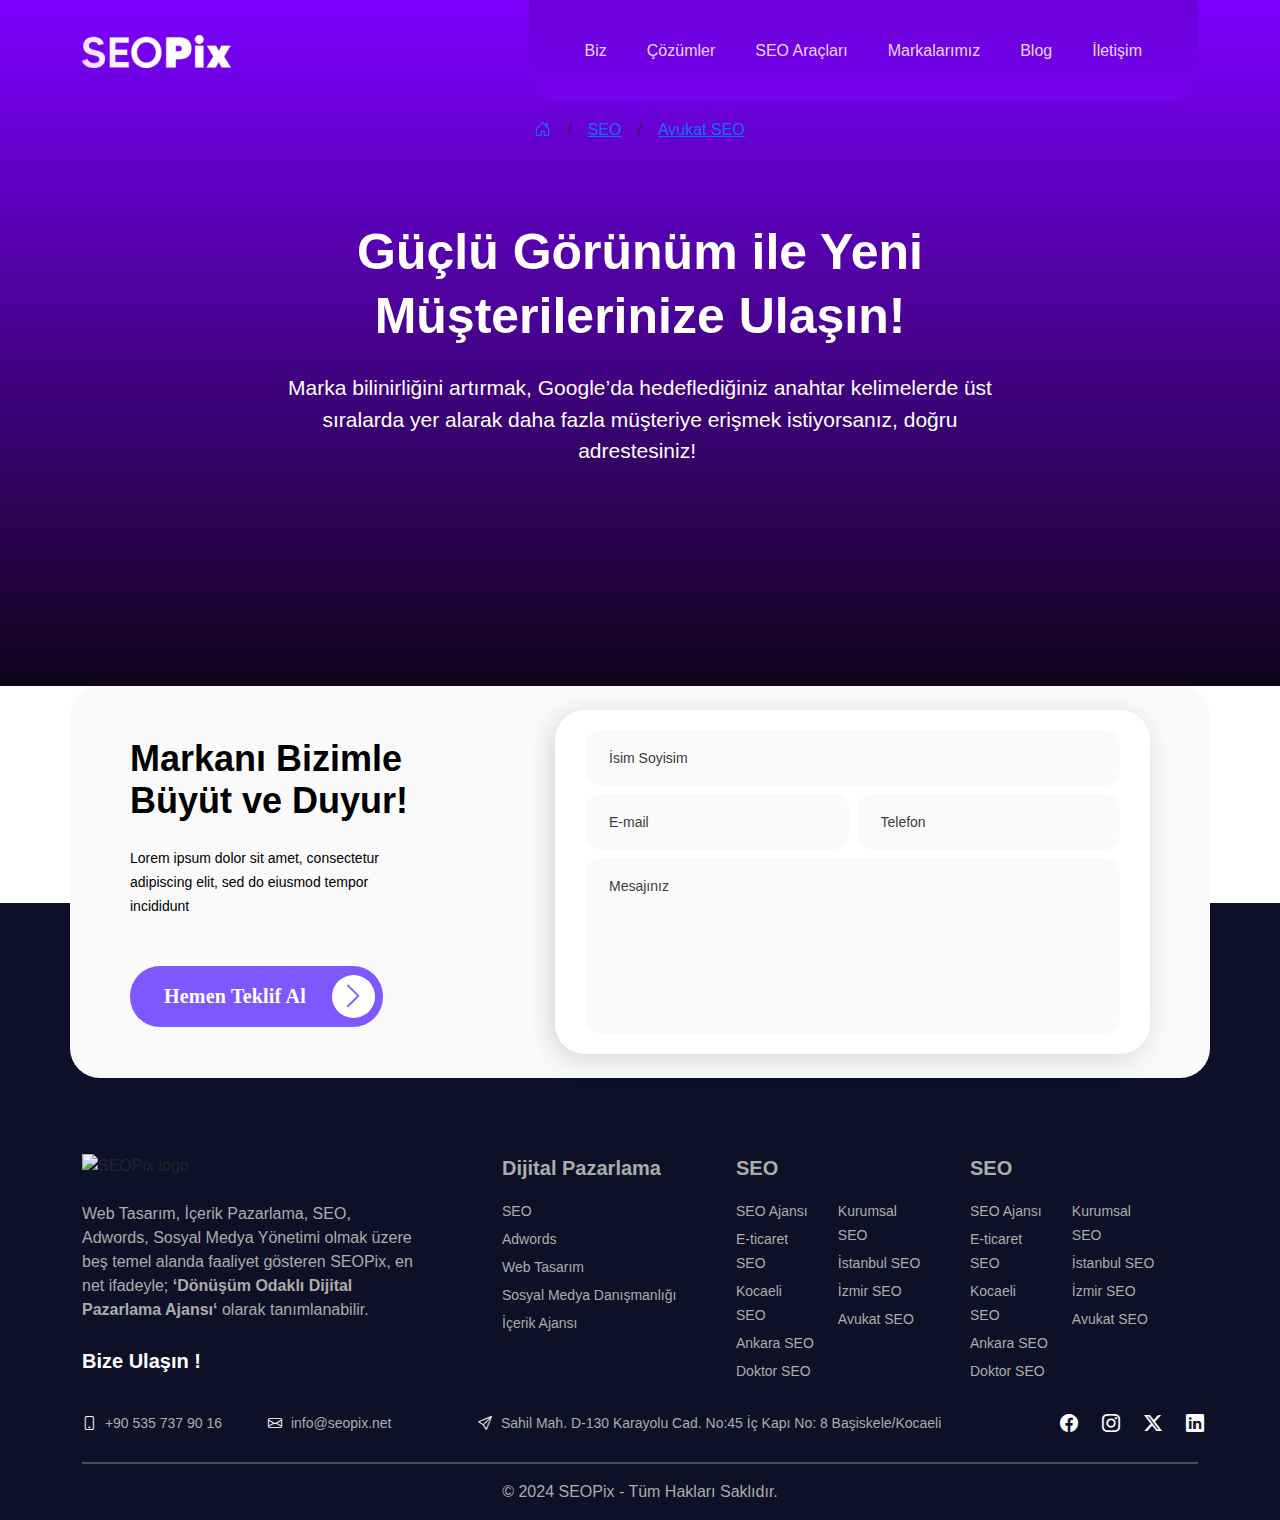
<file: web-design.html>
<!DOCTYPE html>
<html lang="en">
  <head>
    <meta charset="UTF-8" />
    <meta name="viewport" content="width=device-width, initial-scale=1.0" />
    <title>SEOPix : Dönüşüm Odaklı Dijital Pazarlama Ajansı</title>
    <meta
      name="description"
      content="Dönüşüm Odaklı Dijital Pazarlama Ajansı SEOPix; dijital dünyadaki potansiyel müşterilerinize ulaşmanızı sağlayacak profesyonel stratejiler üretir !
    "
    />
    <link rel="stylesheet" href="assets/css/bootstrap.min.css" />
    <link rel="stylesheet" href="assets/css/style.css" />
    <link rel="preconnect" href="https://fonts.googleapis.com" />
    <link rel="preconnect" href="https://fonts.gstatic.com" crossorigin />
    <link rel="icon" href="assets/img/seopix-favicon.ico" type="image/x-icon" />
    <link
      rel="stylesheet"
      href="https://cdn.jsdelivr.net/npm/bootstrap-icons@1.11.3/font/bootstrap-icons.min.css"
    />
  </head>
  <body>
    <!-- Header -->
    <section class="position-relative corporate-seo" id="header">
      <nav class="navbar navbar-expand-lg py-0">
        <div class="container">
          <div class="header-logo">
            <a href="/">
              <img
                src="assets/img/logo-white.webp"
                width="149"
                height="33"
                alt="SEOPix Logo"
              />
            </a>
          </div>

          <button
            class="navbar-toggler navbar-button"
            type="button"
            data-bs-toggle="collapse"
            data-bs-target="#navbarNavDropdown"
            aria-controls="navbarNavDropdown"
            aria-expanded="false"
            aria-label="Toggle navigation"
          >
            <span class="navbar-toggler-icon"></span>
          </button>
          <div class="desktop-nav px-lg-5">
            <div class="collapse navbar-collapse justify-content-center">
              <ul class="navbar-nav gap-lg-4">
                <li class="nav-item">
                  <a class="nav-link" aria-current="page" href="#">Biz</a>
                </li>
                <li class="nav-item">
                  <a class="nav-link" href="#">Çözümler</a>
                </li>
                <li class="nav-item">
                  <a class="nav-link" href="#">SEO Araçları</a>
                </li>
                <li class="nav-item">
                  <a class="nav-link" href="#">Markalarımız</a>
                </li>
                <li class="nav-item">
                  <a class="nav-link" href="#">Blog</a>
                </li>
                <li class="nav-item">
                  <a class="nav-link" href="#">İletişim</a>
                </li>
              </ul>
            </div>
          </div>
          <div
            class="collapse navbar-collapse navbar-mobile justify-content-center"
            id="navbarNavDropdown"
          >
            <ul class="navbar-nav mr-auto">
              <li class="nav-item">
                <a class="nav-link" href="#">Biz</a>
              </li>
              <li class="nav-item">
                <a class="nav-link" href="#">Çözümler</a>
              </li>
              <li class="nav-item">
                <a class="nav-link" href="#">SEO Araçları</a>
              </li>
              <li class="nav-item">
                <a class="nav-link" href="#">Markalarımız</a>
              </li>
              <li class="nav-item">
                <a class="nav-link" href="#">Blog</a>
              </li>
              <li class="nav-item">
                <a class="nav-link" href="#">İletişim</a>
              </li>
            </ul>
          </div>
        </div>
      </nav>

      <div
        class="position-absolute container d-flex flex-column align-items-center justify-content-center gap-4"
        style="left: 50%; top: 50%; transform: translate(-50%, -50%)"
      >
        <h1>
          Güçlü Görünüm ile Yeni <br />
          Müşterilerinize Ulaşın!
        </h1>

        <p>
          Marka bilinirliğini artırmak, Google’da hedeflediğiniz anahtar
          kelimelerde üst sıralarda yer alarak daha fazla müşteriye erişmek
          istiyorsanız, doğru adrestesiniz! 
        </p>

        <p class="d-block d-lg-none header-author">
          By <strong>Emre Yıldırım</strong>
        </p>
      </div>
      <div class="seo-breadcrumb">
        <div
          class="d-flex align-items-center justify-content-center mt-2 p-2 gap-3"
        >
          <a href="/"><i class="bi bi-house-door"></i></a> /
          <a href="">SEO</a> /
          <a href="/avukat-seo.html">Avukat SEO</a>
        </div>
      </div>
    </section>

    <!-- Offer -->
    <section class="container" id="offer">
      <div
        class="col-12 d-flex flex-column flex-lg-row align-items-center justify-content-center gap-4 gap-lg-0 px-3 px-md-5 py-4"
      >
        <div
          class="col-12 col-lg-5 d-flex flex-column align-items-center align-items-lg-start"
        >
          <p class="bold-title text-lg-start mb-3 mb-lg-4">
            Markanı Bizimle Büyüt ve Duyur!
          </p>
          <p class="plain-text text-lg-start m-0">
            Lorem ipsum dolor sit amet, consectetur adipiscing elit, sed do
            eiusmod tempor incididunt
          </p>
          <a href="/" class="arrow-button-purple mt-4 mt-lg-5">
            Hemen Teklif Al <i class="bi bi-chevron-right"></i>
          </a>
        </div>
        <form class="col-12 col-lg-7 d-flex flex-column gap-2" action="">
          <input
            placeholder="İsim Soyisim"
            type="text"
            class="form-control"
            id="name"
            aria-describedby="name"
          />
          <div class="d-flex flex-column flex-lg-row gap-2">
            <input
              placeholder="E-mail"
              type="email"
              class="w-md-50 form-control"
              id="email"
              aria-describedby="email"
            />
            <input
              placeholder="Telefon"
              type="tel"
              class="w-md-50 form-control"
              id="phone"
              aria-describedby="phone"
            />
          </div>

          <textarea
            class="form-control"
            placeholder="Mesajınız"
            rows="6"
            name=""
            id=""
          ></textarea>
        </form>
      </div>
    </section>

    <!-- Footer -->
    <footer class="px-3 pb-3">
      <div class="container">
        <div
          class="col-12 d-flex flex-column flex-lg-row justify-content-center justify-content-lg-start gap-4 gap-lg-5"
        >
          <div class="col-12 col-lg-4">
            <img
              class="lazyload"
              data-src="assets/img/logo.webp"
              width="137"
              height="30"
              alt="SEOPix logo"
            />
            <p class="footer-text mt-4">
              Web Tasarım, İçerik Pazarlama, SEO, Adwords, Sosyal Medya Yönetimi
              olmak üzere beş temel alanda faaliyet gösteren SEOPix, en net
              ifadeyle;
              <span>‘Dönüşüm Odaklı Dijital Pazarlama Ajansı‘</span> olarak
              tanımlanabilir.
            </p>
            <p class="d-none d-lg-block contact-text mt-4">Bize Ulaşın !</p>
          </div>
          <div class="col-12 col-lg-2">
            <p class="footer-title">Dijital Pazarlama</p>
            <ul>
              <li>
                <a href="#">SEO</a>
              </li>
              <li>
                <a href="#">Adwords</a>
              </li>
              <li>
                <a href="#">Web Tasarım</a>
              </li>
              <li>
                <a href="#">Sosyal Medya Danışmanlığı</a>
              </li>
              <li>
                <a href="#">İçerik Ajansı</a>
              </li>
            </ul>
          </div>
          <div class="col-12 col-lg-4 d-flex justify-content-between gap-lg-5">
            <div class="col-5 col-lg-6">
              <p class="footer-title">SEO</p>
              <div class="d-flex gap-2 gap-lg-4">
                <ul>
                  <li>
                    <a href="#">SEO Ajansı</a>
                  </li>
                  <li>
                    <a href="#">E-ticaret SEO</a>
                  </li>
                  <li>
                    <a href="#">Kocaeli SEO</a>
                  </li>
                  <li>
                    <a href="#">Ankara SEO</a>
                  </li>
                  <li>
                    <a href="#">Doktor SEO</a>
                  </li>
                </ul>
                <ul>
                  <li>
                    <a href="#">Kurumsal SEO</a>
                  </li>
                  <li>
                    <a href="#">İstanbul SEO</a>
                  </li>
                  <li>
                    <a href="#">İzmir SEO</a>
                  </li>
                  <li>
                    <a href="#">Avukat SEO</a>
                  </li>
                </ul>
              </div>
            </div>
            <div class="col-5 col-lg-6">
              <p class="footer-title">SEO</p>
              <div class="d-flex gap-2 gap-lg-4">
                <ul>
                  <li>
                    <a href="#">SEO Ajansı</a>
                  </li>
                  <li>
                    <a href="#">E-ticaret SEO</a>
                  </li>
                  <li>
                    <a href="#">Kocaeli SEO</a>
                  </li>
                  <li>
                    <a href="#">Ankara SEO</a>
                  </li>
                  <li>
                    <a href="#">Doktor SEO</a>
                  </li>
                </ul>
                <ul>
                  <li>
                    <a href="#">Kurumsal SEO</a>
                  </li>
                  <li>
                    <a href="#">İstanbul SEO</a>
                  </li>
                  <li>
                    <a href="#">İzmir SEO</a>
                  </li>
                  <li>
                    <a href="#">Avukat SEO</a>
                  </li>
                </ul>
              </div>
            </div>
          </div>
        </div>
        <div
          class="bottom-bar col-12 d-flex flex-column flex-lg-row align-items-start justify-content-center justify-content-lg-start gap-3 gap-lg-4 mt-4"
        >
          <p class="d-block d-lg-none contact-text">Bize Ulaşın !</p>
          <div
            class="col-12 col-lg-4 d-flex flex-column flex-lg-row gap-3 gap-lg-0 justify-content-between"
          >
            <a href="tel:+905357379016" class="footer-text"
              ><i class="bi bi-phone"></i> +90 535 737 90 16</a
            >
            <a href="mailto:info@seopix.net" class="footer-text"
              ><i class="bi bi-envelope"></i> info@seopix.net</a
            >
          </div>
          <div class="col-12 col-lg-6 d-flex">
            <p class="footer-text">
              <i class="bi bi-send"></i> Sahil Mah. D-130 Karayolu Cad. No:45 İç
              Kapı No: 8 Başiskele/Kocaeli
            </p>
          </div>
          <div class="col-12 col-lg-2 d-flex justify-content-between">
            <div class="d-flex flex-row gap-4">
              <a
                href="https://www.facebook.com/seopixnet/"
                class="social-icons"
              >
                <i class="bi bi-facebook"></i>
              </a>
              <a
                href="https://www.instagram.com/seopixnet/"
                class="social-icons"
              >
                <i class="bi bi-instagram"></i>
              </a>
              <a href="https://www.seopix.net/" class="social-icons">
                <i class="bi bi-twitter-x"></i>
              </a>
              <a
                href="https://www.linkedin.com/company/seopix/"
                class="social-icons"
              >
                <i class="bi bi-linkedin"></i>
              </a>
            </div>
          </div>
        </div>
        <hr class="mt-4" />
        <p class="footer-text text-center w-100">
          © 2024 SEOPix - Tüm Hakları Saklıdır.
        </p>
      </div>
    </footer>

    <script src="assets/js/bootstrap.min.js"></script>
    <script src="assets/js/jquery.min.js"></script>
    <script src="assets/js/lazysizes.min.js"></script>
  </body>
</html>
</file>
<file: assets/css/style.css>
:root {
  --poppins-font: "Poppins", sans-serif;
  --color-purple: #3e037a;
  --color-light-purple: #7e58ff;
  --color-yellow: #e1ffcf;
  --color-gray: #d3d3d3;
  --color-secondary: #fafafa;
  --color-footer: #0e1027;
  --color-footer-text: #acacac;
}
@font-face {
  font-family: "Poppins", sans-serif;
  src: url("https://fonts.googleapis.com/css2?family=Poppins:ital,wght@0,100;0,200;0,300;0,400;0,500;0,600;0,700;0,800;0,900;1,100;1,200;1,300;1,400;1,500;1,600;1,700;1,800;1,900&display=swap");
}
body {
  font-family: var(--poppins-font);
  margin: 0;
  padding: 0;
  box-sizing: border-box;
}

/* Header */
#header {
  height: 686px;
  background: linear-gradient(180deg, #7d00ff 0%, #0f041a 100%);
}
#header nav > div > div.desktop-nav {
  height: 102px;
  background: linear-gradient(
    180deg,
    #6c01da 0%,
    #7401eb 100%,
    #350368 100.01%
  );
  display: flex;
  align-items: center;
  border-radius: 0px 0px 30px 30px;
}
#header > div > h1 {
  color: #ffffff;
  font-weight: 700;
  font-size: 50px;
  line-height: 64px;
  text-align: center;
  margin: 0;
}
#header > div > p {
  width: 65%;
  color: #ffffff;
  font-weight: 300;
  font-size: 21px;
  line-height: 31.5px;
  text-align: center;
  margin: 0;
}
.navbar-button {
  border: none;
}
.navbar-button:focus {
  border-color: #fff;
  box-shadow: 0px 0px 0px 2px #ffffff;
}
.navbar-button span {
  background-image: url("data:image/svg+xml,%3csvg xmlns='http://www.w3.org/2000/svg' viewBox='0 0 30 30'%3e%3cpath stroke='%23FFFFFF' stroke-linecap='round' stroke-miterlimit='10' stroke-width='2' d='M4 7h22M4 15h22M4 23h22'/%3e%3c/svg%3e");
}
.nav-link {
  font-weight: 400;
  color: #ffffffda;
  font-size: 16px;
  line-height: 24px;
}
.nav-link:hover {
  color: #ffffff;
}
.white-field {
  background-color: #ffffff;
  width: 50%;
  border-radius: 30px 30px 0 0;
  position: absolute;
  left: 50%;
  bottom: 0%;
  transform: translate(-50%, 0%);
}

/* Buttons */
.arrow-button-yellow {
  border: none;
  padding: 6px 6px 6px 16px;
  background: var(--color-yellow);
  display: flex;
  align-items: center;
  gap: 6px;
  color: #000;
  border-radius: 23.5px;
  font-family: Poppins;
  font-size: 12.58px;
  font-weight: 700;
  line-height: 18.87px;
  letter-spacing: 0.15px;
  text-decoration: none;
}
.arrow-button-yellow i {
  background: var(--color-purple);
  color: var(--color-yellow);
  font-size: 20px;
  padding: 7.5px;
  display: inline-block;
  border-radius: 100%;
}
.arrow-button-yellow:hover {
  background: #ffffff;
}

.arrow-button-purple {
  border: none;
  padding: 9px 8px 9px 34px;
  background: var(--color-light-purple);
  display: flex;
  align-items: center;
  gap: 26px;
  color: #fff;
  border-radius: 30px;
  font-family: Poppins;
  font-size: 20px;
  font-weight: 700;
  line-height: 24px;
  letter-spacing: 0.2px;
  text-decoration: none;
}
.arrow-button-transparent i,
.arrow-button-purple i {
  background: white;
  color: var(--color-light-purple);
  font-size: 28px;
  padding: 7.5px;
  display: inline-block;
  border-radius: 100%;
}
.arrow-button-purple:hover {
  background: var(--color-purple);
}
.arrow-button-transparent {
  border: none;
  padding: 9px 8px 9px 0px;
  background: transparent;
  display: flex;
  align-items: center;
  gap: 18px;
  color: var(--color-light-purple);
  border-radius: 30px;
  font-family: Poppins;
  font-size: 20px;
  font-weight: 700;
  line-height: 24px;
  letter-spacing: 0.2px;
  text-decoration: none;
}
.arrow-button-transparent:hover,
.arrow-button-transparent:hover i {
  color: var(--color-purple);
}

/* Texts */
.regular-title {
  color: #000000;
  font-size: 20px;
  font-weight: 400;
  letter-spacing: 0.15em;
  text-align: center;
  margin: 0;
}
.bold-title {
  color: #000000;
  font-size: 36px;
  font-weight: 700;
  text-align: center;
  margin: 0;
}
.plain-text {
  color: #000000;
  font-size: 14px;
  font-weight: 400;
  line-height: 24px;
  text-align: center;
  margin: 0 16px;
}
.bg-yellow-text {
  color: #000;
  background-color: var(--color-yellow);
  font-family: Poppins;
  font-size: 16px;
  font-weight: 400;
  line-height: 28.48px;
  text-align: left;
  margin: 0;
  padding: 7px 18px;
  border-radius: 7px;
}
/* Brands Carousel */
.owl-carousel .owl-stage {
  display: flex;
  align-items: center;
}
.owl-theme .owl-dots {
  display: none;
}
.owl-carousel .nav-btn {
  height: 50px;
  position: absolute;
  width: 50px;
  margin: -7px -40px !important;
  cursor: pointer;
  top: 20px !important;
}
.owl-carousel .prev-slide {
  background: url('data:image/svg+xml;utf8,<svg xmlns="http://www.w3.org/2000/svg" width="30" height="30" fill="currentColor" class="bi bi-chevron-left" viewBox="0 0 16 16"><path fill-rule="evenodd" d="M11.354 1.646a.5.5 0 0 1 0 .708L5.707 8l5.647 5.646a.5.5 0 0 1-.708.708l-6-6a.5.5 0 0 1 0-.708l6-6a.5.5 0 0 1 .708 0"/></svg>')
    no-repeat scroll 0 0;
  left: -11px;
}
.owl-carousel .next-slide {
  background: url('data:image/svg+xml;utf8,<svg xmlns="http://www.w3.org/2000/svg" width="30" height="30" fill="currentColor" class="bi bi-chevron-right" viewBox="0 0 16 16"><path fill-rule="evenodd" d="M4.646 1.646a.5.5 0 0 1 .708 0l6 6a.5.5 0 0 1 0 .708l-6 6a.5.5 0 0 1-.708-.708L10.293 8 4.646 2.354a.5.5 0 0 1 0-.708"/></svg>')
    no-repeat scroll 0 0;
  right: -11px;
}

#exampleBrands > div > div:first-child {
  padding-left: 7.5%;
}
.heading {
  font-size: 24px;
  font-weight: 700;
  text-align: left;
  margin: 0 16px;
}
.heading2 {
  font-size: 20px;
  font-weight: 700;
  text-align: center;
  margin: -50px 16px 15px 16px;
}
#exampleBrands > div > div > .plain-text {
  margin-top: -12.5px;
  width: 75%;
}
#exampleBrands > div > div > .results {
  margin-top: 5px;
  width: 106%;
  z-index: 999999;
  background-color: white;
  padding: 40px 20px 40px 0px;
  border-top-right-radius: 30px;
}
#exampleBrands > div > div > .results > div > div {
  border-right: 1px solid var(--color-gray);
}
#exampleBrands > div > div > .results > div > div:last-child {
  border-right: none;
}

#services {
  background-color: var(--color-secondary);
  position: relative;
}
.all-services {
  position: absolute;
  top: 50%;
  right: -84.5px;
  transform: translateY(-50%) rotate(-90deg);
  text-decoration: none;
  font-size: 13px;
  font-weight: 400;
  letter-spacing: 0.12em;
  text-align: center;
  color: #000;
  background-color: #fff;
  padding: 16px 20px;
  border-radius: 22.67px 22.67px 0px 0px;
}
.all-services:hover {
  background-color: var(--color-light-purple);
  color: #fff;
}

#offer {
  border-radius: 30px;
  background-color: var(--color-secondary);
  position: relative;
  margin-bottom: -175px;
}
#offer > div > div > .bold-title {
  line-height: 42px;
  width: 72%;
}
#offer > div > div > .plain-text {
  width: 60%;
}
#offer > div > form {
  border-radius: 30px;
  background-color: #fff;
  padding: 20px 30px;
  box-shadow: -4px 5px 26.5px 0px rgba(0, 0, 0, 0.15);
}

.form-control {
  background-color: var(--color-secondary);
  border: none;
  padding: 16px 24px;
  border-radius: 15px;
  font-size: 14px;
  font-weight: 400;
  line-height: 24px;
  text-align: left;
  color: #000;
}
.form-control::placeholder {
  color: #3b3c3c;
}
textarea.form-control {
  resize: none;
}

/* Footer */
footer {
  padding-top: 250px;
  background-color: var(--color-footer);
}
.footer-title {
  color: var(--color-footer-text);
  font-size: 20px;
  font-weight: 700;
  line-height: 30px;
  text-align: left;
}
.footer-text {
  margin: 0;
  width: 90%;
  color: var(--color-footer-text);
  font-size: 16px;
  font-weight: 400;
  line-height: 24px;
  text-align: left;
  text-decoration: none;
}
.footer-text i {
  padding-right: 5px;
  color: #fff;
}
.footer-text span {
  color: var(--color-footer-text);
  font-size: 16px;
  font-weight: 700;
  line-height: 24px;
}
.contact-text {
  margin: 0;
  color: #fff;
  font-size: 20px;
  font-weight: 700;
  line-height: 30px;
  text-align: left;
}
footer > div > div > div > ul,
footer > div > div > div > div > div > ul {
  list-style-type: none;
  padding: 0;
  margin: 0;
}
footer > div > div > div > ul > li,
footer > div > div > div > div > div > ul > li {
  margin-bottom: 4px;
}
footer > div > div > div > ul > li > a,
footer > div > div > div > div > div > ul > li > a {
  color: var(--color-footer-text);
  text-decoration: none;
  font-size: 14px;
  font-weight: 400;
  text-align: left;
}
footer > div > div > div > a:hover,
footer > div > div > div > ul > li > a:hover,
footer > div > div > div > div > div > ul > li > a:hover {
  color: #fff;
}
.bottom-bar > div > a,
.bottom-bar > div > p {
  font-size: 14px;
}
.social-icons {
  color: #fff;
  font-size: 18px;
}
.social-icons:hover {
  transition: transform 0.2s;
  transform: scale(1.1);
}
footer > div > hr {
  border: 0.5px solid #ffffff;
}

@media screen and (min-width: 992px) {
  .navbar-collapse.navbar-mobile {
    display: none !important;
  }
}
@media screen and (max-width: 1360px) {
  #exampleBrands > div > div:first-child {
    padding-left: 1.5%;
  }
  #exampleBrands > div > div > .results {
    width: 125%;
  }
}
@media screen and (max-width: 992px) {
  .header-logo {
    width: 80%;
  }
  #exampleBrands > div > div:first-child {
    padding: 0px;
  }
  #exampleBrands > div > div > .results {
    width: 100%;
    padding: 0;
  }
  .brands-second-div {
    border: none !important;
  }
  .responsiveImg {
    max-width: 100%;
    height: auto;
  }
  .heading2 {
    font-size: 18px;
    margin: 0;
  }
  footer {
    padding-top: 235px;
  }
}
@media screen and (max-width: 768px) {
  #header {
    height: 575px;
  }
  #header > div > h1 {
    font-size: 37.5px;
    line-height: 48px;
  }
  #header > div > p {
    width: 85%;
    font-size: 18px;
    line-height: 25px;
  }
  .white-field {
    width: 70%;
  }
  .regular-title {
    font-size: 16px;
    letter-spacing: 0.1em;
  }
  .bold-title {
    font-size: 30px;
  }
  .heading {
    font-size: 22px;
  }
}
@media screen and (max-width: 640px) {
  .owl-carousel .prev-slide {
    background: url('data:image/svg+xml;utf8,<svg xmlns="http://www.w3.org/2000/svg" width="22" height="22" fill="currentColor" class="bi bi-chevron-left" viewBox="0 0 16 16"><path fill-rule="evenodd" d="M11.354 1.646a.5.5 0 0 1 0 .708L5.707 8l5.647 5.646a.5.5 0 0 1-.708.708l-6-6a.5.5 0 0 1 0-.708l6-6a.5.5 0 0 1 .708 0"/></svg>')
      no-repeat scroll 0 0;
    left: -17px;
  }
  .owl-carousel .next-slide {
    background: url('data:image/svg+xml;utf8,<svg xmlns="http://www.w3.org/2000/svg" width="22" height="22" fill="currentColor" class="bi bi-chevron-right" viewBox="0 0 16 16"><path fill-rule="evenodd" d="M4.646 1.646a.5.5 0 0 1 .708 0l6 6a.5.5 0 0 1 0 .708l-6 6a.5.5 0 0 1-.708-.708L10.293 8 4.646 2.354a.5.5 0 0 1 0-.708"/></svg>')
      no-repeat scroll 0 0;
    right: -23px;
  }
  .owl-carousel .nav-btn {
    height: 50px;
    position: absolute;
    width: 33px;
    margin: -5px 11px !important;
    cursor: pointer;
    top: 20px !important;
  }
  #exampleBrands > div > div > .plain-text {
    margin-top: 0px;
    width: 88%;
  }
  #offer {
    border-radius: 0px;
  }
  #offer > div > div > .bold-title {
    line-height: 36px;
    width: 90%;
  }
  #offer > div > div > .plain-text {
    width: 90%;
  }
  #offer > div > form {
    padding: 20px;
  }
  .all-services{
    display: none;
  }
}
@media screen and (max-width: 465px) {
  #header > div > h1 {
    font-size: 30px;
    line-height: 40px;
  }
  #header > div > p {
    font-size: 16.5px;
  }
  .bg-yellow-text{
    font-size: 14px;
    padding: 6px 15px;
  }
  .regular-title {
    font-size: 14px;
    letter-spacing: 0.05em;
  }
  .bold-title {
    font-size: 26px;
  }
  .plain-text {
    text-align: justify !important;
    font-size: 13px;
    line-height: 22px;
  }
  .arrow-button-purple {
    padding: 6px 6px 6px 28px;
    gap: 22px;
    font-size: 16.5px;
  }
  .arrow-button-transparent {
    font-size: 16.5px;
  }
  .arrow-button-transparent i,
  .arrow-button-purple i {
    font-size: 23px;
    padding: 7.5px;
  }
  #exampleBrands > div > div > .plain-text {
    width: 84%;
  }
  #offer > div > div > .bold-title,
  #offer > div > div > .plain-text {
    width: 100%;
  }
  .footer-text,
  .footer-text span {
    text-align: justify;
    width: 100%;
    font-size: 15px;
  }
  .contact-text {
    font-size: 18.5px;
  }
}
</file>
